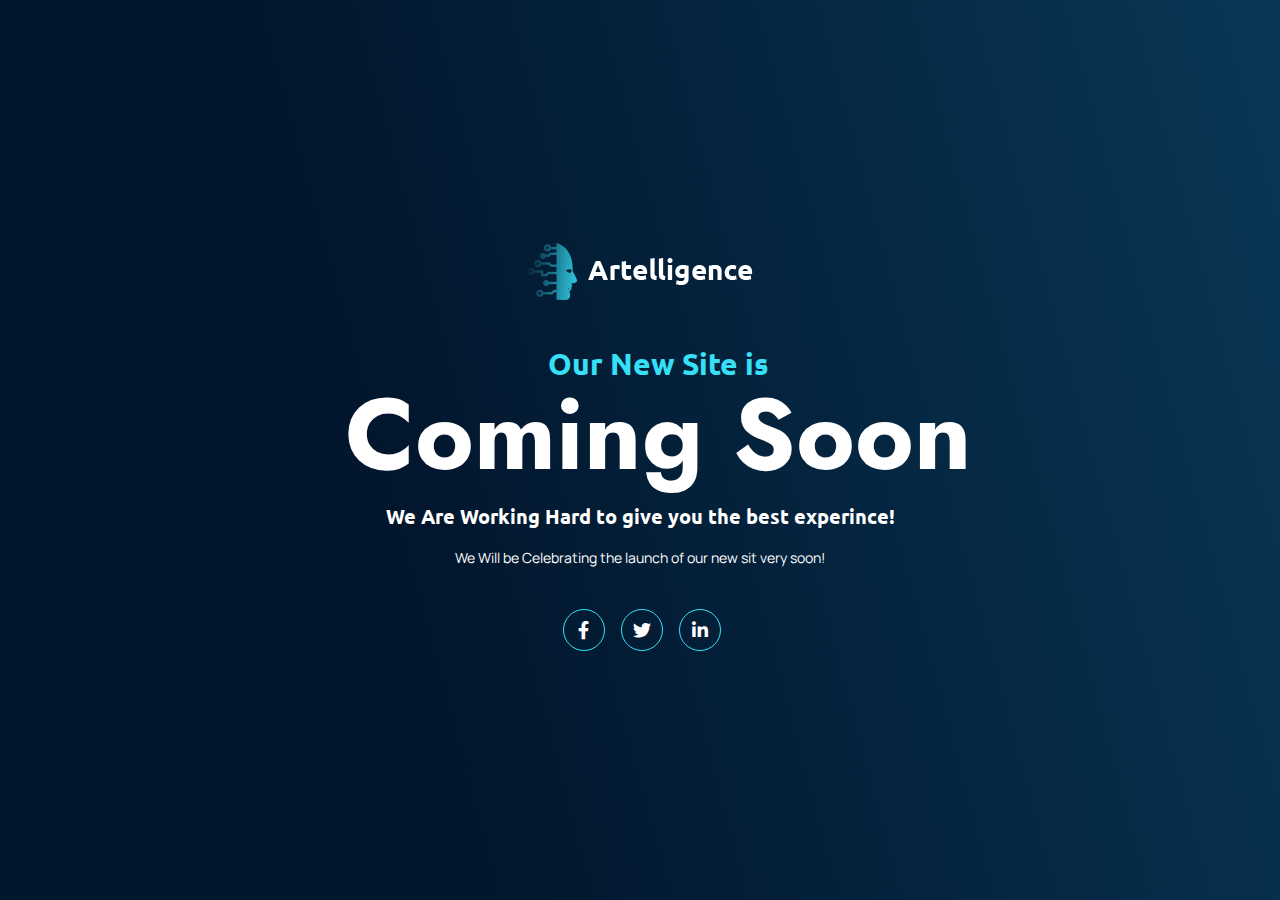
<file: comming-soon/index.html>
<!DOCTYPE html>
<html lang="en-US">

<!-- Mirrored from elementorpress.com/templatekit-pro/layout69/comming-soon/ by HTTrack Website Copier/3.x [XR&CO'2014], Mon, 02 Jan 2023 07:14:10 GMT -->
<!-- Added by HTTrack --><meta http-equiv="content-type" content="text/html;charset=UTF-8" /><!-- /Added by HTTrack -->
<head>
	<meta charset="UTF-8">
		<title>Coming Soon &#8211; Artelligence</title>
<meta name='robots' content='max-image-preview:large' />
<link rel="alternate" type="application/rss+xml" title="Artelligence &raquo; Feed" href="../feed/index.html" />
<link rel="alternate" type="application/rss+xml" title="Artelligence &raquo; Comments Feed" href="../comments/feed/index.html" />
<script>
window._wpemojiSettings = {"baseUrl":"https:\/\/s.w.org\/images\/core\/emoji\/14.0.0\/72x72\/","ext":".png","svgUrl":"https:\/\/s.w.org\/images\/core\/emoji\/14.0.0\/svg\/","svgExt":".svg","source":{"concatemoji":"http:\/\/elementorpress.com\/templatekit-pro\/layout69\/wp-includes\/js\/wp-emoji-release.min.js?ver=6.1.1"}};
/*! This file is auto-generated */
!function(e,a,t){var n,r,o,i=a.createElement("canvas"),p=i.getContext&&i.getContext("2d");function s(e,t){var a=String.fromCharCode,e=(p.clearRect(0,0,i.width,i.height),p.fillText(a.apply(this,e),0,0),i.toDataURL());return p.clearRect(0,0,i.width,i.height),p.fillText(a.apply(this,t),0,0),e===i.toDataURL()}function c(e){var t=a.createElement("script");t.src=e,t.defer=t.type="text/javascript",a.getElementsByTagName("head")[0].appendChild(t)}for(o=Array("flag","emoji"),t.supports={everything:!0,everythingExceptFlag:!0},r=0;r<o.length;r++)t.supports[o[r]]=function(e){if(p&&p.fillText)switch(p.textBaseline="top",p.font="600 32px Arial",e){case"flag":return s([127987,65039,8205,9895,65039],[127987,65039,8203,9895,65039])?!1:!s([55356,56826,55356,56819],[55356,56826,8203,55356,56819])&&!s([55356,57332,56128,56423,56128,56418,56128,56421,56128,56430,56128,56423,56128,56447],[55356,57332,8203,56128,56423,8203,56128,56418,8203,56128,56421,8203,56128,56430,8203,56128,56423,8203,56128,56447]);case"emoji":return!s([129777,127995,8205,129778,127999],[129777,127995,8203,129778,127999])}return!1}(o[r]),t.supports.everything=t.supports.everything&&t.supports[o[r]],"flag"!==o[r]&&(t.supports.everythingExceptFlag=t.supports.everythingExceptFlag&&t.supports[o[r]]);t.supports.everythingExceptFlag=t.supports.everythingExceptFlag&&!t.supports.flag,t.DOMReady=!1,t.readyCallback=function(){t.DOMReady=!0},t.supports.everything||(n=function(){t.readyCallback()},a.addEventListener?(a.addEventListener("DOMContentLoaded",n,!1),e.addEventListener("load",n,!1)):(e.attachEvent("onload",n),a.attachEvent("onreadystatechange",function(){"complete"===a.readyState&&t.readyCallback()})),(e=t.source||{}).concatemoji?c(e.concatemoji):e.wpemoji&&e.twemoji&&(c(e.twemoji),c(e.wpemoji)))}(window,document,window._wpemojiSettings);
</script>
<style>
img.wp-smiley,
img.emoji {
	display: inline !important;
	border: none !important;
	box-shadow: none !important;
	height: 1em !important;
	width: 1em !important;
	margin: 0 0.07em !important;
	vertical-align: -0.1em !important;
	background: none !important;
	padding: 0 !important;
}
</style>
	<link rel='stylesheet' id='wp-block-library-css' href='../wp-includes/css/dist/block-library/style.min6a4d.css?ver=6.1.1' media='all' />
<link rel='stylesheet' id='classic-theme-styles-css' href='../wp-includes/css/classic-themes.min68b3.css?ver=1' media='all' />
<style id='global-styles-inline-css'>
body{--wp--preset--color--black: #000000;--wp--preset--color--cyan-bluish-gray: #abb8c3;--wp--preset--color--white: #ffffff;--wp--preset--color--pale-pink: #f78da7;--wp--preset--color--vivid-red: #cf2e2e;--wp--preset--color--luminous-vivid-orange: #ff6900;--wp--preset--color--luminous-vivid-amber: #fcb900;--wp--preset--color--light-green-cyan: #7bdcb5;--wp--preset--color--vivid-green-cyan: #00d084;--wp--preset--color--pale-cyan-blue: #8ed1fc;--wp--preset--color--vivid-cyan-blue: #0693e3;--wp--preset--color--vivid-purple: #9b51e0;--wp--preset--gradient--vivid-cyan-blue-to-vivid-purple: linear-gradient(135deg,rgba(6,147,227,1) 0%,rgb(155,81,224) 100%);--wp--preset--gradient--light-green-cyan-to-vivid-green-cyan: linear-gradient(135deg,rgb(122,220,180) 0%,rgb(0,208,130) 100%);--wp--preset--gradient--luminous-vivid-amber-to-luminous-vivid-orange: linear-gradient(135deg,rgba(252,185,0,1) 0%,rgba(255,105,0,1) 100%);--wp--preset--gradient--luminous-vivid-orange-to-vivid-red: linear-gradient(135deg,rgba(255,105,0,1) 0%,rgb(207,46,46) 100%);--wp--preset--gradient--very-light-gray-to-cyan-bluish-gray: linear-gradient(135deg,rgb(238,238,238) 0%,rgb(169,184,195) 100%);--wp--preset--gradient--cool-to-warm-spectrum: linear-gradient(135deg,rgb(74,234,220) 0%,rgb(151,120,209) 20%,rgb(207,42,186) 40%,rgb(238,44,130) 60%,rgb(251,105,98) 80%,rgb(254,248,76) 100%);--wp--preset--gradient--blush-light-purple: linear-gradient(135deg,rgb(255,206,236) 0%,rgb(152,150,240) 100%);--wp--preset--gradient--blush-bordeaux: linear-gradient(135deg,rgb(254,205,165) 0%,rgb(254,45,45) 50%,rgb(107,0,62) 100%);--wp--preset--gradient--luminous-dusk: linear-gradient(135deg,rgb(255,203,112) 0%,rgb(199,81,192) 50%,rgb(65,88,208) 100%);--wp--preset--gradient--pale-ocean: linear-gradient(135deg,rgb(255,245,203) 0%,rgb(182,227,212) 50%,rgb(51,167,181) 100%);--wp--preset--gradient--electric-grass: linear-gradient(135deg,rgb(202,248,128) 0%,rgb(113,206,126) 100%);--wp--preset--gradient--midnight: linear-gradient(135deg,rgb(2,3,129) 0%,rgb(40,116,252) 100%);--wp--preset--duotone--dark-grayscale: url('#wp-duotone-dark-grayscale');--wp--preset--duotone--grayscale: url('#wp-duotone-grayscale');--wp--preset--duotone--purple-yellow: url('#wp-duotone-purple-yellow');--wp--preset--duotone--blue-red: url('#wp-duotone-blue-red');--wp--preset--duotone--midnight: url('#wp-duotone-midnight');--wp--preset--duotone--magenta-yellow: url('#wp-duotone-magenta-yellow');--wp--preset--duotone--purple-green: url('#wp-duotone-purple-green');--wp--preset--duotone--blue-orange: url('#wp-duotone-blue-orange');--wp--preset--font-size--small: 13px;--wp--preset--font-size--medium: 20px;--wp--preset--font-size--large: 36px;--wp--preset--font-size--x-large: 42px;--wp--preset--spacing--20: 0.44rem;--wp--preset--spacing--30: 0.67rem;--wp--preset--spacing--40: 1rem;--wp--preset--spacing--50: 1.5rem;--wp--preset--spacing--60: 2.25rem;--wp--preset--spacing--70: 3.38rem;--wp--preset--spacing--80: 5.06rem;}:where(.is-layout-flex){gap: 0.5em;}body .is-layout-flow > .alignleft{float: left;margin-inline-start: 0;margin-inline-end: 2em;}body .is-layout-flow > .alignright{float: right;margin-inline-start: 2em;margin-inline-end: 0;}body .is-layout-flow > .aligncenter{margin-left: auto !important;margin-right: auto !important;}body .is-layout-constrained > .alignleft{float: left;margin-inline-start: 0;margin-inline-end: 2em;}body .is-layout-constrained > .alignright{float: right;margin-inline-start: 2em;margin-inline-end: 0;}body .is-layout-constrained > .aligncenter{margin-left: auto !important;margin-right: auto !important;}body .is-layout-constrained > :where(:not(.alignleft):not(.alignright):not(.alignfull)){max-width: var(--wp--style--global--content-size);margin-left: auto !important;margin-right: auto !important;}body .is-layout-constrained > .alignwide{max-width: var(--wp--style--global--wide-size);}body .is-layout-flex{display: flex;}body .is-layout-flex{flex-wrap: wrap;align-items: center;}body .is-layout-flex > *{margin: 0;}:where(.wp-block-columns.is-layout-flex){gap: 2em;}.has-black-color{color: var(--wp--preset--color--black) !important;}.has-cyan-bluish-gray-color{color: var(--wp--preset--color--cyan-bluish-gray) !important;}.has-white-color{color: var(--wp--preset--color--white) !important;}.has-pale-pink-color{color: var(--wp--preset--color--pale-pink) !important;}.has-vivid-red-color{color: var(--wp--preset--color--vivid-red) !important;}.has-luminous-vivid-orange-color{color: var(--wp--preset--color--luminous-vivid-orange) !important;}.has-luminous-vivid-amber-color{color: var(--wp--preset--color--luminous-vivid-amber) !important;}.has-light-green-cyan-color{color: var(--wp--preset--color--light-green-cyan) !important;}.has-vivid-green-cyan-color{color: var(--wp--preset--color--vivid-green-cyan) !important;}.has-pale-cyan-blue-color{color: var(--wp--preset--color--pale-cyan-blue) !important;}.has-vivid-cyan-blue-color{color: var(--wp--preset--color--vivid-cyan-blue) !important;}.has-vivid-purple-color{color: var(--wp--preset--color--vivid-purple) !important;}.has-black-background-color{background-color: var(--wp--preset--color--black) !important;}.has-cyan-bluish-gray-background-color{background-color: var(--wp--preset--color--cyan-bluish-gray) !important;}.has-white-background-color{background-color: var(--wp--preset--color--white) !important;}.has-pale-pink-background-color{background-color: var(--wp--preset--color--pale-pink) !important;}.has-vivid-red-background-color{background-color: var(--wp--preset--color--vivid-red) !important;}.has-luminous-vivid-orange-background-color{background-color: var(--wp--preset--color--luminous-vivid-orange) !important;}.has-luminous-vivid-amber-background-color{background-color: var(--wp--preset--color--luminous-vivid-amber) !important;}.has-light-green-cyan-background-color{background-color: var(--wp--preset--color--light-green-cyan) !important;}.has-vivid-green-cyan-background-color{background-color: var(--wp--preset--color--vivid-green-cyan) !important;}.has-pale-cyan-blue-background-color{background-color: var(--wp--preset--color--pale-cyan-blue) !important;}.has-vivid-cyan-blue-background-color{background-color: var(--wp--preset--color--vivid-cyan-blue) !important;}.has-vivid-purple-background-color{background-color: var(--wp--preset--color--vivid-purple) !important;}.has-black-border-color{border-color: var(--wp--preset--color--black) !important;}.has-cyan-bluish-gray-border-color{border-color: var(--wp--preset--color--cyan-bluish-gray) !important;}.has-white-border-color{border-color: var(--wp--preset--color--white) !important;}.has-pale-pink-border-color{border-color: var(--wp--preset--color--pale-pink) !important;}.has-vivid-red-border-color{border-color: var(--wp--preset--color--vivid-red) !important;}.has-luminous-vivid-orange-border-color{border-color: var(--wp--preset--color--luminous-vivid-orange) !important;}.has-luminous-vivid-amber-border-color{border-color: var(--wp--preset--color--luminous-vivid-amber) !important;}.has-light-green-cyan-border-color{border-color: var(--wp--preset--color--light-green-cyan) !important;}.has-vivid-green-cyan-border-color{border-color: var(--wp--preset--color--vivid-green-cyan) !important;}.has-pale-cyan-blue-border-color{border-color: var(--wp--preset--color--pale-cyan-blue) !important;}.has-vivid-cyan-blue-border-color{border-color: var(--wp--preset--color--vivid-cyan-blue) !important;}.has-vivid-purple-border-color{border-color: var(--wp--preset--color--vivid-purple) !important;}.has-vivid-cyan-blue-to-vivid-purple-gradient-background{background: var(--wp--preset--gradient--vivid-cyan-blue-to-vivid-purple) !important;}.has-light-green-cyan-to-vivid-green-cyan-gradient-background{background: var(--wp--preset--gradient--light-green-cyan-to-vivid-green-cyan) !important;}.has-luminous-vivid-amber-to-luminous-vivid-orange-gradient-background{background: var(--wp--preset--gradient--luminous-vivid-amber-to-luminous-vivid-orange) !important;}.has-luminous-vivid-orange-to-vivid-red-gradient-background{background: var(--wp--preset--gradient--luminous-vivid-orange-to-vivid-red) !important;}.has-very-light-gray-to-cyan-bluish-gray-gradient-background{background: var(--wp--preset--gradient--very-light-gray-to-cyan-bluish-gray) !important;}.has-cool-to-warm-spectrum-gradient-background{background: var(--wp--preset--gradient--cool-to-warm-spectrum) !important;}.has-blush-light-purple-gradient-background{background: var(--wp--preset--gradient--blush-light-purple) !important;}.has-blush-bordeaux-gradient-background{background: var(--wp--preset--gradient--blush-bordeaux) !important;}.has-luminous-dusk-gradient-background{background: var(--wp--preset--gradient--luminous-dusk) !important;}.has-pale-ocean-gradient-background{background: var(--wp--preset--gradient--pale-ocean) !important;}.has-electric-grass-gradient-background{background: var(--wp--preset--gradient--electric-grass) !important;}.has-midnight-gradient-background{background: var(--wp--preset--gradient--midnight) !important;}.has-small-font-size{font-size: var(--wp--preset--font-size--small) !important;}.has-medium-font-size{font-size: var(--wp--preset--font-size--medium) !important;}.has-large-font-size{font-size: var(--wp--preset--font-size--large) !important;}.has-x-large-font-size{font-size: var(--wp--preset--font-size--x-large) !important;}
.wp-block-navigation a:where(:not(.wp-element-button)){color: inherit;}
:where(.wp-block-columns.is-layout-flex){gap: 2em;}
.wp-block-pullquote{font-size: 1.5em;line-height: 1.6;}
</style>
<link rel='stylesheet' id='template-kit-export-css' href='../wp-content/plugins/template-kit-export/public/assets/css/template-kit-export-public.min365c.css?ver=1.0.21' media='all' />
<link rel='stylesheet' id='hello-elementor-css' href='../wp-content/themes/hello-elementor/style.minc141.css?ver=2.6.1' media='all' />
<link rel='stylesheet' id='hello-elementor-theme-style-css' href='../wp-content/themes/hello-elementor/theme.minc141.css?ver=2.6.1' media='all' />
<link rel='stylesheet' id='elementor-frontend-css' href='../wp-content/uploads/elementor/css/custom-frontend-lite.min24ac.css?ver=1671538970' media='all' />
<link rel='stylesheet' id='elementor-post-5-css' href='../wp-content/uploads/elementor/css/post-524ac.css?ver=1671538970' media='all' />
<link rel='stylesheet' id='elementor-icons-ekiticons-css' href='../wp-content/plugins/elementskit-lite/modules/elementskit-icon-pack/assets/css/ekiticonsf71b.css?ver=2.8.0' media='all' />
<link rel='stylesheet' id='elementor-icons-css' href='../wp-content/plugins/elementor/assets/lib/eicons/css/elementor-icons.min91ce.css?ver=5.16.0' media='all' />
<link rel='stylesheet' id='elementor-global-css' href='../wp-content/uploads/elementor/css/global08cc.css?ver=1671538971' media='all' />
<link rel='stylesheet' id='elementor-post-81-css' href='../wp-content/uploads/elementor/css/post-81692c.css?ver=1671539018' media='all' />
<link rel='stylesheet' id='font-awesome-5-all-css' href='../wp-content/plugins/elementor/assets/lib/font-awesome/css/all.mina560.css?ver=3.9.1' media='all' />
<link rel='stylesheet' id='font-awesome-4-shim-css' href='../wp-content/plugins/elementor/assets/lib/font-awesome/css/v4-shims.mina560.css?ver=3.9.1' media='all' />
<link rel='stylesheet' id='ekit-widget-styles-css' href='../wp-content/plugins/elementskit-lite/widgets/init/assets/css/widget-stylesf71b.css?ver=2.8.0' media='all' />
<link rel='stylesheet' id='ekit-responsive-css' href='../wp-content/plugins/elementskit-lite/widgets/init/assets/css/responsivef71b.css?ver=2.8.0' media='all' />
<link rel='stylesheet' id='google-fonts-1-css' href='https://fonts.googleapis.com/css?family=Ubuntu%3A100%2C100italic%2C200%2C200italic%2C300%2C300italic%2C400%2C400italic%2C500%2C500italic%2C600%2C600italic%2C700%2C700italic%2C800%2C800italic%2C900%2C900italic%7CManrope%3A100%2C100italic%2C200%2C200italic%2C300%2C300italic%2C400%2C400italic%2C500%2C500italic%2C600%2C600italic%2C700%2C700italic%2C800%2C800italic%2C900%2C900italic%7CJost%3A100%2C100italic%2C200%2C200italic%2C300%2C300italic%2C400%2C400italic%2C500%2C500italic%2C600%2C600italic%2C700%2C700italic%2C800%2C800italic%2C900%2C900italic&amp;display=swap&amp;ver=6.1.1' media='all' />
<link rel='stylesheet' id='elementor-icons-shared-0-css' href='../wp-content/plugins/elementor/assets/lib/font-awesome/css/fontawesome.min52d5.css?ver=5.15.3' media='all' />
<link rel='stylesheet' id='elementor-icons-fa-brands-css' href='../wp-content/plugins/elementor/assets/lib/font-awesome/css/brands.min52d5.css?ver=5.15.3' media='all' />
<link rel="preconnect" href="https://fonts.gstatic.com/" crossorigin><script src='../wp-includes/js/jquery/jquery.mina7a0.js?ver=3.6.1' id='jquery-core-js'></script>
<script src='../wp-includes/js/jquery/jquery-migrate.mind617.js?ver=3.3.2' id='jquery-migrate-js'></script>
<script src='../wp-content/plugins/template-kit-export/public/assets/js/template-kit-export-public.min365c.js?ver=1.0.21' id='template-kit-export-js'></script>
<script src='../wp-content/plugins/elementor/assets/lib/font-awesome/js/v4-shims.mina560.js?ver=3.9.1' id='font-awesome-4-shim-js'></script>
<link rel="https://api.w.org/" href="../wp-json/index.html" /><link rel="alternate" type="application/json" href="../wp-json/wp/v2/pages/81.json" /><link rel="EditURI" type="application/rsd+xml" title="RSD" href="../xmlrpc0db0.php?rsd" />
<link rel="wlwmanifest" type="application/wlwmanifest+xml" href="../wp-includes/wlwmanifest.xml" />
<meta name="generator" content="WordPress 6.1.1" />
<link rel="canonical" href="index.html" />
<link rel='shortlink' href='../index44d0.html?p=81' />
<link rel="alternate" type="application/json+oembed" href="../wp-json/oembed/1.0/embed9ea8.json?url=http%3A%2F%2Felementorpress.com%2Ftemplatekit-pro%2Flayout69%2Fcomming-soon%2F" />
<link rel="alternate" type="text/xml+oembed" href="../wp-json/oembed/1.0/embed4ca5?url=http%3A%2F%2Felementorpress.com%2Ftemplatekit-pro%2Flayout69%2Fcomming-soon%2F&amp;format=xml" />
	<meta name="viewport" content="width=device-width, initial-scale=1.0, viewport-fit=cover" /></head>
<body class="page-template page-template-elementor_canvas page page-id-81 elementor-default elementor-template-canvas elementor-kit-5 elementor-page elementor-page-81">
	<svg xmlns="http://www.w3.org/2000/svg" viewBox="0 0 0 0" width="0" height="0" focusable="false" role="none" style="visibility: hidden; position: absolute; left: -9999px; overflow: hidden;" ><defs><filter id="wp-duotone-dark-grayscale"><feColorMatrix color-interpolation-filters="sRGB" type="matrix" values=" .299 .587 .114 0 0 .299 .587 .114 0 0 .299 .587 .114 0 0 .299 .587 .114 0 0 " /><feComponentTransfer color-interpolation-filters="sRGB" ><feFuncR type="table" tableValues="0 0.49803921568627" /><feFuncG type="table" tableValues="0 0.49803921568627" /><feFuncB type="table" tableValues="0 0.49803921568627" /><feFuncA type="table" tableValues="1 1" /></feComponentTransfer><feComposite in2="SourceGraphic" operator="in" /></filter></defs></svg><svg xmlns="http://www.w3.org/2000/svg" viewBox="0 0 0 0" width="0" height="0" focusable="false" role="none" style="visibility: hidden; position: absolute; left: -9999px; overflow: hidden;" ><defs><filter id="wp-duotone-grayscale"><feColorMatrix color-interpolation-filters="sRGB" type="matrix" values=" .299 .587 .114 0 0 .299 .587 .114 0 0 .299 .587 .114 0 0 .299 .587 .114 0 0 " /><feComponentTransfer color-interpolation-filters="sRGB" ><feFuncR type="table" tableValues="0 1" /><feFuncG type="table" tableValues="0 1" /><feFuncB type="table" tableValues="0 1" /><feFuncA type="table" tableValues="1 1" /></feComponentTransfer><feComposite in2="SourceGraphic" operator="in" /></filter></defs></svg><svg xmlns="http://www.w3.org/2000/svg" viewBox="0 0 0 0" width="0" height="0" focusable="false" role="none" style="visibility: hidden; position: absolute; left: -9999px; overflow: hidden;" ><defs><filter id="wp-duotone-purple-yellow"><feColorMatrix color-interpolation-filters="sRGB" type="matrix" values=" .299 .587 .114 0 0 .299 .587 .114 0 0 .299 .587 .114 0 0 .299 .587 .114 0 0 " /><feComponentTransfer color-interpolation-filters="sRGB" ><feFuncR type="table" tableValues="0.54901960784314 0.98823529411765" /><feFuncG type="table" tableValues="0 1" /><feFuncB type="table" tableValues="0.71764705882353 0.25490196078431" /><feFuncA type="table" tableValues="1 1" /></feComponentTransfer><feComposite in2="SourceGraphic" operator="in" /></filter></defs></svg><svg xmlns="http://www.w3.org/2000/svg" viewBox="0 0 0 0" width="0" height="0" focusable="false" role="none" style="visibility: hidden; position: absolute; left: -9999px; overflow: hidden;" ><defs><filter id="wp-duotone-blue-red"><feColorMatrix color-interpolation-filters="sRGB" type="matrix" values=" .299 .587 .114 0 0 .299 .587 .114 0 0 .299 .587 .114 0 0 .299 .587 .114 0 0 " /><feComponentTransfer color-interpolation-filters="sRGB" ><feFuncR type="table" tableValues="0 1" /><feFuncG type="table" tableValues="0 0.27843137254902" /><feFuncB type="table" tableValues="0.5921568627451 0.27843137254902" /><feFuncA type="table" tableValues="1 1" /></feComponentTransfer><feComposite in2="SourceGraphic" operator="in" /></filter></defs></svg><svg xmlns="http://www.w3.org/2000/svg" viewBox="0 0 0 0" width="0" height="0" focusable="false" role="none" style="visibility: hidden; position: absolute; left: -9999px; overflow: hidden;" ><defs><filter id="wp-duotone-midnight"><feColorMatrix color-interpolation-filters="sRGB" type="matrix" values=" .299 .587 .114 0 0 .299 .587 .114 0 0 .299 .587 .114 0 0 .299 .587 .114 0 0 " /><feComponentTransfer color-interpolation-filters="sRGB" ><feFuncR type="table" tableValues="0 0" /><feFuncG type="table" tableValues="0 0.64705882352941" /><feFuncB type="table" tableValues="0 1" /><feFuncA type="table" tableValues="1 1" /></feComponentTransfer><feComposite in2="SourceGraphic" operator="in" /></filter></defs></svg><svg xmlns="http://www.w3.org/2000/svg" viewBox="0 0 0 0" width="0" height="0" focusable="false" role="none" style="visibility: hidden; position: absolute; left: -9999px; overflow: hidden;" ><defs><filter id="wp-duotone-magenta-yellow"><feColorMatrix color-interpolation-filters="sRGB" type="matrix" values=" .299 .587 .114 0 0 .299 .587 .114 0 0 .299 .587 .114 0 0 .299 .587 .114 0 0 " /><feComponentTransfer color-interpolation-filters="sRGB" ><feFuncR type="table" tableValues="0.78039215686275 1" /><feFuncG type="table" tableValues="0 0.94901960784314" /><feFuncB type="table" tableValues="0.35294117647059 0.47058823529412" /><feFuncA type="table" tableValues="1 1" /></feComponentTransfer><feComposite in2="SourceGraphic" operator="in" /></filter></defs></svg><svg xmlns="http://www.w3.org/2000/svg" viewBox="0 0 0 0" width="0" height="0" focusable="false" role="none" style="visibility: hidden; position: absolute; left: -9999px; overflow: hidden;" ><defs><filter id="wp-duotone-purple-green"><feColorMatrix color-interpolation-filters="sRGB" type="matrix" values=" .299 .587 .114 0 0 .299 .587 .114 0 0 .299 .587 .114 0 0 .299 .587 .114 0 0 " /><feComponentTransfer color-interpolation-filters="sRGB" ><feFuncR type="table" tableValues="0.65098039215686 0.40392156862745" /><feFuncG type="table" tableValues="0 1" /><feFuncB type="table" tableValues="0.44705882352941 0.4" /><feFuncA type="table" tableValues="1 1" /></feComponentTransfer><feComposite in2="SourceGraphic" operator="in" /></filter></defs></svg><svg xmlns="http://www.w3.org/2000/svg" viewBox="0 0 0 0" width="0" height="0" focusable="false" role="none" style="visibility: hidden; position: absolute; left: -9999px; overflow: hidden;" ><defs><filter id="wp-duotone-blue-orange"><feColorMatrix color-interpolation-filters="sRGB" type="matrix" values=" .299 .587 .114 0 0 .299 .587 .114 0 0 .299 .587 .114 0 0 .299 .587 .114 0 0 " /><feComponentTransfer color-interpolation-filters="sRGB" ><feFuncR type="table" tableValues="0.098039215686275 1" /><feFuncG type="table" tableValues="0 0.66274509803922" /><feFuncB type="table" tableValues="0.84705882352941 0.41960784313725" /><feFuncA type="table" tableValues="1 1" /></feComponentTransfer><feComposite in2="SourceGraphic" operator="in" /></filter></defs></svg>		<div data-elementor-type="wp-page" data-elementor-id="81" class="elementor elementor-81">
									<section class="elementor-section elementor-top-section elementor-element elementor-element-23864de elementor-section-height-min-height elementor-section-boxed elementor-section-height-default elementor-section-items-middle" data-id="23864de" data-element_type="section" data-settings="{&quot;background_background&quot;:&quot;gradient&quot;}">
							<div class="elementor-background-overlay"></div>
							<div class="elementor-container elementor-column-gap-default">
					<div class="elementor-column elementor-col-100 elementor-top-column elementor-element elementor-element-b90e36e" data-id="b90e36e" data-element_type="column">
			<div class="elementor-widget-wrap elementor-element-populated">
								<div class="elementor-element elementor-element-de2b3c8 elementor-invisible elementor-widget elementor-widget-image" data-id="de2b3c8" data-element_type="widget" data-settings="{&quot;_animation&quot;:&quot;zoomIn&quot;}" data-widget_type="image.default">
				<div class="elementor-widget-container">
			<style>/*! elementor - v3.9.1 - 14-12-2022 */
.elementor-widget-image{text-align:center}.elementor-widget-image a{display:inline-block}.elementor-widget-image a img[src$=".svg"]{width:48px}.elementor-widget-image img{vertical-align:middle;display:inline-block}</style>												<img decoding="async" width="226" height="57" src="../wp-content/uploads/2022/11/artelligence-banner-image-loge.png" class="attachment-full size-full wp-image-20" alt="" loading="lazy" />															</div>
				</div>
				<section class="elementor-section elementor-inner-section elementor-element elementor-element-0f2fcc8 elementor-section-boxed elementor-section-height-default elementor-section-height-default" data-id="0f2fcc8" data-element_type="section">
						<div class="elementor-container elementor-column-gap-no">
					<div class="elementor-column elementor-col-100 elementor-inner-column elementor-element elementor-element-f99674e" data-id="f99674e" data-element_type="column" data-settings="{&quot;animation&quot;:&quot;none&quot;}">
			<div class="elementor-widget-wrap elementor-element-populated">
								<div class="elementor-element elementor-element-62903f2 elementor-invisible elementor-widget elementor-widget-heading" data-id="62903f2" data-element_type="widget" data-settings="{&quot;_animation&quot;:&quot;fadeInRight&quot;}" data-widget_type="heading.default">
				<div class="elementor-widget-container">
			<style>/*! elementor - v3.9.1 - 14-12-2022 */
.elementor-heading-title{padding:0;margin:0;line-height:1}.elementor-widget-heading .elementor-heading-title[class*=elementor-size-]>a{color:inherit;font-size:inherit;line-height:inherit}.elementor-widget-heading .elementor-heading-title.elementor-size-small{font-size:15px}.elementor-widget-heading .elementor-heading-title.elementor-size-medium{font-size:19px}.elementor-widget-heading .elementor-heading-title.elementor-size-large{font-size:29px}.elementor-widget-heading .elementor-heading-title.elementor-size-xl{font-size:39px}.elementor-widget-heading .elementor-heading-title.elementor-size-xxl{font-size:59px}</style><h3 class="elementor-heading-title elementor-size-default">Our New Site is </h3>		</div>
				</div>
				<div class="elementor-element elementor-element-e38d4ef animated-slow elementor-invisible elementor-widget elementor-widget-heading" data-id="e38d4ef" data-element_type="widget" data-settings="{&quot;_animation&quot;:&quot;zoomInDown&quot;}" data-widget_type="heading.default">
				<div class="elementor-widget-container">
			<h1 class="elementor-heading-title elementor-size-default">Coming Soon </h1>		</div>
				</div>
					</div>
		</div>
							</div>
		</section>
				<div class="elementor-element elementor-element-de55928 elementor-invisible elementor-widget elementor-widget-heading" data-id="de55928" data-element_type="widget" data-settings="{&quot;_animation&quot;:&quot;slideInDown&quot;}" data-widget_type="heading.default">
				<div class="elementor-widget-container">
			<h4 class="elementor-heading-title elementor-size-default">We Are Working Hard to give you the best experince!</h4>		</div>
				</div>
				<div class="elementor-element elementor-element-6aaf7d9 elementor-invisible elementor-widget elementor-widget-text-editor" data-id="6aaf7d9" data-element_type="widget" data-settings="{&quot;_animation&quot;:&quot;pulse&quot;}" data-widget_type="text-editor.default">
				<div class="elementor-widget-container">
			<style>/*! elementor - v3.9.1 - 14-12-2022 */
.elementor-widget-text-editor.elementor-drop-cap-view-stacked .elementor-drop-cap{background-color:#818a91;color:#fff}.elementor-widget-text-editor.elementor-drop-cap-view-framed .elementor-drop-cap{color:#818a91;border:3px solid;background-color:transparent}.elementor-widget-text-editor:not(.elementor-drop-cap-view-default) .elementor-drop-cap{margin-top:8px}.elementor-widget-text-editor:not(.elementor-drop-cap-view-default) .elementor-drop-cap-letter{width:1em;height:1em}.elementor-widget-text-editor .elementor-drop-cap{float:left;text-align:center;line-height:1;font-size:50px}.elementor-widget-text-editor .elementor-drop-cap-letter{display:inline-block}</style>				<p>We Will be Celebrating the launch of our new sit very soon!</p>						</div>
				</div>
				<div class="elementor-element elementor-element-733a981 elementor-invisible elementor-widget elementor-widget-elementskit-social-media" data-id="733a981" data-element_type="widget" data-settings="{&quot;_animation&quot;:&quot;pulse&quot;}" data-widget_type="elementskit-social-media.default">
				<div class="elementor-widget-container">
			<div class="ekit-wid-con" >			 <ul class="ekit_social_media">
														<li class="elementor-repeater-item-768c1d1">
					    <a
						href="https://facebook.com/" class="f" >
														
							<i aria-hidden="true" class="fab fa-facebook-f"></i>									
                                                                                                            </a>
                    </li>
                    														<li class="elementor-repeater-item-b49ee99">
					    <a
						href="https://facebook.com/" class="twitter" >
														
							<i aria-hidden="true" class="fab fa-twitter"></i>									
                                                                                                            </a>
                    </li>
                    														<li class="elementor-repeater-item-7939737">
					    <a
						href="https://facebook.com/" class="in" >
														
							<i aria-hidden="true" class="fab fa-linkedin-in"></i>									
                                                                                                            </a>
                    </li>
                    							</ul>
		</div>		</div>
				</div>
					</div>
		</div>
							</div>
		</section>
							</div>
		<link rel='stylesheet' id='e-animations-css' href='../wp-content/plugins/elementor/assets/lib/animations/animations.mina560.css?ver=3.9.1' media='all' />
<script src='../wp-content/themes/hello-elementor/assets/js/hello-frontend.min8a54.js?ver=1.0.0' id='hello-theme-frontend-js'></script>
<script src='../wp-content/plugins/elementskit-lite/libs/framework/assets/js/frontend-scriptf71b.js?ver=2.8.0' id='elementskit-framework-js-frontend-js'></script>
<script id='elementskit-framework-js-frontend-js-after'>
		var elementskit = {
			resturl: 'http://elementorpress.com/templatekit-pro/layout69/wp-json/elementskit/v1/',
		}

		
</script>
<script src='../wp-content/plugins/elementskit-lite/widgets/init/assets/js/widget-scriptsf71b.js?ver=2.8.0' id='ekit-widget-scripts-js'></script>
<script src='../wp-content/plugins/elementor/assets/js/webpack.runtime.mina560.js?ver=3.9.1' id='elementor-webpack-runtime-js'></script>
<script src='../wp-content/plugins/elementor/assets/js/frontend-modules.mina560.js?ver=3.9.1' id='elementor-frontend-modules-js'></script>
<script src='../wp-content/plugins/elementor/assets/lib/waypoints/waypoints.min05da.js?ver=4.0.2' id='elementor-waypoints-js'></script>
<script src='../wp-includes/js/jquery/ui/core.min3f14.js?ver=1.13.2' id='jquery-ui-core-js'></script>
<script id='elementor-frontend-js-before'>
var elementorFrontendConfig = {"environmentMode":{"edit":false,"wpPreview":false,"isScriptDebug":false},"i18n":{"shareOnFacebook":"Share on Facebook","shareOnTwitter":"Share on Twitter","pinIt":"Pin it","download":"Download","downloadImage":"Download image","fullscreen":"Fullscreen","zoom":"Zoom","share":"Share","playVideo":"Play Video","previous":"Previous","next":"Next","close":"Close"},"is_rtl":false,"breakpoints":{"xs":0,"sm":480,"md":768,"lg":1025,"xl":1440,"xxl":1600},"responsive":{"breakpoints":{"mobile":{"label":"Mobile","value":767,"default_value":767,"direction":"max","is_enabled":true},"mobile_extra":{"label":"Mobile Extra","value":880,"default_value":880,"direction":"max","is_enabled":false},"tablet":{"label":"Tablet","value":1024,"default_value":1024,"direction":"max","is_enabled":true},"tablet_extra":{"label":"Tablet Extra","value":1200,"default_value":1200,"direction":"max","is_enabled":false},"laptop":{"label":"Laptop","value":1366,"default_value":1366,"direction":"max","is_enabled":true},"widescreen":{"label":"Widescreen","value":2400,"default_value":2400,"direction":"min","is_enabled":false}}},"version":"3.9.1","is_static":false,"experimentalFeatures":{"e_dom_optimization":true,"e_optimized_assets_loading":true,"e_optimized_css_loading":true,"a11y_improvements":true,"additional_custom_breakpoints":true,"e_import_export":true,"e_hidden_wordpress_widgets":true,"hello-theme-header-footer":true,"landing-pages":true,"elements-color-picker":true,"favorite-widgets":true,"admin-top-bar":true,"kit-elements-defaults":true},"urls":{"assets":"http:\/\/elementorpress.com\/templatekit-pro\/layout69\/wp-content\/plugins\/elementor\/assets\/"},"settings":{"page":[],"editorPreferences":[]},"kit":{"active_breakpoints":["viewport_mobile","viewport_tablet","viewport_laptop"],"global_image_lightbox":"yes","lightbox_enable_counter":"yes","lightbox_enable_fullscreen":"yes","lightbox_enable_zoom":"yes","lightbox_enable_share":"yes","lightbox_title_src":"title","lightbox_description_src":"description","hello_header_logo_type":"title","hello_header_menu_layout":"horizontal","hello_footer_logo_type":"logo"},"post":{"id":81,"title":"Coming%20Soon%20%E2%80%93%20Artelligence","excerpt":"","featuredImage":false}};
</script>
<script src='../wp-content/plugins/elementor/assets/js/frontend.mina560.js?ver=3.9.1' id='elementor-frontend-js'></script>
<script src='../wp-content/plugins/elementskit-lite/widgets/init/assets/js/animate-circlef71b.js?ver=2.8.0' id='animate-circle-js'></script>
<script id='elementskit-elementor-js-extra'>
var ekit_config = {"ajaxurl":"http:\/\/elementorpress.com\/templatekit-pro\/layout69\/wp-admin\/admin-ajax.php","nonce":"b8ec865d8a"};
</script>
<script src='../wp-content/plugins/elementskit-lite/widgets/init/assets/js/elementorf71b.js?ver=2.8.0' id='elementskit-elementor-js'></script>
<script src='../wp-content/plugins/elementor/assets/lib/swiper/swiper.minf71b.js?ver=2.8.0' id='swiper-js'></script>
	</body>

<!-- Mirrored from elementorpress.com/templatekit-pro/layout69/comming-soon/ by HTTrack Website Copier/3.x [XR&CO'2014], Mon, 02 Jan 2023 07:14:14 GMT -->
</html>
</file>
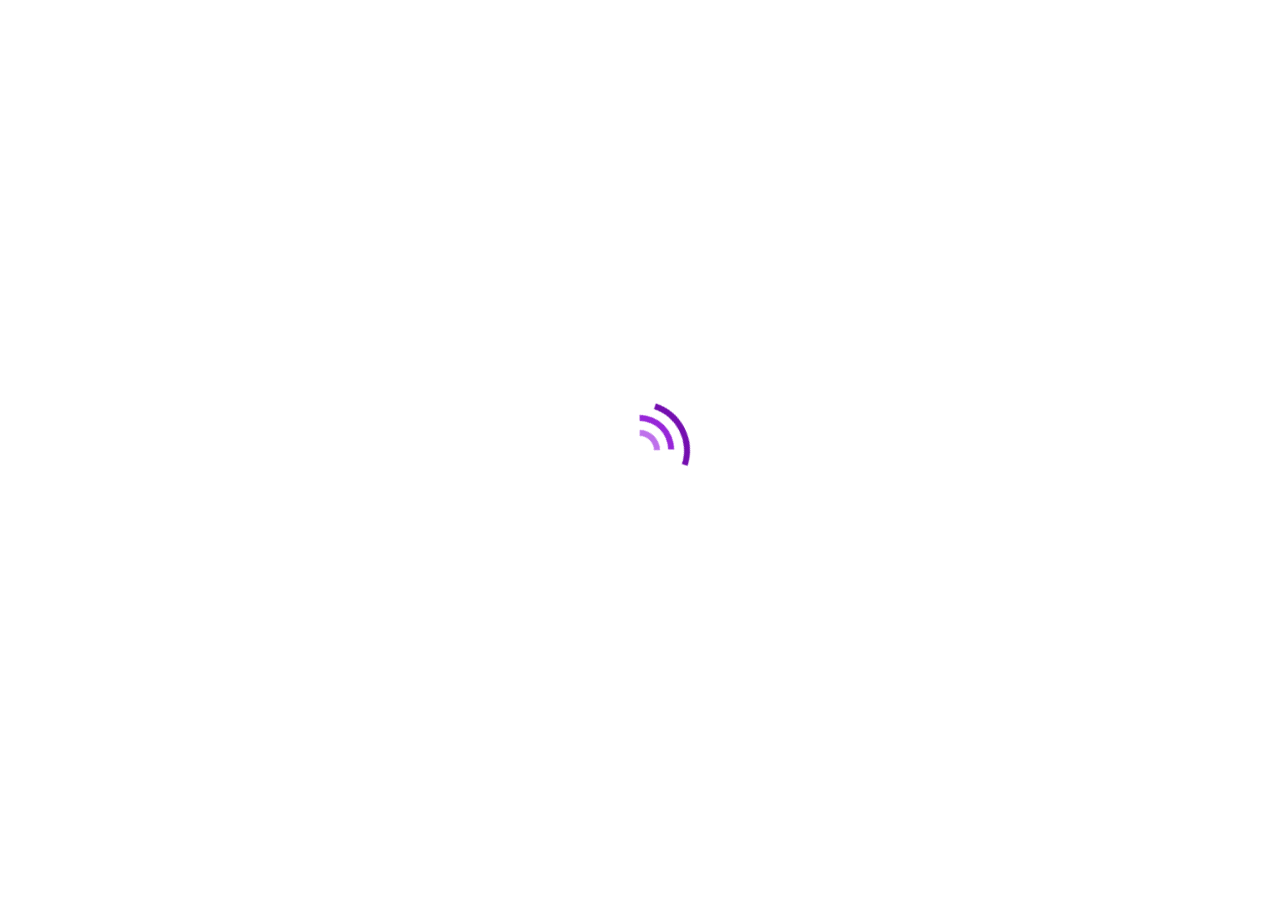
<file: login/login1/index.html>
<html xmlns="http://www.w3.org/1999/xhtml" lang="en">

<head>
	<meta http-equiv="Content-Type" content="text/html; charset=utf-8" />
	<meta name="description" content="HTTrack is an easy-to-use website mirror utility. It allows you to download a World Wide website from the Internet to a local directory,building recursively all structures, getting html, images, and other files from the server to your computer. Links are rebuiltrelatively so that you can freely browse to the local site (works with any browser). You can mirror several sites together so that you can jump from one toanother. You can, also, update an existing mirror site, or resume an interrupted download. The robot is fully configurable, with an integrated help" />
	<meta name="keywords" content="httrack, HTTRACK, HTTrack, winhttrack, WINHTTRACK, WinHTTrack, offline browser, web mirror utility, aspirateur web, surf offline, web capture, www mirror utility, browse offline, local  site builder, website mirroring, aspirateur www, internet grabber, capture de site web, internet tool, hors connexion, unix, dos, windows 95, windows 98, solaris, ibm580, AIX 4.0, HTS, HTGet, web aspirator, web aspirateur, libre, GPL, GNU, free software" />
	<title>Local index - HTTrack Website Copier</title>
  <!-- Mirror and index made by HTTrack Website Copier/3.49-2 [XR&CO'2014] -->
	<style type="text/css">
	<!--

body {
	margin: 0;  padding: 0;  margin-bottom: 15px;  margin-top: 8px;
	background: #77b;
}
body, td {
	font: 14px "Trebuchet MS", Verdana, Arial, Helvetica, sans-serif;
	}

#subTitle {
	background: #000;  color: #fff;  padding: 4px;  font-weight: bold; 
	}

#siteNavigation a, #siteNavigation .current {
	font-weight: bold;  color: #448;
	}
#siteNavigation a:link    { text-decoration: none; }
#siteNavigation a:visited { text-decoration: none; }

#siteNavigation .current { background-color: #ccd; }

#siteNavigation a:hover   { text-decoration: none;  background-color: #fff;  color: #000; }
#siteNavigation a:active  { text-decoration: none;  background-color: #ccc; }


a:link    { text-decoration: underline;  color: #00f; }
a:visited { text-decoration: underline;  color: #000; }
a:hover   { text-decoration: underline;  color: #c00; }
a:active  { text-decoration: underline; }

#pageContent {
	clear: both;
	border-bottom: 6px solid #000;
	padding: 10px;  padding-top: 20px;
	line-height: 1.65em;
	background-image: url(backblue.gif);
	background-repeat: no-repeat;
	background-position: top right;
	}

#pageContent, #siteNavigation {
	background-color: #ccd;
	}


.imgLeft  { float: left;   margin-right: 10px;  margin-bottom: 10px; }
.imgRight { float: right;  margin-left: 10px;   margin-bottom: 10px; }

hr { height: 1px;  color: #000;  background-color: #000;  margin-bottom: 15px; }

h1 { margin: 0;  font-weight: bold;  font-size: 2em; }
h2 { margin: 0;  font-weight: bold;  font-size: 1.6em; }
h3 { margin: 0;  font-weight: bold;  font-size: 1.3em; }
h4 { margin: 0;  font-weight: bold;  font-size: 1.18em; }

.blak { background-color: #000; }
.hide { display: none; }
.tableWidth { min-width: 400px; }

.tblRegular       { border-collapse: collapse; }
.tblRegular td    { padding: 6px;  background-image: url(fade.gif);  border: 2px solid #99c; }
.tblHeaderColor, .tblHeaderColor td { background: #99c; }
.tblNoBorder td   { border: 0; }


// -->
</style>

</head>

<table width="76%" border="0" align="center" cellspacing="0" cellpadding="3" class="tableWidth">
	<tr>
	<td id="subTitle">HTTrack Website Copier - Open Source offline browser</td>
	</tr>
</table>
<table width="76%" border="0" align="center" cellspacing="0" cellpadding="0" class="tableWidth">
<tr class="blak">
<td>
	<table width="100%" border="0" align="center" cellspacing="1" cellpadding="0">
	<tr>
	<td colspan="6"> 
		<table width="100%" border="0" align="center" cellspacing="0" cellpadding="10">
		<tr> 
		<td id="pageContent"> 
<!-- ==================== End prologue ==================== -->

	<meta name="generator" content="HTTrack Website Copier/3.x">
	<TITLE>Local index - HTTrack</TITLE>
</HEAD>
<BODY>
<H1 ALIGN=Center>Index of locally available sites:</H1>
	<TABLE BORDER="0" WIDTH="100%" CELLSPACING="1" CELLPADDING="0">
		<TR>
			<TD BACKGROUND="fade.gif">
				&middot;
					<A HREF="affixtheme.com/html/xmee/demo/login-33.html">
						Xmee | Login and Register Form Html Templates
					</A>		
			</TD>
		</TR>
	</TABLE>
	<BR>
	<BR>
	<BR>
  	<H6 ALIGN="RIGHT">
	<I>Mirror and index made by HTTrack Website Copier [XR&amp;CO'2008]</I>
	</H6>
	<!-- Mirror and index made by HTTrack Website Copier/3.49-2 [XR&CO'2014] -->
	<!-- Thanks for using HTTrack Website Copier! -->
	<meta HTTP-EQUIV="Refresh" CONTENT="0; URL=affixtheme.com/html/xmee/demo/login-33.html">


<!-- ==================== Start epilogue ==================== -->
		</td>
		</tr>
		</table>
	</td>
	</tr>
	</table>
</td>
</tr>
</table>

<table width="76%" border="0" align="center" valign="bottom" cellspacing="0" cellpadding="0">
	<tr>
	<td id="footer"><small>&copy; 2008 Xavier Roche & other contributors - Web Design: Leto Kauler.</small></td>
	</tr>
</table>

</body>

</html>
</file>
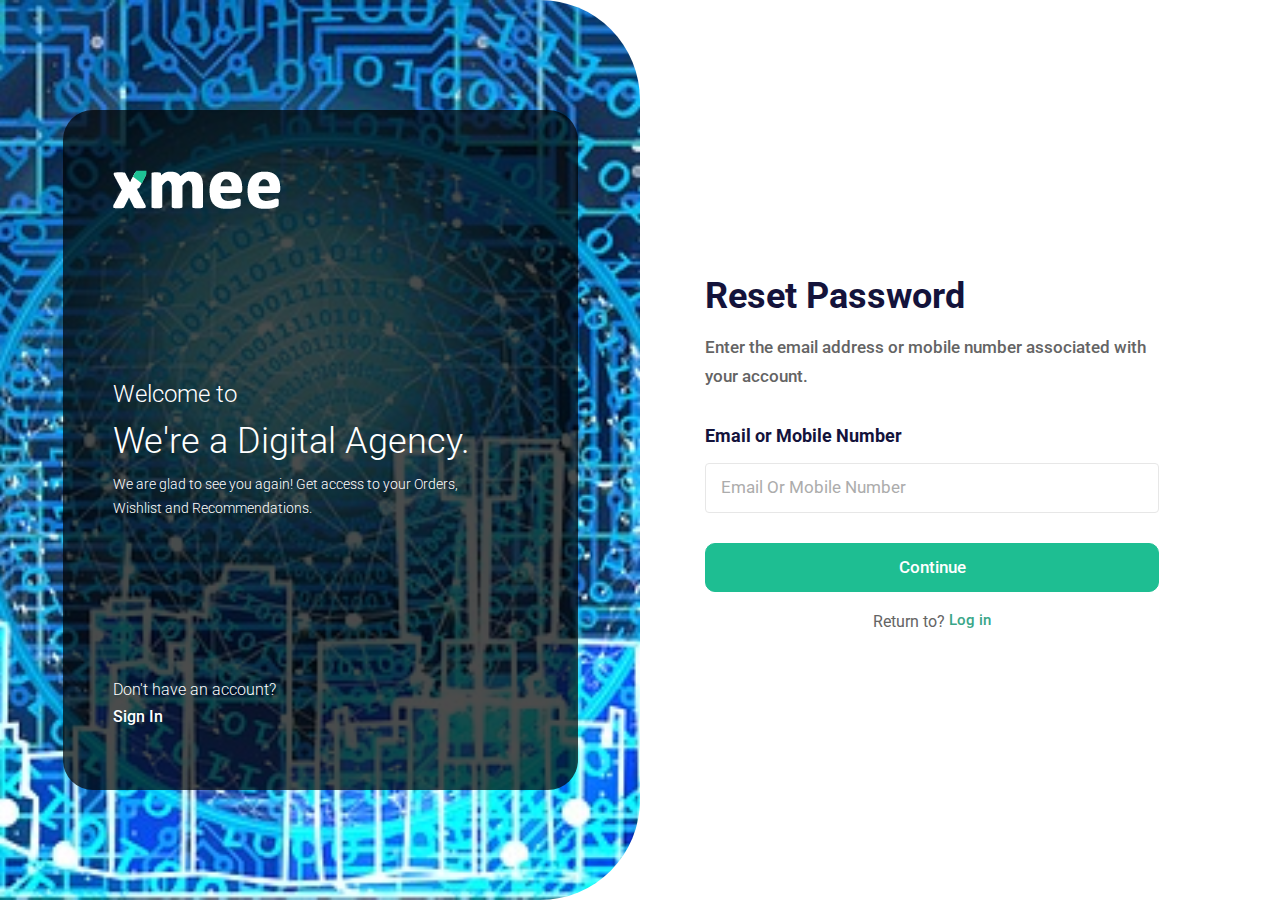
<file: login/login1/affixtheme.com/html/xmee/demo/forgot-password-33.html>
<!doctype html>
<html class="no-js" lang="">


<!-- Mirrored from affixtheme.com/html/xmee/demo/forgot-password-33.html by HTTrack Website Copier/3.x [XR&CO'2014], Thu, 05 Jan 2023 07:17:02 GMT -->
<head>
    <meta charset="utf-8">
    <meta http-equiv="x-ua-compatible" content="ie=edge">
    <title>Xmee | Login and Register Form Html Templates</title>
    <meta name="description" content="">
    <meta name="viewport" content="width=device-width, initial-scale=1">
    <!-- Favicon -->
    <link rel="shortcut icon" type="image/x-icon" href="img/favicon.png">
    <!-- Bootstrap CSS -->
    <link rel="stylesheet" href="css/bootstrap.min.css">
    <!-- Fontawesome CSS -->
    <link rel="stylesheet" href="css/fontawesome-all.min.css">
    <!-- Flaticon CSS -->
    <link rel="stylesheet" href="font/flaticon.css">
    <!-- Google Web Fonts -->
    <link href="https://fonts.googleapis.com/css?family=Roboto:300,400,500,700&amp;display=swap" rel="stylesheet">
    <!-- Custom CSS -->
    <link rel="stylesheet" href="style.css">
</head>

<body>
    <!--[if lt IE 8]>
        <p class="browserupgrade">You are using an <strong>outdated</strong> browser. Please <a href="http://browsehappy.com/">upgrade your browser</a> to improve your experience.</p>
    <![endif]-->
    <div id="preloader" class="preloader">
        <div class='inner'>
            <div class='line1'></div>
            <div class='line2'></div>
            <div class='line3'></div>
        </div>
    </div>
    <section class="fxt-template-animation fxt-template-layout33">
        <div class="fxt-content-wrap">
            <div class="fxt-heading-content">
                <div class="fxt-inner-wrap fxt-transformX-R-50 fxt-transition-delay-3">
                    <div class="fxt-transformX-R-50 fxt-transition-delay-10">
                        <a href="login-33.html" class="fxt-logo"><img src="img/logo-33.png" alt="Logo"></a>
                    </div>
                    <div class="fxt-transformX-R-50 fxt-transition-delay-10">
                        <div class="fxt-middle-content">
                            <div class="fxt-sub-title">Welcome to</div>
                            <h1 class="fxt-main-title">We're a Digital Agency.</h1>
                            <p class="fxt-description">We are glad to see you again! Get access to your Orders, Wishlist and Recommendations.</p>
                        </div>
                    </div>
                    <div class="fxt-transformX-R-50 fxt-transition-delay-10">
                        <div class="fxt-switcher-description">Don't have an account?<a href="login-33.html" class="fxt-switcher-text">Sign In</a></div>
                    </div>
                </div>
            </div>
            <div class="fxt-form-content">
                <div class="fxt-main-form">
                    <div class="fxt-inner-wrap fxt-opacity fxt-transition-delay-13">
                        <h2 class="fxt-page-title">Reset Password</h2>
                        <p class="fxt-description">Enter the email address or mobile number associated with your account.</p>
                        <form method="POST">
                            <div class="form-group">
                                <label for="email" class="fxt-label">Email or Mobile Number</label>
                                <input type="email" id="email" class="form-control" name="email" placeholder="Email Or Mobile Number" required="required">
                            </div>
                            <div class="form-group mb-3">
                                <button type="submit" class="fxt-btn-fill">Continue</button>
                            </div>
                        </form>
                        <div class="fxt-switcher-description">Return to?<a href="login-33.html" class="fxt-switcher-text ms-1">Log in</a></div>
                    </div>
                </div>
            </div>
        </div>
    </section>
    <!-- jquery-->
    <script src="js/jquery-3.5.0.min.js"></script>
    <!-- Bootstrap js -->
    <script src="js/bootstrap.min.js"></script>
    <!-- Imagesloaded js -->
    <script src="js/imagesloaded.pkgd.min.js"></script>
    <!-- Validator js -->
    <script src="js/validator.min.js"></script>
    <!-- Custom Js -->
    <script src="js/main.js"></script>

</body>


<!-- Mirrored from affixtheme.com/html/xmee/demo/forgot-password-33.html by HTTrack Website Copier/3.x [XR&CO'2014], Thu, 05 Jan 2023 07:17:02 GMT -->
</html>
</file>
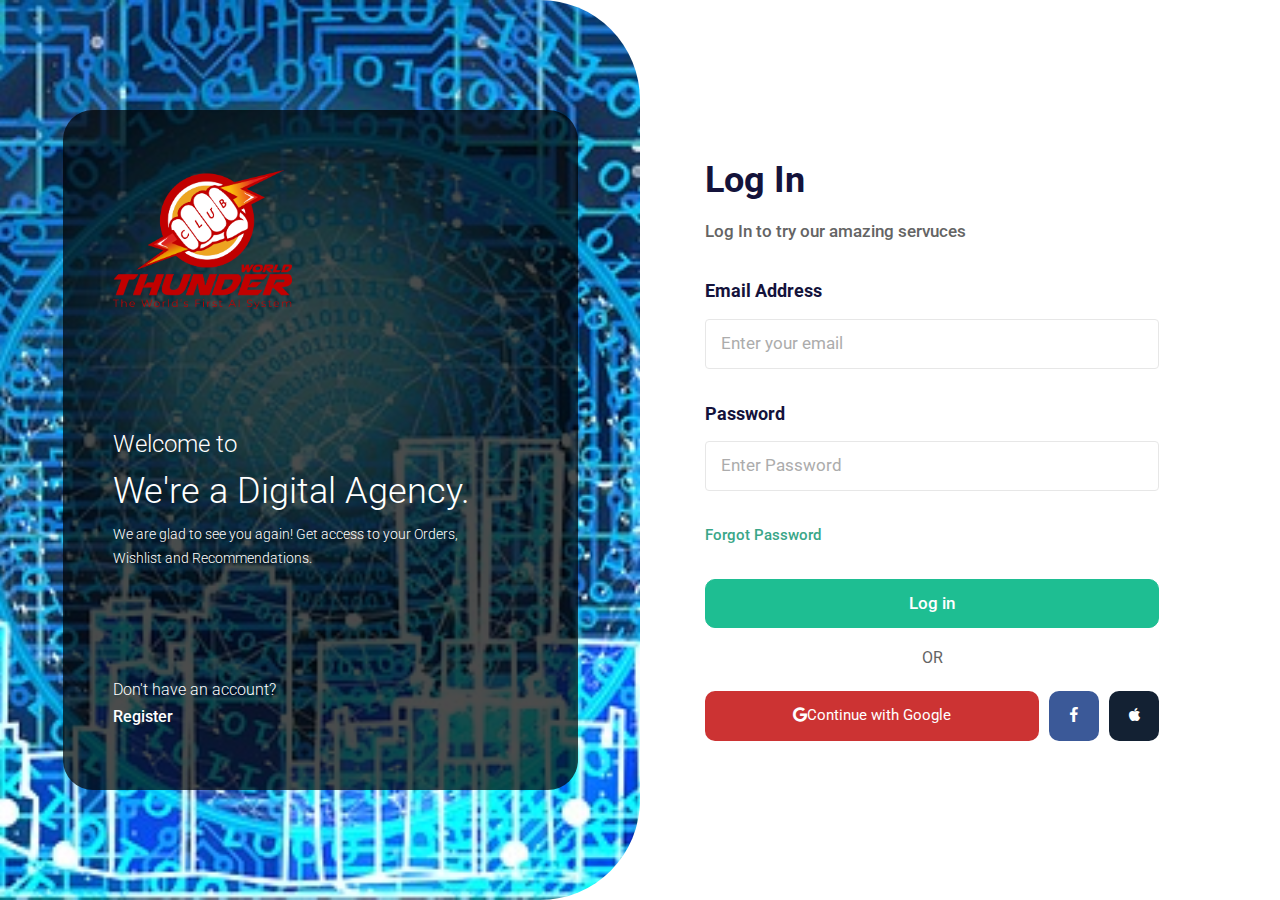
<file: login/login1/affixtheme.com/html/xmee/demo/login-33.html>
<!doctype html>
<html class="no-js" lang="">


<!-- Mirrored from affixtheme.com/html/xmee/demo/login-33.html by HTTrack Website Copier/3.x [XR&CO'2014], Thu, 05 Jan 2023 07:16:50 GMT -->
<head>
    <meta charset="utf-8">
    <meta http-equiv="x-ua-compatible" content="ie=edge">
    <title>Xmee | Login and Register Form Html Templates</title>
    <meta name="description" content="">
    <meta name="viewport" content="width=device-width, initial-scale=1">
    <!-- Favicon -->
    <link rel="shortcut icon" type="image/x-icon" href="img/favicon.png">
    <!-- Bootstrap CSS -->
    <link rel="stylesheet" href="css/bootstrap.min.css">
    <!-- Fontawesome CSS -->
    <link rel="stylesheet" href="css/fontawesome-all.min.css">
    <!-- Flaticon CSS -->
    <link rel="stylesheet" href="font/flaticon.css">
    <!-- Google Web Fonts -->
    <link href="https://fonts.googleapis.com/css?family=Roboto:300,400,500,700&amp;display=swap" rel="stylesheet">
    <!-- Custom CSS -->
    <link rel="stylesheet" href="style.css">
</head>

<body>
    <!--[if lt IE 8]>
        <p class="browserupgrade">You are using an <strong>outdated</strong> browser. Please <a href="http://browsehappy.com/">upgrade your browser</a> to improve your experience.</p>
    <![endif]-->
    <div id="preloader" class="preloader">
        <div class='inner'>
            <div class='line1'></div>
            <div class='line2'></div>
            <div class='line3'></div>
        </div>
    </div>
    <section class="fxt-template-animation fxt-template-layout33">
        <div class="fxt-content-wrap">
            <div class="fxt-heading-content">
                <div class="fxt-inner-wrap fxt-transformX-R-50 fxt-transition-delay-3">
                    <div class="fxt-transformX-R-50 fxt-transition-delay-10">
                        <a href="login-33.html" class="fxt-logo"><img  style="height: 139px;" src="img/08.png" alt="Logo"></a>
                    </div>
                    <div class="fxt-transformX-R-50 fxt-transition-delay-10">
                        <div class="fxt-middle-content">
                            <div class="fxt-sub-title">Welcome to</div>
                            <h1 class="fxt-main-title">We're a Digital Agency.</h1>
                            <p class="fxt-description">We are glad to see you again! Get access to your Orders, Wishlist and Recommendations.</p>
                        </div>
                    </div>
                    <div class="fxt-transformX-R-50 fxt-transition-delay-10">
                        <div class="fxt-switcher-description">Don't have an account?<a href="register-33.html" class="fxt-switcher-text">Register</a></div>
                    </div>
                </div>
            </div>
            <div class="fxt-form-content">
                <div class="fxt-main-form">
                    <div class="fxt-inner-wrap fxt-opacity fxt-transition-delay-13">
                        <h2 class="fxt-page-title">Log In</h2>
                        <p class="fxt-description">Log In to try our amazing servuces</p>
                        <form method="POST">
                            <div class="form-group">
                                <label for="email" class="fxt-label">Email Address</label>
                                <input type="email" id="email" class="form-control" name="email" placeholder="Enter your email" required="required">
                            </div>
                            <div class="form-group">
                                <label for="password" class="fxt-label">Password</label>
                                <input id="password" type="password" class="form-control" name="password" placeholder="Enter Password" required="required">
                            </div>
                            <div class="form-group">
                                <a href="forgot-password-33.html" class="fxt-switcher-text">Forgot Password</a>
                            </div>
                            <div class="form-group mb-3">
                                <button type="submit" class="fxt-btn-fill">Log in</button>
                            </div>
                        </form>
                        <div class="fxt-divider-text">OR</div>
                        <div id="fxt-login-option" class="fxt-login-option">
                            <ul>
                                <li class="fxt-google active">
                                    <a href="#">
                                        <span class="fxt-option-icon"><i class="fab fa-google"></i></span>
                                        <span class="fxt-option-text ml-2">Continue with Google</span>
                                    </a>
                                </li>
                                <li class="fxt-facebook">
                                    <a href="#">
                                        <span class="fxt-option-icon"><i class="fab fa-facebook-f"></i></span>
                                        <span class="fxt-option-text ml-2">Continue with Facebook</span>
                                    </a>
                                </li>
                                <li class="fxt-apple">
                                    <a href="#">
                                        <span class="fxt-option-icon"><i class="fab fa-apple"></i></span>
                                        <span class="fxt-option-text ml-2">Continue with Apple</span>
                                    </a>
                                </li>
                            </ul>
                        </div>
                    </div>
                </div>
            </div>
        </div>
    </section>
    <!-- jquery-->
    <script src="js/jquery-3.5.0.min.js"></script>
    <!-- Bootstrap js -->
    <script src="js/bootstrap.min.js"></script>
    <!-- Imagesloaded js -->
    <script src="js/imagesloaded.pkgd.min.js"></script>
    <!-- Validator js -->
    <script src="js/validator.min.js"></script>
    <!-- Custom Js -->
    <script src="js/main.js"></script>

</body>


<!-- Mirrored from affixtheme.com/html/xmee/demo/login-33.html by HTTrack Website Copier/3.x [XR&CO'2014], Thu, 05 Jan 2023 07:16:54 GMT -->
</html>
</file>
<file: wp-includes/css/dist/block-library/style.min6a4d.css>
@charset "UTF-8";.wp-block-archives-dropdown label{display:block}.wp-block-avatar{box-sizing:border-box}.wp-block-avatar.aligncenter{text-align:center}.wp-block-audio{box-sizing:border-box}.wp-block-audio figcaption{margin-top:.5em;margin-bottom:1em}.wp-block-audio audio{width:100%;min-width:300px}.wp-block-button__link{cursor:pointer;display:inline-block;text-align:center;word-break:break-word;box-sizing:border-box}.wp-block-button__link.aligncenter{text-align:center}.wp-block-button__link.alignright{text-align:right}:where(.wp-block-button__link){box-shadow:none;text-decoration:none;border-radius:9999px;padding:calc(.667em + 2px) calc(1.333em + 2px)}.wp-block-button[style*=text-decoration] .wp-block-button__link{text-decoration:inherit}.wp-block-buttons>.wp-block-button.has-custom-width{max-width:none}.wp-block-buttons>.wp-block-button.has-custom-width .wp-block-button__link{width:100%}.wp-block-buttons>.wp-block-button.has-custom-font-size .wp-block-button__link{font-size:inherit}.wp-block-buttons>.wp-block-button.wp-block-button__width-25{width:calc(25% - var(--wp--style--block-gap, .5em)*0.75)}.wp-block-buttons>.wp-block-button.wp-block-button__width-50{width:calc(50% - var(--wp--style--block-gap, .5em)*0.5)}.wp-block-buttons>.wp-block-button.wp-block-button__width-75{width:calc(75% - var(--wp--style--block-gap, .5em)*0.25)}.wp-block-buttons>.wp-block-button.wp-block-button__width-100{width:100%;flex-basis:100%}.wp-block-buttons.is-vertical>.wp-block-button.wp-block-button__width-25{width:25%}.wp-block-buttons.is-vertical>.wp-block-button.wp-block-button__width-50{width:50%}.wp-block-buttons.is-vertical>.wp-block-button.wp-block-button__width-75{width:75%}.wp-block-button.is-style-squared,.wp-block-button__link.wp-block-button.is-style-squared{border-radius:0}.wp-block-button.no-border-radius,.wp-block-button__link.no-border-radius{border-radius:0!important}.wp-block-button.is-style-outline>.wp-block-button__link,.wp-block-button .wp-block-button__link.is-style-outline{border:2px solid;padding:.667em 1.333em}.wp-block-button.is-style-outline>.wp-block-button__link:not(.has-text-color),.wp-block-button .wp-block-button__link.is-style-outline:not(.has-text-color){color:currentColor}.wp-block-button.is-style-outline>.wp-block-button__link:not(.has-background),.wp-block-button .wp-block-button__link.is-style-outline:not(.has-background){background-color:transparent;background-image:none}.wp-block-buttons.is-vertical{flex-direction:column}.wp-block-buttons.is-vertical>.wp-block-button:last-child{margin-bottom:0}.wp-block-buttons>.wp-block-button{display:inline-block;margin:0}.wp-block-buttons.is-content-justification-left{justify-content:flex-start}.wp-block-buttons.is-content-justification-left.is-vertical{align-items:flex-start}.wp-block-buttons.is-content-justification-center{justify-content:center}.wp-block-buttons.is-content-justification-center.is-vertical{align-items:center}.wp-block-buttons.is-content-justification-right{justify-content:flex-end}.wp-block-buttons.is-content-justification-right.is-vertical{align-items:flex-end}.wp-block-buttons.is-content-justification-space-between{justify-content:space-between}.wp-block-buttons.aligncenter{text-align:center}.wp-block-buttons:not(.is-content-justification-space-between,.is-content-justification-right,.is-content-justification-left,.is-content-justification-center) .wp-block-button.aligncenter{margin-left:auto;margin-right:auto;width:100%}.wp-block-buttons[style*=text-decoration] .wp-block-button,.wp-block-buttons[style*=text-decoration] .wp-block-button__link{text-decoration:inherit}.wp-block-buttons.has-custom-font-size .wp-block-button__link{font-size:inherit}.wp-block-button.aligncenter,.wp-block-calendar{text-align:center}.wp-block-calendar tbody td,.wp-block-calendar th{padding:.25em;border:1px solid #ddd}.wp-block-calendar tfoot td{border:none}.wp-block-calendar table{width:100%;border-collapse:collapse}.wp-block-calendar table th{font-weight:400;background:#ddd}.wp-block-calendar a{text-decoration:underline}.wp-block-calendar table caption,.wp-block-calendar table tbody{color:#40464d}.wp-block-categories{box-sizing:border-box}.wp-block-categories.alignleft{margin-right:2em}.wp-block-categories.alignright{margin-left:2em}.wp-block-code{box-sizing:border-box}.wp-block-code code{display:block;font-family:inherit;overflow-wrap:break-word;white-space:pre-wrap}.wp-block-columns{display:flex;margin-bottom:1.75em;box-sizing:border-box;flex-wrap:wrap!important;align-items:normal!important}@media (min-width:782px){.wp-block-columns{flex-wrap:nowrap!important}}.wp-block-columns.are-vertically-aligned-top{align-items:flex-start}.wp-block-columns.are-vertically-aligned-center{align-items:center}.wp-block-columns.are-vertically-aligned-bottom{align-items:flex-end}@media (max-width:781px){.wp-block-columns:not(.is-not-stacked-on-mobile)>.wp-block-column{flex-basis:100%!important}}@media (min-width:782px){.wp-block-columns:not(.is-not-stacked-on-mobile)>.wp-block-column{flex-basis:0;flex-grow:1}.wp-block-columns:not(.is-not-stacked-on-mobile)>.wp-block-column[style*=flex-basis]{flex-grow:0}}.wp-block-columns.is-not-stacked-on-mobile{flex-wrap:nowrap!important}.wp-block-columns.is-not-stacked-on-mobile>.wp-block-column{flex-basis:0;flex-grow:1}.wp-block-columns.is-not-stacked-on-mobile>.wp-block-column[style*=flex-basis]{flex-grow:0}:where(.wp-block-columns.has-background){padding:1.25em 2.375em}.wp-block-column{flex-grow:1;min-width:0;word-break:break-word;overflow-wrap:break-word}.wp-block-column.is-vertically-aligned-top{align-self:flex-start}.wp-block-column.is-vertically-aligned-center{align-self:center}.wp-block-column.is-vertically-aligned-bottom{align-self:flex-end}.wp-block-column.is-vertically-aligned-bottom,.wp-block-column.is-vertically-aligned-center,.wp-block-column.is-vertically-aligned-top{width:100%}.wp-block-post-comments .alignleft{float:left}.wp-block-post-comments .alignright{float:right}.wp-block-post-comments .navigation:after{content:"";display:table;clear:both}.wp-block-post-comments .commentlist{clear:both;list-style:none;margin:0;padding:0}.wp-block-post-comments .commentlist .comment{min-height:2.25em;padding-left:3.25em}.wp-block-post-comments .commentlist .comment p{font-size:1em;line-height:1.8;margin:1em 0}.wp-block-post-comments .commentlist .children{list-style:none;margin:0;padding:0}.wp-block-post-comments .comment-author{line-height:1.5}.wp-block-post-comments .comment-author .avatar{border-radius:1.5em;display:block;float:left;height:2.5em;margin-top:.5em;margin-right:.75em;width:2.5em}.wp-block-post-comments .comment-author cite{font-style:normal}.wp-block-post-comments .comment-meta{font-size:.875em;line-height:1.5}.wp-block-post-comments .comment-meta b{font-weight:400}.wp-block-post-comments .comment-meta .comment-awaiting-moderation{margin-top:1em;margin-bottom:1em;display:block}.wp-block-post-comments .comment-body .commentmetadata{font-size:.875em}.wp-block-post-comments .comment-form-author label,.wp-block-post-comments .comment-form-comment label,.wp-block-post-comments .comment-form-email label,.wp-block-post-comments .comment-form-url label{display:block;margin-bottom:.25em}.wp-block-post-comments .comment-form input:not([type=submit]):not([type=checkbox]),.wp-block-post-comments .comment-form textarea{display:block;box-sizing:border-box;width:100%}.wp-block-post-comments .comment-form-cookies-consent{display:flex;gap:.25em}.wp-block-post-comments .comment-form-cookies-consent #wp-comment-cookies-consent{margin-top:.35em}.wp-block-post-comments .comment-reply-title{margin-bottom:0}.wp-block-post-comments .comment-reply-title :where(small){font-size:var(--wp--preset--font-size--medium,smaller);margin-left:.5em}.wp-block-post-comments .reply{font-size:.875em;margin-bottom:1.4em}.wp-block-post-comments input:not([type=submit]),.wp-block-post-comments textarea{border:1px solid #949494;font-size:1em;font-family:inherit}.wp-block-post-comments input:not([type=submit]):not([type=checkbox]),.wp-block-post-comments textarea{padding:calc(.667em + 2px)}:where(.wp-block-post-comments input[type=submit]){border:none}.wp-block-comments-pagination>.wp-block-comments-pagination-next,.wp-block-comments-pagination>.wp-block-comments-pagination-numbers,.wp-block-comments-pagination>.wp-block-comments-pagination-previous{margin-right:.5em;margin-bottom:.5em}.wp-block-comments-pagination>.wp-block-comments-pagination-next:last-child,.wp-block-comments-pagination>.wp-block-comments-pagination-numbers:last-child,.wp-block-comments-pagination>.wp-block-comments-pagination-previous:last-child{margin-right:0}.wp-block-comments-pagination .wp-block-comments-pagination-previous-arrow{margin-right:1ch;display:inline-block}.wp-block-comments-pagination .wp-block-comments-pagination-previous-arrow:not(.is-arrow-chevron){transform:scaleX(1)}.wp-block-comments-pagination .wp-block-comments-pagination-next-arrow{margin-left:1ch;display:inline-block}.wp-block-comments-pagination .wp-block-comments-pagination-next-arrow:not(.is-arrow-chevron){transform:scaleX(1)}.wp-block-comments-pagination.aligncenter{justify-content:center}.wp-block-comment-template{margin-bottom:0;max-width:100%;list-style:none;padding:0}.wp-block-comment-template li{clear:both}.wp-block-comment-template ol{margin-bottom:0;max-width:100%;list-style:none;padding-left:2rem}.wp-block-comment-template.alignleft{float:left}.wp-block-comment-template.aligncenter{margin-left:auto;margin-right:auto;width:-moz-fit-content;width:fit-content}.wp-block-comment-template.alignright{float:right}.wp-block-cover,.wp-block-cover-image{position:relative;background-position:50%;min-height:430px;display:flex;justify-content:center;align-items:center;padding:1em;box-sizing:border-box}.wp-block-cover-image.has-background-dim:not([class*=-background-color]),.wp-block-cover-image .has-background-dim:not([class*=-background-color]),.wp-block-cover.has-background-dim:not([class*=-background-color]),.wp-block-cover .has-background-dim:not([class*=-background-color]){background-color:#000}.wp-block-cover-image .has-background-dim.has-background-gradient,.wp-block-cover .has-background-dim.has-background-gradient{background-color:transparent}.wp-block-cover-image.has-background-dim:before,.wp-block-cover.has-background-dim:before{content:"";background-color:inherit}.wp-block-cover-image.has-background-dim:not(.has-background-gradient):before,.wp-block-cover-image .wp-block-cover__background,.wp-block-cover-image .wp-block-cover__gradient-background,.wp-block-cover.has-background-dim:not(.has-background-gradient):before,.wp-block-cover .wp-block-cover__background,.wp-block-cover .wp-block-cover__gradient-background{position:absolute;top:0;left:0;bottom:0;right:0;z-index:1;opacity:.5}.wp-block-cover-image.has-background-dim.has-background-dim-10 .wp-block-cover__background,.wp-block-cover-image.has-background-dim.has-background-dim-10 .wp-block-cover__gradient-background,.wp-block-cover-image.has-background-dim.has-background-dim-10:not(.has-background-gradient):before,.wp-block-cover.has-background-dim.has-background-dim-10 .wp-block-cover__background,.wp-block-cover.has-background-dim.has-background-dim-10 .wp-block-cover__gradient-background,.wp-block-cover.has-background-dim.has-background-dim-10:not(.has-background-gradient):before{opacity:.1}.wp-block-cover-image.has-background-dim.has-background-dim-20 .wp-block-cover__background,.wp-block-cover-image.has-background-dim.has-background-dim-20 .wp-block-cover__gradient-background,.wp-block-cover-image.has-background-dim.has-background-dim-20:not(.has-background-gradient):before,.wp-block-cover.has-background-dim.has-background-dim-20 .wp-block-cover__background,.wp-block-cover.has-background-dim.has-background-dim-20 .wp-block-cover__gradient-background,.wp-block-cover.has-background-dim.has-background-dim-20:not(.has-background-gradient):before{opacity:.2}.wp-block-cover-image.has-background-dim.has-background-dim-30 .wp-block-cover__background,.wp-block-cover-image.has-background-dim.has-background-dim-30 .wp-block-cover__gradient-background,.wp-block-cover-image.has-background-dim.has-background-dim-30:not(.has-background-gradient):before,.wp-block-cover.has-background-dim.has-background-dim-30 .wp-block-cover__background,.wp-block-cover.has-background-dim.has-background-dim-30 .wp-block-cover__gradient-background,.wp-block-cover.has-background-dim.has-background-dim-30:not(.has-background-gradient):before{opacity:.3}.wp-block-cover-image.has-background-dim.has-background-dim-40 .wp-block-cover__background,.wp-block-cover-image.has-background-dim.has-background-dim-40 .wp-block-cover__gradient-background,.wp-block-cover-image.has-background-dim.has-background-dim-40:not(.has-background-gradient):before,.wp-block-cover.has-background-dim.has-background-dim-40 .wp-block-cover__background,.wp-block-cover.has-background-dim.has-background-dim-40 .wp-block-cover__gradient-background,.wp-block-cover.has-background-dim.has-background-dim-40:not(.has-background-gradient):before{opacity:.4}.wp-block-cover-image.has-background-dim.has-background-dim-50 .wp-block-cover__background,.wp-block-cover-image.has-background-dim.has-background-dim-50 .wp-block-cover__gradient-background,.wp-block-cover-image.has-background-dim.has-background-dim-50:not(.has-background-gradient):before,.wp-block-cover.has-background-dim.has-background-dim-50 .wp-block-cover__background,.wp-block-cover.has-background-dim.has-background-dim-50 .wp-block-cover__gradient-background,.wp-block-cover.has-background-dim.has-background-dim-50:not(.has-background-gradient):before{opacity:.5}.wp-block-cover-image.has-background-dim.has-background-dim-60 .wp-block-cover__background,.wp-block-cover-image.has-background-dim.has-background-dim-60 .wp-block-cover__gradient-background,.wp-block-cover-image.has-background-dim.has-background-dim-60:not(.has-background-gradient):before,.wp-block-cover.has-background-dim.has-background-dim-60 .wp-block-cover__background,.wp-block-cover.has-background-dim.has-background-dim-60 .wp-block-cover__gradient-background,.wp-block-cover.has-background-dim.has-background-dim-60:not(.has-background-gradient):before{opacity:.6}.wp-block-cover-image.has-background-dim.has-background-dim-70 .wp-block-cover__background,.wp-block-cover-image.has-background-dim.has-background-dim-70 .wp-block-cover__gradient-background,.wp-block-cover-image.has-background-dim.has-background-dim-70:not(.has-background-gradient):before,.wp-block-cover.has-background-dim.has-background-dim-70 .wp-block-cover__background,.wp-block-cover.has-background-dim.has-background-dim-70 .wp-block-cover__gradient-background,.wp-block-cover.has-background-dim.has-background-dim-70:not(.has-background-gradient):before{opacity:.7}.wp-block-cover-image.has-background-dim.has-background-dim-80 .wp-block-cover__background,.wp-block-cover-image.has-background-dim.has-background-dim-80 .wp-block-cover__gradient-background,.wp-block-cover-image.has-background-dim.has-background-dim-80:not(.has-background-gradient):before,.wp-block-cover.has-background-dim.has-background-dim-80 .wp-block-cover__background,.wp-block-cover.has-background-dim.has-background-dim-80 .wp-block-cover__gradient-background,.wp-block-cover.has-background-dim.has-background-dim-80:not(.has-background-gradient):before{opacity:.8}.wp-block-cover-image.has-background-dim.has-background-dim-90 .wp-block-cover__background,.wp-block-cover-image.has-background-dim.has-background-dim-90 .wp-block-cover__gradient-background,.wp-block-cover-image.has-background-dim.has-background-dim-90:not(.has-background-gradient):before,.wp-block-cover.has-background-dim.has-background-dim-90 .wp-block-cover__background,.wp-block-cover.has-background-dim.has-background-dim-90 .wp-block-cover__gradient-background,.wp-block-cover.has-background-dim.has-background-dim-90:not(.has-background-gradient):before{opacity:.9}.wp-block-cover-image.has-background-dim.has-background-dim-100 .wp-block-cover__background,.wp-block-cover-image.has-background-dim.has-background-dim-100 .wp-block-cover__gradient-background,.wp-block-cover-image.has-background-dim.has-background-dim-100:not(.has-background-gradient):before,.wp-block-cover.has-background-dim.has-background-dim-100 .wp-block-cover__background,.wp-block-cover.has-background-dim.has-background-dim-100 .wp-block-cover__gradient-background,.wp-block-cover.has-background-dim.has-background-dim-100:not(.has-background-gradient):before{opacity:1}.wp-block-cover-image .wp-block-cover__background.has-background-dim.has-background-dim-0,.wp-block-cover-image .wp-block-cover__gradient-background.has-background-dim.has-background-dim-0,.wp-block-cover .wp-block-cover__background.has-background-dim.has-background-dim-0,.wp-block-cover .wp-block-cover__gradient-background.has-background-dim.has-background-dim-0{opacity:0}.wp-block-cover-image .wp-block-cover__background.has-background-dim.has-background-dim-10,.wp-block-cover-image .wp-block-cover__gradient-background.has-background-dim.has-background-dim-10,.wp-block-cover .wp-block-cover__background.has-background-dim.has-background-dim-10,.wp-block-cover .wp-block-cover__gradient-background.has-background-dim.has-background-dim-10{opacity:.1}.wp-block-cover-image .wp-block-cover__background.has-background-dim.has-background-dim-20,.wp-block-cover-image .wp-block-cover__gradient-background.has-background-dim.has-background-dim-20,.wp-block-cover .wp-block-cover__background.has-background-dim.has-background-dim-20,.wp-block-cover .wp-block-cover__gradient-background.has-background-dim.has-background-dim-20{opacity:.2}.wp-block-cover-image .wp-block-cover__background.has-background-dim.has-background-dim-30,.wp-block-cover-image .wp-block-cover__gradient-background.has-background-dim.has-background-dim-30,.wp-block-cover .wp-block-cover__background.has-background-dim.has-background-dim-30,.wp-block-cover .wp-block-cover__gradient-background.has-background-dim.has-background-dim-30{opacity:.3}.wp-block-cover-image .wp-block-cover__background.has-background-dim.has-background-dim-40,.wp-block-cover-image .wp-block-cover__gradient-background.has-background-dim.has-background-dim-40,.wp-block-cover .wp-block-cover__background.has-background-dim.has-background-dim-40,.wp-block-cover .wp-block-cover__gradient-background.has-background-dim.has-background-dim-40{opacity:.4}.wp-block-cover-image .wp-block-cover__background.has-background-dim.has-background-dim-50,.wp-block-cover-image .wp-block-cover__gradient-background.has-background-dim.has-background-dim-50,.wp-block-cover .wp-block-cover__background.has-background-dim.has-background-dim-50,.wp-block-cover .wp-block-cover__gradient-background.has-background-dim.has-background-dim-50{opacity:.5}.wp-block-cover-image .wp-block-cover__background.has-background-dim.has-background-dim-60,.wp-block-cover-image .wp-block-cover__gradient-background.has-background-dim.has-background-dim-60,.wp-block-cover .wp-block-cover__background.has-background-dim.has-background-dim-60,.wp-block-cover .wp-block-cover__gradient-background.has-background-dim.has-background-dim-60{opacity:.6}.wp-block-cover-image .wp-block-cover__background.has-background-dim.has-background-dim-70,.wp-block-cover-image .wp-block-cover__gradient-background.has-background-dim.has-background-dim-70,.wp-block-cover .wp-block-cover__background.has-background-dim.has-background-dim-70,.wp-block-cover .wp-block-cover__gradient-background.has-background-dim.has-background-dim-70{opacity:.7}.wp-block-cover-image .wp-block-cover__background.has-background-dim.has-background-dim-80,.wp-block-cover-image .wp-block-cover__gradient-background.has-background-dim.has-background-dim-80,.wp-block-cover .wp-block-cover__background.has-background-dim.has-background-dim-80,.wp-block-cover .wp-block-cover__gradient-background.has-background-dim.has-background-dim-80{opacity:.8}.wp-block-cover-image .wp-block-cover__background.has-background-dim.has-background-dim-90,.wp-block-cover-image .wp-block-cover__gradient-background.has-background-dim.has-background-dim-90,.wp-block-cover .wp-block-cover__background.has-background-dim.has-background-dim-90,.wp-block-cover .wp-block-cover__gradient-background.has-background-dim.has-background-dim-90{opacity:.9}.wp-block-cover-image .wp-block-cover__background.has-background-dim.has-background-dim-100,.wp-block-cover-image .wp-block-cover__gradient-background.has-background-dim.has-background-dim-100,.wp-block-cover .wp-block-cover__background.has-background-dim.has-background-dim-100,.wp-block-cover .wp-block-cover__gradient-background.has-background-dim.has-background-dim-100{opacity:1}.wp-block-cover-image.alignleft,.wp-block-cover-image.alignright,.wp-block-cover.alignleft,.wp-block-cover.alignright{max-width:420px;width:100%}.wp-block-cover-image:after,.wp-block-cover:after{display:block;content:"";font-size:0;min-height:inherit}@supports (position:sticky){.wp-block-cover-image:after,.wp-block-cover:after{content:none}}.wp-block-cover-image.aligncenter,.wp-block-cover-image.alignleft,.wp-block-cover-image.alignright,.wp-block-cover.aligncenter,.wp-block-cover.alignleft,.wp-block-cover.alignright{display:flex}.wp-block-cover-image .wp-block-cover__inner-container,.wp-block-cover .wp-block-cover__inner-container{width:100%;z-index:1;color:#fff}.wp-block-cover-image.is-light .wp-block-cover__inner-container,.wp-block-cover.is-light .wp-block-cover__inner-container{color:#000}.wp-block-cover-image h1:not(.has-text-color),.wp-block-cover-image h2:not(.has-text-color),.wp-block-cover-image h3:not(.has-text-color),.wp-block-cover-image h4:not(.has-text-color),.wp-block-cover-image h5:not(.has-text-color),.wp-block-cover-image h6:not(.has-text-color),.wp-block-cover-image p:not(.has-text-color),.wp-block-cover h1:not(.has-text-color),.wp-block-cover h2:not(.has-text-color),.wp-block-cover h3:not(.has-text-color),.wp-block-cover h4:not(.has-text-color),.wp-block-cover h5:not(.has-text-color),.wp-block-cover h6:not(.has-text-color),.wp-block-cover p:not(.has-text-color){color:inherit}.wp-block-cover-image.is-position-top-left,.wp-block-cover.is-position-top-left{align-items:flex-start;justify-content:flex-start}.wp-block-cover-image.is-position-top-center,.wp-block-cover.is-position-top-center{align-items:flex-start;justify-content:center}.wp-block-cover-image.is-position-top-right,.wp-block-cover.is-position-top-right{align-items:flex-start;justify-content:flex-end}.wp-block-cover-image.is-position-center-left,.wp-block-cover.is-position-center-left{align-items:center;justify-content:flex-start}.wp-block-cover-image.is-position-center-center,.wp-block-cover.is-position-center-center{align-items:center;justify-content:center}.wp-block-cover-image.is-position-center-right,.wp-block-cover.is-position-center-right{align-items:center;justify-content:flex-end}.wp-block-cover-image.is-position-bottom-left,.wp-block-cover.is-position-bottom-left{align-items:flex-end;justify-content:flex-start}.wp-block-cover-image.is-position-bottom-center,.wp-block-cover.is-position-bottom-center{align-items:flex-end;justify-content:center}.wp-block-cover-image.is-position-bottom-right,.wp-block-cover.is-position-bottom-right{align-items:flex-end;justify-content:flex-end}.wp-block-cover-image.has-custom-content-position.has-custom-content-position .wp-block-cover__inner-container,.wp-block-cover.has-custom-content-position.has-custom-content-position .wp-block-cover__inner-container{margin:0;width:auto}.wp-block-cover-image .wp-block-cover__image-background,.wp-block-cover-image video.wp-block-cover__video-background,.wp-block-cover .wp-block-cover__image-background,.wp-block-cover video.wp-block-cover__video-background{position:absolute;top:0;left:0;right:0;bottom:0;margin:0;padding:0;width:100%;height:100%;max-width:none;max-height:none;object-fit:cover;outline:none;border:none;box-shadow:none}.wp-block-cover-image.has-parallax,.wp-block-cover.has-parallax,.wp-block-cover__image-background.has-parallax,video.wp-block-cover__video-background.has-parallax{background-attachment:fixed;background-size:cover;background-repeat:no-repeat}@supports (-webkit-overflow-scrolling:touch){.wp-block-cover-image.has-parallax,.wp-block-cover.has-parallax,.wp-block-cover__image-background.has-parallax,video.wp-block-cover__video-background.has-parallax{background-attachment:scroll}}@media (prefers-reduced-motion:reduce){.wp-block-cover-image.has-parallax,.wp-block-cover.has-parallax,.wp-block-cover__image-background.has-parallax,video.wp-block-cover__video-background.has-parallax{background-attachment:scroll}}.wp-block-cover-image.is-repeated,.wp-block-cover.is-repeated,.wp-block-cover__image-background.is-repeated,video.wp-block-cover__video-background.is-repeated{background-repeat:repeat;background-size:auto}.wp-block-cover__image-background,.wp-block-cover__video-background{z-index:0}.wp-block-cover-image-text,.wp-block-cover-image-text a,.wp-block-cover-image-text a:active,.wp-block-cover-image-text a:focus,.wp-block-cover-image-text a:hover,.wp-block-cover-text,.wp-block-cover-text a,.wp-block-cover-text a:active,.wp-block-cover-text a:focus,.wp-block-cover-text a:hover,section.wp-block-cover-image h2,section.wp-block-cover-image h2 a,section.wp-block-cover-image h2 a:active,section.wp-block-cover-image h2 a:focus,section.wp-block-cover-image h2 a:hover{color:#fff}.wp-block-cover-image .wp-block-cover.has-left-content{justify-content:flex-start}.wp-block-cover-image .wp-block-cover.has-right-content{justify-content:flex-end}.wp-block-cover-image.has-left-content .wp-block-cover-image-text,.wp-block-cover.has-left-content .wp-block-cover-text,section.wp-block-cover-image.has-left-content>h2{margin-left:0;text-align:left}.wp-block-cover-image.has-right-content .wp-block-cover-image-text,.wp-block-cover.has-right-content .wp-block-cover-text,section.wp-block-cover-image.has-right-content>h2{margin-right:0;text-align:right}.wp-block-cover-image .wp-block-cover-image-text,.wp-block-cover .wp-block-cover-text,section.wp-block-cover-image>h2{font-size:2em;line-height:1.25;z-index:1;margin-bottom:0;max-width:840px;padding:.44em;text-align:center}.wp-block-embed.alignleft,.wp-block-embed.alignright,.wp-block[data-align=left]>[data-type="core/embed"],.wp-block[data-align=right]>[data-type="core/embed"]{max-width:360px;width:100%}.wp-block-embed.alignleft .wp-block-embed__wrapper,.wp-block-embed.alignright .wp-block-embed__wrapper,.wp-block[data-align=left]>[data-type="core/embed"] .wp-block-embed__wrapper,.wp-block[data-align=right]>[data-type="core/embed"] .wp-block-embed__wrapper{min-width:280px}.wp-block-cover .wp-block-embed{min-width:320px;min-height:240px}.wp-block-embed{overflow-wrap:break-word}.wp-block-embed figcaption{margin-top:.5em;margin-bottom:1em}.wp-block-embed iframe{max-width:100%}.wp-block-embed__wrapper{position:relative}.wp-embed-responsive .wp-has-aspect-ratio .wp-block-embed__wrapper:before{content:"";display:block;padding-top:50%}.wp-embed-responsive .wp-has-aspect-ratio iframe{position:absolute;top:0;right:0;bottom:0;left:0;height:100%;width:100%}.wp-embed-responsive .wp-embed-aspect-21-9 .wp-block-embed__wrapper:before{padding-top:42.85%}.wp-embed-responsive .wp-embed-aspect-18-9 .wp-block-embed__wrapper:before{padding-top:50%}.wp-embed-responsive .wp-embed-aspect-16-9 .wp-block-embed__wrapper:before{padding-top:56.25%}.wp-embed-responsive .wp-embed-aspect-4-3 .wp-block-embed__wrapper:before{padding-top:75%}.wp-embed-responsive .wp-embed-aspect-1-1 .wp-block-embed__wrapper:before{padding-top:100%}.wp-embed-responsive .wp-embed-aspect-9-16 .wp-block-embed__wrapper:before{padding-top:177.77%}.wp-embed-responsive .wp-embed-aspect-1-2 .wp-block-embed__wrapper:before{padding-top:200%}.wp-block-file{margin-bottom:1.5em}.wp-block-file:not(.wp-element-button){font-size:.8em}.wp-block-file.aligncenter{text-align:center}.wp-block-file.alignright{text-align:right}.wp-block-file *+.wp-block-file__button{margin-left:.75em}.wp-block-file__embed{margin-bottom:1em}:where(.wp-block-file__button){border-radius:2em;padding:.5em 1em}:where(.wp-block-file__button):is(a):active,:where(.wp-block-file__button):is(a):focus,:where(.wp-block-file__button):is(a):hover,:where(.wp-block-file__button):is(a):visited{box-shadow:none;color:#fff;opacity:.85;text-decoration:none}.blocks-gallery-grid:not(.has-nested-images),.wp-block-gallery:not(.has-nested-images){display:flex;flex-wrap:wrap;list-style-type:none;padding:0;margin:0}.blocks-gallery-grid:not(.has-nested-images) .blocks-gallery-image,.blocks-gallery-grid:not(.has-nested-images) .blocks-gallery-item,.wp-block-gallery:not(.has-nested-images) .blocks-gallery-image,.wp-block-gallery:not(.has-nested-images) .blocks-gallery-item{margin:0 1em 1em 0;display:flex;flex-grow:1;flex-direction:column;justify-content:center;position:relative;width:calc(50% - 1em)}.blocks-gallery-grid:not(.has-nested-images) .blocks-gallery-image:nth-of-type(2n),.blocks-gallery-grid:not(.has-nested-images) .blocks-gallery-item:nth-of-type(2n),.wp-block-gallery:not(.has-nested-images) .blocks-gallery-image:nth-of-type(2n),.wp-block-gallery:not(.has-nested-images) .blocks-gallery-item:nth-of-type(2n){margin-right:0}.blocks-gallery-grid:not(.has-nested-images) .blocks-gallery-image figure,.blocks-gallery-grid:not(.has-nested-images) .blocks-gallery-item figure,.wp-block-gallery:not(.has-nested-images) .blocks-gallery-image figure,.wp-block-gallery:not(.has-nested-images) .blocks-gallery-item figure{margin:0;height:100%;display:flex;align-items:flex-end;justify-content:flex-start}.blocks-gallery-grid:not(.has-nested-images) .blocks-gallery-image img,.blocks-gallery-grid:not(.has-nested-images) .blocks-gallery-item img,.wp-block-gallery:not(.has-nested-images) .blocks-gallery-image img,.wp-block-gallery:not(.has-nested-images) .blocks-gallery-item img{display:block;max-width:100%;height:auto;width:auto}.blocks-gallery-grid:not(.has-nested-images) .blocks-gallery-image figcaption,.blocks-gallery-grid:not(.has-nested-images) .blocks-gallery-item figcaption,.wp-block-gallery:not(.has-nested-images) .blocks-gallery-image figcaption,.wp-block-gallery:not(.has-nested-images) .blocks-gallery-item figcaption{position:absolute;bottom:0;width:100%;max-height:100%;overflow:auto;padding:3em .77em .7em;color:#fff;text-align:center;font-size:.8em;background:linear-gradient(0deg,rgba(0,0,0,.7),rgba(0,0,0,.3) 70%,transparent);box-sizing:border-box;margin:0;z-index:2}.blocks-gallery-grid:not(.has-nested-images) .blocks-gallery-image figcaption img,.blocks-gallery-grid:not(.has-nested-images) .blocks-gallery-item figcaption img,.wp-block-gallery:not(.has-nested-images) .blocks-gallery-image figcaption img,.wp-block-gallery:not(.has-nested-images) .blocks-gallery-item figcaption img{display:inline}.blocks-gallery-grid:not(.has-nested-images) figcaption,.wp-block-gallery:not(.has-nested-images) figcaption{flex-grow:1}.blocks-gallery-grid:not(.has-nested-images).is-cropped .blocks-gallery-image a,.blocks-gallery-grid:not(.has-nested-images).is-cropped .blocks-gallery-image img,.blocks-gallery-grid:not(.has-nested-images).is-cropped .blocks-gallery-item a,.blocks-gallery-grid:not(.has-nested-images).is-cropped .blocks-gallery-item img,.wp-block-gallery:not(.has-nested-images).is-cropped .blocks-gallery-image a,.wp-block-gallery:not(.has-nested-images).is-cropped .blocks-gallery-image img,.wp-block-gallery:not(.has-nested-images).is-cropped .blocks-gallery-item a,.wp-block-gallery:not(.has-nested-images).is-cropped .blocks-gallery-item img{width:100%;height:100%;flex:1;object-fit:cover}.blocks-gallery-grid:not(.has-nested-images).columns-1 .blocks-gallery-image,.blocks-gallery-grid:not(.has-nested-images).columns-1 .blocks-gallery-item,.wp-block-gallery:not(.has-nested-images).columns-1 .blocks-gallery-image,.wp-block-gallery:not(.has-nested-images).columns-1 .blocks-gallery-item{width:100%;margin-right:0}@media (min-width:600px){.blocks-gallery-grid:not(.has-nested-images).columns-3 .blocks-gallery-image,.blocks-gallery-grid:not(.has-nested-images).columns-3 .blocks-gallery-item,.wp-block-gallery:not(.has-nested-images).columns-3 .blocks-gallery-image,.wp-block-gallery:not(.has-nested-images).columns-3 .blocks-gallery-item{width:calc(33.33333% - .66667em);margin-right:1em}.blocks-gallery-grid:not(.has-nested-images).columns-4 .blocks-gallery-image,.blocks-gallery-grid:not(.has-nested-images).columns-4 .blocks-gallery-item,.wp-block-gallery:not(.has-nested-images).columns-4 .blocks-gallery-image,.wp-block-gallery:not(.has-nested-images).columns-4 .blocks-gallery-item{width:calc(25% - .75em);margin-right:1em}.blocks-gallery-grid:not(.has-nested-images).columns-5 .blocks-gallery-image,.blocks-gallery-grid:not(.has-nested-images).columns-5 .blocks-gallery-item,.wp-block-gallery:not(.has-nested-images).columns-5 .blocks-gallery-image,.wp-block-gallery:not(.has-nested-images).columns-5 .blocks-gallery-item{width:calc(20% - .8em);margin-right:1em}.blocks-gallery-grid:not(.has-nested-images).columns-6 .blocks-gallery-image,.blocks-gallery-grid:not(.has-nested-images).columns-6 .blocks-gallery-item,.wp-block-gallery:not(.has-nested-images).columns-6 .blocks-gallery-image,.wp-block-gallery:not(.has-nested-images).columns-6 .blocks-gallery-item{width:calc(16.66667% - .83333em);margin-right:1em}.blocks-gallery-grid:not(.has-nested-images).columns-7 .blocks-gallery-image,.blocks-gallery-grid:not(.has-nested-images).columns-7 .blocks-gallery-item,.wp-block-gallery:not(.has-nested-images).columns-7 .blocks-gallery-image,.wp-block-gallery:not(.has-nested-images).columns-7 .blocks-gallery-item{width:calc(14.28571% - .85714em);margin-right:1em}.blocks-gallery-grid:not(.has-nested-images).columns-8 .blocks-gallery-image,.blocks-gallery-grid:not(.has-nested-images).columns-8 .blocks-gallery-item,.wp-block-gallery:not(.has-nested-images).columns-8 .blocks-gallery-image,.wp-block-gallery:not(.has-nested-images).columns-8 .blocks-gallery-item{width:calc(12.5% - .875em);margin-right:1em}.blocks-gallery-grid:not(.has-nested-images).columns-1 .blocks-gallery-image:nth-of-type(1n),.blocks-gallery-grid:not(.has-nested-images).columns-1 .blocks-gallery-item:nth-of-type(1n),.blocks-gallery-grid:not(.has-nested-images).columns-2 .blocks-gallery-image:nth-of-type(2n),.blocks-gallery-grid:not(.has-nested-images).columns-2 .blocks-gallery-item:nth-of-type(2n),.blocks-gallery-grid:not(.has-nested-images).columns-3 .blocks-gallery-image:nth-of-type(3n),.blocks-gallery-grid:not(.has-nested-images).columns-3 .blocks-gallery-item:nth-of-type(3n),.blocks-gallery-grid:not(.has-nested-images).columns-4 .blocks-gallery-image:nth-of-type(4n),.blocks-gallery-grid:not(.has-nested-images).columns-4 .blocks-gallery-item:nth-of-type(4n),.blocks-gallery-grid:not(.has-nested-images).columns-5 .blocks-gallery-image:nth-of-type(5n),.blocks-gallery-grid:not(.has-nested-images).columns-5 .blocks-gallery-item:nth-of-type(5n),.blocks-gallery-grid:not(.has-nested-images).columns-6 .blocks-gallery-image:nth-of-type(6n),.blocks-gallery-grid:not(.has-nested-images).columns-6 .blocks-gallery-item:nth-of-type(6n),.blocks-gallery-grid:not(.has-nested-images).columns-7 .blocks-gallery-image:nth-of-type(7n),.blocks-gallery-grid:not(.has-nested-images).columns-7 .blocks-gallery-item:nth-of-type(7n),.blocks-gallery-grid:not(.has-nested-images).columns-8 .blocks-gallery-image:nth-of-type(8n),.blocks-gallery-grid:not(.has-nested-images).columns-8 .blocks-gallery-item:nth-of-type(8n),.wp-block-gallery:not(.has-nested-images).columns-1 .blocks-gallery-image:nth-of-type(1n),.wp-block-gallery:not(.has-nested-images).columns-1 .blocks-gallery-item:nth-of-type(1n),.wp-block-gallery:not(.has-nested-images).columns-2 .blocks-gallery-image:nth-of-type(2n),.wp-block-gallery:not(.has-nested-images).columns-2 .blocks-gallery-item:nth-of-type(2n),.wp-block-gallery:not(.has-nested-images).columns-3 .blocks-gallery-image:nth-of-type(3n),.wp-block-gallery:not(.has-nested-images).columns-3 .blocks-gallery-item:nth-of-type(3n),.wp-block-gallery:not(.has-nested-images).columns-4 .blocks-gallery-image:nth-of-type(4n),.wp-block-gallery:not(.has-nested-images).columns-4 .blocks-gallery-item:nth-of-type(4n),.wp-block-gallery:not(.has-nested-images).columns-5 .blocks-gallery-image:nth-of-type(5n),.wp-block-gallery:not(.has-nested-images).columns-5 .blocks-gallery-item:nth-of-type(5n),.wp-block-gallery:not(.has-nested-images).columns-6 .blocks-gallery-image:nth-of-type(6n),.wp-block-gallery:not(.has-nested-images).columns-6 .blocks-gallery-item:nth-of-type(6n),.wp-block-gallery:not(.has-nested-images).columns-7 .blocks-gallery-image:nth-of-type(7n),.wp-block-gallery:not(.has-nested-images).columns-7 .blocks-gallery-item:nth-of-type(7n),.wp-block-gallery:not(.has-nested-images).columns-8 .blocks-gallery-image:nth-of-type(8n),.wp-block-gallery:not(.has-nested-images).columns-8 .blocks-gallery-item:nth-of-type(8n){margin-right:0}}.blocks-gallery-grid:not(.has-nested-images) .blocks-gallery-image:last-child,.blocks-gallery-grid:not(.has-nested-images) .blocks-gallery-item:last-child,.wp-block-gallery:not(.has-nested-images) .blocks-gallery-image:last-child,.wp-block-gallery:not(.has-nested-images) .blocks-gallery-item:last-child{margin-right:0}.blocks-gallery-grid:not(.has-nested-images).alignleft,.blocks-gallery-grid:not(.has-nested-images).alignright,.wp-block-gallery:not(.has-nested-images).alignleft,.wp-block-gallery:not(.has-nested-images).alignright{max-width:420px;width:100%}.blocks-gallery-grid:not(.has-nested-images).aligncenter .blocks-gallery-item figure,.wp-block-gallery:not(.has-nested-images).aligncenter .blocks-gallery-item figure{justify-content:center}.wp-block-gallery:not(.is-cropped) .blocks-gallery-item{align-self:flex-start}figure.wp-block-gallery.has-nested-images{align-items:normal}.wp-block-gallery.has-nested-images figure.wp-block-image:not(#individual-image){width:calc(50% - var(--wp--style--unstable-gallery-gap, 16px)/2);margin:0}.wp-block-gallery.has-nested-images figure.wp-block-image{display:flex;flex-grow:1;justify-content:center;position:relative;flex-direction:column;max-width:100%;box-sizing:border-box}.wp-block-gallery.has-nested-images figure.wp-block-image>a,.wp-block-gallery.has-nested-images figure.wp-block-image>div{margin:0;flex-direction:column;flex-grow:1}.wp-block-gallery.has-nested-images figure.wp-block-image img{display:block;height:auto;max-width:100%!important;width:auto}.wp-block-gallery.has-nested-images figure.wp-block-image figcaption{background:linear-gradient(0deg,rgba(0,0,0,.7),rgba(0,0,0,.3) 70%,transparent);bottom:0;color:#fff;font-size:13px;left:0;margin-bottom:0;max-height:60%;overflow:auto;padding:0 8px 8px;position:absolute;text-align:center;width:100%;box-sizing:border-box}.wp-block-gallery.has-nested-images figure.wp-block-image figcaption img{display:inline}.wp-block-gallery.has-nested-images figure.wp-block-image figcaption a{color:inherit}.wp-block-gallery.has-nested-images figure.wp-block-image.has-custom-border img{box-sizing:border-box}.wp-block-gallery.has-nested-images figure.wp-block-image.has-custom-border>a,.wp-block-gallery.has-nested-images figure.wp-block-image.has-custom-border>div,.wp-block-gallery.has-nested-images figure.wp-block-image.is-style-rounded>a,.wp-block-gallery.has-nested-images figure.wp-block-image.is-style-rounded>div{flex:1 1 auto}.wp-block-gallery.has-nested-images figure.wp-block-image.has-custom-border figcaption,.wp-block-gallery.has-nested-images figure.wp-block-image.is-style-rounded figcaption{flex:initial;background:none;color:inherit;margin:0;padding:10px 10px 9px;position:relative}.wp-block-gallery.has-nested-images figcaption{flex-grow:1;flex-basis:100%;text-align:center}.wp-block-gallery.has-nested-images:not(.is-cropped) figure.wp-block-image:not(#individual-image){margin-top:0;margin-bottom:auto}.wp-block-gallery.has-nested-images.is-cropped figure.wp-block-image:not(#individual-image){align-self:inherit}.wp-block-gallery.has-nested-images.is-cropped figure.wp-block-image:not(#individual-image)>a,.wp-block-gallery.has-nested-images.is-cropped figure.wp-block-image:not(#individual-image)>div:not(.components-drop-zone){display:flex}.wp-block-gallery.has-nested-images.is-cropped figure.wp-block-image:not(#individual-image) a,.wp-block-gallery.has-nested-images.is-cropped figure.wp-block-image:not(#individual-image) img{width:100%;flex:1 0 0%;height:100%;object-fit:cover}.wp-block-gallery.has-nested-images.columns-1 figure.wp-block-image:not(#individual-image){width:100%}@media (min-width:600px){.wp-block-gallery.has-nested-images.columns-3 figure.wp-block-image:not(#individual-image){width:calc(33.33333% - var(--wp--style--unstable-gallery-gap, 16px)*0.66667)}.wp-block-gallery.has-nested-images.columns-4 figure.wp-block-image:not(#individual-image){width:calc(25% - var(--wp--style--unstable-gallery-gap, 16px)*0.75)}.wp-block-gallery.has-nested-images.columns-5 figure.wp-block-image:not(#individual-image){width:calc(20% - var(--wp--style--unstable-gallery-gap, 16px)*0.8)}.wp-block-gallery.has-nested-images.columns-6 figure.wp-block-image:not(#individual-image){width:calc(16.66667% - var(--wp--style--unstable-gallery-gap, 16px)*0.83333)}.wp-block-gallery.has-nested-images.columns-7 figure.wp-block-image:not(#individual-image){width:calc(14.28571% - var(--wp--style--unstable-gallery-gap, 16px)*0.85714)}.wp-block-gallery.has-nested-images.columns-8 figure.wp-block-image:not(#individual-image){width:calc(12.5% - var(--wp--style--unstable-gallery-gap, 16px)*0.875)}.wp-block-gallery.has-nested-images.columns-default figure.wp-block-image:not(#individual-image){width:calc(33.33% - var(--wp--style--unstable-gallery-gap, 16px)*0.66667)}.wp-block-gallery.has-nested-images.columns-default figure.wp-block-image:not(#individual-image):first-child:nth-last-child(2),.wp-block-gallery.has-nested-images.columns-default figure.wp-block-image:not(#individual-image):first-child:nth-last-child(2)~figure.wp-block-image:not(#individual-image){width:calc(50% - var(--wp--style--unstable-gallery-gap, 16px)*0.5)}.wp-block-gallery.has-nested-images.columns-default figure.wp-block-image:not(#individual-image):first-child:last-child{width:100%}}.wp-block-gallery.has-nested-images.alignleft,.wp-block-gallery.has-nested-images.alignright{max-width:420px;width:100%}.wp-block-gallery.has-nested-images.aligncenter{justify-content:center}.wp-block-group{box-sizing:border-box}h1.has-background,h2.has-background,h3.has-background,h4.has-background,h5.has-background,h6.has-background{padding:1.25em 2.375em}.wp-block-image img{height:auto;max-width:100%;vertical-align:bottom}.wp-block-image.has-custom-border img,.wp-block-image img{box-sizing:border-box}.wp-block-image.aligncenter{text-align:center}.wp-block-image.alignfull img,.wp-block-image.alignwide img{height:auto;width:100%}.wp-block-image.aligncenter,.wp-block-image .aligncenter,.wp-block-image.alignleft,.wp-block-image .alignleft,.wp-block-image.alignright,.wp-block-image .alignright{display:table}.wp-block-image.aligncenter>figcaption,.wp-block-image .aligncenter>figcaption,.wp-block-image.alignleft>figcaption,.wp-block-image .alignleft>figcaption,.wp-block-image.alignright>figcaption,.wp-block-image .alignright>figcaption{display:table-caption;caption-side:bottom}.wp-block-image .alignleft{float:left;margin:.5em 1em .5em 0}.wp-block-image .alignright{float:right;margin:.5em 0 .5em 1em}.wp-block-image .aligncenter{margin-left:auto;margin-right:auto}.wp-block-image figcaption{margin-top:.5em;margin-bottom:1em}.wp-block-image.is-style-circle-mask img,.wp-block-image.is-style-rounded img,.wp-block-image .is-style-rounded img{border-radius:9999px}@supports ((-webkit-mask-image:none) or (mask-image:none)) or (-webkit-mask-image:none){.wp-block-image.is-style-circle-mask img{-webkit-mask-image:url('data:image/svg+xml;utf8,<svg viewBox="0 0 100 100" xmlns="http://www.w3.org/2000/svg"><circle cx="50" cy="50" r="50"/></svg>');mask-image:url('data:image/svg+xml;utf8,<svg viewBox="0 0 100 100" xmlns="http://www.w3.org/2000/svg"><circle cx="50" cy="50" r="50"/></svg>');mask-mode:alpha;-webkit-mask-repeat:no-repeat;mask-repeat:no-repeat;-webkit-mask-size:contain;mask-size:contain;-webkit-mask-position:center;mask-position:center;border-radius:0}}.wp-block-image :where(.has-border-color){border-style:solid}.wp-block-image :where([style*=border-top-color]){border-top-style:solid}.wp-block-image :where([style*=border-right-color]){border-right-style:solid}.wp-block-image :where([style*=border-bottom-color]){border-bottom-style:solid}.wp-block-image :where([style*=border-left-color]){border-left-style:solid}.wp-block-image :where([style*=border-width]){border-style:solid}.wp-block-image :where([style*=border-top-width]){border-top-style:solid}.wp-block-image :where([style*=border-right-width]){border-right-style:solid}.wp-block-image :where([style*=border-bottom-width]){border-bottom-style:solid}.wp-block-image :where([style*=border-left-width]){border-left-style:solid}.wp-block-image figure{margin:0}ol.wp-block-latest-comments{margin-left:0}.wp-block-latest-comments .wp-block-latest-comments{padding-left:0}.wp-block-latest-comments__comment{line-height:1.1;list-style:none;margin-bottom:1em}.has-avatars .wp-block-latest-comments__comment{min-height:2.25em;list-style:none}.has-avatars .wp-block-latest-comments__comment .wp-block-latest-comments__comment-excerpt,.has-avatars .wp-block-latest-comments__comment .wp-block-latest-comments__comment-meta{margin-left:3.25em}.has-dates .wp-block-latest-comments__comment,.has-excerpts .wp-block-latest-comments__comment{line-height:1.5}.wp-block-latest-comments__comment-excerpt p{font-size:.875em;line-height:1.8;margin:.36em 0 1.4em}.wp-block-latest-comments__comment-date{display:block;font-size:.75em}.wp-block-latest-comments .avatar,.wp-block-latest-comments__comment-avatar{border-radius:1.5em;display:block;float:left;height:2.5em;margin-right:.75em;width:2.5em}.wp-block-latest-posts.alignleft{margin-right:2em}.wp-block-latest-posts.alignright{margin-left:2em}.wp-block-latest-posts.wp-block-latest-posts__list{list-style:none;padding-left:0}.wp-block-latest-posts.wp-block-latest-posts__list li{clear:both}.wp-block-latest-posts.is-grid{display:flex;flex-wrap:wrap;padding:0}.wp-block-latest-posts.is-grid li{margin:0 1.25em 1.25em 0;width:100%}@media (min-width:600px){.wp-block-latest-posts.columns-2 li{width:calc(50% - .625em)}.wp-block-latest-posts.columns-2 li:nth-child(2n){margin-right:0}.wp-block-latest-posts.columns-3 li{width:calc(33.33333% - .83333em)}.wp-block-latest-posts.columns-3 li:nth-child(3n){margin-right:0}.wp-block-latest-posts.columns-4 li{width:calc(25% - .9375em)}.wp-block-latest-posts.columns-4 li:nth-child(4n){margin-right:0}.wp-block-latest-posts.columns-5 li{width:calc(20% - 1em)}.wp-block-latest-posts.columns-5 li:nth-child(5n){margin-right:0}.wp-block-latest-posts.columns-6 li{width:calc(16.66667% - 1.04167em)}.wp-block-latest-posts.columns-6 li:nth-child(6n){margin-right:0}}.wp-block-latest-posts__post-author,.wp-block-latest-posts__post-date{display:block;font-size:.8125em}.wp-block-latest-posts__post-excerpt{margin-top:.5em;margin-bottom:1em}.wp-block-latest-posts__featured-image a{display:inline-block}.wp-block-latest-posts__featured-image img{height:auto;width:auto;max-width:100%}.wp-block-latest-posts__featured-image.alignleft{margin-right:1em;float:left}.wp-block-latest-posts__featured-image.alignright{margin-left:1em;float:right}.wp-block-latest-posts__featured-image.aligncenter{margin-bottom:1em;text-align:center}ol,ul{box-sizing:border-box}ol.has-background,ul.has-background{padding:1.25em 2.375em}.wp-block-media-text{
  /*!rtl:begin:ignore*/direction:ltr;
  /*!rtl:end:ignore*/display:grid;grid-template-columns:50% 1fr;grid-template-rows:auto;box-sizing:border-box}.wp-block-media-text.has-media-on-the-right{grid-template-columns:1fr 50%}.wp-block-media-text.is-vertically-aligned-top .wp-block-media-text__content,.wp-block-media-text.is-vertically-aligned-top .wp-block-media-text__media{align-self:start}.wp-block-media-text.is-vertically-aligned-center .wp-block-media-text__content,.wp-block-media-text.is-vertically-aligned-center .wp-block-media-text__media,.wp-block-media-text .wp-block-media-text__content,.wp-block-media-text .wp-block-media-text__media{align-self:center}.wp-block-media-text.is-vertically-aligned-bottom .wp-block-media-text__content,.wp-block-media-text.is-vertically-aligned-bottom .wp-block-media-text__media{align-self:end}.wp-block-media-text .wp-block-media-text__media{
  /*!rtl:begin:ignore*/grid-column:1;grid-row:1;
  /*!rtl:end:ignore*/margin:0}.wp-block-media-text .wp-block-media-text__content{direction:ltr;
  /*!rtl:begin:ignore*/grid-column:2;grid-row:1;
  /*!rtl:end:ignore*/padding:0 8%;word-break:break-word}.wp-block-media-text.has-media-on-the-right .wp-block-media-text__media{
  /*!rtl:begin:ignore*/grid-column:2;grid-row:1
  /*!rtl:end:ignore*/}.wp-block-media-text.has-media-on-the-right .wp-block-media-text__content{
  /*!rtl:begin:ignore*/grid-column:1;grid-row:1
  /*!rtl:end:ignore*/}.wp-block-media-text__media img,.wp-block-media-text__media video{height:auto;max-width:unset;width:100%;vertical-align:middle}.wp-block-media-text.is-image-fill .wp-block-media-text__media{height:100%;min-height:250px;background-size:cover}.wp-block-media-text.is-image-fill .wp-block-media-text__media>a{display:block;height:100%}.wp-block-media-text.is-image-fill .wp-block-media-text__media img{position:absolute;width:1px;height:1px;padding:0;margin:-1px;overflow:hidden;clip:rect(0,0,0,0);border:0}@media (max-width:600px){.wp-block-media-text.is-stacked-on-mobile{grid-template-columns:100%!important}.wp-block-media-text.is-stacked-on-mobile .wp-block-media-text__media{grid-column:1;grid-row:1}.wp-block-media-text.is-stacked-on-mobile .wp-block-media-text__content{grid-column:1;grid-row:2}}.wp-block-navigation{position:relative;--navigation-layout-justification-setting:flex-start;--navigation-layout-direction:row;--navigation-layout-wrap:wrap;--navigation-layout-justify:flex-start;--navigation-layout-align:center}.wp-block-navigation ul{margin-top:0;margin-bottom:0;margin-left:0;padding-left:0}.wp-block-navigation ul,.wp-block-navigation ul li{list-style:none;padding:0}.wp-block-navigation .wp-block-navigation-item{display:flex;align-items:center;position:relative}.wp-block-navigation .wp-block-navigation-item .wp-block-navigation__submenu-container:empty{display:none}.wp-block-navigation .wp-block-navigation-item__content{display:block}.wp-block-navigation.has-text-decoration-underline .wp-block-navigation-item__content,.wp-block-navigation.has-text-decoration-underline .wp-block-navigation-item__content:active,.wp-block-navigation.has-text-decoration-underline .wp-block-navigation-item__content:focus{text-decoration:underline}.wp-block-navigation.has-text-decoration-line-through .wp-block-navigation-item__content,.wp-block-navigation.has-text-decoration-line-through .wp-block-navigation-item__content:active,.wp-block-navigation.has-text-decoration-line-through .wp-block-navigation-item__content:focus{text-decoration:line-through}.wp-block-navigation:where(:not([class*=has-text-decoration])) a,.wp-block-navigation:where(:not([class*=has-text-decoration])) a:active,.wp-block-navigation:where(:not([class*=has-text-decoration])) a:focus{text-decoration:none}.wp-block-navigation .wp-block-navigation__submenu-icon{align-self:center;line-height:0;display:inline-block;font-size:inherit;padding:0;background-color:inherit;color:currentColor;border:none;width:.6em;height:.6em;margin-left:.25em}.wp-block-navigation .wp-block-navigation__submenu-icon svg{display:inline-block;stroke:currentColor;width:inherit;height:inherit;margin-top:.075em}.wp-block-navigation.is-vertical{--navigation-layout-direction:column;--navigation-layout-justify:initial;--navigation-layout-align:flex-start}.wp-block-navigation.no-wrap{--navigation-layout-wrap:nowrap}.wp-block-navigation.items-justified-center{--navigation-layout-justification-setting:center;--navigation-layout-justify:center}.wp-block-navigation.items-justified-center.is-vertical{--navigation-layout-align:center}.wp-block-navigation.items-justified-right{--navigation-layout-justification-setting:flex-end;--navigation-layout-justify:flex-end}.wp-block-navigation.items-justified-right.is-vertical{--navigation-layout-align:flex-end}.wp-block-navigation.items-justified-space-between{--navigation-layout-justification-setting:space-between;--navigation-layout-justify:space-between}.wp-block-navigation .has-child .wp-block-navigation__submenu-container{background-color:inherit;color:inherit;position:absolute;z-index:2;display:flex;flex-direction:column;align-items:normal;opacity:0;transition:opacity .1s linear;visibility:hidden;width:0;height:0;overflow:hidden;left:-1px;top:100%}.wp-block-navigation .has-child .wp-block-navigation__submenu-container>.wp-block-navigation-item>.wp-block-navigation-item__content{display:flex;flex-grow:1}.wp-block-navigation .has-child .wp-block-navigation__submenu-container>.wp-block-navigation-item>.wp-block-navigation-item__content .wp-block-navigation__submenu-icon{margin-right:0;margin-left:auto}.wp-block-navigation .has-child .wp-block-navigation__submenu-container .wp-block-navigation-item__content{margin:0}@media (min-width:782px){.wp-block-navigation .has-child .wp-block-navigation__submenu-container .wp-block-navigation__submenu-container{left:100%;top:-1px}.wp-block-navigation .has-child .wp-block-navigation__submenu-container .wp-block-navigation__submenu-container:before{content:"";position:absolute;right:100%;height:100%;display:block;width:.5em;background:transparent}.wp-block-navigation .has-child .wp-block-navigation__submenu-container .wp-block-navigation__submenu-icon{margin-right:.25em}.wp-block-navigation .has-child .wp-block-navigation__submenu-container .wp-block-navigation__submenu-icon svg{transform:rotate(-90deg)}}.wp-block-navigation .has-child:not(.open-on-click):hover>.wp-block-navigation__submenu-container{visibility:visible;overflow:visible;opacity:1;width:auto;height:auto;min-width:200px}.wp-block-navigation .has-child:not(.open-on-click):not(.open-on-hover-click):focus-within>.wp-block-navigation__submenu-container{visibility:visible;overflow:visible;opacity:1;width:auto;height:auto;min-width:200px}.wp-block-navigation .has-child .wp-block-navigation-submenu__toggle[aria-expanded=true]~.wp-block-navigation__submenu-container{visibility:visible;overflow:visible;opacity:1;width:auto;height:auto;min-width:200px}.wp-block-navigation.has-background .has-child .wp-block-navigation__submenu-container{left:0;top:100%}@media (min-width:782px){.wp-block-navigation.has-background .has-child .wp-block-navigation__submenu-container .wp-block-navigation__submenu-container{left:100%;top:0}}.wp-block-navigation-submenu{position:relative;display:flex}.wp-block-navigation-submenu .wp-block-navigation__submenu-icon svg{stroke:currentColor}button.wp-block-navigation-item__content{background-color:transparent;border:none;color:currentColor;font-size:inherit;font-family:inherit;line-height:inherit;font-style:inherit;font-weight:inherit;text-transform:inherit;text-align:left}.wp-block-navigation-submenu__toggle{cursor:pointer}.wp-block-navigation-item.open-on-click .wp-block-navigation-submenu__toggle{padding-right:.85em}.wp-block-navigation-item.open-on-click .wp-block-navigation-submenu__toggle+.wp-block-navigation__submenu-icon{margin-left:-.6em;pointer-events:none}.wp-block-navigation .wp-block-page-list,.wp-block-navigation__container,.wp-block-navigation__responsive-close,.wp-block-navigation__responsive-container,.wp-block-navigation__responsive-container-content,.wp-block-navigation__responsive-dialog{gap:inherit}:where(.wp-block-navigation.has-background .wp-block-navigation-item a:not(.wp-element-button)),:where(.wp-block-navigation.has-background .wp-block-navigation-submenu a:not(.wp-element-button)),:where(.wp-block-navigation .wp-block-navigation__submenu-container .wp-block-navigation-item a:not(.wp-element-button)),:where(.wp-block-navigation .wp-block-navigation__submenu-container .wp-block-navigation-submenu a:not(.wp-element-button)){padding:.5em 1em}.wp-block-navigation.items-justified-right .wp-block-navigation__container .has-child .wp-block-navigation__submenu-container,.wp-block-navigation.items-justified-right .wp-block-page-list>.has-child .wp-block-navigation__submenu-container,.wp-block-navigation.items-justified-space-between .wp-block-page-list>.has-child:last-child .wp-block-navigation__submenu-container,.wp-block-navigation.items-justified-space-between>.wp-block-navigation__container>.has-child:last-child .wp-block-navigation__submenu-container{left:auto;right:0}.wp-block-navigation.items-justified-right .wp-block-navigation__container .has-child .wp-block-navigation__submenu-container .wp-block-navigation__submenu-container,.wp-block-navigation.items-justified-right .wp-block-page-list>.has-child .wp-block-navigation__submenu-container .wp-block-navigation__submenu-container,.wp-block-navigation.items-justified-space-between .wp-block-page-list>.has-child:last-child .wp-block-navigation__submenu-container .wp-block-navigation__submenu-container,.wp-block-navigation.items-justified-space-between>.wp-block-navigation__container>.has-child:last-child .wp-block-navigation__submenu-container .wp-block-navigation__submenu-container{left:-1px;right:-1px}@media (min-width:782px){.wp-block-navigation.items-justified-right .wp-block-navigation__container .has-child .wp-block-navigation__submenu-container .wp-block-navigation__submenu-container,.wp-block-navigation.items-justified-right .wp-block-page-list>.has-child .wp-block-navigation__submenu-container .wp-block-navigation__submenu-container,.wp-block-navigation.items-justified-space-between .wp-block-page-list>.has-child:last-child .wp-block-navigation__submenu-container .wp-block-navigation__submenu-container,.wp-block-navigation.items-justified-space-between>.wp-block-navigation__container>.has-child:last-child .wp-block-navigation__submenu-container .wp-block-navigation__submenu-container{left:auto;right:100%}}.wp-block-navigation:not(.has-background) .wp-block-navigation__submenu-container{background-color:#fff;color:#000;border:1px solid rgba(0,0,0,.15)}.wp-block-navigation__container{display:flex;flex-wrap:var(--navigation-layout-wrap,wrap);flex-direction:var(--navigation-layout-direction,initial);justify-content:var(--navigation-layout-justify,initial);align-items:var(--navigation-layout-align,initial);list-style:none;margin:0;padding-left:0}.wp-block-navigation__container .is-responsive{display:none}.wp-block-navigation__container:only-child,.wp-block-page-list:only-child{flex-grow:1}@keyframes overlay-menu__fade-in-animation{0%{opacity:0;transform:translateY(.5em)}to{opacity:1;transform:translateY(0)}}.wp-block-navigation__responsive-container{display:none;position:fixed;top:0;left:0;right:0;bottom:0}.wp-block-navigation__responsive-container .wp-block-navigation-link a{color:inherit}.wp-block-navigation__responsive-container .wp-block-navigation__responsive-container-content{display:flex;flex-wrap:var(--navigation-layout-wrap,wrap);flex-direction:var(--navigation-layout-direction,initial);justify-content:var(--navigation-layout-justify,initial);align-items:var(--navigation-layout-align,initial)}.wp-block-navigation__responsive-container:not(.is-menu-open.is-menu-open){color:inherit!important;background-color:inherit!important}.wp-block-navigation__responsive-container.is-menu-open{display:flex;flex-direction:column;background-color:inherit;animation:overlay-menu__fade-in-animation .1s ease-out;animation-fill-mode:forwards;padding:var(--wp--style--root--padding-top,2rem) var(--wp--style--root--padding-right,2rem) var(--wp--style--root--padding-bottom,2rem) var(--wp--style--root--padding-left,2rem);overflow:auto;z-index:100000}@media (prefers-reduced-motion:reduce){.wp-block-navigation__responsive-container.is-menu-open{animation-duration:1ms;animation-delay:0s}}.wp-block-navigation__responsive-container.is-menu-open .wp-block-navigation__responsive-container-content{padding-top:calc(2rem + 24px);overflow:visible;display:flex;flex-direction:column;flex-wrap:nowrap;align-items:var(--navigation-layout-justification-setting,inherit)}.wp-block-navigation__responsive-container.is-menu-open .wp-block-navigation__responsive-container-content,.wp-block-navigation__responsive-container.is-menu-open .wp-block-navigation__responsive-container-content .wp-block-navigation__container,.wp-block-navigation__responsive-container.is-menu-open .wp-block-navigation__responsive-container-content .wp-block-page-list{justify-content:flex-start}.wp-block-navigation__responsive-container.is-menu-open .wp-block-navigation__responsive-container-content .wp-block-navigation__submenu-icon{display:none}.wp-block-navigation__responsive-container.is-menu-open .wp-block-navigation__responsive-container-content .has-child .submenu-container,.wp-block-navigation__responsive-container.is-menu-open .wp-block-navigation__responsive-container-content .has-child .wp-block-navigation__submenu-container{opacity:1;visibility:visible;height:auto;width:auto;overflow:initial;min-width:200px;position:static;border:none;padding-left:2rem;padding-right:2rem}.wp-block-navigation__responsive-container.is-menu-open .wp-block-navigation__responsive-container-content .wp-block-navigation__container,.wp-block-navigation__responsive-container.is-menu-open .wp-block-navigation__responsive-container-content .wp-block-navigation__submenu-container{gap:inherit}.wp-block-navigation__responsive-container.is-menu-open .wp-block-navigation__responsive-container-content .wp-block-navigation__submenu-container{padding-top:var(--wp--style--block-gap,2em)}.wp-block-navigation__responsive-container.is-menu-open .wp-block-navigation__responsive-container-content .wp-block-navigation-item__content{padding:0}.wp-block-navigation__responsive-container.is-menu-open .wp-block-navigation__responsive-container-content .wp-block-navigation-item,.wp-block-navigation__responsive-container.is-menu-open .wp-block-navigation__responsive-container-content .wp-block-navigation__container,.wp-block-navigation__responsive-container.is-menu-open .wp-block-navigation__responsive-container-content .wp-block-page-list{display:flex;flex-direction:column;align-items:var(--navigation-layout-justification-setting,initial)}.wp-block-navigation__responsive-container.is-menu-open .wp-block-navigation-item,.wp-block-navigation__responsive-container.is-menu-open .wp-block-navigation-item .wp-block-navigation__submenu-container,.wp-block-navigation__responsive-container.is-menu-open .wp-block-page-list{color:inherit!important;background:transparent!important}.wp-block-navigation__responsive-container.is-menu-open .wp-block-navigation__submenu-container.wp-block-navigation__submenu-container.wp-block-navigation__submenu-container.wp-block-navigation__submenu-container{right:auto;left:auto}@media (min-width:600px){.wp-block-navigation__responsive-container:not(.hidden-by-default):not(.is-menu-open){display:block;width:100%;position:relative;z-index:auto;background-color:inherit}.wp-block-navigation__responsive-container:not(.hidden-by-default):not(.is-menu-open) .wp-block-navigation__responsive-container-close{display:none}.wp-block-navigation__responsive-container.is-menu-open .wp-block-navigation__submenu-container.wp-block-navigation__submenu-container.wp-block-navigation__submenu-container.wp-block-navigation__submenu-container{left:0}}.wp-block-navigation:not(.has-background) .wp-block-navigation__responsive-container.is-menu-open{background-color:#fff;color:#000}.wp-block-navigation__toggle_button_label{font-size:1rem;font-weight:700}.wp-block-navigation__responsive-container-close,.wp-block-navigation__responsive-container-open{vertical-align:middle;cursor:pointer;color:currentColor;background:transparent;border:none;margin:0;padding:0;text-transform:inherit}.wp-block-navigation__responsive-container-close svg,.wp-block-navigation__responsive-container-open svg{fill:currentColor;pointer-events:none;display:block;width:24px;height:24px}.wp-block-navigation__responsive-container-open{display:flex}@media (min-width:600px){.wp-block-navigation__responsive-container-open:not(.always-shown){display:none}}.wp-block-navigation__responsive-container-close{position:absolute;top:0;right:0;z-index:2}.wp-block-navigation__responsive-close{width:100%;max-width:var(--wp--style--global--wide-size,100%);margin-left:auto;margin-right:auto}.wp-block-navigation__responsive-close:focus{outline:none}.is-menu-open .wp-block-navigation__responsive-close,.is-menu-open .wp-block-navigation__responsive-container-content,.is-menu-open .wp-block-navigation__responsive-dialog{box-sizing:border-box}.wp-block-navigation__responsive-dialog{position:relative}.has-modal-open .admin-bar .is-menu-open .wp-block-navigation__responsive-dialog{margin-top:46px}@media (min-width:782px){.has-modal-open .admin-bar .is-menu-open .wp-block-navigation__responsive-dialog{margin-top:32px}}html.has-modal-open{overflow:hidden}.wp-block-navigation .wp-block-navigation-item__label{word-break:normal;overflow-wrap:break-word}.wp-block-navigation .wp-block-navigation-item__description{display:none}.wp-block-navigation .wp-block-page-list{display:flex;flex-direction:var(--navigation-layout-direction,initial);justify-content:var(--navigation-layout-justify,initial);align-items:var(--navigation-layout-align,initial);flex-wrap:var(--navigation-layout-wrap,wrap);background-color:inherit}.wp-block-navigation .wp-block-navigation-item{background-color:inherit}.is-small-text{font-size:.875em}.is-regular-text{font-size:1em}.is-large-text{font-size:2.25em}.is-larger-text{font-size:3em}.has-drop-cap:not(:focus):first-letter{float:left;font-size:8.4em;line-height:.68;font-weight:100;margin:.05em .1em 0 0;text-transform:uppercase;font-style:normal}p.has-drop-cap.has-background{overflow:hidden}p.has-background{padding:1.25em 2.375em}:where(p.has-text-color:not(.has-link-color)) a{color:inherit}.wp-block-post-author{display:flex;flex-wrap:wrap}.wp-block-post-author__byline{width:100%;margin-top:0;margin-bottom:0;font-size:.5em}.wp-block-post-author__avatar{margin-right:1em}.wp-block-post-author__bio{margin-bottom:.7em;font-size:.7em}.wp-block-post-author__content{flex-grow:1;flex-basis:0}.wp-block-post-author__name{margin:0}.wp-block-post-comments-form[style*=font-weight] :where(.comment-reply-title){font-weight:inherit}.wp-block-post-comments-form[style*=font-family] :where(.comment-reply-title){font-family:inherit}.wp-block-post-comments-form[class*=-font-size] :where(.comment-reply-title),.wp-block-post-comments-form[style*=font-size] :where(.comment-reply-title){font-size:inherit}.wp-block-post-comments-form[style*=line-height] :where(.comment-reply-title){line-height:inherit}.wp-block-post-comments-form[style*=font-style] :where(.comment-reply-title){font-style:inherit}.wp-block-post-comments-form[style*=letter-spacing] :where(.comment-reply-title){letter-spacing:inherit}.wp-block-post-comments-form input[type=submit]{box-shadow:none;cursor:pointer;display:inline-block;text-align:center;overflow-wrap:break-word}.wp-block-post-comments-form input:not([type=submit]),.wp-block-post-comments-form textarea{border:1px solid #949494;font-size:1em;font-family:inherit}.wp-block-post-comments-form input:not([type=submit]):not([type=checkbox]),.wp-block-post-comments-form textarea{padding:calc(.667em + 2px)}.wp-block-post-comments-form .comment-form input:not([type=submit]):not([type=checkbox]),.wp-block-post-comments-form .comment-form textarea{display:block;box-sizing:border-box;width:100%}.wp-block-post-comments-form .comment-form-author label,.wp-block-post-comments-form .comment-form-email label,.wp-block-post-comments-form .comment-form-url label{display:block;margin-bottom:.25em}.wp-block-post-comments-form .comment-form-cookies-consent{display:flex;gap:.25em}.wp-block-post-comments-form .comment-form-cookies-consent #wp-comment-cookies-consent{margin-top:.35em}.wp-block-post-comments-form .comment-reply-title{margin-bottom:0}.wp-block-post-comments-form .comment-reply-title :where(small){font-size:var(--wp--preset--font-size--medium,smaller);margin-left:.5em}.wp-block-post-date{box-sizing:border-box}.wp-block-post-excerpt__more-link{display:inline-block}.wp-block-post-featured-image{margin-left:0;margin-right:0}.wp-block-post-featured-image a{display:block}.wp-block-post-featured-image img{max-width:100%;width:100%;height:auto;vertical-align:bottom;box-sizing:border-box}.wp-block-post-featured-image.alignfull img,.wp-block-post-featured-image.alignwide img{width:100%}.wp-block-post-featured-image .wp-block-post-featured-image__overlay.has-background-dim{position:absolute;inset:0;background-color:#000}.wp-block-post-featured-image{position:relative}.wp-block-post-featured-image .wp-block-post-featured-image__overlay.has-background-gradient{background-color:transparent}.wp-block-post-featured-image .wp-block-post-featured-image__overlay.has-background-dim-0{opacity:0}.wp-block-post-featured-image .wp-block-post-featured-image__overlay.has-background-dim-10{opacity:.1}.wp-block-post-featured-image .wp-block-post-featured-image__overlay.has-background-dim-20{opacity:.2}.wp-block-post-featured-image .wp-block-post-featured-image__overlay.has-background-dim-30{opacity:.3}.wp-block-post-featured-image .wp-block-post-featured-image__overlay.has-background-dim-40{opacity:.4}.wp-block-post-featured-image .wp-block-post-featured-image__overlay.has-background-dim-50{opacity:.5}.wp-block-post-featured-image .wp-block-post-featured-image__overlay.has-background-dim-60{opacity:.6}.wp-block-post-featured-image .wp-block-post-featured-image__overlay.has-background-dim-70{opacity:.7}.wp-block-post-featured-image .wp-block-post-featured-image__overlay.has-background-dim-80{opacity:.8}.wp-block-post-featured-image .wp-block-post-featured-image__overlay.has-background-dim-90{opacity:.9}.wp-block-post-featured-image .wp-block-post-featured-image__overlay.has-background-dim-100{opacity:1}.wp-block-post-terms__separator{white-space:pre-wrap}.wp-block-post-title{word-break:break-word;box-sizing:border-box}.wp-block-post-title a{display:inline-block}.wp-block-preformatted{white-space:pre-wrap}.wp-block-preformatted.has-background{padding:1.25em 2.375em}.wp-block-pullquote{margin:0 0 1em;padding:3em 0;text-align:center;overflow-wrap:break-word;box-sizing:border-box}.wp-block-pullquote blockquote,.wp-block-pullquote cite,.wp-block-pullquote p{color:inherit}.wp-block-pullquote.alignleft,.wp-block-pullquote.alignright{max-width:420px}.wp-block-pullquote cite,.wp-block-pullquote footer{position:relative}.wp-block-pullquote .has-text-color a{color:inherit}.wp-block-pullquote.has-text-align-left blockquote{text-align:left}.wp-block-pullquote.has-text-align-right blockquote{text-align:right}.wp-block-pullquote.is-style-solid-color{border:none}.wp-block-pullquote.is-style-solid-color blockquote{margin-left:auto;margin-right:auto;max-width:60%}.wp-block-pullquote.is-style-solid-color blockquote p{margin-top:0;margin-bottom:0;font-size:2em}.wp-block-pullquote.is-style-solid-color blockquote cite{text-transform:none;font-style:normal}.wp-block-pullquote cite{color:inherit}.wp-block-post-template{margin-top:0;margin-bottom:0;max-width:100%;list-style:none;padding:0}.wp-block-post-template.wp-block-post-template{background:none}.wp-block-post-template.is-flex-container{flex-direction:row;display:flex;flex-wrap:wrap;gap:1.25em}.wp-block-post-template.is-flex-container li{margin:0;width:100%}@media (min-width:600px){.wp-block-post-template.is-flex-container.is-flex-container.columns-2>li{width:calc(50% - .625em)}.wp-block-post-template.is-flex-container.is-flex-container.columns-3>li{width:calc(33.33333% - .83333em)}.wp-block-post-template.is-flex-container.is-flex-container.columns-4>li{width:calc(25% - .9375em)}.wp-block-post-template.is-flex-container.is-flex-container.columns-5>li{width:calc(20% - 1em)}.wp-block-post-template.is-flex-container.is-flex-container.columns-6>li{width:calc(16.66667% - 1.04167em)}}.wp-block-query-pagination>.wp-block-query-pagination-next,.wp-block-query-pagination>.wp-block-query-pagination-numbers,.wp-block-query-pagination>.wp-block-query-pagination-previous{margin-right:.5em;margin-bottom:.5em}.wp-block-query-pagination>.wp-block-query-pagination-next:last-child,.wp-block-query-pagination>.wp-block-query-pagination-numbers:last-child,.wp-block-query-pagination>.wp-block-query-pagination-previous:last-child{margin-right:0}.wp-block-query-pagination.is-content-justification-space-between>.wp-block-query-pagination-next:last-child{margin-inline-start:auto}.wp-block-query-pagination.is-content-justification-space-between>.wp-block-query-pagination-previous:first-child{margin-inline-end:auto}.wp-block-query-pagination .wp-block-query-pagination-previous-arrow{margin-right:1ch;display:inline-block}.wp-block-query-pagination .wp-block-query-pagination-previous-arrow:not(.is-arrow-chevron){transform:scaleX(1)}.wp-block-query-pagination .wp-block-query-pagination-next-arrow{margin-left:1ch;display:inline-block}.wp-block-query-pagination .wp-block-query-pagination-next-arrow:not(.is-arrow-chevron){transform:scaleX(1)}.wp-block-query-pagination.aligncenter{justify-content:center}.wp-block-query-title,.wp-block-quote{box-sizing:border-box}.wp-block-quote{overflow-wrap:break-word}.wp-block-quote.is-large:not(.is-style-plain),.wp-block-quote.is-style-large:not(.is-style-plain){margin-bottom:1em;padding:0 1em}.wp-block-quote.is-large:not(.is-style-plain) p,.wp-block-quote.is-style-large:not(.is-style-plain) p{font-size:1.5em;font-style:italic;line-height:1.6}.wp-block-quote.is-large:not(.is-style-plain) cite,.wp-block-quote.is-large:not(.is-style-plain) footer,.wp-block-quote.is-style-large:not(.is-style-plain) cite,.wp-block-quote.is-style-large:not(.is-style-plain) footer{font-size:1.125em;text-align:right}.wp-block-read-more{display:block;width:-moz-fit-content;width:fit-content}.wp-block-read-more:not([style*=text-decoration]),.wp-block-read-more:not([style*=text-decoration]):active,.wp-block-read-more:not([style*=text-decoration]):focus{text-decoration:none}ul.wp-block-rss{list-style:none;padding:0}ul.wp-block-rss.wp-block-rss{box-sizing:border-box}ul.wp-block-rss.alignleft{margin-right:2em}ul.wp-block-rss.alignright{margin-left:2em}ul.wp-block-rss.is-grid{display:flex;flex-wrap:wrap;padding:0;list-style:none}ul.wp-block-rss.is-grid li{margin:0 1em 1em 0;width:100%}@media (min-width:600px){ul.wp-block-rss.columns-2 li{width:calc(50% - 1em)}ul.wp-block-rss.columns-3 li{width:calc(33.33333% - 1em)}ul.wp-block-rss.columns-4 li{width:calc(25% - 1em)}ul.wp-block-rss.columns-5 li{width:calc(20% - 1em)}ul.wp-block-rss.columns-6 li{width:calc(16.66667% - 1em)}}.wp-block-rss__item-author,.wp-block-rss__item-publish-date{display:block;font-size:.8125em}.wp-block-search__button{margin-left:.625em;word-break:normal}.wp-block-search__button.has-icon{line-height:0}.wp-block-search__button svg{min-width:1.5em;min-height:1.5em;fill:currentColor;vertical-align:text-bottom}:where(.wp-block-search__button){border:1px solid #ccc;padding:.375em .625em}.wp-block-search__inside-wrapper{display:flex;flex:auto;flex-wrap:nowrap;max-width:100%}.wp-block-search__label{width:100%}.wp-block-search__input{padding:8px;flex-grow:1;margin-left:0;margin-right:0;min-width:3em;border:1px solid #949494;text-decoration:unset!important}.wp-block-search.wp-block-search__button-only .wp-block-search__button{margin-left:0}:where(.wp-block-search__button-inside .wp-block-search__inside-wrapper){padding:4px;border:1px solid #949494}:where(.wp-block-search__button-inside .wp-block-search__inside-wrapper) .wp-block-search__input{border-radius:0;border:none;padding:0 0 0 .25em}:where(.wp-block-search__button-inside .wp-block-search__inside-wrapper) .wp-block-search__input:focus{outline:none}:where(.wp-block-search__button-inside .wp-block-search__inside-wrapper) :where(.wp-block-search__button){padding:.125em .5em}.wp-block-search.aligncenter .wp-block-search__inside-wrapper{margin:auto}.wp-block-separator{border:1px solid;border-right:none;border-left:none}.wp-block-separator.is-style-dots{background:none!important;border:none;text-align:center;line-height:1;height:auto}.wp-block-separator.is-style-dots:before{content:"···";color:currentColor;font-size:1.5em;letter-spacing:2em;padding-left:2em;font-family:serif}.wp-block-site-logo{box-sizing:border-box;line-height:0}.wp-block-site-logo a{display:inline-block}.wp-block-site-logo.is-default-size img{width:120px;height:auto}.wp-block-site-logo img{height:auto;max-width:100%}.wp-block-site-logo a,.wp-block-site-logo img{border-radius:inherit}.wp-block-site-logo.aligncenter{margin-left:auto;margin-right:auto;text-align:center}.wp-block-site-logo.is-style-rounded{border-radius:9999px}.wp-block-social-links{box-sizing:border-box;padding-left:0;padding-right:0;text-indent:0;margin-left:0;background:none}.wp-block-social-links .wp-social-link a,.wp-block-social-links .wp-social-link a:hover{text-decoration:none;border-bottom:0;box-shadow:none}.wp-block-social-links .wp-social-link a{padding:.25em}.wp-block-social-links .wp-social-link svg{width:1em;height:1em}.wp-block-social-links .wp-social-link span:not(.screen-reader-text){margin-left:.5em;margin-right:.5em;font-size:.65em}.wp-block-social-links.has-small-icon-size{font-size:16px}.wp-block-social-links,.wp-block-social-links.has-normal-icon-size{font-size:24px}.wp-block-social-links.has-large-icon-size{font-size:36px}.wp-block-social-links.has-huge-icon-size{font-size:48px}.wp-block-social-links.aligncenter{justify-content:center;display:flex}.wp-block-social-links.alignright{justify-content:flex-end}.wp-block-social-link{display:block;border-radius:9999px;transition:transform .1s ease;height:auto}@media (prefers-reduced-motion:reduce){.wp-block-social-link{transition-duration:0s;transition-delay:0s}}.wp-block-social-link a{align-items:center;display:flex;line-height:0;transition:transform .1s ease}.wp-block-social-link:hover{transform:scale(1.1)}.wp-block-social-links .wp-block-social-link .wp-block-social-link-anchor,.wp-block-social-links .wp-block-social-link .wp-block-social-link-anchor:active,.wp-block-social-links .wp-block-social-link .wp-block-social-link-anchor:hover,.wp-block-social-links .wp-block-social-link .wp-block-social-link-anchor:visited,.wp-block-social-links .wp-block-social-link .wp-block-social-link-anchor svg{color:currentColor;fill:currentColor}.wp-block-social-links:not(.is-style-logos-only) .wp-social-link{background-color:#f0f0f0;color:#444}.wp-block-social-links:not(.is-style-logos-only) .wp-social-link-amazon{background-color:#f90;color:#fff}.wp-block-social-links:not(.is-style-logos-only) .wp-social-link-bandcamp{background-color:#1ea0c3;color:#fff}.wp-block-social-links:not(.is-style-logos-only) .wp-social-link-behance{background-color:#0757fe;color:#fff}.wp-block-social-links:not(.is-style-logos-only) .wp-social-link-codepen{background-color:#1e1f26;color:#fff}.wp-block-social-links:not(.is-style-logos-only) .wp-social-link-deviantart{background-color:#02e49b;color:#fff}.wp-block-social-links:not(.is-style-logos-only) .wp-social-link-dribbble{background-color:#e94c89;color:#fff}.wp-block-social-links:not(.is-style-logos-only) .wp-social-link-dropbox{background-color:#4280ff;color:#fff}.wp-block-social-links:not(.is-style-logos-only) .wp-social-link-etsy{background-color:#f45800;color:#fff}.wp-block-social-links:not(.is-style-logos-only) .wp-social-link-facebook{background-color:#1778f2;color:#fff}.wp-block-social-links:not(.is-style-logos-only) .wp-social-link-fivehundredpx{background-color:#000;color:#fff}.wp-block-social-links:not(.is-style-logos-only) .wp-social-link-flickr{background-color:#0461dd;color:#fff}.wp-block-social-links:not(.is-style-logos-only) .wp-social-link-foursquare{background-color:#e65678;color:#fff}.wp-block-social-links:not(.is-style-logos-only) .wp-social-link-github{background-color:#24292d;color:#fff}.wp-block-social-links:not(.is-style-logos-only) .wp-social-link-goodreads{background-color:#eceadd;color:#382110}.wp-block-social-links:not(.is-style-logos-only) .wp-social-link-google{background-color:#ea4434;color:#fff}.wp-block-social-links:not(.is-style-logos-only) .wp-social-link-instagram{background-color:#f00075;color:#fff}.wp-block-social-links:not(.is-style-logos-only) .wp-social-link-lastfm{background-color:#e21b24;color:#fff}.wp-block-social-links:not(.is-style-logos-only) .wp-social-link-linkedin{background-color:#0d66c2;color:#fff}.wp-block-social-links:not(.is-style-logos-only) .wp-social-link-mastodon{background-color:#3288d4;color:#fff}.wp-block-social-links:not(.is-style-logos-only) .wp-social-link-medium{background-color:#02ab6c;color:#fff}.wp-block-social-links:not(.is-style-logos-only) .wp-social-link-meetup{background-color:#f6405f;color:#fff}.wp-block-social-links:not(.is-style-logos-only) .wp-social-link-patreon{background-color:#ff424d;color:#fff}.wp-block-social-links:not(.is-style-logos-only) .wp-social-link-pinterest{background-color:#e60122;color:#fff}.wp-block-social-links:not(.is-style-logos-only) .wp-social-link-pocket{background-color:#ef4155;color:#fff}.wp-block-social-links:not(.is-style-logos-only) .wp-social-link-reddit{background-color:#ff4500;color:#fff}.wp-block-social-links:not(.is-style-logos-only) .wp-social-link-skype{background-color:#0478d7;color:#fff}.wp-block-social-links:not(.is-style-logos-only) .wp-social-link-snapchat{background-color:#fefc00;color:#fff;stroke:#000}.wp-block-social-links:not(.is-style-logos-only) .wp-social-link-soundcloud{background-color:#ff5600;color:#fff}.wp-block-social-links:not(.is-style-logos-only) .wp-social-link-spotify{background-color:#1bd760;color:#fff}.wp-block-social-links:not(.is-style-logos-only) .wp-social-link-telegram{background-color:#2aabee;color:#fff}.wp-block-social-links:not(.is-style-logos-only) .wp-social-link-tiktok{background-color:#000;color:#fff}.wp-block-social-links:not(.is-style-logos-only) .wp-social-link-tumblr{background-color:#011835;color:#fff}.wp-block-social-links:not(.is-style-logos-only) .wp-social-link-twitch{background-color:#6440a4;color:#fff}.wp-block-social-links:not(.is-style-logos-only) .wp-social-link-twitter{background-color:#1da1f2;color:#fff}.wp-block-social-links:not(.is-style-logos-only) .wp-social-link-vimeo{background-color:#1eb7ea;color:#fff}.wp-block-social-links:not(.is-style-logos-only) .wp-social-link-vk{background-color:#4680c2;color:#fff}.wp-block-social-links:not(.is-style-logos-only) .wp-social-link-wordpress{background-color:#3499cd;color:#fff}.wp-block-social-links:not(.is-style-logos-only) .wp-social-link-whatsapp{background-color:#25d366;color:#fff}.wp-block-social-links:not(.is-style-logos-only) .wp-social-link-yelp{background-color:#d32422;color:#fff}.wp-block-social-links:not(.is-style-logos-only) .wp-social-link-youtube{background-color:red;color:#fff}.wp-block-social-links.is-style-logos-only .wp-social-link{background:none}.wp-block-social-links.is-style-logos-only .wp-social-link a{padding:0}.wp-block-social-links.is-style-logos-only .wp-social-link svg{width:1.25em;height:1.25em}.wp-block-social-links.is-style-logos-only .wp-social-link-amazon{color:#f90}.wp-block-social-links.is-style-logos-only .wp-social-link-bandcamp{color:#1ea0c3}.wp-block-social-links.is-style-logos-only .wp-social-link-behance{color:#0757fe}.wp-block-social-links.is-style-logos-only .wp-social-link-codepen{color:#1e1f26}.wp-block-social-links.is-style-logos-only .wp-social-link-deviantart{color:#02e49b}.wp-block-social-links.is-style-logos-only .wp-social-link-dribbble{color:#e94c89}.wp-block-social-links.is-style-logos-only .wp-social-link-dropbox{color:#4280ff}.wp-block-social-links.is-style-logos-only .wp-social-link-etsy{color:#f45800}.wp-block-social-links.is-style-logos-only .wp-social-link-facebook{color:#1778f2}.wp-block-social-links.is-style-logos-only .wp-social-link-fivehundredpx{color:#000}.wp-block-social-links.is-style-logos-only .wp-social-link-flickr{color:#0461dd}.wp-block-social-links.is-style-logos-only .wp-social-link-foursquare{color:#e65678}.wp-block-social-links.is-style-logos-only .wp-social-link-github{color:#24292d}.wp-block-social-links.is-style-logos-only .wp-social-link-goodreads{color:#382110}.wp-block-social-links.is-style-logos-only .wp-social-link-google{color:#ea4434}.wp-block-social-links.is-style-logos-only .wp-social-link-instagram{color:#f00075}.wp-block-social-links.is-style-logos-only .wp-social-link-lastfm{color:#e21b24}.wp-block-social-links.is-style-logos-only .wp-social-link-linkedin{color:#0d66c2}.wp-block-social-links.is-style-logos-only .wp-social-link-mastodon{color:#3288d4}.wp-block-social-links.is-style-logos-only .wp-social-link-medium{color:#02ab6c}.wp-block-social-links.is-style-logos-only .wp-social-link-meetup{color:#f6405f}.wp-block-social-links.is-style-logos-only .wp-social-link-patreon{color:#ff424d}.wp-block-social-links.is-style-logos-only .wp-social-link-pinterest{color:#e60122}.wp-block-social-links.is-style-logos-only .wp-social-link-pocket{color:#ef4155}.wp-block-social-links.is-style-logos-only .wp-social-link-reddit{color:#ff4500}.wp-block-social-links.is-style-logos-only .wp-social-link-skype{color:#0478d7}.wp-block-social-links.is-style-logos-only .wp-social-link-snapchat{color:#fff;stroke:#000}.wp-block-social-links.is-style-logos-only .wp-social-link-soundcloud{color:#ff5600}.wp-block-social-links.is-style-logos-only .wp-social-link-spotify{color:#1bd760}.wp-block-social-links.is-style-logos-only .wp-social-link-telegram{color:#2aabee}.wp-block-social-links.is-style-logos-only .wp-social-link-tiktok{color:#000}.wp-block-social-links.is-style-logos-only .wp-social-link-tumblr{color:#011835}.wp-block-social-links.is-style-logos-only .wp-social-link-twitch{color:#6440a4}.wp-block-social-links.is-style-logos-only .wp-social-link-twitter{color:#1da1f2}.wp-block-social-links.is-style-logos-only .wp-social-link-vimeo{color:#1eb7ea}.wp-block-social-links.is-style-logos-only .wp-social-link-vk{color:#4680c2}.wp-block-social-links.is-style-logos-only .wp-social-link-whatsapp{color:#25d366}.wp-block-social-links.is-style-logos-only .wp-social-link-wordpress{color:#3499cd}.wp-block-social-links.is-style-logos-only .wp-social-link-yelp{color:#d32422}.wp-block-social-links.is-style-logos-only .wp-social-link-youtube{color:red}.wp-block-social-links.is-style-pill-shape .wp-social-link{width:auto}.wp-block-social-links.is-style-pill-shape .wp-social-link a{padding-left:.66667em;padding-right:.66667em}.wp-block-spacer{clear:both}.wp-block-tag-cloud.aligncenter{text-align:center;justify-content:center}.wp-block-tag-cloud.alignfull{padding-left:1em;padding-right:1em}.wp-block-tag-cloud a{display:inline-block;margin-right:5px}.wp-block-tag-cloud span{display:inline-block;margin-left:5px;text-decoration:none}.wp-block-tag-cloud.is-style-outline{display:flex;flex-wrap:wrap;gap:1ch}.wp-block-tag-cloud.is-style-outline a{border:1px solid;font-size:unset!important;margin-right:0;padding:1ch 2ch;text-decoration:none!important}.wp-block-table{overflow-x:auto}.wp-block-table table{border-collapse:collapse;width:100%}.wp-block-table td,.wp-block-table th{border:1px solid;padding:.5em}.wp-block-table .has-fixed-layout{table-layout:fixed;width:100%}.wp-block-table .has-fixed-layout td,.wp-block-table .has-fixed-layout th{word-break:break-word}.wp-block-table.aligncenter,.wp-block-table.alignleft,.wp-block-table.alignright{display:table;width:auto}.wp-block-table.aligncenter td,.wp-block-table.aligncenter th,.wp-block-table.alignleft td,.wp-block-table.alignleft th,.wp-block-table.alignright td,.wp-block-table.alignright th{word-break:break-word}.wp-block-table .has-subtle-light-gray-background-color{background-color:#f3f4f5}.wp-block-table .has-subtle-pale-green-background-color{background-color:#e9fbe5}.wp-block-table .has-subtle-pale-blue-background-color{background-color:#e7f5fe}.wp-block-table .has-subtle-pale-pink-background-color{background-color:#fcf0ef}.wp-block-table.is-style-stripes{border-spacing:0;border-collapse:inherit;background-color:transparent;border-bottom:1px solid #f0f0f0}.wp-block-table.is-style-stripes tbody tr:nth-child(odd){background-color:#f0f0f0}.wp-block-table.is-style-stripes.has-subtle-light-gray-background-color tbody tr:nth-child(odd){background-color:#f3f4f5}.wp-block-table.is-style-stripes.has-subtle-pale-green-background-color tbody tr:nth-child(odd){background-color:#e9fbe5}.wp-block-table.is-style-stripes.has-subtle-pale-blue-background-color tbody tr:nth-child(odd){background-color:#e7f5fe}.wp-block-table.is-style-stripes.has-subtle-pale-pink-background-color tbody tr:nth-child(odd){background-color:#fcf0ef}.wp-block-table.is-style-stripes td,.wp-block-table.is-style-stripes th{border-color:transparent}.wp-block-table .has-border-color>*,.wp-block-table .has-border-color td,.wp-block-table .has-border-color th,.wp-block-table .has-border-color tr{border-color:inherit}.wp-block-table table[style*=border-top-color]>*,.wp-block-table table[style*=border-top-color]>* td,.wp-block-table table[style*=border-top-color]>* th,.wp-block-table table[style*=border-top-color] tr:first-child,.wp-block-table table[style*=border-top-color] tr:first-child td,.wp-block-table table[style*=border-top-color] tr:first-child th{border-top-color:inherit}.wp-block-table table[style*=border-top-color] tr:not(:first-child){border-top-color:currentColor}.wp-block-table table[style*=border-right-color]>*,.wp-block-table table[style*=border-right-color] td:last-child,.wp-block-table table[style*=border-right-color] th,.wp-block-table table[style*=border-right-color] tr{border-right-color:inherit}.wp-block-table table[style*=border-bottom-color]>*,.wp-block-table table[style*=border-bottom-color]>* td,.wp-block-table table[style*=border-bottom-color]>* th,.wp-block-table table[style*=border-bottom-color] tr:last-child,.wp-block-table table[style*=border-bottom-color] tr:last-child td,.wp-block-table table[style*=border-bottom-color] tr:last-child th{border-bottom-color:inherit}.wp-block-table table[style*=border-bottom-color] tr:not(:last-child){border-bottom-color:currentColor}.wp-block-table table[style*=border-left-color]>*,.wp-block-table table[style*=border-left-color] td:first-child,.wp-block-table table[style*=border-left-color] th,.wp-block-table table[style*=border-left-color] tr{border-left-color:inherit}.wp-block-table table[style*=border-style]>*,.wp-block-table table[style*=border-style] td,.wp-block-table table[style*=border-style] th,.wp-block-table table[style*=border-style] tr{border-style:inherit}.wp-block-table table[style*=border-width]>*,.wp-block-table table[style*=border-width] td,.wp-block-table table[style*=border-width] th,.wp-block-table table[style*=border-width] tr{border-width:inherit;border-style:inherit}.wp-block-text-columns,.wp-block-text-columns.aligncenter{display:flex}.wp-block-text-columns .wp-block-column{margin:0 1em;padding:0}.wp-block-text-columns .wp-block-column:first-child{margin-left:0}.wp-block-text-columns .wp-block-column:last-child{margin-right:0}.wp-block-text-columns.columns-2 .wp-block-column{width:50%}.wp-block-text-columns.columns-3 .wp-block-column{width:33.33333%}.wp-block-text-columns.columns-4 .wp-block-column{width:25%}pre.wp-block-verse{font-family:inherit;overflow:auto;white-space:pre-wrap}.wp-block-video{box-sizing:border-box}.wp-block-video video{width:100%}@supports (position:sticky){.wp-block-video [poster]{object-fit:cover}}.wp-block-video.aligncenter{text-align:center}.wp-block-video figcaption{margin-top:.5em;margin-bottom:1em}.wp-element-button{cursor:pointer}:root{--wp--preset--font-size--normal:16px;--wp--preset--font-size--huge:42px}:root .has-very-light-gray-background-color{background-color:#eee}:root .has-very-dark-gray-background-color{background-color:#313131}:root .has-very-light-gray-color{color:#eee}:root .has-very-dark-gray-color{color:#313131}:root .has-vivid-green-cyan-to-vivid-cyan-blue-gradient-background{background:linear-gradient(135deg,#00d084,#0693e3)}:root .has-purple-crush-gradient-background{background:linear-gradient(135deg,#34e2e4,#4721fb 50%,#ab1dfe)}:root .has-hazy-dawn-gradient-background{background:linear-gradient(135deg,#faaca8,#dad0ec)}:root .has-subdued-olive-gradient-background{background:linear-gradient(135deg,#fafae1,#67a671)}:root .has-atomic-cream-gradient-background{background:linear-gradient(135deg,#fdd79a,#004a59)}:root .has-nightshade-gradient-background{background:linear-gradient(135deg,#330968,#31cdcf)}:root .has-midnight-gradient-background{background:linear-gradient(135deg,#020381,#2874fc)}.has-regular-font-size{font-size:1em}.has-larger-font-size{font-size:2.625em}.has-normal-font-size{font-size:var(--wp--preset--font-size--normal)}.has-huge-font-size{font-size:var(--wp--preset--font-size--huge)}.has-text-align-center{text-align:center}.has-text-align-left{text-align:left}.has-text-align-right{text-align:right}#end-resizable-editor-section{display:none}.aligncenter{clear:both}.items-justified-left{justify-content:flex-start}.items-justified-center{justify-content:center}.items-justified-right{justify-content:flex-end}.items-justified-space-between{justify-content:space-between}.screen-reader-text{border:0;clip:rect(1px,1px,1px,1px);clip-path:inset(50%);height:1px;margin:-1px;overflow:hidden;padding:0;position:absolute;width:1px;word-wrap:normal!important}.screen-reader-text:focus{background-color:#ddd;clip:auto!important;clip-path:none;color:#444;display:block;font-size:1em;height:auto;left:5px;line-height:normal;padding:15px 23px 14px;text-decoration:none;top:5px;width:auto;z-index:100000}html :where(.has-border-color){border-style:solid}html :where([style*=border-top-color]){border-top-style:solid}html :where([style*=border-right-color]){border-right-style:solid}html :where([style*=border-bottom-color]){border-bottom-style:solid}html :where([style*=border-left-color]){border-left-style:solid}html :where([style*=border-width]){border-style:solid}html :where([style*=border-top-width]){border-top-style:solid}html :where([style*=border-right-width]){border-right-style:solid}html :where([style*=border-bottom-width]){border-bottom-style:solid}html :where([style*=border-left-width]){border-left-style:solid}html :where(img[class*=wp-image-]){height:auto;max-width:100%}figure{margin:0 0 1em}
</file>
<file: wp-includes/css/classic-themes.min68b3.css>
/*! This file is auto-generated */
.wp-block-button__link{color:#fff;background-color:#32373c;border-radius:9999px;box-shadow:none;text-decoration:none;padding:calc(.667em + 2px) calc(1.333em + 2px);font-size:1.125em}
</file>
<file: wp-content/plugins/template-kit-export/public/assets/css/template-kit-export-public.min365c.css>
.template-kit-preview{background:#e9e9e9;color:rgba(0,0,0,0.75);font:1em/1.67 Arial,Sans-serif;margin:0;padding:.5em}
.template-kit-preview__title{font-size:2em}
.template-kit-preview__grid{-webkit-transition:all .5s ease-in-out;transition:all .5s ease-in-out;-webkit-column-gap:30px;-moz-column-gap:30px;column-gap:30px;-webkit-column-fill:initial;-moz-column-fill:initial;column-fill:initial}
.template-kit-preview__template{display:inline-block;vertical-align:top;background:#fff;padding:1em;margin:0 0 1.5em;width:100%;-webkit-box-sizing:border-box;box-sizing:border-box;-webkit-box-shadow:0 1px 1px 0 rgba(0,0,0,0.18);box-shadow:0 1px 1px 0 rgba(0,0,0,0.18);border-radius:3px;min-height:100px}
.template-kit-preview__screenshot{padding:0;margin:0;line-height:0}
.template-kit-preview__name{text-decoration:none;text-align:center;padding:10px}
@media(min-width:400px){.template-kit-preview__grid{-webkit-column-count:2;-moz-column-count:2;column-count:2}
}@media(min-width:800px){.template-kit-preview{padding:1em 2em}
.template-kit-preview__grid{-webkit-column-count:4;-moz-column-count:4;column-count:4}
}
</file>
<file: wp-content/themes/hello-elementor/style.minc141.css>
html{line-height:1.15;-webkit-text-size-adjust:100%}*,:after,:before{-webkit-box-sizing:border-box;box-sizing:border-box}body{margin:0;font-family:-apple-system,BlinkMacSystemFont,Segoe UI,Roboto,Helvetica Neue,Arial,Noto Sans,sans-serif,Apple Color Emoji,Segoe UI Emoji,Segoe UI Symbol,Noto Color Emoji;font-size:1rem;font-weight:400;line-height:1.5;color:#333;background-color:#fff;-webkit-font-smoothing:antialiased;-moz-osx-font-smoothing:grayscale}h1,h2,h3,h4,h5,h6{margin-top:.5rem;margin-bottom:1rem;font-family:inherit;font-weight:500;line-height:1.2;color:inherit}h1{font-size:2.5rem}h2{font-size:2rem}h3{font-size:1.75rem}h4{font-size:1.5rem}h5{font-size:1.25rem}h6{font-size:1rem}p{margin-top:0;margin-bottom:.9rem}hr{-webkit-box-sizing:content-box;box-sizing:content-box;height:0;overflow:visible}pre{font-family:monospace,monospace;font-size:1em;white-space:pre-wrap}a{background-color:transparent;text-decoration:none;color:#c36}a:active,a:hover{color:#336}a:not([href]):not([tabindex]),a:not([href]):not([tabindex]):focus,a:not([href]):not([tabindex]):hover{color:inherit;text-decoration:none}a:not([href]):not([tabindex]):focus{outline:0}abbr[title]{border-bottom:none;-webkit-text-decoration:underline dotted;text-decoration:underline dotted}b,strong{font-weight:bolder}code,kbd,samp{font-family:monospace,monospace;font-size:1em}small{font-size:80%}sub,sup{font-size:75%;line-height:0;position:relative;vertical-align:baseline}sub{bottom:-.25em}sup{top:-.5em}img{border-style:none;height:auto;max-width:100%}details{display:block}summary{display:list-item}figcaption{font-size:16px;color:#333;line-height:1.4;font-style:italic;font-weight:400}[hidden],template{display:none}.sr-only{position:absolute;width:1px;height:1px;padding:0;overflow:hidden;clip:rect(0,0,0,0);white-space:nowrap;border:0}@media print{*,:after,:before{background:transparent!important;color:#000!important;-webkit-box-shadow:none!important;box-shadow:none!important;text-shadow:none!important}a,a:visited{text-decoration:underline}a[href]:after{content:" (" attr(href) ")"}abbr[title]:after{content:" (" attr(title) ")"}a[href^="#"]:after,a[href^="javascript:"]:after{content:""}pre{white-space:pre-wrap!important}blockquote,pre{page-break-inside:avoid;border:1px solid #ccc}thead{display:table-header-group}img,tr{page-break-inside:avoid}h2,h3,p{orphans:3;widows:3}h2,h3{page-break-after:avoid}}label{display:inline-block;line-height:1;vertical-align:middle}button,input,optgroup,select,textarea{font-family:inherit;font-size:1rem;line-height:1.5;margin:0}input[type=date],input[type=email],input[type=number],input[type=password],input[type=search],input[type=tel],input[type=text],input[type=url],select,textarea{width:100%;border:1px solid #666;border-radius:3px;padding:.5rem 1rem;-webkit-transition:all .3s;-o-transition:all .3s;transition:all .3s}input[type=date]:focus,input[type=email]:focus,input[type=number]:focus,input[type=password]:focus,input[type=search]:focus,input[type=tel]:focus,input[type=text]:focus,input[type=url]:focus,select:focus,textarea:focus{border-color:#333}button,input{overflow:visible}button,select{text-transform:none}[type=button],[type=reset],[type=submit],button{width:auto;-webkit-appearance:button}[type=button]::-moz-focus-inner,[type=reset]::-moz-focus-inner,[type=submit]::-moz-focus-inner,button::-moz-focus-inner{border-style:none;padding:0}[type=button]:-moz-focusring,[type=reset]:-moz-focusring,[type=submit]:-moz-focusring,button:-moz-focusring{outline:1px dotted ButtonText}[type=button],[type=submit],button{display:inline-block;font-weight:400;color:#c36;text-align:center;white-space:nowrap;-webkit-user-select:none;-moz-user-select:none;-ms-user-select:none;user-select:none;background-color:transparent;border:1px solid #c36;padding:.5rem 1rem;font-size:1rem;border-radius:3px;-webkit-transition:all .3s;-o-transition:all .3s;transition:all .3s}[type=button]:focus,[type=submit]:focus,button:focus{outline:5px auto -webkit-focus-ring-color}[type=button]:focus,[type=button]:hover,[type=submit]:focus,[type=submit]:hover,button:focus,button:hover{color:#fff;background-color:#c36;text-decoration:none}[type=button]:not(:disabled),[type=submit]:not(:disabled),button:not(:disabled){cursor:pointer}fieldset{padding:.35em .75em .625em}legend{-webkit-box-sizing:border-box;box-sizing:border-box;color:inherit;display:table;max-width:100%;padding:0;white-space:normal}progress{vertical-align:baseline}textarea{overflow:auto;resize:vertical}[type=checkbox],[type=radio]{-webkit-box-sizing:border-box;box-sizing:border-box;padding:0}[type=number]::-webkit-inner-spin-button,[type=number]::-webkit-outer-spin-button{height:auto}[type=search]{-webkit-appearance:textfield;outline-offset:-2px}[type=search]::-webkit-search-decoration{-webkit-appearance:none}::-webkit-file-upload-button{-webkit-appearance:button;font:inherit}select{display:block}table{background-color:transparent;width:100%;margin-bottom:15px;font-size:.9em;border-spacing:0;border-collapse:collapse}table td,table th{padding:15px;line-height:1.5;vertical-align:top;border:1px solid hsla(0,0%,50.2%,.5019607843137255)}table th{font-weight:700}table tfoot th,table thead th{font-size:1em}table caption+thead tr:first-child td,table caption+thead tr:first-child th,table colgroup+thead tr:first-child td,table colgroup+thead tr:first-child th,table thead:first-child tr:first-child td,table thead:first-child tr:first-child th{border-top:1px solid hsla(0,0%,50.2%,.5019607843137255)}table tbody>tr:nth-child(odd)>td,table tbody>tr:nth-child(odd)>th{background-color:hsla(0,0%,50.2%,.07058823529411765)}table tbody tr:hover>td,table tbody tr:hover>th{background-color:hsla(0,0%,50.2%,.10196078431372549)}table tbody+tbody{border-top:2px solid hsla(0,0%,50.2%,.5019607843137255)}@media (max-width:767px){table table{font-size:.8em}table table td,table table th{padding:7px;line-height:1.3}table table th{font-weight:400}}dd,dl,dt,li,ol,ul{margin-top:0;margin-bottom:0;border:0;outline:0;font-size:100%;vertical-align:baseline;background:transparent}
</file>
<file: wp-content/themes/hello-elementor/theme.minc141.css>
.comments-area a,.page-content a{text-decoration:underline}.alignright{float:right;margin-left:1rem}.alignleft{float:left;margin-right:1rem}.aligncenter{clear:both;display:block;margin-left:auto;margin-right:auto}.alignwide{margin-left:-80px;margin-right:-80px}.alignfull{margin-left:calc(50% - 50vw);margin-right:calc(50% - 50vw);max-width:100vw}.alignfull,.alignfull img{width:100vw}.wp-caption{margin-bottom:1.25rem;max-width:100%}.wp-caption.alignleft{margin:5px 20px 20px 0}.wp-caption.alignright{margin:5px 0 20px 20px}.wp-caption img{display:block;margin-left:auto;margin-right:auto}.wp-caption-text{margin:0}.gallery-caption{display:block;font-size:.8125rem;line-height:1.5;margin:0;padding:.75rem}.pagination{margin:20px auto}.sticky{position:relative;display:block}.bypostauthor{font-size:inherit}.hide{display:none!important}.post-password-form p{width:100%;display:-webkit-box;display:-ms-flexbox;display:flex;-webkit-box-align:end;-ms-flex-align:end;align-items:flex-end}.post-password-form [type=submit]{margin-left:3px}.screen-reader-text{clip:rect(1px,1px,1px,1px);height:1px;overflow:hidden;position:absolute!important;width:1px;word-wrap:normal!important}.screen-reader-text:focus{background-color:#eee;clip:auto!important;-webkit-clip-path:none;clip-path:none;color:#333;display:block;font-size:1rem;height:auto;left:5px;line-height:normal;padding:15px 23px 14px;text-decoration:none;top:5px;width:auto;z-index:100000}.site-header{display:-webkit-box;display:-ms-flexbox;display:flex;-ms-flex-wrap:wrap;flex-wrap:wrap;-webkit-box-pack:justify;-ms-flex-pack:justify;justify-content:space-between;padding-top:1rem;padding-bottom:1rem;position:relative}.site-header .site-navigation{-webkit-box-pack:end;-ms-flex-pack:end;justify-content:flex-end}.site-header .site-branding{display:-webkit-box;display:-ms-flexbox;display:flex;-webkit-box-orient:vertical;-webkit-box-direction:normal;-ms-flex-direction:column;flex-direction:column;-webkit-box-pack:center;-ms-flex-pack:center;justify-content:center}.site-header .header-inner{display:-webkit-box;display:-ms-flexbox;display:flex;-ms-flex-wrap:wrap;flex-wrap:wrap;-webkit-box-pack:justify;-ms-flex-pack:justify;justify-content:space-between}.site-header .header-inner .custom-logo-link{display:block}.site-header .header-inner .site-branding .site-description,.site-header .header-inner .site-branding .site-title{margin:0}.site-header .header-inner .site-branding.show-logo .site-title,.site-header .header-inner .site-branding.show-title .site-logo{display:none!important}.site-header:not(.header-stacked) .header-inner .site-branding{max-width:30%}.site-header:not(.header-stacked) .header-inner .site-navigation{max-width:70%}.site-header.header-inverted .header-inner{-webkit-box-orient:horizontal;-webkit-box-direction:reverse;-ms-flex-direction:row-reverse;flex-direction:row-reverse}.site-header.header-inverted .header-inner .site-branding{text-align:right}.site-header.header-inverted .header-inner .site-navigation{-webkit-box-pack:start;-ms-flex-pack:start;justify-content:start}.site-header.header-stacked .header-inner{-webkit-box-align:center;-ms-flex-align:center;align-items:center;-webkit-box-orient:vertical;-webkit-box-direction:normal;-ms-flex-direction:column;flex-direction:column;text-align:center}@media (max-width:576px){.site-header .header-inner:not(.header-stacked) .site-branding{max-width:80%}}.site-footer{padding-top:1rem;padding-bottom:1rem;position:relative}.site-footer .footer-inner{display:-webkit-box;display:-ms-flexbox;display:flex;-ms-flex-wrap:wrap;flex-wrap:wrap;-webkit-box-pack:justify;-ms-flex-pack:justify;justify-content:space-between}.site-footer .footer-inner .custom-logo-link{display:block}.site-footer .footer-inner .site-navigation{-webkit-box-pack:end;-ms-flex-pack:end;justify-content:flex-end}.site-footer .footer-inner .site-branding{display:-webkit-box;display:-ms-flexbox;display:flex;-webkit-box-orient:vertical;-webkit-box-direction:normal;-ms-flex-direction:column;flex-direction:column;-webkit-box-pack:center;-ms-flex-pack:center;justify-content:center}.site-footer .footer-inner .site-branding .site-description,.site-footer .footer-inner .site-branding .site-title{margin:0}.site-footer .footer-inner .site-branding.show-logo .site-title,.site-footer .footer-inner .site-branding.show-title .site-logo{display:none!important}.site-footer .footer-inner .copyright{-webkit-box-align:center;-ms-flex-align:center;align-items:center;display:-webkit-box;display:-ms-flexbox;display:flex;-webkit-box-pack:end;-ms-flex-pack:end;justify-content:flex-end}.site-footer .footer-inner .copyright p{margin:0}.site-footer.footer-inverted .footer-inner{-webkit-box-orient:horizontal;-webkit-box-direction:reverse;-ms-flex-direction:row-reverse;flex-direction:row-reverse}.site-footer.footer-inverted .footer-inner .site-branding{text-align:right}.site-footer.footer-inverted .footer-inner .site-navigation{-webkit-box-pack:start;-ms-flex-pack:start;justify-content:flex-start}.site-footer.footer-has-copyright .footer-inner .site-navigation{-webkit-box-pack:center;-ms-flex-pack:center;justify-content:center}.site-footer.footer-stacked .footer-inner{-webkit-box-align:center;-ms-flex-align:center;align-items:center;-webkit-box-orient:vertical;-webkit-box-direction:normal;-ms-flex-direction:column;flex-direction:column;text-align:center}.site-footer.footer-stacked .footer-inner .site-branding h4.site-title{text-align:center}.site-footer.footer-stacked .footer-inner .site-navigation .menu{padding:0}.site-footer:not(.footer-stacked) .footer-inner .site-branding{max-width:20%}.site-footer:not(.footer-stacked) .footer-inner .site-navigation{max-width:60%}.site-footer:not(.footer-stacked) .footer-inner .copyright{max-width:20%}@media (max-width:576px){.site-footer:not(.footer-stacked) .footer-inner .copyright,.site-footer:not(.footer-stacked) .footer-inner .site-branding,.site-footer:not(.footer-stacked) .footer-inner .site-navigation{display:block;text-align:center;width:100%;max-width:none}.site-footer .footer-inner .site-navigation ul.menu{-webkit-box-pack:center;-ms-flex-pack:center;justify-content:center}.site-footer .footer-inner .site-navigation ul.menu li{display:inline-block}}.post .entry-title a{text-decoration:none}.post .wp-post-image{width:100%;max-height:500px;-o-object-fit:cover;object-fit:cover}@media (max-width:991px){.post .wp-post-image{max-height:400px}}@media (max-width:575px){.post .wp-post-image{max-height:300px}}#comments .comment-list{margin:0;padding:0;list-style:none;font-size:.9em}#comments .comment,#comments .pingback{position:relative}#comments .comment .comment-body,#comments .pingback .comment-body{display:-webkit-box;display:-ms-flexbox;display:flex;-webkit-box-orient:vertical;-webkit-box-direction:normal;-ms-flex-direction:column;flex-direction:column;padding:30px 0 30px 60px;border-bottom:1px solid #ccc}body.rtl #comments .comment .comment-body,body.rtl #comments .pingback .comment-body{padding:30px 60px 30px 0}#comments .comment .avatar,#comments .pingback .avatar{position:absolute;left:0;border-radius:50%;margin-right:10px}body.rtl #comments .comment .avatar,body.rtl #comments .pingback .avatar{left:auto;right:0;margin-right:0;margin-left:10px}#comments .comment-meta{display:-webkit-box;display:-ms-flexbox;display:flex;-webkit-box-pack:justify;-ms-flex-pack:justify;justify-content:space-between;margin-bottom:.9rem}#comments .comment-metadata,#comments .reply{font-size:11px;line-height:1}#comments .children{position:relative;list-style:none;margin:0;padding-left:30px}body.rtl #comments .children{padding-left:0;padding-right:30px}#comments .children li:last-child{padding-bottom:0}#comments ol.comment-list .children:before{display:inline-block;font-size:1em;font-weight:400;line-height:100%;content:"\21AA";position:absolute;top:45px;left:0;width:auto}body.rtl #comments ol.comment-list .children:before{content:"\21A9";left:auto;right:0}@media (min-width:768px){#comments .comment-author,#comments .comment-metadata{line-height:1}}@media (max-width:767px){#comments .comment .comment-body{padding:30px 0}#comments .children{padding-left:20px}#comments .comment .avatar{position:inherit;float:left}body.rtl #comments .comment .avatar{float:right}}.site-header.header-inverted .site-navigation-toggle-holder{-webkit-box-pack:start;-ms-flex-pack:start;justify-content:flex-start}.site-header.header-stacked .site-navigation-toggle-holder{-webkit-box-pack:center;-ms-flex-pack:center;justify-content:center;max-width:100%}.site-header.menu-layout-dropdown .site-navigation{display:none}.site-navigation-toggle-holder{-webkit-box-pack:end;-ms-flex-pack:end;justify-content:flex-end;-webkit-box-flex:1;-ms-flex-positive:1;flex-grow:1;max-width:20%;padding:8px 15px}.site-navigation-toggle-holder,.site-navigation-toggle-holder .site-navigation-toggle{display:-webkit-box;display:-ms-flexbox;display:flex;-webkit-box-align:center;-ms-flex-align:center;align-items:center}.site-navigation-toggle-holder .site-navigation-toggle{-webkit-box-pack:center;-ms-flex-pack:center;justify-content:center;font-size:22px;padding:.25em;cursor:pointer;border:0 solid;border-radius:3px;background-color:rgba(0,0,0,.05);color:#494c4f}.site-navigation-toggle-holder.elementor-active .site-navigation-toggle i:before{content:"\e87f"}.site-navigation{grid-area:nav-menu;display:-webkit-box;display:-ms-flexbox;display:flex;-webkit-box-align:center;-ms-flex-align:center;align-items:center;-webkit-box-flex:1;-ms-flex-positive:1;flex-grow:1}.site-navigation ul.menu,.site-navigation ul.menu ul{list-style-type:none;padding:0}.site-navigation ul.menu{display:-webkit-box;display:-ms-flexbox;display:flex;-ms-flex-wrap:wrap;flex-wrap:wrap}.site-navigation ul.menu li{position:relative;display:-webkit-box;display:-ms-flexbox;display:flex}.site-navigation ul.menu li a{display:block;padding:8px 15px}.site-navigation ul.menu li.menu-item-has-children{padding-right:15px}.site-navigation ul.menu li.menu-item-has-children:after{display:block;content:"\25BE";font-size:1.5em;-webkit-box-align:center;-ms-flex-align:center;align-items:center;color:#666;position:absolute;right:0;top:50%;-webkit-transform:translateY(-50%);-ms-transform:translateY(-50%);transform:translateY(-50%);text-decoration:none}.site-navigation ul.menu li.menu-item-has-children:focus-within>ul{display:block}.site-navigation ul.menu li ul{background:#fff;display:none;min-width:150px;position:absolute;z-index:2;left:0;top:100%}.site-navigation ul.menu li ul li{border-bottom:1px solid #eee}.site-navigation ul.menu li ul li:last-child{border-bottom:none}.site-navigation ul.menu li ul li.menu-item-has-children a{-webkit-box-flex:1;-ms-flex-positive:1;flex-grow:1}.site-navigation ul.menu li ul li.menu-item-has-children:after{-webkit-transform:translateY(-50%) rotate(-90deg);-ms-transform:translateY(-50%) rotate(-90deg);transform:translateY(-50%) rotate(-90deg)}.site-navigation ul.menu li ul ul{left:100%;top:0}.site-navigation ul.menu li:hover>ul{display:block}footer .site-navigation ul.menu li ul{top:auto;bottom:100%}footer .site-navigation ul.menu li ul ul{bottom:0}footer .site-navigation ul.menu a{padding:5px 15px}.site-navigation-dropdown{margin-top:10px;-webkit-transition:max-height .3s,-webkit-transform .3s;transition:max-height .3s,-webkit-transform .3s;-o-transition:max-height .3s,transform .3s;transition:max-height .3s,transform .3s;transition:max-height .3s,transform .3s,-webkit-transform .3s;-webkit-transform-origin:top;-ms-transform-origin:top;transform-origin:top;position:absolute;bottom:0;left:0;z-index:10000;width:100%}.site-navigation-toggle-holder:not(.elementor-active)+.site-navigation-dropdown{-webkit-transform:scaleY(0);-ms-transform:scaleY(0);transform:scaleY(0);max-height:0}.site-navigation-toggle-holder.elementor-active+.site-navigation-dropdown{-webkit-transform:scaleY(1);-ms-transform:scaleY(1);transform:scaleY(1);max-height:100vh}.site-navigation-dropdown ul{padding:0}.site-navigation-dropdown ul.menu{position:absolute;width:100%;padding:0;margin:0;background:#fff}.site-navigation-dropdown ul.menu li{display:block;width:100%;position:relative}.site-navigation-dropdown ul.menu li a{display:block;padding:20px;background:#fff;color:#55595c;-webkit-box-shadow:inset 0 -1px 0 rgba(0,0,0,.10196078431372549);box-shadow:inset 0 -1px 0 rgba(0,0,0,.10196078431372549)}.site-navigation-dropdown ul.menu li.current-menu-item a{color:#fff;background:#55595c}.site-navigation-dropdown ul.menu>li li{-webkit-transition:max-height .3s,-webkit-transform .3s;transition:max-height .3s,-webkit-transform .3s;-o-transition:max-height .3s,transform .3s;transition:max-height .3s,transform .3s;transition:max-height .3s,transform .3s,-webkit-transform .3s;-webkit-transform-origin:top;-ms-transform-origin:top;transform-origin:top;-webkit-transform:scaleY(0);-ms-transform:scaleY(0);transform:scaleY(0);max-height:0}.site-navigation-dropdown ul.menu li.elementor-active>ul>li{-webkit-transform:scaleY(1);-ms-transform:scaleY(1);transform:scaleY(1);max-height:100vh}@media (max-width:576px){.site-header.menu-dropdown-mobile:not(.menu-layout-dropdown) .site-navigation{display:none!important}}@media (min-width:768px){.site-header.menu-dropdown-mobile:not(.menu-layout-dropdown) .site-navigation-toggle-holder{display:none!important}}@media (min-width:576px) and (max-width:767px){.site-header.menu-dropdown-mobile:not(.menu-layout-dropdown) .site-navigation{display:none!important}}@media (min-width:992px){.site-header.menu-dropdown-tablet:not(.menu-layout-dropdown) .site-navigation-toggle-holder{display:none!important}}@media (max-width:992px){.site-header.menu-dropdown-tablet:not(.menu-layout-dropdown) .site-navigation{display:none!important}}.site-header.menu-dropdown-none:not(.menu-layout-dropdown) .site-navigation-toggle-holder{display:none!important}.page-header .entry-title,.site-footer .footer-inner,.site-footer:not(.dynamic-footer),.site-header .header-inner,.site-header:not(.dynamic-header),body:not([class*=elementor-page-]) .site-main{margin-right:auto;margin-left:auto;width:100%}@media (max-width:575px){.page-header .entry-title,.site-footer .footer-inner,.site-footer:not(.dynamic-footer),.site-header .header-inner,.site-header:not(.dynamic-header),body:not([class*=elementor-page-]) .site-main{padding-right:10px;padding-left:10px}}@media (min-width:576px){.page-header .entry-title,.site-footer .footer-inner,.site-footer:not(.dynamic-footer),.site-header .header-inner,.site-header:not(.dynamic-header),body:not([class*=elementor-page-]) .site-main{max-width:500px}.site-footer.footer-full-width .footer-inner,.site-header.header-full-width .header-inner{max-width:100%}}@media (min-width:768px){.page-header .entry-title,.site-footer .footer-inner,.site-footer:not(.dynamic-footer),.site-header .header-inner,.site-header:not(.dynamic-header),body:not([class*=elementor-page-]) .site-main{max-width:600px}.site-footer.footer-full-width,.site-header.header-full-width{max-width:100%}}@media (min-width:992px){.page-header .entry-title,.site-footer .footer-inner,.site-footer:not(.dynamic-footer),.site-header .header-inner,.site-header:not(.dynamic-header),body:not([class*=elementor-page-]) .site-main{max-width:800px}.site-footer.footer-full-width,.site-header.header-full-width{max-width:100%}}@media (min-width:1200px){.page-header .entry-title,.site-footer .footer-inner,.site-footer:not(.dynamic-footer),.site-header .header-inner,.site-header:not(.dynamic-header),body:not([class*=elementor-page-]) .site-main{max-width:1140px}.site-footer.footer-full-width,.site-header.header-full-width{max-width:100%}}.site-header+.elementor{min-height:calc(100vh - 320px)}
</file>
<file: wp-content/uploads/elementor/css/custom-frontend-lite.min24ac.css>
.dialog-widget-content {
    background-color: #fff;
    position: absolute;
    border-radius: 3px;
    box-shadow: 2px 8px 23px 3px rgba(0, 0, 0, .2);
    overflow: hidden
}

.dialog-message {
    font-size: 12px;
    line-height: 1.5;
    box-sizing: border-box
}

.dialog-type-lightbox {
    position: fixed;
    height: 100%;
    width: 100%;
    bottom: 0;
    left: 0;
    background-color: rgba(0, 0, 0, .8);
    z-index: 9999;
    -webkit-user-select: none;
    -moz-user-select: none;
    user-select: none
}

.dialog-type-lightbox .dialog-widget-content {
    margin: auto;
    width: 375px
}

.dialog-type-lightbox .dialog-header {
    font-size: 15px;
    color: #495157;
    padding: 30px 0 10px;
    font-weight: 500
}

.dialog-type-lightbox .dialog-message {
    padding: 0 30px 30px;
    min-height: 50px
}

.dialog-type-lightbox:not(.elementor-popup-modal) .dialog-header,
.dialog-type-lightbox:not(.elementor-popup-modal) .dialog-message {
    text-align: center
}

.dialog-type-lightbox .dialog-buttons-wrapper {
    border-top: 1px solid #e6e9ec;
    text-align: center
}

.dialog-type-lightbox .dialog-buttons-wrapper>.dialog-button {
    font-family: Roboto, Arial, Helvetica, Verdana, sans-serif;
    width: 50%;
    border: none;
    background: none;
    color: #6d7882;
    font-size: 15px;
    cursor: pointer;
    padding: 13px 0;
    outline: 0
}

.dialog-type-lightbox .dialog-buttons-wrapper>.dialog-button:hover {
    background-color: #f4f6f7
}

.dialog-type-lightbox .dialog-buttons-wrapper>.dialog-button.dialog-ok {
    color: #b01b1b
}

.dialog-type-lightbox .dialog-buttons-wrapper>.dialog-button.dialog-take_over {
    color: #39b54a
}

.dialog-type-lightbox .dialog-buttons-wrapper>.dialog-button:active {
    background-color: rgba(230, 233, 236, .5)
}

.dialog-type-lightbox .dialog-buttons-wrapper>.dialog-button::-moz-focus-inner {
    border: 0
}

.dialog-close-button {
    cursor: pointer;
    position: absolute;
    margin-top: 15px;
    right: 15px;
    font-size: 15px;
    line-height: 1
}

.dialog-close-button:not(:hover) {
    opacity: .4
}

.dialog-alert-widget .dialog-buttons-wrapper>button {
    width: 100%
}

.dialog-confirm-widget .dialog-button:first-child {
    border-right: 1px solid #e6e9ec
}

#elementor-change-exit-preference-dialog .dialog-message a {
    cursor: pointer
}

#elementor-change-exit-preference-dialog .dialog-message>div {
    margin-bottom: 10px
}

#elementor-change-exit-preference-dialog .dialog-ok {
    color: #39b54a
}

#e-experiments-dependency-dialog .dialog-confirm-header {
    font-weight: 600
}

#e-experiments-dependency-dialog .dialog-ok,
#e-kit-elements-defaults-create-dialog .dialog-ok {
    color: #39b54a
}

#e-kit-elements-defaults-create-dialog label {
    display: flex;
    align-items: center;
    justify-content: center;
    gap: 10px;
    margin-top: 20px
}

.dialog-prevent-scroll {
    overflow: hidden;
    max-height: 100vh
}

@media (min-width:1024px) {
    body.admin-bar .dialog-lightbox-widget {
        height: calc(100vh - 32px)
    }
}

@media (max-width:1024px) {
    body.admin-bar .dialog-type-lightbox {
        position: sticky;
        height: 100vh
    }
}

.elementor-aspect-ratio-219 .elementor-fit-aspect-ratio {
    padding-bottom: 42.8571%
}

.elementor-aspect-ratio-169 .elementor-fit-aspect-ratio {
    padding-bottom: 56.25%
}

.elementor-aspect-ratio-43 .elementor-fit-aspect-ratio {
    padding-bottom: 75%
}

.elementor-aspect-ratio-32 .elementor-fit-aspect-ratio {
    padding-bottom: 66.6666%
}

.elementor-aspect-ratio-11 .elementor-fit-aspect-ratio {
    padding-bottom: 100%
}

.elementor-aspect-ratio-916 .elementor-fit-aspect-ratio {
    padding-bottom: 177.8%
}

.elementor-fit-aspect-ratio {
    position: relative;
    height: 0
}

.elementor-fit-aspect-ratio iframe {
    position: absolute;
    top: 0;
    left: 0;
    height: 100%;
    width: 100%;
    border: 0;
    background-color: #000
}

.elementor-fit-aspect-ratio video {
    width: 100%
}

.flatpickr-calendar {
    width: 280px
}

.flatpickr-calendar .flatpickr-current-month span.cur-month {
    font-weight: 300
}

.flatpickr-calendar .dayContainer {
    width: 280px;
    min-width: 280px;
    max-width: 280px
}

.flatpickr-calendar .flatpickr-days {
    width: 280px
}

.flatpickr-calendar .flatpickr-day {
    max-width: 37px;
    height: 37px;
    line-height: 37px
}

.elementor-templates-modal .dialog-widget-content {
    font-family: Roboto, Arial, Helvetica, Verdana, sans-serif;
    background-color: #f1f3f5;
    width: 100%
}

@media (max-width:1439px) {
    .elementor-templates-modal .dialog-widget-content {
        max-width: 990px
    }
}

@media (min-width:1440px) {
    .elementor-templates-modal .dialog-widget-content {
        max-width: 1200px
    }
}

.elementor-templates-modal .dialog-header {
    padding: 0;
    background-color: #fff;
    box-shadow: 0 0 8px rgba(0, 0, 0, .1);
    position: relative;
    z-index: 1
}

.elementor-templates-modal .dialog-buttons-wrapper {
    background-color: #fff;
    border: none;
    display: none;
    justify-content: flex-end;
    padding: 5px;
    box-shadow: 0 0 8px rgba(0, 0, 0, .1);
    position: relative
}

.elementor-templates-modal .dialog-buttons-wrapper .elementor-button {
    height: 40px;
    margin-left: 5px
}

.elementor-templates-modal .dialog-buttons-wrapper .elementor-button-success {
    padding: 12px 36px;
    color: #fff;
    width: auto;
    font-size: 15px
}

.elementor-templates-modal .dialog-buttons-wrapper .elementor-button-success:hover {
    background-color: #39b54a
}

.elementor-templates-modal .dialog-message {
    height: 750px;
    max-height: 85vh;
    overflow-y: scroll;
    padding-top: 25px
}

.elementor-templates-modal .dialog-content {
    height: 100%
}

.elementor-templates-modal .dialog-loading {
    display: none
}

.elementor-templates-modal__header {
    display: flex;
    align-items: center;
    justify-content: space-between;
    height: 50px
}

.elementor-templates-modal__header__logo {
    line-height: 1;
    text-transform: uppercase;
    font-weight: 700;
    cursor: pointer
}

.elementor-templates-modal__header__logo-area {
    text-align: left;
    padding-left: 15px
}

.elementor-templates-modal__header__logo-area>* {
    display: flex;
    align-items: center
}

.elementor-templates-modal__header__logo__icon-wrapper {
    margin-right: 10px;
    font-size: 12px
}

.elementor-templates-modal__header__logo__title {
    padding-top: 2px
}

.elementor-templates-modal__header__items-area {
    display: flex;
    flex-direction: row-reverse
}

.elementor-templates-modal__header__item {
    position: relative;
    display: flex;
    align-items: center;
    justify-content: center;
    box-sizing: content-box
}

.elementor-templates-modal__header__item>i {
    font-size: 20px;
    transition: all .3s;
    cursor: pointer
}

.elementor-templates-modal__header__item>i:not(:hover) {
    color: #a4afb7
}

.elementor-templates-modal__header__close--normal {
    width: 47px;
    border-left: 1px solid #e6e9ec
}

.elementor-templates-modal__header__close--normal i {
    font-size: 18px
}

.elementor-templates-modal__header__close--skip {
    padding: 10px 10px 10px 20px;
    margin-right: 10px;
    color: #fff;
    background-color: #a4afb7;
    font-size: 11px;
    font-weight: 400;
    line-height: 1;
    text-transform: uppercase;
    border-radius: 2px;
    cursor: pointer
}

.elementor-templates-modal__header__close--skip>i {
    font-size: inherit;
    padding-left: 10px;
    margin-left: 15px;
    border-left: 1px solid
}

.elementor-templates-modal__header__close--skip>i:not(:hover) {
    color: #fff
}

.elementor-templates-modal__sidebar {
    flex-shrink: 0;
    width: 25%;
    background-color: hsla(0, 0%, 100%, .3)
}

.elementor-templates-modal__content {
    flex-grow: 1;
    box-shadow: inset 0 0 13px rgba(0, 0, 0, .05)
}

#wpadminbar #wp-admin-bar-elementor_edit_page .elementor-general-section+.elementor-second-section {
    border-top: 1px solid #464b50;
    margin-top: 6px
}

.elementor-hidden {
    display: none
}

.elementor-screen-only,
.screen-reader-text,
.screen-reader-text span,
.ui-helper-hidden-accessible {
    position: absolute;
    top: -10000em;
    width: 1px;
    height: 1px;
    margin: -1px;
    padding: 0;
    overflow: hidden;
    clip: rect(0, 0, 0, 0);
    border: 0
}

.elementor-clearfix:after {
    content: "";
    display: block;
    clear: both;
    width: 0;
    height: 0
}

.e-logo-wrapper {
    background: #93003c;
    display: inline-block;
    padding: .75em;
    border-radius: 50%;
    line-height: 1
}

.e-logo-wrapper i {
    color: #fff;
    font-size: 1em
}

#e-enable-unfiltered-files-dialog-import-template .dialog-confirm-ok {
    color: #39b54a
}

#e-enable-unfiltered-files-dialog-import-template .dialog-confirm-cancel {
    color: #b01b1b
}

.elementor {
    -webkit-hyphens: manual;
    hyphens: manual
}

.elementor *,
.elementor :after,
.elementor :before {
    box-sizing: border-box
}

.elementor a {
    box-shadow: none;
    text-decoration: none
}

.elementor hr {
    margin: 0;
    background-color: transparent
}

.elementor img {
    height: auto;
    max-width: 100%;
    border: none;
    border-radius: 0;
    box-shadow: none
}

.elementor .elementor-widget:not(.elementor-widget-text-editor):not(.elementor-widget-theme-post-content) figure {
    margin: 0
}

.elementor embed,
.elementor iframe,
.elementor object,
.elementor video {
    max-width: 100%;
    width: 100%;
    margin: 0;
    line-height: 1;
    border: none
}

.elementor .elementor-custom-embed {
    line-height: 0
}

.elementor .elementor-background,
.elementor .elementor-background-holder,
.elementor .elementor-background-video-container {
    height: 100%;
    width: 100%;
    top: 0;
    left: 0;
    position: absolute;
    overflow: hidden;
    z-index: 0;
    direction: ltr
}

.elementor .elementor-background-video-container {
    transition: opacity 1s;
    pointer-events: none
}

.elementor .elementor-background-video-container.elementor-loading {
    opacity: 0
}

.elementor .elementor-background-video-embed {
    max-width: none
}

.elementor .elementor-background-video,
.elementor .elementor-background-video-embed,
.elementor .elementor-background-video-hosted {
    position: absolute;
    top: 50%;
    left: 50%;
    transform: translate(-50%, -50%)
}

.elementor .elementor-background-video {
    max-width: none
}

.elementor .elementor-html5-video {
    -o-object-fit: cover;
    object-fit: cover
}

.elementor .elementor-background-overlay,
.elementor .elementor-background-slideshow {
    height: 100%;
    width: 100%;
    top: 0;
    left: 0;
    position: absolute
}

.elementor .elementor-background-slideshow {
    z-index: 0
}

.elementor .elementor-background-slideshow__slide__image {
    width: 100%;
    height: 100%;
    background-position: 50%;
    background-size: cover
}

.e-con-inner>.elementor-element.elementor-absolute,
.e-con>.elementor-element.elementor-absolute,
.elementor-widget-wrap>.elementor-element.elementor-absolute {
    position: absolute
}

.e-con-inner>.elementor-element.elementor-fixed,
.e-con>.elementor-element.elementor-fixed,
.elementor-widget-wrap>.elementor-element.elementor-fixed {
    position: fixed
}

.elementor-widget-wrap .elementor-element.elementor-widget__width-auto,
.elementor-widget-wrap .elementor-element.elementor-widget__width-initial {
    max-width: 100%
}

@media (max-width:1024px) {

    .elementor-widget-wrap .elementor-element.elementor-widget-tablet__width-auto,
    .elementor-widget-wrap .elementor-element.elementor-widget-tablet__width-initial {
        max-width: 100%
    }
}

@media (max-width:767px) {

    .elementor-widget-wrap .elementor-element.elementor-widget-mobile__width-auto,
    .elementor-widget-wrap .elementor-element.elementor-widget-mobile__width-initial {
        max-width: 100%
    }
}

.elementor-element {
    --flex-direction: initial;
    --flex-wrap: initial;
    --justify-content: initial;
    --align-items: initial;
    --align-content: initial;
    --gap: initial;
    --flex-basis: initial;
    --flex-grow: initial;
    --flex-shrink: initial;
    --order: initial;
    --align-self: initial;
    flex-basis: var(--flex-basis);
    flex-grow: var(--flex-grow);
    flex-shrink: var(--flex-shrink);
    order: var(--order);
    align-self: var(--align-self)
}

.elementor-element.elementor-absolute,
.elementor-element.elementor-fixed {
    z-index: 1
}

.elementor-element:where(.e-con-full, .elementor-widget) {
    flex-direction: var(--flex-direction);
    flex-wrap: var(--flex-wrap);
    justify-content: var(--justify-content);
    align-items: var(--align-items);
    align-content: var(--align-content);
    gap: var(--gap)
}

.elementor-invisible {
    visibility: hidden
}

.elementor-align-center {
    text-align: center
}

.elementor-align-center .elementor-button {
    width: auto
}

.elementor-align-right {
    text-align: right
}

.elementor-align-right .elementor-button {
    width: auto
}

.elementor-align-left {
    text-align: left
}

.elementor-align-left .elementor-button {
    width: auto
}

.elementor-align-justify .elementor-button {
    width: 100%
}

.elementor-custom-embed-play {
    position: absolute;
    top: 50%;
    left: 50%;
    transform: translate(-50%, -50%)
}

.elementor-custom-embed-play i {
    font-size: 100px;
    color: #fff;
    text-shadow: 1px 0 6px rgba(0, 0, 0, .3)
}

.elementor-custom-embed-play svg {
    height: 100px;
    width: 100px;
    fill: #fff;
    filter: drop-shadow(1px 0 6px rgba(0, 0, 0, .3))
}

.elementor-custom-embed-play i,
.elementor-custom-embed-play svg {
    opacity: .8;
    transition: all .5s
}

.elementor-custom-embed-play.elementor-playing i {
    font-family: eicons
}

.elementor-custom-embed-play.elementor-playing i:before {
    content: "\e8fb"
}

.elementor-custom-embed-play.elementor-playing i,
.elementor-custom-embed-play.elementor-playing svg {
    animation: eicon-spin 2s linear infinite
}

.elementor-tag {
    display: inline-flex
}

.elementor-ken-burns {
    transition-property: transform;
    transition-duration: 10s;
    transition-timing-function: linear
}

.elementor-ken-burns--out {
    transform: scale(1.3)
}

.elementor-ken-burns--active {
    transition-duration: 20s
}

.elementor-ken-burns--active.elementor-ken-burns--out {
    transform: scale(1)
}

.elementor-ken-burns--active.elementor-ken-burns--in {
    transform: scale(1.3)
}

@media (min-width:-1px) {
    .elementor-widescreen-align-center {
        text-align: center
    }

    .elementor-widescreen-align-center .elementor-button {
        width: auto
    }

    .elementor-widescreen-align-right {
        text-align: right
    }

    .elementor-widescreen-align-right .elementor-button {
        width: auto
    }

    .elementor-widescreen-align-left {
        text-align: left
    }

    .elementor-widescreen-align-left .elementor-button {
        width: auto
    }

    .elementor-widescreen-align-justify .elementor-button {
        width: 100%
    }
}

@media (max-width:1366px) {
    .elementor-laptop-align-center {
        text-align: center
    }

    .elementor-laptop-align-center .elementor-button {
        width: auto
    }

    .elementor-laptop-align-right {
        text-align: right
    }

    .elementor-laptop-align-right .elementor-button {
        width: auto
    }

    .elementor-laptop-align-left {
        text-align: left
    }

    .elementor-laptop-align-left .elementor-button {
        width: auto
    }

    .elementor-laptop-align-justify .elementor-button {
        width: 100%
    }
}

@media (max-width:-1px) {
    .elementor-tablet_extra-align-center {
        text-align: center
    }

    .elementor-tablet_extra-align-center .elementor-button {
        width: auto
    }

    .elementor-tablet_extra-align-right {
        text-align: right
    }

    .elementor-tablet_extra-align-right .elementor-button {
        width: auto
    }

    .elementor-tablet_extra-align-left {
        text-align: left
    }

    .elementor-tablet_extra-align-left .elementor-button {
        width: auto
    }

    .elementor-tablet_extra-align-justify .elementor-button {
        width: 100%
    }
}

@media (max-width:1024px) {
    .elementor-tablet-align-center {
        text-align: center
    }

    .elementor-tablet-align-center .elementor-button {
        width: auto
    }

    .elementor-tablet-align-right {
        text-align: right
    }

    .elementor-tablet-align-right .elementor-button {
        width: auto
    }

    .elementor-tablet-align-left {
        text-align: left
    }

    .elementor-tablet-align-left .elementor-button {
        width: auto
    }

    .elementor-tablet-align-justify .elementor-button {
        width: 100%
    }
}

@media (max-width:-1px) {
    .elementor-mobile_extra-align-center {
        text-align: center
    }

    .elementor-mobile_extra-align-center .elementor-button {
        width: auto
    }

    .elementor-mobile_extra-align-right {
        text-align: right
    }

    .elementor-mobile_extra-align-right .elementor-button {
        width: auto
    }

    .elementor-mobile_extra-align-left {
        text-align: left
    }

    .elementor-mobile_extra-align-left .elementor-button {
        width: auto
    }

    .elementor-mobile_extra-align-justify .elementor-button {
        width: 100%
    }
}

@media (max-width:767px) {
    .elementor-mobile-align-center {
        text-align: center
    }

    .elementor-mobile-align-center .elementor-button {
        width: auto
    }

    .elementor-mobile-align-right {
        text-align: right
    }

    .elementor-mobile-align-right .elementor-button {
        width: auto
    }

    .elementor-mobile-align-left {
        text-align: left
    }

    .elementor-mobile-align-left .elementor-button {
        width: auto
    }

    .elementor-mobile-align-justify .elementor-button {
        width: 100%
    }
}

:root {
    --page-title-display: block
}

.elementor-page-title,
h1.entry-title {
    display: var(--page-title-display)
}

@keyframes eicon-spin {
    0% {
        transform: rotate(0deg)
    }

    to {
        transform: rotate(359deg)
    }
}

.eicon-animation-spin {
    animation: eicon-spin 2s linear infinite
}

.elementor-section {
    position: relative
}

.elementor-section .elementor-container {
    display: flex;
    margin-right: auto;
    margin-left: auto;
    position: relative
}

@media (max-width:1024px) {
    .elementor-section .elementor-container {
        flex-wrap: wrap
    }
}

.elementor-section.elementor-section-boxed>.elementor-container {
    max-width: 1140px
}

.elementor-section.elementor-section-stretched {
    position: relative;
    width: 100%
}

.elementor-section.elementor-section-items-top>.elementor-container {
    align-items: flex-start
}

.elementor-section.elementor-section-items-middle>.elementor-container {
    align-items: center
}

.elementor-section.elementor-section-items-bottom>.elementor-container {
    align-items: flex-end
}

@media (min-width:768px) {
    .elementor-section.elementor-section-height-full {
        height: 100vh
    }

    .elementor-section.elementor-section-height-full>.elementor-container {
        height: 100%
    }
}

.elementor-bc-flex-widget .elementor-section-content-top>.elementor-container>.elementor-column>.elementor-widget-wrap {
    align-items: flex-start
}

.elementor-bc-flex-widget .elementor-section-content-middle>.elementor-container>.elementor-column>.elementor-widget-wrap {
    align-items: center
}

.elementor-bc-flex-widget .elementor-section-content-bottom>.elementor-container>.elementor-column>.elementor-widget-wrap {
    align-items: flex-end
}

.elementor-row {
    width: 100%;
    display: flex
}

@media (max-width:1024px) {
    .elementor-row {
        flex-wrap: wrap
    }
}

.elementor-widget-wrap {
    position: relative;
    width: 100%;
    flex-wrap: wrap;
    align-content: flex-start
}

.elementor:not(.elementor-bc-flex-widget) .elementor-widget-wrap {
    display: flex
}

.elementor-widget-wrap>.elementor-element {
    width: 100%
}

.elementor-widget-wrap.e-swiper-container {
    width: calc(100% - (var(--e-column-margin-left, 0px) + var(--e-column-margin-right, 0px)))
}

.elementor-widget {
    position: relative
}

.elementor-widget:not(:last-child) {
    margin-bottom: 20px
}

.elementor-widget:not(:last-child).elementor-absolute,
.elementor-widget:not(:last-child).elementor-widget__width-auto,
.elementor-widget:not(:last-child).elementor-widget__width-initial {
    margin-bottom: 0
}

.elementor-column {
    position: relative;
    min-height: 1px;
    display: flex
}

.elementor-column-wrap {
    width: 100%;
    position: relative;
    display: flex
}

.elementor-column-gap-narrow>.elementor-column>.elementor-element-populated {
    padding: 5px
}

.elementor-column-gap-default>.elementor-column>.elementor-element-populated {
    padding: 10px
}

.elementor-column-gap-extended>.elementor-column>.elementor-element-populated {
    padding: 15px
}

.elementor-column-gap-wide>.elementor-column>.elementor-element-populated {
    padding: 20px
}

.elementor-column-gap-wider>.elementor-column>.elementor-element-populated {
    padding: 30px
}

.elementor-inner-section .elementor-column-gap-no .elementor-element-populated {
    padding: 0
}

@media (min-width:768px) {

    .elementor-column.elementor-col-10,
    .elementor-column[data-col="10"] {
        width: 10%
    }

    .elementor-column.elementor-col-11,
    .elementor-column[data-col="11"] {
        width: 11.111%
    }

    .elementor-column.elementor-col-12,
    .elementor-column[data-col="12"] {
        width: 12.5%
    }

    .elementor-column.elementor-col-14,
    .elementor-column[data-col="14"] {
        width: 14.285%
    }

    .elementor-column.elementor-col-16,
    .elementor-column[data-col="16"] {
        width: 16.666%
    }

    .elementor-column.elementor-col-20,
    .elementor-column[data-col="20"] {
        width: 20%
    }

    .elementor-column.elementor-col-25,
    .elementor-column[data-col="25"] {
        width: 25%
    }

    .elementor-column.elementor-col-30,
    .elementor-column[data-col="30"] {
        width: 30%
    }

    .elementor-column.elementor-col-33,
    .elementor-column[data-col="33"] {
        width: 33.333%
    }

    .elementor-column.elementor-col-40,
    .elementor-column[data-col="40"] {
        width: 40%
    }

    .elementor-column.elementor-col-50,
    .elementor-column[data-col="50"] {
        width: 50%
    }

    .elementor-column.elementor-col-60,
    .elementor-column[data-col="60"] {
        width: 60%
    }

    .elementor-column.elementor-col-66,
    .elementor-column[data-col="66"] {
        width: 66.666%
    }

    .elementor-column.elementor-col-70,
    .elementor-column[data-col="70"] {
        width: 70%
    }

    .elementor-column.elementor-col-75,
    .elementor-column[data-col="75"] {
        width: 75%
    }

    .elementor-column.elementor-col-80,
    .elementor-column[data-col="80"] {
        width: 80%
    }

    .elementor-column.elementor-col-83,
    .elementor-column[data-col="83"] {
        width: 83.333%
    }

    .elementor-column.elementor-col-90,
    .elementor-column[data-col="90"] {
        width: 90%
    }

    .elementor-column.elementor-col-100,
    .elementor-column[data-col="100"] {
        width: 100%
    }
}

@media (max-width:479px) {
    .elementor-column.elementor-xs-10 {
        width: 10%
    }

    .elementor-column.elementor-xs-11 {
        width: 11.111%
    }

    .elementor-column.elementor-xs-12 {
        width: 12.5%
    }

    .elementor-column.elementor-xs-14 {
        width: 14.285%
    }

    .elementor-column.elementor-xs-16 {
        width: 16.666%
    }

    .elementor-column.elementor-xs-20 {
        width: 20%
    }

    .elementor-column.elementor-xs-25 {
        width: 25%
    }

    .elementor-column.elementor-xs-30 {
        width: 30%
    }

    .elementor-column.elementor-xs-33 {
        width: 33.333%
    }

    .elementor-column.elementor-xs-40 {
        width: 40%
    }

    .elementor-column.elementor-xs-50 {
        width: 50%
    }

    .elementor-column.elementor-xs-60 {
        width: 60%
    }

    .elementor-column.elementor-xs-66 {
        width: 66.666%
    }

    .elementor-column.elementor-xs-70 {
        width: 70%
    }

    .elementor-column.elementor-xs-75 {
        width: 75%
    }

    .elementor-column.elementor-xs-80 {
        width: 80%
    }

    .elementor-column.elementor-xs-83 {
        width: 83.333%
    }

    .elementor-column.elementor-xs-90 {
        width: 90%
    }

    .elementor-column.elementor-xs-100 {
        width: 100%
    }
}

@media (max-width:767px) {
    .elementor-column.elementor-sm-10 {
        width: 10%
    }

    .elementor-column.elementor-sm-11 {
        width: 11.111%
    }

    .elementor-column.elementor-sm-12 {
        width: 12.5%
    }

    .elementor-column.elementor-sm-14 {
        width: 14.285%
    }

    .elementor-column.elementor-sm-16 {
        width: 16.666%
    }

    .elementor-column.elementor-sm-20 {
        width: 20%
    }

    .elementor-column.elementor-sm-25 {
        width: 25%
    }

    .elementor-column.elementor-sm-30 {
        width: 30%
    }

    .elementor-column.elementor-sm-33 {
        width: 33.333%
    }

    .elementor-column.elementor-sm-40 {
        width: 40%
    }

    .elementor-column.elementor-sm-50 {
        width: 50%
    }

    .elementor-column.elementor-sm-60 {
        width: 60%
    }

    .elementor-column.elementor-sm-66 {
        width: 66.666%
    }

    .elementor-column.elementor-sm-70 {
        width: 70%
    }

    .elementor-column.elementor-sm-75 {
        width: 75%
    }

    .elementor-column.elementor-sm-80 {
        width: 80%
    }

    .elementor-column.elementor-sm-83 {
        width: 83.333%
    }

    .elementor-column.elementor-sm-90 {
        width: 90%
    }

    .elementor-column.elementor-sm-100 {
        width: 100%
    }
}

@media (min-width:768px) and (max-width:1024px) {
    .elementor-column.elementor-md-10 {
        width: 10%
    }

    .elementor-column.elementor-md-11 {
        width: 11.111%
    }

    .elementor-column.elementor-md-12 {
        width: 12.5%
    }

    .elementor-column.elementor-md-14 {
        width: 14.285%
    }

    .elementor-column.elementor-md-16 {
        width: 16.666%
    }

    .elementor-column.elementor-md-20 {
        width: 20%
    }

    .elementor-column.elementor-md-25 {
        width: 25%
    }

    .elementor-column.elementor-md-30 {
        width: 30%
    }

    .elementor-column.elementor-md-33 {
        width: 33.333%
    }

    .elementor-column.elementor-md-40 {
        width: 40%
    }

    .elementor-column.elementor-md-50 {
        width: 50%
    }

    .elementor-column.elementor-md-60 {
        width: 60%
    }

    .elementor-column.elementor-md-66 {
        width: 66.666%
    }

    .elementor-column.elementor-md-70 {
        width: 70%
    }

    .elementor-column.elementor-md-75 {
        width: 75%
    }

    .elementor-column.elementor-md-80 {
        width: 80%
    }

    .elementor-column.elementor-md-83 {
        width: 83.333%
    }

    .elementor-column.elementor-md-90 {
        width: 90%
    }

    .elementor-column.elementor-md-100 {
        width: 100%
    }
}

@media (min-width:-1px) {
    .elementor-reverse-widescreen>.elementor-container>:first-child {
        order: 10
    }

    .elementor-reverse-widescreen>.elementor-container>:nth-child(2) {
        order: 9
    }

    .elementor-reverse-widescreen>.elementor-container>:nth-child(3) {
        order: 8
    }

    .elementor-reverse-widescreen>.elementor-container>:nth-child(4) {
        order: 7
    }

    .elementor-reverse-widescreen>.elementor-container>:nth-child(5) {
        order: 6
    }

    .elementor-reverse-widescreen>.elementor-container>:nth-child(6) {
        order: 5
    }

    .elementor-reverse-widescreen>.elementor-container>:nth-child(7) {
        order: 4
    }

    .elementor-reverse-widescreen>.elementor-container>:nth-child(8) {
        order: 3
    }

    .elementor-reverse-widescreen>.elementor-container>:nth-child(9) {
        order: 2
    }

    .elementor-reverse-widescreen>.elementor-container>:nth-child(10) {
        order: 1
    }
}

@media (min-width:1025px) and (max-width:1366px) {
    .elementor-reverse-laptop>.elementor-container>:first-child {
        order: 10
    }

    .elementor-reverse-laptop>.elementor-container>:nth-child(2) {
        order: 9
    }

    .elementor-reverse-laptop>.elementor-container>:nth-child(3) {
        order: 8
    }

    .elementor-reverse-laptop>.elementor-container>:nth-child(4) {
        order: 7
    }

    .elementor-reverse-laptop>.elementor-container>:nth-child(5) {
        order: 6
    }

    .elementor-reverse-laptop>.elementor-container>:nth-child(6) {
        order: 5
    }

    .elementor-reverse-laptop>.elementor-container>:nth-child(7) {
        order: 4
    }

    .elementor-reverse-laptop>.elementor-container>:nth-child(8) {
        order: 3
    }

    .elementor-reverse-laptop>.elementor-container>:nth-child(9) {
        order: 2
    }

    .elementor-reverse-laptop>.elementor-container>:nth-child(10) {
        order: 1
    }
}

@media (min-width:-1px) and (max-width:1366px) {
    .elementor-reverse-laptop>.elementor-container>:first-child {
        order: 10
    }

    .elementor-reverse-laptop>.elementor-container>:nth-child(2) {
        order: 9
    }

    .elementor-reverse-laptop>.elementor-container>:nth-child(3) {
        order: 8
    }

    .elementor-reverse-laptop>.elementor-container>:nth-child(4) {
        order: 7
    }

    .elementor-reverse-laptop>.elementor-container>:nth-child(5) {
        order: 6
    }

    .elementor-reverse-laptop>.elementor-container>:nth-child(6) {
        order: 5
    }

    .elementor-reverse-laptop>.elementor-container>:nth-child(7) {
        order: 4
    }

    .elementor-reverse-laptop>.elementor-container>:nth-child(8) {
        order: 3
    }

    .elementor-reverse-laptop>.elementor-container>:nth-child(9) {
        order: 2
    }

    .elementor-reverse-laptop>.elementor-container>:nth-child(10) {
        order: 1
    }
}

@media (min-width:1025px) and (max-width:-1px) {

    .elementor-reverse-laptop>.elementor-container>:first-child,
    .elementor-reverse-laptop>.elementor-container>:nth-child(2),
    .elementor-reverse-laptop>.elementor-container>:nth-child(3),
    .elementor-reverse-laptop>.elementor-container>:nth-child(4),
    .elementor-reverse-laptop>.elementor-container>:nth-child(5),
    .elementor-reverse-laptop>.elementor-container>:nth-child(6),
    .elementor-reverse-laptop>.elementor-container>:nth-child(7),
    .elementor-reverse-laptop>.elementor-container>:nth-child(8),
    .elementor-reverse-laptop>.elementor-container>:nth-child(9),
    .elementor-reverse-laptop>.elementor-container>:nth-child(10) {
        order: 0
    }

    .elementor-reverse-tablet_extra>.elementor-container>:first-child {
        order: 10
    }

    .elementor-reverse-tablet_extra>.elementor-container>:nth-child(2) {
        order: 9
    }

    .elementor-reverse-tablet_extra>.elementor-container>:nth-child(3) {
        order: 8
    }

    .elementor-reverse-tablet_extra>.elementor-container>:nth-child(4) {
        order: 7
    }

    .elementor-reverse-tablet_extra>.elementor-container>:nth-child(5) {
        order: 6
    }

    .elementor-reverse-tablet_extra>.elementor-container>:nth-child(6) {
        order: 5
    }

    .elementor-reverse-tablet_extra>.elementor-container>:nth-child(7) {
        order: 4
    }

    .elementor-reverse-tablet_extra>.elementor-container>:nth-child(8) {
        order: 3
    }

    .elementor-reverse-tablet_extra>.elementor-container>:nth-child(9) {
        order: 2
    }

    .elementor-reverse-tablet_extra>.elementor-container>:nth-child(10) {
        order: 1
    }
}

@media (min-width:768px) and (max-width:1024px) {
    .elementor-reverse-tablet>.elementor-container>:first-child {
        order: 10
    }

    .elementor-reverse-tablet>.elementor-container>:nth-child(2) {
        order: 9
    }

    .elementor-reverse-tablet>.elementor-container>:nth-child(3) {
        order: 8
    }

    .elementor-reverse-tablet>.elementor-container>:nth-child(4) {
        order: 7
    }

    .elementor-reverse-tablet>.elementor-container>:nth-child(5) {
        order: 6
    }

    .elementor-reverse-tablet>.elementor-container>:nth-child(6) {
        order: 5
    }

    .elementor-reverse-tablet>.elementor-container>:nth-child(7) {
        order: 4
    }

    .elementor-reverse-tablet>.elementor-container>:nth-child(8) {
        order: 3
    }

    .elementor-reverse-tablet>.elementor-container>:nth-child(9) {
        order: 2
    }

    .elementor-reverse-tablet>.elementor-container>:nth-child(10) {
        order: 1
    }
}

@media (min-width:-1px) and (max-width:1024px) {
    .elementor-reverse-tablet>.elementor-container>:first-child {
        order: 10
    }

    .elementor-reverse-tablet>.elementor-container>:nth-child(2) {
        order: 9
    }

    .elementor-reverse-tablet>.elementor-container>:nth-child(3) {
        order: 8
    }

    .elementor-reverse-tablet>.elementor-container>:nth-child(4) {
        order: 7
    }

    .elementor-reverse-tablet>.elementor-container>:nth-child(5) {
        order: 6
    }

    .elementor-reverse-tablet>.elementor-container>:nth-child(6) {
        order: 5
    }

    .elementor-reverse-tablet>.elementor-container>:nth-child(7) {
        order: 4
    }

    .elementor-reverse-tablet>.elementor-container>:nth-child(8) {
        order: 3
    }

    .elementor-reverse-tablet>.elementor-container>:nth-child(9) {
        order: 2
    }

    .elementor-reverse-tablet>.elementor-container>:nth-child(10) {
        order: 1
    }
}

@media (min-width:768px) and (max-width:-1px) {

    .elementor-reverse-tablet>.elementor-container>:first-child,
    .elementor-reverse-tablet>.elementor-container>:nth-child(2),
    .elementor-reverse-tablet>.elementor-container>:nth-child(3),
    .elementor-reverse-tablet>.elementor-container>:nth-child(4),
    .elementor-reverse-tablet>.elementor-container>:nth-child(5),
    .elementor-reverse-tablet>.elementor-container>:nth-child(6),
    .elementor-reverse-tablet>.elementor-container>:nth-child(7),
    .elementor-reverse-tablet>.elementor-container>:nth-child(8),
    .elementor-reverse-tablet>.elementor-container>:nth-child(9),
    .elementor-reverse-tablet>.elementor-container>:nth-child(10) {
        order: 0
    }

    .elementor-reverse-mobile_extra>.elementor-container>:first-child {
        order: 10
    }

    .elementor-reverse-mobile_extra>.elementor-container>:nth-child(2) {
        order: 9
    }

    .elementor-reverse-mobile_extra>.elementor-container>:nth-child(3) {
        order: 8
    }

    .elementor-reverse-mobile_extra>.elementor-container>:nth-child(4) {
        order: 7
    }

    .elementor-reverse-mobile_extra>.elementor-container>:nth-child(5) {
        order: 6
    }

    .elementor-reverse-mobile_extra>.elementor-container>:nth-child(6) {
        order: 5
    }

    .elementor-reverse-mobile_extra>.elementor-container>:nth-child(7) {
        order: 4
    }

    .elementor-reverse-mobile_extra>.elementor-container>:nth-child(8) {
        order: 3
    }

    .elementor-reverse-mobile_extra>.elementor-container>:nth-child(9) {
        order: 2
    }

    .elementor-reverse-mobile_extra>.elementor-container>:nth-child(10) {
        order: 1
    }
}

@media (max-width:767px) {
    .elementor-reverse-mobile>.elementor-container>:first-child {
        order: 10
    }

    .elementor-reverse-mobile>.elementor-container>:nth-child(2) {
        order: 9
    }

    .elementor-reverse-mobile>.elementor-container>:nth-child(3) {
        order: 8
    }

    .elementor-reverse-mobile>.elementor-container>:nth-child(4) {
        order: 7
    }

    .elementor-reverse-mobile>.elementor-container>:nth-child(5) {
        order: 6
    }

    .elementor-reverse-mobile>.elementor-container>:nth-child(6) {
        order: 5
    }

    .elementor-reverse-mobile>.elementor-container>:nth-child(7) {
        order: 4
    }

    .elementor-reverse-mobile>.elementor-container>:nth-child(8) {
        order: 3
    }

    .elementor-reverse-mobile>.elementor-container>:nth-child(9) {
        order: 2
    }

    .elementor-reverse-mobile>.elementor-container>:nth-child(10) {
        order: 1
    }

    .elementor-column {
        width: 100%
    }
}

ul.elementor-icon-list-items.elementor-inline-items {
    display: flex;
    flex-wrap: wrap
}

ul.elementor-icon-list-items.elementor-inline-items .elementor-inline-item {
    word-break: break-word
}

.elementor-grid {
    display: grid;
    grid-column-gap: var(--grid-column-gap);
    grid-row-gap: var(--grid-row-gap)
}

.elementor-grid .elementor-grid-item {
    min-width: 0
}

.elementor-grid-0 .elementor-grid {
    display: inline-block;
    width: 100%;
    word-spacing: var(--grid-column-gap);
    margin-bottom: calc(-1 * var(--grid-row-gap))
}

.elementor-grid-0 .elementor-grid .elementor-grid-item {
    display: inline-block;
    margin-bottom: var(--grid-row-gap);
    word-break: break-word
}

.elementor-grid-1 .elementor-grid {
    grid-template-columns: repeat(1, 1fr)
}

.elementor-grid-2 .elementor-grid {
    grid-template-columns: repeat(2, 1fr)
}

.elementor-grid-3 .elementor-grid {
    grid-template-columns: repeat(3, 1fr)
}

.elementor-grid-4 .elementor-grid {
    grid-template-columns: repeat(4, 1fr)
}

.elementor-grid-5 .elementor-grid {
    grid-template-columns: repeat(5, 1fr)
}

.elementor-grid-6 .elementor-grid {
    grid-template-columns: repeat(6, 1fr)
}

.elementor-grid-7 .elementor-grid {
    grid-template-columns: repeat(7, 1fr)
}

.elementor-grid-8 .elementor-grid {
    grid-template-columns: repeat(8, 1fr)
}

.elementor-grid-9 .elementor-grid {
    grid-template-columns: repeat(9, 1fr)
}

.elementor-grid-10 .elementor-grid {
    grid-template-columns: repeat(10, 1fr)
}

.elementor-grid-11 .elementor-grid {
    grid-template-columns: repeat(11, 1fr)
}

.elementor-grid-12 .elementor-grid {
    grid-template-columns: repeat(12, 1fr)
}

@media (min-width:-1px) {
    .elementor-grid-widescreen-0 .elementor-grid {
        display: inline-block;
        width: 100%;
        word-spacing: var(--grid-column-gap);
        margin-bottom: calc(-1 * var(--grid-row-gap))
    }

    .elementor-grid-widescreen-0 .elementor-grid .elementor-grid-item {
        display: inline-block;
        margin-bottom: var(--grid-row-gap);
        word-break: break-word
    }

    .elementor-grid-widescreen-1 .elementor-grid {
        grid-template-columns: repeat(1, 1fr)
    }

    .elementor-grid-widescreen-2 .elementor-grid {
        grid-template-columns: repeat(2, 1fr)
    }

    .elementor-grid-widescreen-3 .elementor-grid {
        grid-template-columns: repeat(3, 1fr)
    }

    .elementor-grid-widescreen-4 .elementor-grid {
        grid-template-columns: repeat(4, 1fr)
    }

    .elementor-grid-widescreen-5 .elementor-grid {
        grid-template-columns: repeat(5, 1fr)
    }

    .elementor-grid-widescreen-6 .elementor-grid {
        grid-template-columns: repeat(6, 1fr)
    }

    .elementor-grid-widescreen-7 .elementor-grid {
        grid-template-columns: repeat(7, 1fr)
    }

    .elementor-grid-widescreen-8 .elementor-grid {
        grid-template-columns: repeat(8, 1fr)
    }

    .elementor-grid-widescreen-9 .elementor-grid {
        grid-template-columns: repeat(9, 1fr)
    }

    .elementor-grid-widescreen-10 .elementor-grid {
        grid-template-columns: repeat(10, 1fr)
    }

    .elementor-grid-widescreen-11 .elementor-grid {
        grid-template-columns: repeat(11, 1fr)
    }

    .elementor-grid-widescreen-12 .elementor-grid {
        grid-template-columns: repeat(12, 1fr)
    }
}

@media (max-width:1366px) {
    .elementor-grid-laptop-0 .elementor-grid {
        display: inline-block;
        width: 100%;
        word-spacing: var(--grid-column-gap);
        margin-bottom: calc(-1 * var(--grid-row-gap))
    }

    .elementor-grid-laptop-0 .elementor-grid .elementor-grid-item {
        display: inline-block;
        margin-bottom: var(--grid-row-gap);
        word-break: break-word
    }

    .elementor-grid-laptop-1 .elementor-grid {
        grid-template-columns: repeat(1, 1fr)
    }

    .elementor-grid-laptop-2 .elementor-grid {
        grid-template-columns: repeat(2, 1fr)
    }

    .elementor-grid-laptop-3 .elementor-grid {
        grid-template-columns: repeat(3, 1fr)
    }

    .elementor-grid-laptop-4 .elementor-grid {
        grid-template-columns: repeat(4, 1fr)
    }

    .elementor-grid-laptop-5 .elementor-grid {
        grid-template-columns: repeat(5, 1fr)
    }

    .elementor-grid-laptop-6 .elementor-grid {
        grid-template-columns: repeat(6, 1fr)
    }

    .elementor-grid-laptop-7 .elementor-grid {
        grid-template-columns: repeat(7, 1fr)
    }

    .elementor-grid-laptop-8 .elementor-grid {
        grid-template-columns: repeat(8, 1fr)
    }

    .elementor-grid-laptop-9 .elementor-grid {
        grid-template-columns: repeat(9, 1fr)
    }

    .elementor-grid-laptop-10 .elementor-grid {
        grid-template-columns: repeat(10, 1fr)
    }

    .elementor-grid-laptop-11 .elementor-grid {
        grid-template-columns: repeat(11, 1fr)
    }

    .elementor-grid-laptop-12 .elementor-grid {
        grid-template-columns: repeat(12, 1fr)
    }
}

@media (max-width:-1px) {
    .elementor-grid-tablet_extra-0 .elementor-grid {
        display: inline-block;
        width: 100%;
        word-spacing: var(--grid-column-gap);
        margin-bottom: calc(-1 * var(--grid-row-gap))
    }

    .elementor-grid-tablet_extra-0 .elementor-grid .elementor-grid-item {
        display: inline-block;
        margin-bottom: var(--grid-row-gap);
        word-break: break-word
    }

    .elementor-grid-tablet_extra-1 .elementor-grid {
        grid-template-columns: repeat(1, 1fr)
    }

    .elementor-grid-tablet_extra-2 .elementor-grid {
        grid-template-columns: repeat(2, 1fr)
    }

    .elementor-grid-tablet_extra-3 .elementor-grid {
        grid-template-columns: repeat(3, 1fr)
    }

    .elementor-grid-tablet_extra-4 .elementor-grid {
        grid-template-columns: repeat(4, 1fr)
    }

    .elementor-grid-tablet_extra-5 .elementor-grid {
        grid-template-columns: repeat(5, 1fr)
    }

    .elementor-grid-tablet_extra-6 .elementor-grid {
        grid-template-columns: repeat(6, 1fr)
    }

    .elementor-grid-tablet_extra-7 .elementor-grid {
        grid-template-columns: repeat(7, 1fr)
    }

    .elementor-grid-tablet_extra-8 .elementor-grid {
        grid-template-columns: repeat(8, 1fr)
    }

    .elementor-grid-tablet_extra-9 .elementor-grid {
        grid-template-columns: repeat(9, 1fr)
    }

    .elementor-grid-tablet_extra-10 .elementor-grid {
        grid-template-columns: repeat(10, 1fr)
    }

    .elementor-grid-tablet_extra-11 .elementor-grid {
        grid-template-columns: repeat(11, 1fr)
    }

    .elementor-grid-tablet_extra-12 .elementor-grid {
        grid-template-columns: repeat(12, 1fr)
    }
}

@media (max-width:1024px) {
    .elementor-grid-tablet-0 .elementor-grid {
        display: inline-block;
        width: 100%;
        word-spacing: var(--grid-column-gap);
        margin-bottom: calc(-1 * var(--grid-row-gap))
    }

    .elementor-grid-tablet-0 .elementor-grid .elementor-grid-item {
        display: inline-block;
        margin-bottom: var(--grid-row-gap);
        word-break: break-word
    }

    .elementor-grid-tablet-1 .elementor-grid {
        grid-template-columns: repeat(1, 1fr)
    }

    .elementor-grid-tablet-2 .elementor-grid {
        grid-template-columns: repeat(2, 1fr)
    }

    .elementor-grid-tablet-3 .elementor-grid {
        grid-template-columns: repeat(3, 1fr)
    }

    .elementor-grid-tablet-4 .elementor-grid {
        grid-template-columns: repeat(4, 1fr)
    }

    .elementor-grid-tablet-5 .elementor-grid {
        grid-template-columns: repeat(5, 1fr)
    }

    .elementor-grid-tablet-6 .elementor-grid {
        grid-template-columns: repeat(6, 1fr)
    }

    .elementor-grid-tablet-7 .elementor-grid {
        grid-template-columns: repeat(7, 1fr)
    }

    .elementor-grid-tablet-8 .elementor-grid {
        grid-template-columns: repeat(8, 1fr)
    }

    .elementor-grid-tablet-9 .elementor-grid {
        grid-template-columns: repeat(9, 1fr)
    }

    .elementor-grid-tablet-10 .elementor-grid {
        grid-template-columns: repeat(10, 1fr)
    }

    .elementor-grid-tablet-11 .elementor-grid {
        grid-template-columns: repeat(11, 1fr)
    }

    .elementor-grid-tablet-12 .elementor-grid {
        grid-template-columns: repeat(12, 1fr)
    }
}

@media (max-width:-1px) {
    .elementor-grid-mobile_extra-0 .elementor-grid {
        display: inline-block;
        width: 100%;
        word-spacing: var(--grid-column-gap);
        margin-bottom: calc(-1 * var(--grid-row-gap))
    }

    .elementor-grid-mobile_extra-0 .elementor-grid .elementor-grid-item {
        display: inline-block;
        margin-bottom: var(--grid-row-gap);
        word-break: break-word
    }

    .elementor-grid-mobile_extra-1 .elementor-grid {
        grid-template-columns: repeat(1, 1fr)
    }

    .elementor-grid-mobile_extra-2 .elementor-grid {
        grid-template-columns: repeat(2, 1fr)
    }

    .elementor-grid-mobile_extra-3 .elementor-grid {
        grid-template-columns: repeat(3, 1fr)
    }

    .elementor-grid-mobile_extra-4 .elementor-grid {
        grid-template-columns: repeat(4, 1fr)
    }

    .elementor-grid-mobile_extra-5 .elementor-grid {
        grid-template-columns: repeat(5, 1fr)
    }

    .elementor-grid-mobile_extra-6 .elementor-grid {
        grid-template-columns: repeat(6, 1fr)
    }

    .elementor-grid-mobile_extra-7 .elementor-grid {
        grid-template-columns: repeat(7, 1fr)
    }

    .elementor-grid-mobile_extra-8 .elementor-grid {
        grid-template-columns: repeat(8, 1fr)
    }

    .elementor-grid-mobile_extra-9 .elementor-grid {
        grid-template-columns: repeat(9, 1fr)
    }

    .elementor-grid-mobile_extra-10 .elementor-grid {
        grid-template-columns: repeat(10, 1fr)
    }

    .elementor-grid-mobile_extra-11 .elementor-grid {
        grid-template-columns: repeat(11, 1fr)
    }

    .elementor-grid-mobile_extra-12 .elementor-grid {
        grid-template-columns: repeat(12, 1fr)
    }
}

@media (max-width:767px) {
    .elementor-grid-mobile-0 .elementor-grid {
        display: inline-block;
        width: 100%;
        word-spacing: var(--grid-column-gap);
        margin-bottom: calc(-1 * var(--grid-row-gap))
    }

    .elementor-grid-mobile-0 .elementor-grid .elementor-grid-item {
        display: inline-block;
        margin-bottom: var(--grid-row-gap);
        word-break: break-word
    }

    .elementor-grid-mobile-1 .elementor-grid {
        grid-template-columns: repeat(1, 1fr)
    }

    .elementor-grid-mobile-2 .elementor-grid {
        grid-template-columns: repeat(2, 1fr)
    }

    .elementor-grid-mobile-3 .elementor-grid {
        grid-template-columns: repeat(3, 1fr)
    }

    .elementor-grid-mobile-4 .elementor-grid {
        grid-template-columns: repeat(4, 1fr)
    }

    .elementor-grid-mobile-5 .elementor-grid {
        grid-template-columns: repeat(5, 1fr)
    }

    .elementor-grid-mobile-6 .elementor-grid {
        grid-template-columns: repeat(6, 1fr)
    }

    .elementor-grid-mobile-7 .elementor-grid {
        grid-template-columns: repeat(7, 1fr)
    }

    .elementor-grid-mobile-8 .elementor-grid {
        grid-template-columns: repeat(8, 1fr)
    }

    .elementor-grid-mobile-9 .elementor-grid {
        grid-template-columns: repeat(9, 1fr)
    }

    .elementor-grid-mobile-10 .elementor-grid {
        grid-template-columns: repeat(10, 1fr)
    }

    .elementor-grid-mobile-11 .elementor-grid {
        grid-template-columns: repeat(11, 1fr)
    }

    .elementor-grid-mobile-12 .elementor-grid {
        grid-template-columns: repeat(12, 1fr)
    }
}

@media (min-width:1367px) {
    #elementor-device-mode:after {
        content: "desktop"
    }
}

@media (min-width:-1px) {
    #elementor-device-mode:after {
        content: "widescreen"
    }
}

@media (max-width:1366px) {
    #elementor-device-mode:after {
        content: "laptop"
    }
}

@media (max-width:-1px) {
    #elementor-device-mode:after {
        content: "tablet_extra"
    }
}

@media (max-width:1024px) {
    #elementor-device-mode:after {
        content: "tablet"
    }
}

@media (max-width:-1px) {
    #elementor-device-mode:after {
        content: "mobile_extra"
    }
}

@media (max-width:767px) {
    #elementor-device-mode:after {
        content: "mobile"
    }
}

.e-con {
    --border-radius: 0;
    --display: flex;
    --flex-direction: column;
    --flex-basis: auto;
    --flex-grow: 0;
    --flex-shrink: 1;
    --content-width: Min(100%, var(--container-max-width, 1140px));
    --width: 100%;
    --min-height: initial;
    --height: auto;
    --text-align: initial;
    --margin-top: 0;
    --margin-right: 0;
    --margin-bottom: 0;
    --margin-left: 0;
    --padding-top: var(--container-default-padding-top, 10px);
    --padding-right: var(--container-default-padding-right, 10px);
    --padding-bottom: var(--container-default-padding-bottom, 10px);
    --padding-left: var(--container-default-padding-left, 10px);
    --position: relative;
    --z-index: revert;
    --overflow: visible;
    --gap: var(--widgets-spacing, 20px);
    --overlay-mix-blend-mode: initial;
    --overlay-opacity: 1;
    --overlay-transition: 0.3s;
    position: var(--position);
    flex: var(--flex-grow) var(--flex-shrink) var(--flex-basis);
    width: var(--width);
    min-width: 0;
    min-height: var(--min-height);
    height: var(--height);
    border-radius: var(--border-radius);
    margin: var(--margin-top) var(--margin-right) var(--margin-bottom) var(--margin-left);
    padding-left: var(--padding-left);
    padding-right: var(--padding-right);
    z-index: var(--z-index);
    overflow: var(--overflow);
    transition: background var(--background-transition, .3s), border var(--border-transition, .3s), box-shadow var(--border-transition, .3s), transform var(--e-con-transform-transition-duration, .4s)
}

.e-con-full,
.e-con>.e-con-inner {
    flex-direction: var(--flex-direction);
    text-align: var(--text-align);
    padding-top: var(--padding-top);
    padding-bottom: var(--padding-bottom)
}

.e-con,
.e-con>.e-con-inner {
    display: var(--display)
}

.e-con-boxed {
    flex-direction: column;
    text-align: initial;
    flex-wrap: nowrap;
    justify-content: normal;
    align-items: normal;
    align-content: normal;
    gap: initial
}

.e-con>.e-con-inner {
    flex-wrap: var(--flex-wrap);
    justify-content: var(--justify-content);
    align-items: var(--align-items);
    align-content: var(--align-content);
    gap: var(--gap);
    width: 100%;
    max-width: var(--content-width);
    margin: 0 auto;
    padding-inline: 0;
    height: 100%;
    flex-basis: auto;
    flex-grow: 1;
    flex-shrink: 1;
    align-self: auto
}

:is(.elementor-section-wrap, [data-elementor-id])>.e-con {
    --margin-right: auto;
    --margin-left: auto;
    max-width: min(100%, var(--width))
}

.e-con .elementor-widget.elementor-widget {
    margin-bottom: 0
}

.e-con:before,
.e-con>.e-con-inner>.elementor-background-slideshow:before,
.e-con>.e-con-inner>.elementor-background-video-container:before,
.e-con>.elementor-background-slideshow:before,
.e-con>.elementor-background-video-container:before {
    content: var(--background-overlay);
    display: block;
    position: absolute;
    width: 100%;
    height: 100%;
    left: 0;
    top: 0;
    mix-blend-mode: var(--overlay-mix-blend-mode);
    opacity: var(--overlay-opacity);
    transition: var(--overlay-transition, .3s);
    border-radius: var(--border-radius)
}

.e-con:before {
    transition: background var(--overlay-transition, .3s), border-radius var(--border-transition, .3s), opacity var(--overlay-transition, .3s)
}

.e-con>.e-con-inner>.elementor-background-video-container:before,
.e-con>.elementor-background-video-container:before {
    z-index: 1
}

.e-con>.e-con-inner>.elementor-background-slideshow:before,
.e-con>.elementor-background-slideshow:before {
    z-index: 2
}

.e-con .elementor-widget {
    min-width: 0
}

.e-con .elementor-widget-empty,
.e-con .elementor-widget-google_maps,
.e-con .elementor-widget-video,
.e-con .elementor-widget.e-widget-swiper {
    width: 100%
}

.e-con>.e-con-inner>.elementor-widget>.elementor-widget-container,
.e-con>.elementor-widget>.elementor-widget-container {
    height: 100%
}

.e-con.e-con>.e-con-inner>.elementor-widget,
.elementor.elementor .e-con>.elementor-widget {
    max-width: 100%
}

@media (max-width:767px) {
    .e-con {
        --width: 100%;
        --flex-wrap: wrap
    }
}

.elementor-form-fields-wrapper {
    display: flex;
    flex-wrap: wrap
}

.elementor-form-fields-wrapper.elementor-labels-above .elementor-field-group .elementor-field-subgroup,
.elementor-form-fields-wrapper.elementor-labels-above .elementor-field-group>.elementor-select-wrapper,
.elementor-form-fields-wrapper.elementor-labels-above .elementor-field-group>input,
.elementor-form-fields-wrapper.elementor-labels-above .elementor-field-group>textarea {
    flex-basis: 100%;
    max-width: 100%
}

.elementor-form-fields-wrapper.elementor-labels-inline>.elementor-field-group .elementor-select-wrapper,
.elementor-form-fields-wrapper.elementor-labels-inline>.elementor-field-group>input {
    flex-grow: 1
}

.elementor-field-group {
    flex-wrap: wrap;
    align-items: center
}

.elementor-field-group.elementor-field-type-submit {
    align-items: flex-end
}

.elementor-field-group .elementor-field-textual {
    width: 100%;
    max-width: 100%;
    border: 1px solid #818a91;
    background-color: transparent;
    color: #373a3c;
    vertical-align: middle;
    flex-grow: 1
}

.elementor-field-group .elementor-field-textual:focus {
    box-shadow: inset 0 0 0 1px rgba(0, 0, 0, .1);
    outline: 0
}

.elementor-field-group .elementor-field-textual::-moz-placeholder {
    color: inherit;
    font-family: inherit;
    opacity: .6
}

.elementor-field-group .elementor-field-textual::placeholder {
    color: inherit;
    font-family: inherit;
    opacity: .6
}

.elementor-field-group .elementor-select-wrapper {
    display: flex;
    position: relative;
    width: 100%
}

.elementor-field-group .elementor-select-wrapper select {
    -webkit-appearance: none;
    -moz-appearance: none;
    appearance: none;
    color: inherit;
    font-size: inherit;
    font-family: inherit;
    font-weight: inherit;
    font-style: inherit;
    text-transform: inherit;
    letter-spacing: inherit;
    line-height: inherit;
    flex-basis: 100%;
    padding-right: 20px
}

.elementor-field-group .elementor-select-wrapper:before {
    content: "\e92a";
    font-family: eicons;
    font-size: 15px;
    position: absolute;
    top: 50%;
    transform: translateY(-50%);
    right: 10px;
    pointer-events: none;
    text-shadow: 0 0 3px rgba(0, 0, 0, .3)
}

.elementor-field-group.elementor-field-type-select-multiple .elementor-select-wrapper:before {
    content: ""
}

.elementor-field-subgroup {
    display: flex;
    flex-wrap: wrap
}

.elementor-field-subgroup .elementor-field-option label {
    display: inline-block
}

.elementor-field-subgroup.elementor-subgroup-inline .elementor-field-option {
    padding-right: 10px
}

.elementor-field-subgroup:not(.elementor-subgroup-inline) .elementor-field-option {
    flex-basis: 100%
}

.elementor-field-type-acceptance .elementor-field-subgroup .elementor-field-option input,
.elementor-field-type-acceptance .elementor-field-subgroup .elementor-field-option label,
.elementor-field-type-checkbox .elementor-field-subgroup .elementor-field-option input,
.elementor-field-type-checkbox .elementor-field-subgroup .elementor-field-option label,
.elementor-field-type-radio .elementor-field-subgroup .elementor-field-option input,
.elementor-field-type-radio .elementor-field-subgroup .elementor-field-option label {
    display: inline
}

.elementor-field-label {
    cursor: pointer
}

.elementor-mark-required .elementor-field-label:after {
    content: "*";
    color: red;
    padding-left: .2em
}

.elementor-field-textual {
    line-height: 1.4;
    font-size: 15px;
    min-height: 40px;
    padding: 5px 14px;
    border-radius: 3px
}

.elementor-field-textual.elementor-size-xs {
    font-size: 13px;
    min-height: 33px;
    padding: 4px 12px;
    border-radius: 2px
}

.elementor-field-textual.elementor-size-md {
    font-size: 16px;
    min-height: 47px;
    padding: 6px 16px;
    border-radius: 4px
}

.elementor-field-textual.elementor-size-lg {
    font-size: 18px;
    min-height: 59px;
    padding: 7px 20px;
    border-radius: 5px
}

.elementor-field-textual.elementor-size-xl {
    font-size: 20px;
    min-height: 72px;
    padding: 8px 24px;
    border-radius: 6px
}

.elementor-button-align-stretch .elementor-field-type-submit:not(.e-form__buttons__wrapper) .elementor-button {
    flex-basis: 100%
}

.elementor-button-align-stretch .e-form__buttons__wrapper {
    flex-basis: 50%;
    flex-grow: 1
}

.elementor-button-align-stretch .e-form__buttons__wrapper__button {
    flex-basis: 100%
}

.elementor-button-align-center .e-form__buttons,
.elementor-button-align-center .elementor-field-type-submit {
    justify-content: center
}

.elementor-button-align-start .e-form__buttons,
.elementor-button-align-start .elementor-field-type-submit {
    justify-content: flex-start
}

.elementor-button-align-end .e-form__buttons,
.elementor-button-align-end .elementor-field-type-submit {
    justify-content: flex-end
}

.elementor-button-align-center .elementor-field-type-submit:not(.e-form__buttons__wrapper) .elementor-button,
.elementor-button-align-end .elementor-field-type-submit:not(.e-form__buttons__wrapper) .elementor-button,
.elementor-button-align-start .elementor-field-type-submit:not(.e-form__buttons__wrapper) .elementor-button {
    flex-basis: auto
}

.elementor-button-align-center .e-form__buttons__wrapper,
.elementor-button-align-end .e-form__buttons__wrapper,
.elementor-button-align-start .e-form__buttons__wrapper {
    flex-grow: 0
}

.elementor-button-align-center .e-form__buttons__wrapper,
.elementor-button-align-center .e-form__buttons__wrapper__button,
.elementor-button-align-end .e-form__buttons__wrapper,
.elementor-button-align-end .e-form__buttons__wrapper__button,
.elementor-button-align-start .e-form__buttons__wrapper,
.elementor-button-align-start .e-form__buttons__wrapper__button {
    flex-basis: auto
}

@media screen and (max-width:1024px) {
    .elementor-tablet-button-align-stretch .elementor-field-type-submit:not(.e-form__buttons__wrapper) .elementor-button {
        flex-basis: 100%
    }

    .elementor-tablet-button-align-stretch .e-form__buttons__wrapper {
        flex-basis: 50%;
        flex-grow: 1
    }

    .elementor-tablet-button-align-stretch .e-form__buttons__wrapper__button {
        flex-basis: 100%
    }

    .elementor-tablet-button-align-center .e-form__buttons,
    .elementor-tablet-button-align-center .elementor-field-type-submit {
        justify-content: center
    }

    .elementor-tablet-button-align-start .e-form__buttons,
    .elementor-tablet-button-align-start .elementor-field-type-submit {
        justify-content: flex-start
    }

    .elementor-tablet-button-align-end .e-form__buttons,
    .elementor-tablet-button-align-end .elementor-field-type-submit {
        justify-content: flex-end
    }

    .elementor-tablet-button-align-center .elementor-field-type-submit:not(.e-form__buttons__wrapper) .elementor-button,
    .elementor-tablet-button-align-end .elementor-field-type-submit:not(.e-form__buttons__wrapper) .elementor-button,
    .elementor-tablet-button-align-start .elementor-field-type-submit:not(.e-form__buttons__wrapper) .elementor-button {
        flex-basis: auto
    }

    .elementor-tablet-button-align-center .e-form__buttons__wrapper,
    .elementor-tablet-button-align-end .e-form__buttons__wrapper,
    .elementor-tablet-button-align-start .e-form__buttons__wrapper {
        flex-grow: 0
    }

    .elementor-tablet-button-align-center .e-form__buttons__wrapper,
    .elementor-tablet-button-align-center .e-form__buttons__wrapper__button,
    .elementor-tablet-button-align-end .e-form__buttons__wrapper,
    .elementor-tablet-button-align-end .e-form__buttons__wrapper__button,
    .elementor-tablet-button-align-start .e-form__buttons__wrapper,
    .elementor-tablet-button-align-start .e-form__buttons__wrapper__button {
        flex-basis: auto
    }
}

@media screen and (max-width:767px) {
    .elementor-mobile-button-align-stretch .elementor-field-type-submit:not(.e-form__buttons__wrapper) .elementor-button {
        flex-basis: 100%
    }

    .elementor-mobile-button-align-stretch .e-form__buttons__wrapper {
        flex-basis: 50%;
        flex-grow: 1
    }

    .elementor-mobile-button-align-stretch .e-form__buttons__wrapper__button {
        flex-basis: 100%
    }

    .elementor-mobile-button-align-center .e-form__buttons,
    .elementor-mobile-button-align-center .elementor-field-type-submit {
        justify-content: center
    }

    .elementor-mobile-button-align-start .e-form__buttons,
    .elementor-mobile-button-align-start .elementor-field-type-submit {
        justify-content: flex-start
    }

    .elementor-mobile-button-align-end .e-form__buttons,
    .elementor-mobile-button-align-end .elementor-field-type-submit {
        justify-content: flex-end
    }

    .elementor-mobile-button-align-center .elementor-field-type-submit:not(.e-form__buttons__wrapper) .elementor-button,
    .elementor-mobile-button-align-end .elementor-field-type-submit:not(.e-form__buttons__wrapper) .elementor-button,
    .elementor-mobile-button-align-start .elementor-field-type-submit:not(.e-form__buttons__wrapper) .elementor-button {
        flex-basis: auto
    }

    .elementor-mobile-button-align-center .e-form__buttons__wrapper,
    .elementor-mobile-button-align-end .e-form__buttons__wrapper,
    .elementor-mobile-button-align-start .e-form__buttons__wrapper {
        flex-grow: 0
    }

    .elementor-mobile-button-align-center .e-form__buttons__wrapper,
    .elementor-mobile-button-align-center .e-form__buttons__wrapper__button,
    .elementor-mobile-button-align-end .e-form__buttons__wrapper,
    .elementor-mobile-button-align-end .e-form__buttons__wrapper__button,
    .elementor-mobile-button-align-start .e-form__buttons__wrapper,
    .elementor-mobile-button-align-start .e-form__buttons__wrapper__button {
        flex-basis: auto
    }
}

.elementor-error .elementor-field {
    border-color: #d9534f
}

.elementor-error .help-inline {
    color: #d9534f;
    font-size: .9em
}

.elementor-message {
    margin: 10px 0;
    font-size: 1em;
    line-height: 1
}

.elementor-message:before {
    content: "\e90e";
    display: inline-block;
    font-family: eicons;
    font-weight: 400;
    font-style: normal;
    vertical-align: middle;
    margin-right: 5px
}

.elementor-message.elementor-message-danger {
    color: #d9534f
}

.elementor-message.elementor-message-danger:before {
    content: "\e87f"
}

.elementor-message.form-message-success {
    color: #5cb85c
}

.elementor-form .elementor-button {
    padding-top: 0;
    padding-bottom: 0;
    border: none
}

.elementor-form .elementor-button>span {
    display: flex;
    justify-content: center
}

.elementor-form .elementor-button.elementor-size-xs {
    min-height: 33px
}

.elementor-form .elementor-button.elementor-size-sm {
    min-height: 40px
}

.elementor-form .elementor-button.elementor-size-md {
    min-height: 47px
}

.elementor-form .elementor-button.elementor-size-lg {
    min-height: 59px
}

.elementor-form .elementor-button.elementor-size-xl {
    min-height: 72px
}

.elementor-element .elementor-widget-container {
    transition: background .3s, border .3s, border-radius .3s, box-shadow .3s, transform var(--e-transform-transition-duration, .4s)
}

.elementor-button {
    display: inline-block;
    line-height: 1;
    background-color: #818a91;
    font-size: 15px;
    padding: 12px 24px;
    border-radius: 3px;
    color: #fff;
    fill: #fff;
    text-align: center;
    transition: all .3s
}

.elementor-button:focus,
.elementor-button:hover,
.elementor-button:visited {
    color: #fff
}

.elementor-button-content-wrapper {
    display: flex;
    justify-content: center
}

.elementor-button-icon {
    flex-grow: 0;
    order: 5
}

.elementor-button-icon svg {
    width: 1em;
    height: auto
}

.elementor-button-icon .e-font-icon-svg {
    height: 1em
}

.elementor-button-text {
    flex-grow: 1;
    order: 10;
    display: inline-block
}

.elementor-button.elementor-size-xs {
    font-size: 13px;
    padding: 10px 20px;
    border-radius: 2px
}

.elementor-button.elementor-size-md {
    font-size: 16px;
    padding: 15px 30px;
    border-radius: 4px
}

.elementor-button.elementor-size-lg {
    font-size: 18px;
    padding: 20px 40px;
    border-radius: 5px
}

.elementor-button.elementor-size-xl {
    font-size: 20px;
    padding: 25px 50px;
    border-radius: 6px
}

.elementor-button .elementor-align-icon-right {
    margin-left: 5px;
    order: 15
}

.elementor-button .elementor-align-icon-left {
    margin-right: 5px;
    order: 5
}

.elementor-button span {
    text-decoration: inherit
}

.elementor-element.elementor-button-info .elementor-button {
    background-color: #5bc0de
}

.elementor-element.elementor-button-success .elementor-button {
    background-color: #5cb85c
}

.elementor-element.elementor-button-warning .elementor-button {
    background-color: #f0ad4e
}

.elementor-element.elementor-button-danger .elementor-button {
    background-color: #d9534f
}

.elementor-widget-button .elementor-button .elementor-button-info {
    background-color: #5bc0de
}

.elementor-widget-button .elementor-button .elementor-button-success {
    background-color: #5cb85c
}

.elementor-widget-button .elementor-button .elementor-button-warning {
    background-color: #f0ad4e
}

.elementor-widget-button .elementor-button .elementor-button-danger {
    background-color: #d9534f
}

.elementor-tab-title a {
    color: inherit
}

.elementor-view-stacked .elementor-icon {
    padding: .5em;
    background-color: #818a91;
    color: #fff;
    fill: #fff
}

.elementor-view-framed .elementor-icon {
    padding: .5em;
    color: #818a91;
    border: 3px solid #818a91;
    background-color: transparent
}

.elementor-icon {
    display: inline-block;
    line-height: 1;
    transition: all .3s;
    color: #818a91;
    font-size: 50px;
    text-align: center
}

.elementor-icon:hover {
    color: #818a91
}

.elementor-icon i,
.elementor-icon svg {
    width: 1em;
    height: 1em;
    position: relative;
    display: block
}

.elementor-icon i:before,
.elementor-icon svg:before {
    position: absolute;
    left: 50%;
    transform: translateX(-50%)
}

.elementor-icon i.fad {
    width: auto
}

.elementor-shape-circle .elementor-icon {
    border-radius: 50%
}

.e-transform .elementor-widget-container {
    transform: perspective(var(--e-transform-perspective, 0)) rotate(var(--e-transform-rotateZ, 0)) rotateX(var(--e-transform-rotateX, 0)) rotateY(var(--e-transform-rotateY, 0)) translate(var(--e-transform-translate, 0)) translateX(var(--e-transform-translateX, 0)) translateY(var(--e-transform-translateY, 0)) scaleX(calc(var(--e-transform-flipX, 1) * var(--e-transform-scaleX, var(--e-transform-scale, 1)))) scaleY(calc(var(--e-transform-flipY, 1) * var(--e-transform-scaleY, var(--e-transform-scale, 1)))) skewX(var(--e-transform-skewX, 0)) skewY(var(--e-transform-skewY, 0));
    transform-origin: var(--e-transform-origin-y) var(--e-transform-origin-x)
}

.e-con.e-transform {
    transform: perspective(var(--e-con-transform-perspective, 0)) rotate(var(--e-con-transform-rotateZ, 0)) rotateX(var(--e-con-transform-rotateX, 0)) rotateY(var(--e-con-transform-rotateY, 0)) translate(var(--e-con-transform-translate, 0)) translateX(var(--e-con-transform-translateX, 0)) translateY(var(--e-con-transform-translateY, 0)) scaleX(calc(var(--e-con-transform-flipX, 1) * var(--e-con-transform-scaleX, var(--e-con-transform-scale, 1)))) scaleY(calc(var(--e-con-transform-flipY, 1) * var(--e-con-transform-scaleY, var(--e-con-transform-scale, 1)))) skewX(var(--e-con-transform-skewX, 0)) skewY(var(--e-con-transform-skewY, 0));
    transform-origin: var(--e-con-transform-origin-y) var(--e-con-transform-origin-x)
}

.swiper-container {
    margin-left: auto;
    margin-right: auto;
    position: relative;
    overflow: hidden;
    z-index: 1
}

.swiper-container .swiper-slide figure {
    line-height: 0
}

.swiper-container .elementor-lightbox-content-source {
    display: none
}

.swiper-container-no-flexbox .swiper-slide {
    float: left
}

.swiper-container-vertical>.swiper-wrapper {
    flex-direction: column
}

.swiper-wrapper {
    position: relative;
    width: 100%;
    height: 100%;
    z-index: 1;
    display: flex;
    transition-property: transform;
    box-sizing: content-box
}

.swiper-container-android .swiper-slide,
.swiper-wrapper {
    transform: translateZ(0)
}

.swiper-container-multirow>.swiper-wrapper {
    flex-wrap: wrap
}

.swiper-container-free-mode>.swiper-wrapper {
    transition-timing-function: ease-out;
    margin: 0 auto
}

.swiper-slide {
    flex-shrink: 0;
    width: 100%;
    height: 100%;
    position: relative
}

.swiper-container-autoheight,
.swiper-container-autoheight .swiper-slide {
    height: auto
}

.swiper-container-autoheight .swiper-wrapper {
    align-items: flex-start;
    transition-property: transform, height
}

.swiper-container .swiper-notification {
    position: absolute;
    left: 0;
    top: 0;
    pointer-events: none;
    opacity: 0;
    z-index: -1000
}

.swiper-wp8-horizontal {
    touch-action: pan-y
}

.swiper-wp8-vertical {
    touch-action: pan-x
}

.swiper-button-next,
.swiper-button-prev {
    position: absolute;
    top: 50%;
    width: 27px;
    height: 44px;
    margin-top: -22px;
    z-index: 10;
    cursor: pointer;
    background-size: 27px 44px;
    background: no-repeat 50%
}

.swiper-button-next.swiper-button-disabled,
.swiper-button-prev.swiper-button-disabled {
    opacity: .35;
    cursor: auto;
    pointer-events: none
}

.swiper-button-prev,
.swiper-container-rtl .swiper-button-next {
    background-image: url("data:image/svg+xml;charset=utf-8,%3Csvg xmlns='http://www.w3.org/2000/svg' viewBox='0 0 27 44'%3E%3Cpath d='M0 22L22 0l2.1 2.1L4.2 22l19.9 19.9L22 44 0 22z' fill='%23007aff'/%3E%3C/svg%3E");
    left: 10px;
    right: auto
}

.swiper-button-prev.swiper-button-black,
.swiper-container-rtl .swiper-button-next.swiper-button-black {
    background-image: url("data:image/svg+xml;charset=utf-8,%3Csvg xmlns='http://www.w3.org/2000/svg' viewBox='0 0 27 44'%3E%3Cpath d='M0 22L22 0l2.1 2.1L4.2 22l19.9 19.9L22 44 0 22z'/%3E%3C/svg%3E")
}

.swiper-button-prev.swiper-button-white,
.swiper-container-rtl .swiper-button-next.swiper-button-white {
    background-image: url("data:image/svg+xml;charset=utf-8,%3Csvg xmlns='http://www.w3.org/2000/svg' viewBox='0 0 27 44'%3E%3Cpath d='M0 22L22 0l2.1 2.1L4.2 22l19.9 19.9L22 44 0 22z' fill='%23fff'/%3E%3C/svg%3E")
}

.swiper-button-next,
.swiper-container-rtl .swiper-button-prev {
    background-image: url("data:image/svg+xml;charset=utf-8,%3Csvg xmlns='http://www.w3.org/2000/svg' viewBox='0 0 27 44'%3E%3Cpath d='M27 22L5 44l-2.1-2.1L22.8 22 2.9 2.1 5 0l22 22z' fill='%23007aff'/%3E%3C/svg%3E");
    right: 10px;
    left: auto
}

.swiper-button-next.swiper-button-black,
.swiper-container-rtl .swiper-button-prev.swiper-button-black {
    background-image: url("data:image/svg+xml;charset=utf-8,%3Csvg xmlns='http://www.w3.org/2000/svg' viewBox='0 0 27 44'%3E%3Cpath d='M27 22L5 44l-2.1-2.1L22.8 22 2.9 2.1 5 0l22 22z'/%3E%3C/svg%3E")
}

.swiper-button-next.swiper-button-white,
.swiper-container-rtl .swiper-button-prev.swiper-button-white {
    background-image: url("data:image/svg+xml;charset=utf-8,%3Csvg xmlns='http://www.w3.org/2000/svg' viewBox='0 0 27 44'%3E%3Cpath d='M27 22L5 44l-2.1-2.1L22.8 22 2.9 2.1 5 0l22 22z' fill='%23fff'/%3E%3C/svg%3E")
}

.swiper-pagination {
    position: absolute;
    text-align: center;
    transition: .3s;
    transform: translateZ(0);
    z-index: 10
}

.swiper-pagination.swiper-pagination-hidden {
    opacity: 0
}

.swiper-container-horizontal>.swiper-pagination-bullets,
.swiper-pagination-custom,
.swiper-pagination-fraction {
    bottom: 5px;
    left: 0;
    width: 100%
}

.swiper-pagination-bullet {
    width: 6px;
    height: 6px;
    display: inline-block;
    border-radius: 50%;
    background: #000;
    opacity: .2
}

.swiper-pagination-fraction {
    color: #000
}

button.swiper-pagination-bullet {
    border: none;
    margin: 0;
    padding: 0;
    box-shadow: none;
    -webkit-appearance: none;
    -moz-appearance: none;
    appearance: none
}

.swiper-pagination-clickable .swiper-pagination-bullet {
    cursor: pointer
}

.swiper-pagination-white .swiper-pagination-bullet {
    background: #fff
}

.swiper-pagination-bullet-active {
    opacity: 1
}

.swiper-pagination-white .swiper-pagination-bullet-active {
    background: #fff
}

.swiper-pagination-black .swiper-pagination-bullet-active {
    background: #000
}

.swiper-container-vertical>.swiper-pagination-bullets {
    right: 10px;
    top: 50%;
    transform: translate3d(0, -50%, 0)
}

.swiper-container-vertical>.swiper-pagination-bullets .swiper-pagination-bullet {
    margin: 5px 0;
    display: block
}

.swiper-container-horizontal>.swiper-pagination-bullets .swiper-pagination-bullet {
    margin: 0 6px
}

.swiper-pagination-progressbar {
    background: rgba(0, 0, 0, .25);
    position: absolute
}

.swiper-pagination-progressbar .swiper-pagination-progressbar-fill {
    background: #000;
    position: absolute;
    left: 0;
    top: 0;
    width: 100%;
    height: 100%;
    transform: scale(0);
    transform-origin: left top
}

.swiper-container-rtl .swiper-pagination-progressbar .swiper-pagination-progressbar-fill {
    transform-origin: right top
}

.swiper-container-horizontal>.swiper-pagination-progressbar {
    width: 100%;
    height: 4px;
    left: 0;
    top: 0
}

.swiper-container-vertical>.swiper-pagination-progressbar {
    width: 4px;
    height: 100%;
    left: 0;
    top: 0
}

.swiper-pagination-progressbar.swiper-pagination-white {
    background: hsla(0, 0%, 100%, .5)
}

.swiper-pagination-progressbar.swiper-pagination-white .swiper-pagination-progressbar-fill {
    background: #fff
}

.swiper-pagination-progressbar.swiper-pagination-black .swiper-pagination-progressbar-fill {
    background: #000
}

.swiper-container-3d {
    perspective: 1200px
}

.swiper-container-3d .swiper-cube-shadow,
.swiper-container-3d .swiper-slide,
.swiper-container-3d .swiper-slide-shadow-bottom,
.swiper-container-3d .swiper-slide-shadow-left,
.swiper-container-3d .swiper-slide-shadow-right,
.swiper-container-3d .swiper-slide-shadow-top,
.swiper-container-3d .swiper-wrapper {
    transform-style: preserve-3d
}

.swiper-container-3d .swiper-slide-shadow-bottom,
.swiper-container-3d .swiper-slide-shadow-left,
.swiper-container-3d .swiper-slide-shadow-right,
.swiper-container-3d .swiper-slide-shadow-top {
    position: absolute;
    left: 0;
    top: 0;
    width: 100%;
    height: 100%;
    pointer-events: none;
    z-index: 10
}

.swiper-container-3d .swiper-slide-shadow-left {
    background-image: linear-gradient(270deg, rgba(0, 0, 0, .5), transparent)
}

.swiper-container-3d .swiper-slide-shadow-right {
    background-image: linear-gradient(90deg, rgba(0, 0, 0, .5), transparent)
}

.swiper-container-3d .swiper-slide-shadow-top {
    background-image: linear-gradient(0deg, rgba(0, 0, 0, .5), transparent)
}

.swiper-container-3d .swiper-slide-shadow-bottom {
    background-image: linear-gradient(180deg, rgba(0, 0, 0, .5), transparent)
}

.swiper-container-coverflow .swiper-wrapper,
.swiper-container-flip .swiper-wrapper {
    -ms-perspective: 1200px
}

.swiper-container-cube,
.swiper-container-flip {
    overflow: visible
}

.swiper-container-cube .swiper-slide,
.swiper-container-flip .swiper-slide {
    pointer-events: none;
    z-index: 1
}

.swiper-container-cube .swiper-slide .swiper-slide,
.swiper-container-flip .swiper-slide .swiper-slide {
    pointer-events: none
}

.swiper-container-cube .swiper-slide-active,
.swiper-container-cube .swiper-slide-active .swiper-slide-active,
.swiper-container-flip .swiper-slide-active,
.swiper-container-flip .swiper-slide-active .swiper-slide-active {
    pointer-events: auto
}

.swiper-container-cube .swiper-slide-shadow-bottom,
.swiper-container-cube .swiper-slide-shadow-left,
.swiper-container-cube .swiper-slide-shadow-right,
.swiper-container-cube .swiper-slide-shadow-top,
.swiper-container-flip .swiper-slide-shadow-bottom,
.swiper-container-flip .swiper-slide-shadow-left,
.swiper-container-flip .swiper-slide-shadow-right,
.swiper-container-flip .swiper-slide-shadow-top {
    z-index: 0;
    backface-visibility: hidden
}

.swiper-container-cube .swiper-slide {
    visibility: hidden;
    transform-origin: 0 0;
    width: 100%;
    height: 100%
}

.swiper-container-cube.swiper-container-rtl .swiper-slide {
    transform-origin: 100% 0
}

.swiper-container-cube .swiper-slide-active,
.swiper-container-cube .swiper-slide-next,
.swiper-container-cube .swiper-slide-next+.swiper-slide,
.swiper-container-cube .swiper-slide-prev {
    pointer-events: auto;
    visibility: visible
}

.swiper-container-cube .swiper-cube-shadow {
    position: absolute;
    left: 0;
    bottom: 0;
    width: 100%;
    height: 100%;
    background: #000;
    opacity: .6;
    filter: blur(50px);
    z-index: 0
}

.swiper-container-fade.swiper-container-free-mode .swiper-slide {
    transition-timing-function: ease-out
}

.swiper-container-fade .swiper-slide {
    pointer-events: none;
    transition-property: opacity
}

.swiper-container-fade .swiper-slide .swiper-slide {
    pointer-events: none
}

.swiper-container-fade .swiper-slide-active,
.swiper-container-fade .swiper-slide-active .swiper-slide-active {
    pointer-events: auto
}

.swiper-zoom-container {
    width: 100%;
    height: 100%;
    display: flex;
    justify-content: center;
    align-items: center;
    text-align: center
}

.swiper-zoom-container>canvas,
.swiper-zoom-container>img,
.swiper-zoom-container>svg {
    max-width: 100%;
    max-height: 100%;
    -o-object-fit: contain;
    object-fit: contain
}

.swiper-scrollbar {
    border-radius: 10px;
    position: relative;
    -ms-touch-action: none;
    background: rgba(0, 0, 0, .1)
}

.swiper-container-horizontal>.swiper-scrollbar {
    position: absolute;
    left: 1%;
    bottom: 3px;
    z-index: 50;
    height: 5px;
    width: 98%
}

.swiper-container-vertical>.swiper-scrollbar {
    position: absolute;
    right: 3px;
    top: 1%;
    z-index: 50;
    width: 5px;
    height: 98%
}

.swiper-scrollbar-drag {
    height: 100%;
    width: 100%;
    position: relative;
    background: rgba(0, 0, 0, .5);
    border-radius: 10px;
    left: 0;
    top: 0
}

.swiper-scrollbar-cursor-drag {
    cursor: move
}

.elementor-pagination-position-outside .swiper-container {
    padding-bottom: 30px
}

.elementor-pagination-position-outside .elementor-swiper-button {
    top: calc(50% - 30px / 2)
}

.elementor-swiper {
    position: relative
}

.elementor-main-swiper {
    position: static
}

.elementor-arrows-position-outside .swiper-container {
    width: calc(100% - 60px)
}

.elementor-arrows-position-outside .elementor-swiper-button-prev {
    left: 0
}

.elementor-arrows-position-outside .elementor-swiper-button-next {
    right: 0
}

.swiper-image-stretch .swiper-slide .swiper-slide-image {
    width: 100%
}

.elementor-swiper-button {
    position: absolute;
    display: inline-flex;
    z-index: 1;
    cursor: pointer;
    font-size: 25px;
    color: hsla(0, 0%, 93.3%, .9);
    top: 50%;
    transform: translateY(-50%)
}

.elementor-swiper-button svg {
    fill: hsla(0, 0%, 93.3%, .9);
    height: 1em;
    width: 1em
}

.elementor-swiper-button-prev {
    left: 10px
}

.elementor-swiper-button-next {
    right: 10px
}

.elementor-swiper-button.swiper-button-disabled {
    opacity: .3
}

.swiper-container-cube .elementor-swiper-button {
    transform: translate3d(0, -50%, 1px)
}

.swiper-lazy-preloader {
    width: 42px;
    height: 42px;
    position: absolute;
    left: 50%;
    top: 50%;
    margin-left: -21px;
    margin-top: -21px;
    z-index: 10;
    transform-origin: 50%;
    animation: swiper-preloader-spin 1s steps(12) infinite
}

.swiper-lazy-preloader:after {
    display: block;
    content: "";
    width: 100%;
    height: 100%;
    background-size: 100%;
    background: url("data:image/svg+xml;charset=utf-8,%3Csvg viewBox='0 0 120 120' xmlns='http://www.w3.org/2000/svg' xmlns:xlink='http://www.w3.org/1999/xlink'%3E%3Cdefs%3E%3Cpath id='a' stroke='%236c6c6c' stroke-width='11' stroke-linecap='round' d='M60 7v20'/%3E%3C/defs%3E%3Cuse xlink:href='%23a' opacity='.27'/%3E%3Cuse xlink:href='%23a' opacity='.27' transform='rotate(30 60 60)'/%3E%3Cuse xlink:href='%23a' opacity='.27' transform='rotate(60 60 60)'/%3E%3Cuse xlink:href='%23a' opacity='.27' transform='rotate(90 60 60)'/%3E%3Cuse xlink:href='%23a' opacity='.27' transform='rotate(120 60 60)'/%3E%3Cuse xlink:href='%23a' opacity='.27' transform='rotate(150 60 60)'/%3E%3Cuse xlink:href='%23a' opacity='.37' transform='rotate(180 60 60)'/%3E%3Cuse xlink:href='%23a' opacity='.46' transform='rotate(210 60 60)'/%3E%3Cuse xlink:href='%23a' opacity='.56' transform='rotate(240 60 60)'/%3E%3Cuse xlink:href='%23a' opacity='.66' transform='rotate(270 60 60)'/%3E%3Cuse xlink:href='%23a' opacity='.75' transform='rotate(300 60 60)'/%3E%3Cuse xlink:href='%23a' opacity='.85' transform='rotate(330 60 60)'/%3E%3C/svg%3E") no-repeat 50%
}

.swiper-lazy-preloader-white:after {
    background-image: url("data:image/svg+xml;charset=utf-8,%3Csvg viewBox='0 0 120 120' xmlns='http://www.w3.org/2000/svg' xmlns:xlink='http://www.w3.org/1999/xlink'%3E%3Cdefs%3E%3Cpath id='a' stroke='%23fff' stroke-width='11' stroke-linecap='round' d='M60 7v20'/%3E%3C/defs%3E%3Cuse xlink:href='%23a' opacity='.27'/%3E%3Cuse xlink:href='%23a' opacity='.27' transform='rotate(30 60 60)'/%3E%3Cuse xlink:href='%23a' opacity='.27' transform='rotate(60 60 60)'/%3E%3Cuse xlink:href='%23a' opacity='.27' transform='rotate(90 60 60)'/%3E%3Cuse xlink:href='%23a' opacity='.27' transform='rotate(120 60 60)'/%3E%3Cuse xlink:href='%23a' opacity='.27' transform='rotate(150 60 60)'/%3E%3Cuse xlink:href='%23a' opacity='.37' transform='rotate(180 60 60)'/%3E%3Cuse xlink:href='%23a' opacity='.46' transform='rotate(210 60 60)'/%3E%3Cuse xlink:href='%23a' opacity='.56' transform='rotate(240 60 60)'/%3E%3Cuse xlink:href='%23a' opacity='.66' transform='rotate(270 60 60)'/%3E%3Cuse xlink:href='%23a' opacity='.75' transform='rotate(300 60 60)'/%3E%3Cuse xlink:href='%23a' opacity='.85' transform='rotate(330 60 60)'/%3E%3C/svg%3E")
}

@keyframes swiper-preloader-spin {
    to {
        transform: rotate(1turn)
    }
}

.elementor-lightbox {
    --lightbox-ui-color: hsla(0, 0%, 93.3%, 0.9);
    --lightbox-ui-color-hover: #fff;
    --lightbox-text-color: var(--lightbox-ui-color);
    --lightbox-header-icons-size: 20px;
    --lightbox-navigation-icons-size: 25px
}

.elementor-lightbox .dialog-header {
    display: none
}

.elementor-lightbox .dialog-widget-content {
    background: none;
    box-shadow: none;
    width: 100%;
    height: 100%
}

.elementor-lightbox .dialog-message {
    animation-duration: .3s
}

.elementor-lightbox .dialog-message:not(.elementor-fit-aspect-ratio) {
    height: 100%
}

.elementor-lightbox .dialog-message.dialog-lightbox-message {
    padding: 0
}

.elementor-lightbox .dialog-lightbox-close-button {
    cursor: pointer;
    position: absolute;
    font-size: var(--lightbox-header-icons-size);
    right: .75em;
    margin-top: 13px;
    padding: .25em;
    z-index: 2;
    line-height: 1;
    display: flex
}

.elementor-lightbox .dialog-lightbox-close-button svg {
    height: 1em;
    width: 1em
}

.elementor-lightbox .dialog-lightbox-close-button,
.elementor-lightbox .elementor-swiper-button {
    color: var(--lightbox-ui-color);
    transition: all .3s;
    opacity: 1
}

.elementor-lightbox .dialog-lightbox-close-button svg,
.elementor-lightbox .elementor-swiper-button svg {
    fill: var(--lightbox-ui-color)
}

.elementor-lightbox .dialog-lightbox-close-button:hover,
.elementor-lightbox .elementor-swiper-button:hover {
    color: var(--lightbox-ui-color-hover)
}

.elementor-lightbox .dialog-lightbox-close-button:hover svg,
.elementor-lightbox .elementor-swiper-button:hover svg {
    fill: var(--lightbox-ui-color-hover)
}

.elementor-lightbox .swiper-container {
    height: 100%
}

.elementor-lightbox .elementor-lightbox-item {
    display: flex;
    align-items: center;
    justify-content: center;
    position: relative;
    padding: 70px;
    box-sizing: border-box;
    height: 100%;
    margin: auto
}

@media (max-width:767px) {
    .elementor-lightbox .elementor-lightbox-item {
        padding: 70px 0
    }
}

.elementor-lightbox .elementor-lightbox-image {
    max-height: 100%;
    -webkit-user-select: none;
    -moz-user-select: none;
    user-select: none
}

.elementor-lightbox .elementor-lightbox-image,
.elementor-lightbox .elementor-lightbox-image:hover {
    opacity: 1;
    filter: none;
    border: none
}

.elementor-lightbox .elementor-lightbox-image,
.elementor-lightbox .elementor-video-container {
    box-shadow: 0 0 30px rgba(0, 0, 0, .3), 0 0 8px -5px rgba(0, 0, 0, .3);
    border-radius: 2px
}

.elementor-lightbox .elementor-video-container {
    position: absolute;
    top: 50%;
    left: 50%;
    transform: translate(-50%, -50%)
}

@media (min-width:1025px) {
    .elementor-lightbox .elementor-video-container {
        width: 75%
    }
}

@media (max-width:1024px) {
    .elementor-lightbox .elementor-video-container {
        width: 100%
    }
}

@media (min-width:768px) and (max-width:1024px) {
    .elementor-lightbox .elementor-aspect-ratio-916 .elementor-video-container {
        width: 70%
    }
}

.elementor-lightbox .elementor-swiper-button:focus {
    outline-width: 1px
}

.elementor-lightbox .elementor-swiper-button-next,
.elementor-lightbox .elementor-swiper-button-prev {
    height: 100%;
    display: flex;
    align-items: center;
    width: 15%;
    justify-content: center;
    font-size: var(--lightbox-navigation-icons-size)
}

.elementor-lightbox .elementor-swiper-button-prev {
    left: 0
}

.elementor-lightbox .elementor-swiper-button-next {
    right: 0
}

@media (max-width:767px) {
    .elementor-lightbox .elementor-swiper-button:focus {
        outline: none
    }

    .elementor-lightbox .elementor-swiper-button-next,
    .elementor-lightbox .elementor-swiper-button-prev {
        width: 20%
    }

    .elementor-lightbox .elementor-swiper-button-next i,
    .elementor-lightbox .elementor-swiper-button-prev i {
        padding: 10px;
        background-color: rgba(0, 0, 0, .5)
    }

    .elementor-lightbox .elementor-swiper-button-prev {
        left: 0;
        justify-content: flex-start
    }

    .elementor-lightbox .elementor-swiper-button-next {
        right: 0;
        justify-content: flex-end
    }
}

.elementor-slideshow__counter {
    color: currentColor;
    font-size: .75em;
    width: -moz-max-content;
    width: max-content
}

.elementor-slideshow__footer,
.elementor-slideshow__header {
    position: absolute;
    left: 0;
    width: 100%;
    padding: 15px 20px;
    transition: .3s
}

.elementor-slideshow__footer {
    color: var(--lightbox-text-color)
}

.elementor-slideshow__header {
    color: var(--lightbox-ui-color);
    display: flex;
    flex-direction: row-reverse;
    font-size: var(--lightbox-header-icons-size);
    padding-left: 1em;
    padding-right: 2.6em;
    top: 0;
    align-items: center;
    z-index: 10
}

.elementor-slideshow__header>i,
.elementor-slideshow__header>svg {
    cursor: pointer;
    padding: .25em;
    margin: 0 .35em
}

.elementor-slideshow__header>i {
    font-size: inherit
}

.elementor-slideshow__header>i:hover {
    color: var(--lightbox-ui-color-hover)
}

.elementor-slideshow__header>svg {
    box-sizing: content-box;
    fill: var(--lightbox-ui-color);
    height: 1em;
    width: 1em
}

.elementor-slideshow__header>svg:hover {
    fill: var(--lightbox-ui-color-hover)
}

.elementor-slideshow__header .elementor-slideshow__counter {
    margin-right: auto
}

.elementor-slideshow__header .elementor-icon-share {
    z-index: 5
}

.elementor-slideshow__share-menu {
    background-color: transparent;
    width: 0;
    height: 0;
    position: absolute;
    overflow: hidden;
    transition: background-color .4s
}

.elementor-slideshow__share-menu .elementor-slideshow__share-links a {
    color: #2c2c2c
}

.elementor-slideshow__share-links {
    display: block;
    position: absolute;
    min-width: 200px;
    right: 2.8em;
    top: 3em;
    background-color: #fff;
    border-radius: 3px;
    padding: 14px 20px;
    transform: scale(0);
    opacity: 0;
    transform-origin: 90% 10%;
    transition: all .25s .1s;
    box-shadow: 0 4px 15px rgba(0, 0, 0, .3)
}

.elementor-slideshow__share-links a {
    text-align: left;
    color: #55595c;
    font-size: 12px;
    line-height: 2.5;
    display: block;
    opacity: 0;
    transition: opacity .5s .1s
}

.elementor-slideshow__share-links a:hover {
    color: #000
}

.elementor-slideshow__share-links a i,
.elementor-slideshow__share-links a svg {
    margin-right: .75em
}

.elementor-slideshow__share-links a i {
    font-size: 1.25em
}

.elementor-slideshow__share-links a svg {
    height: 1.25em;
    width: 1.25em
}

.elementor-slideshow__share-links:before {
    content: "";
    display: block;
    position: absolute;
    top: 1px;
    right: .5em;
    border: .45em solid transparent;
    border-bottom-color: #fff;
    transform: translateY(-100%) scaleX(.7)
}

.elementor-slideshow__footer {
    bottom: 0;
    z-index: 5;
    position: fixed
}

.elementor-slideshow__description,
.elementor-slideshow__title {
    margin: 0
}

.elementor-slideshow__title {
    font-size: 16px;
    font-weight: 700
}

.elementor-slideshow__description {
    font-size: 14px
}

.elementor-slideshow--ui-hidden .elementor-slideshow__footer,
.elementor-slideshow--ui-hidden .elementor-slideshow__header {
    opacity: 0;
    pointer-events: none
}

.elementor-slideshow--ui-hidden .elementor-swiper-button-next,
.elementor-slideshow--ui-hidden .elementor-swiper-button-prev {
    opacity: 0
}

.elementor-slideshow--fullscreen-mode .elementor-video-container {
    width: 100%
}

.elementor-slideshow--zoom-mode .elementor-slideshow__footer,
.elementor-slideshow--zoom-mode .elementor-slideshow__header {
    background-color: rgba(0, 0, 0, .5)
}

.elementor-slideshow--zoom-mode .elementor-swiper-button-next,
.elementor-slideshow--zoom-mode .elementor-swiper-button-prev {
    opacity: 0;
    pointer-events: none
}

.elementor-slideshow--share-mode .elementor-slideshow__share-menu {
    top: 0;
    left: 0;
    width: 100vw;
    height: 100vh;
    opacity: 1;
    cursor: default;
    background-color: rgba(0, 0, 0, .5)
}

.elementor-slideshow--share-mode .elementor-slideshow__share-links {
    transform: scale(1)
}

.elementor-slideshow--share-mode .elementor-slideshow__share-links,
.elementor-slideshow--share-mode .elementor-slideshow__share-links a {
    opacity: 1
}

.elementor-slideshow--share-mode .elementor-slideshow__share-links .eicon-twitter {
    color: #1da1f2
}

.elementor-slideshow--share-mode .elementor-slideshow__share-links .eicon-facebook {
    color: #3b5998
}

.elementor-slideshow--share-mode .elementor-slideshow__share-links .eicon-pinterest {
    color: #bd081c
}

.elementor-slideshow--share-mode .elementor-slideshow__share-links .eicon-download-bold {
    color: #a4afb7
}

.elementor-slideshow--share-mode .elementor-slideshow__share-links .e-eicon-twitter {
    fill: #1da1f2
}

.elementor-slideshow--share-mode .elementor-slideshow__share-links .e-eicon-facebook {
    fill: #3b5998
}

.elementor-slideshow--share-mode .elementor-slideshow__share-links .e-eicon-pinterest {
    fill: #bd081c
}

.elementor-slideshow--share-mode .elementor-slideshow__share-links .e-eicon-download-bold {
    fill: #a4afb7
}

.elementor-slideshow--share-mode .eicon-share-arrow {
    z-index: 2
}

.animated {
    animation-duration: 1.25s
}

.animated.animated-slow {
    animation-duration: 2s
}

.animated.animated-fast {
    animation-duration: .75s
}

.animated.infinite {
    animation-iteration-count: infinite
}

.animated.reverse {
    animation-direction: reverse;
    animation-fill-mode: forwards
}

@media (prefers-reduced-motion:reduce) {
    .animated {
        animation: none
    }
}

.elementor-shape {
    overflow: hidden;
    position: absolute;
    left: 0;
    width: 100%;
    line-height: 0;
    direction: ltr
}

.elementor-shape-top {
    top: -1px
}

.elementor-shape-top:not([data-negative=false]) svg {
    z-index: -1
}

.elementor-shape-bottom {
    bottom: -1px
}

.elementor-shape-bottom:not([data-negative=true]) svg {
    z-index: -1
}

.elementor-shape[data-negative=false].elementor-shape-bottom,
.elementor-shape[data-negative=true].elementor-shape-top {
    transform: rotate(180deg)
}

.elementor-shape svg {
    display: block;
    width: calc(100% + 1.3px);
    position: relative;
    left: 50%;
    transform: translateX(-50%)
}

.elementor-shape .elementor-shape-fill {
    fill: #fff;
    transform-origin: center;
    transform: rotateY(0deg)
}

#wp-admin-bar-elementor_edit_page>.ab-item:before {
    content: "\e813";
    font-family: eicons;
    top: 3px;
    font-size: 18px
}

#wp-admin-bar-elementor_edit_page .ab-submenu .ab-item {
    display: flex;
    width: 200px
}

#wp-admin-bar-elementor_edit_page .elementor-edit-link-title {
    white-space: nowrap;
    text-overflow: ellipsis;
    overflow: hidden;
    width: 100%
}

#wp-admin-bar-elementor_edit_page .elementor-edit-link-type {
    background: #55595c;
    font-size: 11px;
    line-height: 9px;
    margin-top: 6px;
    padding: 4px 8px;
    border-radius: 3px
}

#wp-admin-bar-elementor_inspector>.ab-item:before {
    content: "\f348";
    top: 2px
}

#wpadminbar * {
    font-style: normal
}

.page-template-elementor_canvas.elementor-page:before {
    display: none
}

.elementor-post__thumbnail__link {
    transition: none
}

#left-area ul.elementor-icon-list-items,
.elementor-edit-area .elementor-element ul.elementor-icon-list-items,
.elementor .elementor-element ul.elementor-icon-list-items {
    padding: 0
}

.e--ua-appleWebkit.rtl {
    --flex-right: flex-start
}

.e--ua-appleWebkit .elementor-share-buttons--align-right,
.e--ua-appleWebkit .elementor-widget-social-icons.e-grid-align-right {
    --justify-content: var(--flex-right, flex-end)
}

.e--ua-appleWebkit .elementor-share-buttons--align-center,
.e--ua-appleWebkit .elementor-widget-social-icons.e-grid-align-center {
    --justify-content: center
}

.e--ua-appleWebkit .elementor-grid-0.elementor-share-buttons--align-center .elementor-grid,
.e--ua-appleWebkit .elementor-grid-0.elementor-share-buttons--align-justify .elementor-grid,
.e--ua-appleWebkit .elementor-grid-0.elementor-share-buttons--align-right .elementor-grid,
.e--ua-appleWebkit .elementor-grid-0.elementor-widget-social-icons.e-grid-align-center .elementor-grid,
.e--ua-appleWebkit .elementor-grid-0.elementor-widget-social-icons.e-grid-align-right .elementor-grid {
    width: auto;
    display: flex;
    flex-wrap: wrap;
    justify-content: var(--justify-content, space-between);
    margin-left: calc(-.5 * var(--grid-column-gap));
    margin-right: calc(-.5 * var(--grid-column-gap))
}

.e--ua-appleWebkit .elementor-grid-0.elementor-share-buttons--align-center .elementor-grid-item,
.e--ua-appleWebkit .elementor-grid-0.elementor-share-buttons--align-justify .elementor-grid-item,
.e--ua-appleWebkit .elementor-grid-0.elementor-share-buttons--align-right .elementor-grid-item,
.e--ua-appleWebkit .elementor-grid-0.elementor-widget-social-icons.e-grid-align-center .elementor-grid-item,
.e--ua-appleWebkit .elementor-grid-0.elementor-widget-social-icons.e-grid-align-right .elementor-grid-item {
    margin-left: calc(.5 * var(--grid-column-gap));
    margin-right: calc(.5 * var(--grid-column-gap))
}

.e--ua-appleWebkit .elementor-grid-0.elementor-share-buttons--align-left .elementor-grid,
.e--ua-appleWebkit .elementor-grid-0.elementor-widget-social-icons.e-grid-align-left .elementor-grid {
    display: inline-block
}

.e--ua-appleWebkit .elementor-grid-0.elementor-share-buttons--align-left .elementor-grid,
.e--ua-appleWebkit .elementor-grid-0.elementor-share-buttons--align-left .elementor-grid-item,
.e--ua-appleWebkit .elementor-grid-0.elementor-widget-social-icons.e-grid-align-left .elementor-grid,
.e--ua-appleWebkit .elementor-grid-0.elementor-widget-social-icons.e-grid-align-left .elementor-grid-item {
    margin-left: 0;
    margin-right: 0
}

@media (max-width:1024px) {

    .e--ua-appleWebkit .elementor-share-buttons-tablet--align-right,
    .e--ua-appleWebkit .elementor-widget-social-icons.e-grid-align-tablet-right {
        --justify-content: var(--flex-right, flex-end)
    }

    .e--ua-appleWebkit .elementor-share-buttons-tablet--align-center,
    .e--ua-appleWebkit .elementor-widget-social-icons.e-grid-align-tablet-center {
        --justify-content: center
    }

    .e--ua-appleWebkit .elementor-grid-0.elementor-share-buttons--align-tablet-center .elementor-grid,
    .e--ua-appleWebkit .elementor-grid-0.elementor-share-buttons--align-tablet-justify .elementor-grid,
    .e--ua-appleWebkit .elementor-grid-0.elementor-share-buttons--align-tablet-right .elementor-grid,
    .e--ua-appleWebkit .elementor-grid-0.elementor-widget-social-icons.e-grid-align-tablet-center .elementor-grid,
    .e--ua-appleWebkit .elementor-grid-0.elementor-widget-social-icons.e-grid-align-tablet-right .elementor-grid {
        width: auto;
        display: flex;
        flex-wrap: wrap;
        justify-content: var(--justify-content, space-between);
        margin-left: calc(-.5 * var(--grid-column-gap));
        margin-right: calc(-.5 * var(--grid-column-gap))
    }

    .e--ua-appleWebkit .elementor-grid-0.elementor-share-buttons--align-tablet-center .elementor-grid-item,
    .e--ua-appleWebkit .elementor-grid-0.elementor-share-buttons--align-tablet-justify .elementor-grid-item,
    .e--ua-appleWebkit .elementor-grid-0.elementor-share-buttons--align-tablet-right .elementor-grid-item,
    .e--ua-appleWebkit .elementor-grid-0.elementor-widget-social-icons.e-grid-align-tablet-center .elementor-grid-item,
    .e--ua-appleWebkit .elementor-grid-0.elementor-widget-social-icons.e-grid-align-tablet-right .elementor-grid-item {
        margin-left: calc(.5 * var(--grid-column-gap));
        margin-right: calc(.5 * var(--grid-column-gap))
    }

    .e--ua-appleWebkit .elementor-grid-0.elementor-share-buttons-tablet--align-left .elementor-grid,
    .e--ua-appleWebkit .elementor-grid-0.elementor-widget-social-icons.e-grid-align-tablet-left .elementor-grid {
        display: inline-block
    }

    .e--ua-appleWebkit .elementor-grid-0.elementor-share-buttons-tablet--align-left .elementor-grid,
    .e--ua-appleWebkit .elementor-grid-0.elementor-share-buttons-tablet--align-left .elementor-grid-item,
    .e--ua-appleWebkit .elementor-grid-0.elementor-widget-social-icons.e-grid-align-tablet-left .elementor-grid,
    .e--ua-appleWebkit .elementor-grid-0.elementor-widget-social-icons.e-grid-align-tablet-left .elementor-grid-item {
        margin-left: 0;
        margin-right: 0
    }
}

@media (max-width:767px) {

    .e--ua-appleWebkit .elementor-share-buttons-mobile--align-right,
    .e--ua-appleWebkit .elementor-widget-social-icons.e-grid-align-mobile-right {
        --justify-content: var(--flex-right, flex-end)
    }

    .e--ua-appleWebkit .elementor-share-buttons-mobile--align-center,
    .e--ua-appleWebkit .elementor-widget-social-icons.e-grid-align-mobile-center {
        --justify-content: center
    }

    .e--ua-appleWebkit .elementor-grid-0.elementor-share-buttons--align-mobile-center .elementor-grid,
    .e--ua-appleWebkit .elementor-grid-0.elementor-share-buttons--align-mobile-justify .elementor-grid,
    .e--ua-appleWebkit .elementor-grid-0.elementor-share-buttons--align-mobile-right .elementor-grid,
    .e--ua-appleWebkit .elementor-grid-0.elementor-widget-social-icons.e-grid-align-mobile-center .elementor-grid,
    .e--ua-appleWebkit .elementor-grid-0.elementor-widget-social-icons.e-grid-align-mobile-right .elementor-grid {
        width: auto;
        display: flex;
        flex-wrap: wrap;
        justify-content: var(--justify-content, space-between);
        margin-left: calc(-.5 * var(--grid-column-gap));
        margin-right: calc(-.5 * var(--grid-column-gap))
    }

    .e--ua-appleWebkit .elementor-grid-0.elementor-share-buttons--align-mobile-center .elementor-grid-item,
    .e--ua-appleWebkit .elementor-grid-0.elementor-share-buttons--align-mobile-justify .elementor-grid-item,
    .e--ua-appleWebkit .elementor-grid-0.elementor-share-buttons--align-mobile-right .elementor-grid-item,
    .e--ua-appleWebkit .elementor-grid-0.elementor-widget-social-icons.e-grid-align-mobile-center .elementor-grid-item,
    .e--ua-appleWebkit .elementor-grid-0.elementor-widget-social-icons.e-grid-align-mobile-right .elementor-grid-item {
        margin-left: calc(.5 * var(--grid-column-gap));
        margin-right: calc(.5 * var(--grid-column-gap))
    }

    .e--ua-appleWebkit .elementor-grid-0.elementor-share-buttons-mobile--align-left .elementor-grid,
    .e--ua-appleWebkit .elementor-grid-0.elementor-widget-social-icons.e-grid-align-mobile-left .elementor-grid {
        display: inline-block
    }

    .e--ua-appleWebkit .elementor-grid-0.elementor-share-buttons-mobile--align-left .elementor-grid,
    .e--ua-appleWebkit .elementor-grid-0.elementor-share-buttons-mobile--align-left .elementor-grid-item,
    .e--ua-appleWebkit .elementor-grid-0.elementor-widget-social-icons.e-grid-align-mobile-left .elementor-grid,
    .e--ua-appleWebkit .elementor-grid-0.elementor-widget-social-icons.e-grid-align-mobile-left .elementor-grid-item {
        margin-left: 0;
        margin-right: 0
    }
}

@media (max-width:767px) {

    .elementor .elementor-hidden-mobile,
    .elementor .elementor-hidden-phone {
        display: none
    }
}

@media (min-width:-1px) and (max-width:-1px) {
    .elementor .elementor-hidden-mobile_extra {
        display: none
    }
}

@media (min-width:768px) and (max-width:1024px) {
    .elementor .elementor-hidden-tablet {
        display: none
    }
}

@media (min-width:-1px) and (max-width:-1px) {
    .elementor .elementor-hidden-tablet_extra {
        display: none
    }
}

@media (min-width:1025px) and (max-width:1366px) {
    .elementor .elementor-hidden-laptop {
        display: none
    }
}

@media (min-width:1367px) and (max-width:99999px) {
    .elementor .elementor-hidden-desktop {
        display: none
    }
}

@media (min-width:-1px) {
    .elementor .elementor-hidden-widescreen {
        display: none
    }
}

.elementor-widget-text-path {
    font-size: 20px;
    text-align: var(--alignment, left)
}

.elementor-widget-text-path svg {
    width: var(--width);
    max-width: 100%;
    height: auto;
    overflow: visible;
    word-spacing: var(--word-spacing);
    transform: rotate(var(--rotate, 0)) scaleX(var(--scale-x, 1)) scaleY(var(--scale-y, 1))
}

.elementor-widget-text-path svg path {
    vector-effect: non-scaling-stroke;
    fill: var(--path-fill, transparent);
    stroke: var(--stroke-color, transparent);
    stroke-width: var(--stroke-width, 1px);
    transition: var(--stroke-transition) stroke, var(--stroke-transition) fill
}

.elementor-widget-text-path svg:hover path {
    --path-fill: var(--path-fill-hover);
    --stroke-color: var(--stroke-color-hover);
    --stroke-width: var(--stroke-width-hover)
}

.elementor-widget-text-path svg text {
    --fill: var(--text-color);
    fill: var(--fill);
    direction: var(--direction, ltr);
    transition: var(--transition) stroke, var(--transition) stroke-width, var(--transition) fill
}

.elementor-widget-text-path svg text:hover {
    --color: var(--text-color-hover, var(--text-color));
    --fill: var(--color);
    color: var(--color)
}
</file>
<file: wp-content/uploads/elementor/css/post-524ac.css>
.elementor-kit-5{--e-global-color-primary:#6EC1E4;--e-global-color-secondary:#54595F;--e-global-color-text:#7A7A7A;--e-global-color-accent:#61CE70;--e-global-color-b7bc268:#02162D;--e-global-color-50a63db:#36E0F7;--e-global-color-6c2851d:#083756;--e-global-color-4427aed:#FFFFFF;--e-global-color-8961924:#787878;--e-global-color-2477a8f:#000000;--e-global-color-da29c75:#197188;--e-global-color-9af0954:#EAFCFE;--e-global-color-4e7a7b5:#052B45;--e-global-color-cb2197e:#010C23;--e-global-color-64f4bb2:#052B45;--e-global-color-573fdd6:#F9B900;--e-global-color-ab78d65:#052B45;--e-global-typography-primary-font-family:"Ubuntu";--e-global-typography-primary-font-weight:700;--e-global-typography-secondary-font-family:"Ubuntu";--e-global-typography-secondary-font-size:20px;--e-global-typography-secondary-font-weight:400;--e-global-typography-secondary-text-decoration:none;--e-global-typography-secondary-line-height:1.1em;--e-global-typography-text-font-family:"Manrope";--e-global-typography-text-font-size:20px;--e-global-typography-text-font-weight:400;--e-global-typography-text-text-decoration:none;--e-global-typography-accent-font-family:"Manrope";--e-global-typography-accent-font-size:18px;--e-global-typography-accent-font-weight:600;--e-global-typography-accent-text-decoration:none;--e-global-typography-b67282c-font-family:"Ubuntu";--e-global-typography-b67282c-font-size:22px;--e-global-typography-b67282c-font-weight:400;--e-global-typography-b67282c-text-decoration:none;--e-global-typography-a0c66cc-font-family:"Manrope";--e-global-typography-a0c66cc-font-size:20px;--e-global-typography-a0c66cc-font-weight:400;--e-global-typography-a0c66cc-text-decoration:none;--e-global-typography-6e0e4ef-font-family:"Manrope";--e-global-typography-6e0e4ef-font-size:18px;--e-global-typography-6e0e4ef-font-weight:400;--e-global-typography-6e0e4ef-text-decoration:none;--e-global-typography-5627db3-font-family:"Manrope";--e-global-typography-5627db3-font-size:16px;--e-global-typography-5627db3-font-weight:400;--e-global-typography-5627db3-text-decoration:none;--e-global-typography-abbeb72-font-family:"Manrope";--e-global-typography-abbeb72-font-size:14px;--e-global-typography-abbeb72-font-weight:400;--e-global-typography-abbeb72-text-decoration:none;--e-global-typography-4c19da7-font-size:18px;--e-global-typography-4c19da7-font-weight:600;--e-global-typography-4c19da7-text-decoration:none;--e-global-typography-ca91706-font-family:"Ubuntu";--e-global-typography-ca91706-font-size:16px;--e-global-typography-ca91706-font-weight:500;--e-global-typography-403a7e2-font-family:"Ubuntu";--e-global-typography-403a7e2-font-size:66px;--e-global-typography-403a7e2-font-weight:700;--e-global-typography-403a7e2-text-decoration:none;--e-global-typography-403a7e2-line-height:1.1em;--e-global-typography-b7702d5-font-family:"Ubuntu";--e-global-typography-b7702d5-font-size:46px;--e-global-typography-b7702d5-font-weight:700;--e-global-typography-b7702d5-text-decoration:none;--e-global-typography-b7702d5-line-height:1.1em;--e-global-typography-26a1339-font-family:"Ubuntu";--e-global-typography-26a1339-font-size:32px;--e-global-typography-26a1339-font-weight:700;--e-global-typography-26a1339-text-decoration:none;--e-global-typography-26a1339-line-height:1.1em;--e-global-typography-80650e2-font-size:22px;--e-global-typography-80650e2-font-weight:700;--e-global-typography-80650e2-text-decoration:none;--e-global-typography-80650e2-line-height:1.1em;--e-global-typography-e9fd589-font-family:"Ubuntu";--e-global-typography-e9fd589-font-size:22px;--e-global-typography-e9fd589-font-weight:500;--e-global-typography-e9fd589-text-decoration:none;--e-global-typography-e9fd589-line-height:1.1em;}.elementor-kit-5 a{text-decoration:none;}.elementor-kit-5 h1{font-family:var( --e-global-typography-403a7e2-font-family ), Sans-serif;font-size:var( --e-global-typography-403a7e2-font-size );font-weight:var( --e-global-typography-403a7e2-font-weight );text-decoration:var( --e-global-typography-403a7e2-text-decoration );line-height:var( --e-global-typography-403a7e2-line-height );letter-spacing:var( --e-global-typography-403a7e2-letter-spacing );word-spacing:var( --e-global-typography-403a7e2-word-spacing );}.elementor-kit-5 h2{font-family:var( --e-global-typography-b7702d5-font-family ), Sans-serif;font-size:var( --e-global-typography-b7702d5-font-size );font-weight:var( --e-global-typography-b7702d5-font-weight );text-decoration:var( --e-global-typography-b7702d5-text-decoration );line-height:var( --e-global-typography-b7702d5-line-height );letter-spacing:var( --e-global-typography-b7702d5-letter-spacing );word-spacing:var( --e-global-typography-b7702d5-word-spacing );}.elementor-kit-5 h3{font-family:var( --e-global-typography-26a1339-font-family ), Sans-serif;font-size:var( --e-global-typography-26a1339-font-size );font-weight:var( --e-global-typography-26a1339-font-weight );text-decoration:var( --e-global-typography-26a1339-text-decoration );line-height:var( --e-global-typography-26a1339-line-height );letter-spacing:var( --e-global-typography-26a1339-letter-spacing );word-spacing:var( --e-global-typography-26a1339-word-spacing );}.elementor-kit-5 h4{font-size:var( --e-global-typography-80650e2-font-size );font-weight:var( --e-global-typography-80650e2-font-weight );text-decoration:var( --e-global-typography-80650e2-text-decoration );line-height:var( --e-global-typography-80650e2-line-height );letter-spacing:var( --e-global-typography-80650e2-letter-spacing );word-spacing:var( --e-global-typography-80650e2-word-spacing );}.elementor-kit-5 h5{font-family:var( --e-global-typography-e9fd589-font-family ), Sans-serif;font-size:var( --e-global-typography-e9fd589-font-size );font-weight:var( --e-global-typography-e9fd589-font-weight );text-decoration:var( --e-global-typography-e9fd589-text-decoration );line-height:var( --e-global-typography-e9fd589-line-height );letter-spacing:var( --e-global-typography-e9fd589-letter-spacing );word-spacing:var( --e-global-typography-e9fd589-word-spacing );}.elementor-section.elementor-section-boxed > .elementor-container{max-width:1140px;}.e-con{--container-max-width:1140px;}.elementor-widget:not(:last-child){margin-bottom:20px;}.elementor-element{--widgets-spacing:20px;}{}h1.entry-title{display:var(--page-title-display);}.site-header{padding-right:0px;padding-left:0px;}@media(max-width:1366px){.elementor-kit-5{--e-global-typography-text-font-size:18px;--e-global-typography-accent-font-size:18px;--e-global-typography-6e0e4ef-font-size:16px;--e-global-typography-5627db3-font-size:14px;--e-global-typography-abbeb72-font-size:12px;--e-global-typography-4c19da7-font-size:16px;--e-global-typography-403a7e2-font-size:50px;--e-global-typography-b7702d5-font-size:40px;--e-global-typography-26a1339-font-size:30px;--e-global-typography-80650e2-font-size:20px;--e-global-typography-e9fd589-font-size:20px;}.elementor-kit-5 h1{font-size:var( --e-global-typography-403a7e2-font-size );line-height:var( --e-global-typography-403a7e2-line-height );letter-spacing:var( --e-global-typography-403a7e2-letter-spacing );word-spacing:var( --e-global-typography-403a7e2-word-spacing );}.elementor-kit-5 h2{font-size:var( --e-global-typography-b7702d5-font-size );line-height:var( --e-global-typography-b7702d5-line-height );letter-spacing:var( --e-global-typography-b7702d5-letter-spacing );word-spacing:var( --e-global-typography-b7702d5-word-spacing );}.elementor-kit-5 h3{font-size:var( --e-global-typography-26a1339-font-size );line-height:var( --e-global-typography-26a1339-line-height );letter-spacing:var( --e-global-typography-26a1339-letter-spacing );word-spacing:var( --e-global-typography-26a1339-word-spacing );}.elementor-kit-5 h4{font-size:var( --e-global-typography-80650e2-font-size );line-height:var( --e-global-typography-80650e2-line-height );letter-spacing:var( --e-global-typography-80650e2-letter-spacing );word-spacing:var( --e-global-typography-80650e2-word-spacing );}.elementor-kit-5 h5{font-size:var( --e-global-typography-e9fd589-font-size );line-height:var( --e-global-typography-e9fd589-line-height );letter-spacing:var( --e-global-typography-e9fd589-letter-spacing );word-spacing:var( --e-global-typography-e9fd589-word-spacing );}}@media(max-width:1024px){.elementor-kit-5{--e-global-typography-text-font-size:16px;--e-global-typography-accent-font-size:14px;--e-global-typography-6e0e4ef-font-size:14px;--e-global-typography-5627db3-font-size:12px;--e-global-typography-4c19da7-font-size:16px;--e-global-typography-ca91706-font-size:14px;--e-global-typography-403a7e2-font-size:40px;--e-global-typography-b7702d5-font-size:30px;--e-global-typography-26a1339-font-size:26px;--e-global-typography-80650e2-font-size:18px;--e-global-typography-e9fd589-font-size:18px;}.elementor-kit-5 h1{font-size:var( --e-global-typography-403a7e2-font-size );line-height:var( --e-global-typography-403a7e2-line-height );letter-spacing:var( --e-global-typography-403a7e2-letter-spacing );word-spacing:var( --e-global-typography-403a7e2-word-spacing );}.elementor-kit-5 h2{font-size:var( --e-global-typography-b7702d5-font-size );line-height:var( --e-global-typography-b7702d5-line-height );letter-spacing:var( --e-global-typography-b7702d5-letter-spacing );word-spacing:var( --e-global-typography-b7702d5-word-spacing );}.elementor-kit-5 h3{font-size:var( --e-global-typography-26a1339-font-size );line-height:var( --e-global-typography-26a1339-line-height );letter-spacing:var( --e-global-typography-26a1339-letter-spacing );word-spacing:var( --e-global-typography-26a1339-word-spacing );}.elementor-kit-5 h4{font-size:var( --e-global-typography-80650e2-font-size );line-height:var( --e-global-typography-80650e2-line-height );letter-spacing:var( --e-global-typography-80650e2-letter-spacing );word-spacing:var( --e-global-typography-80650e2-word-spacing );}.elementor-kit-5 h5{font-size:var( --e-global-typography-e9fd589-font-size );line-height:var( --e-global-typography-e9fd589-line-height );letter-spacing:var( --e-global-typography-e9fd589-letter-spacing );word-spacing:var( --e-global-typography-e9fd589-word-spacing );}.elementor-section.elementor-section-boxed > .elementor-container{max-width:1024px;}.e-con{--container-max-width:1024px;}}@media(max-width:767px){.elementor-kit-5{--e-global-typography-accent-font-size:14px;--e-global-typography-5627db3-font-size:14px;--e-global-typography-403a7e2-font-size:30px;--e-global-typography-b7702d5-font-size:26px;--e-global-typography-26a1339-font-size:20px;--e-global-typography-80650e2-font-size:16px;--e-global-typography-e9fd589-font-size:16px;}.elementor-kit-5 h1{font-size:var( --e-global-typography-403a7e2-font-size );line-height:var( --e-global-typography-403a7e2-line-height );letter-spacing:var( --e-global-typography-403a7e2-letter-spacing );word-spacing:var( --e-global-typography-403a7e2-word-spacing );}.elementor-kit-5 h2{font-size:var( --e-global-typography-b7702d5-font-size );line-height:var( --e-global-typography-b7702d5-line-height );letter-spacing:var( --e-global-typography-b7702d5-letter-spacing );word-spacing:var( --e-global-typography-b7702d5-word-spacing );}.elementor-kit-5 h3{font-size:var( --e-global-typography-26a1339-font-size );line-height:var( --e-global-typography-26a1339-line-height );letter-spacing:var( --e-global-typography-26a1339-letter-spacing );word-spacing:var( --e-global-typography-26a1339-word-spacing );}.elementor-kit-5 h4{font-size:var( --e-global-typography-80650e2-font-size );line-height:var( --e-global-typography-80650e2-line-height );letter-spacing:var( --e-global-typography-80650e2-letter-spacing );word-spacing:var( --e-global-typography-80650e2-word-spacing );}.elementor-kit-5 h5{font-size:var( --e-global-typography-e9fd589-font-size );line-height:var( --e-global-typography-e9fd589-line-height );letter-spacing:var( --e-global-typography-e9fd589-letter-spacing );word-spacing:var( --e-global-typography-e9fd589-word-spacing );}.elementor-section.elementor-section-boxed > .elementor-container{max-width:767px;}.e-con{--container-max-width:767px;}}
</file>
<file: wp-content/plugins/elementskit-lite/modules/elementskit-icon-pack/assets/css/ekiticonsf71b.css>
@font-face{font-family:elementskit;src:url(../fonts/elementskit97ac.woff?y24e1e) format("woff");font-weight:400;font-style:normal;font-display:swap}.ekit-wid-con .fasicon,.ekit-wid-con .icon,.ekit-wid-con .icon::before,.fasicon,.icon,.icon::before{font-family:elementskit!important;speak:none;font-style:normal;font-weight:400;font-variant:normal;text-transform:none;line-height:1;-webkit-font-smoothing:antialiased;-moz-osx-font-smoothing:grayscale}.ekit-wid-con .fasicon.icon-home::before,.ekit-wid-con .icon.icon-home::before,.icon.icon-home::before{content:"\e800"}.ekit-wid-con .fasicon.icon-advanced-slider::before,.ekit-wid-con .icon.icon-advanced-slider::before,.icon.icon-advanced-slider::before{content:"\e9c8"}.ekit-wid-con .fasicon.icon-image-box::before,.ekit-wid-con .icon.icon-image-box::before,.icon.icon-image-box::before{content:"\ebd1"}.ekit-wid-con .fasicon.icon-image-swap::before,.ekit-wid-con .icon.icon-image-swap::before,.icon.icon-image-swap::before{content:"\eba4"}.ekit-wid-con .fasicon.icon-apartment1::before,.ekit-wid-con .icon.icon-apartment1::before,.icon.icon-apartment1::before{content:"\e801"}.ekit-wid-con .fasicon.icon-pencil::before,.ekit-wid-con .icon.icon-pencil::before,.icon.icon-pencil::before{content:"\e802"}.ekit-wid-con .fasicon.icon-magic-wand::before,.ekit-wid-con .icon.icon-magic-wand::before,.icon.icon-magic-wand::before{content:"\e803"}.ekit-wid-con .fasicon.icon-drop::before,.ekit-wid-con .icon.icon-drop::before,.icon.icon-drop::before{content:"\e804"}.ekit-wid-con .fasicon.icon-lighter::before,.ekit-wid-con .icon.icon-lighter::before,.icon.icon-lighter::before{content:"\e805"}.ekit-wid-con .fasicon.icon-poop::before,.ekit-wid-con .icon.icon-poop::before,.icon.icon-poop::before{content:"\e806"}.ekit-wid-con .fasicon.icon-sun::before,.ekit-wid-con .icon.icon-sun::before,.icon.icon-sun::before{content:"\e807"}.ekit-wid-con .fasicon.icon-moon::before,.ekit-wid-con .icon.icon-moon::before,.icon.icon-moon::before{content:"\e808"}.ekit-wid-con .fasicon.icon-cloud1::before,.ekit-wid-con .icon.icon-cloud1::before,.icon.icon-cloud1::before{content:"\e809"}.ekit-wid-con .fasicon.icon-cloud-upload::before,.ekit-wid-con .icon.icon-cloud-upload::before,.icon.icon-cloud-upload::before{content:"\e80a"}.ekit-wid-con .fasicon.icon-cloud-download::before,.ekit-wid-con .icon.icon-cloud-download::before,.icon.icon-cloud-download::before{content:"\e80b"}.ekit-wid-con .fasicon.icon-cloud-sync::before,.ekit-wid-con .icon.icon-cloud-sync::before,.icon.icon-cloud-sync::before{content:"\e80c"}.ekit-wid-con .fasicon.icon-cloud-check::before,.ekit-wid-con .icon.icon-cloud-check::before,.icon.icon-cloud-check::before{content:"\e80d"}.ekit-wid-con .fasicon.icon-database1::before,.ekit-wid-con .icon.icon-database1::before,.icon.icon-database1::before{content:"\e80e"}.ekit-wid-con .fasicon.icon-lock::before,.ekit-wid-con .icon.icon-lock::before,.icon.icon-lock::before{content:"\e80f"}.ekit-wid-con .fasicon.icon-cog::before,.ekit-wid-con .icon.icon-cog::before,.icon.icon-cog::before{content:"\e810"}.ekit-wid-con .fasicon.icon-trash::before,.ekit-wid-con .icon.icon-trash::before,.icon.icon-trash::before{content:"\e811"}.ekit-wid-con .fasicon.icon-dice::before,.ekit-wid-con .icon.icon-dice::before,.icon.icon-dice::before{content:"\e812"}.ekit-wid-con .fasicon.icon-heart1::before,.ekit-wid-con .icon.icon-heart1::before,.icon.icon-heart1::before{content:"\e813"}.ekit-wid-con .fasicon.icon-star1::before,.ekit-wid-con .icon.icon-star1::before,.icon.icon-star1::before{content:"\e814"}.ekit-wid-con .fasicon.icon-star-half::before,.ekit-wid-con .icon.icon-star-half::before,.icon.icon-star-half::before{content:"\e815"}.ekit-wid-con .fasicon.icon-star-empty::before,.ekit-wid-con .icon.icon-star-empty::before,.icon.icon-star-empty::before{content:"\e816"}.ekit-wid-con .fasicon.icon-flag::before,.ekit-wid-con .icon.icon-flag::before,.icon.icon-flag::before{content:"\e817"}.ekit-wid-con .fasicon.icon-envelope1::before,.ekit-wid-con .icon.icon-envelope1::before,.icon.icon-envelope1::before{content:"\e818"}.ekit-wid-con .fasicon.icon-paperclip::before,.ekit-wid-con .icon.icon-paperclip::before,.icon.icon-paperclip::before{content:"\e819"}.ekit-wid-con .fasicon.icon-inbox::before,.ekit-wid-con .icon.icon-inbox::before,.icon.icon-inbox::before{content:"\e81a"}.ekit-wid-con .fasicon.icon-eye::before,.ekit-wid-con .icon.icon-eye::before,.icon.icon-eye::before{content:"\e81b"}.ekit-wid-con .fasicon.icon-printer::before,.ekit-wid-con .icon.icon-printer::before,.icon.icon-printer::before{content:"\e81c"}.ekit-wid-con .fasicon.icon-file-empty::before,.ekit-wid-con .icon.icon-file-empty::before,.icon.icon-file-empty::before{content:"\e81d"}.ekit-wid-con .fasicon.icon-file-add::before,.ekit-wid-con .icon.icon-file-add::before,.icon.icon-file-add::before{content:"\e81e"}.ekit-wid-con .fasicon.icon-enter::before,.ekit-wid-con .icon.icon-enter::before,.icon.icon-enter::before{content:"\e81f"}.ekit-wid-con .fasicon.icon-exit::before,.ekit-wid-con .icon.icon-exit::before,.icon.icon-exit::before{content:"\e820"}.ekit-wid-con .fasicon.icon-graduation-hat::before,.ekit-wid-con .icon.icon-graduation-hat::before,.icon.icon-graduation-hat::before{content:"\e821"}.ekit-wid-con .fasicon.icon-license::before,.ekit-wid-con .icon.icon-license::before,.icon.icon-license::before{content:"\e822"}.ekit-wid-con .fasicon.icon-music-note::before,.ekit-wid-con .icon.icon-music-note::before,.icon.icon-music-note::before{content:"\e823"}.ekit-wid-con .fasicon.icon-film-play::before,.ekit-wid-con .icon.icon-film-play::before,.icon.icon-film-play::before{content:"\e824"}.ekit-wid-con .fasicon.icon-camera-video::before,.ekit-wid-con .icon.icon-camera-video::before,.icon.icon-camera-video::before{content:"\e825"}.ekit-wid-con .fasicon.icon-camera::before,.ekit-wid-con .icon.icon-camera::before,.icon.icon-camera::before{content:"\e826"}.ekit-wid-con .fasicon.icon-picture::before,.ekit-wid-con .icon.icon-picture::before,.icon.icon-picture::before{content:"\e827"}.ekit-wid-con .fasicon.icon-book::before,.ekit-wid-con .icon.icon-book::before,.icon.icon-book::before{content:"\e828"}.ekit-wid-con .fasicon.icon-bookmark::before,.ekit-wid-con .icon.icon-bookmark::before,.icon.icon-bookmark::before{content:"\e829"}.ekit-wid-con .fasicon.icon-user::before,.ekit-wid-con .icon.icon-user::before,.icon.icon-user::before{content:"\e82a"}.ekit-wid-con .fasicon.icon-users::before,.ekit-wid-con .icon.icon-users::before,.icon.icon-users::before{content:"\e82b"}.ekit-wid-con .fasicon.icon-shirt::before,.ekit-wid-con .icon.icon-shirt::before,.icon.icon-shirt::before{content:"\e82c"}.ekit-wid-con .fasicon.icon-store::before,.ekit-wid-con .icon.icon-store::before,.icon.icon-store::before{content:"\e82d"}.ekit-wid-con .fasicon.icon-cart2::before,.ekit-wid-con .icon.icon-cart2::before,.icon.icon-cart2::before{content:"\e82e"}.ekit-wid-con .fasicon.icon-tag::before,.ekit-wid-con .icon.icon-tag::before,.icon.icon-tag::before{content:"\e82f"}.ekit-wid-con .fasicon.icon-phone-handset::before,.ekit-wid-con .icon.icon-phone-handset::before,.icon.icon-phone-handset::before{content:"\e830"}.ekit-wid-con .fasicon.icon-phone::before,.ekit-wid-con .icon.icon-phone::before,.icon.icon-phone::before{content:"\e831"}.ekit-wid-con .fasicon.icon-pushpin::before,.ekit-wid-con .icon.icon-pushpin::before,.icon.icon-pushpin::before{content:"\e832"}.ekit-wid-con .fasicon.icon-map-marker::before,.ekit-wid-con .icon.icon-map-marker::before,.icon.icon-map-marker::before{content:"\e833"}.ekit-wid-con .fasicon.icon-map::before,.ekit-wid-con .icon.icon-map::before,.icon.icon-map::before{content:"\e834"}.ekit-wid-con .fasicon.icon-location::before,.ekit-wid-con .icon.icon-location::before,.icon.icon-location::before{content:"\e835"}.ekit-wid-con .fasicon.icon-calendar-full::before,.ekit-wid-con .icon.icon-calendar-full::before,.icon.icon-calendar-full::before{content:"\e836"}.ekit-wid-con .fasicon.icon-keyboard::before,.ekit-wid-con .icon.icon-keyboard::before,.icon.icon-keyboard::before{content:"\e837"}.ekit-wid-con .fasicon.icon-spell-check::before,.ekit-wid-con .icon.icon-spell-check::before,.icon.icon-spell-check::before{content:"\e838"}.ekit-wid-con .fasicon.icon-screen::before,.ekit-wid-con .icon.icon-screen::before,.icon.icon-screen::before{content:"\e839"}.ekit-wid-con .fasicon.icon-smartphone::before,.ekit-wid-con .icon.icon-smartphone::before,.icon.icon-smartphone::before{content:"\e83a"}.ekit-wid-con .fasicon.icon-tablet::before,.ekit-wid-con .icon.icon-tablet::before,.icon.icon-tablet::before{content:"\e83b"}.ekit-wid-con .fasicon.icon-laptop::before,.ekit-wid-con .icon.icon-laptop::before,.icon.icon-laptop::before{content:"\e83c"}.ekit-wid-con .fasicon.icon-laptop-phone::before,.ekit-wid-con .icon.icon-laptop-phone::before,.icon.icon-laptop-phone::before{content:"\e83d"}.ekit-wid-con .fasicon.icon-power-switch::before,.ekit-wid-con .icon.icon-power-switch::before,.icon.icon-power-switch::before{content:"\e83e"}.ekit-wid-con .fasicon.icon-bubble::before,.ekit-wid-con .icon.icon-bubble::before,.icon.icon-bubble::before{content:"\e83f"}.ekit-wid-con .fasicon.icon-heart-pulse::before,.ekit-wid-con .icon.icon-heart-pulse::before,.icon.icon-heart-pulse::before{content:"\e840"}.ekit-wid-con .fasicon.icon-construction::before,.ekit-wid-con .icon.icon-construction::before,.icon.icon-construction::before{content:"\e841"}.ekit-wid-con .fasicon.icon-pie-chart::before,.ekit-wid-con .icon.icon-pie-chart::before,.icon.icon-pie-chart::before{content:"\e842"}.ekit-wid-con .fasicon.icon-chart-bars::before,.ekit-wid-con .icon.icon-chart-bars::before,.icon.icon-chart-bars::before{content:"\e843"}.ekit-wid-con .fasicon.icon-gift1::before,.ekit-wid-con .icon.icon-gift1::before,.icon.icon-gift1::before{content:"\e844"}.ekit-wid-con .fasicon.icon-diamond1::before,.ekit-wid-con .icon.icon-diamond1::before,.icon.icon-diamond1::before{content:"\e845"}.ekit-wid-con .fasicon.icon-dinner::before,.ekit-wid-con .icon.icon-dinner::before,.icon.icon-dinner::before{content:"\e847"}.ekit-wid-con .fasicon.icon-coffee-cup::before,.ekit-wid-con .icon.icon-coffee-cup::before,.icon.icon-coffee-cup::before{content:"\e848"}.ekit-wid-con .fasicon.icon-leaf::before,.ekit-wid-con .icon.icon-leaf::before,.icon.icon-leaf::before{content:"\e849"}.ekit-wid-con .fasicon.icon-paw::before,.ekit-wid-con .icon.icon-paw::before,.icon.icon-paw::before{content:"\e84a"}.ekit-wid-con .fasicon.icon-rocket::before,.ekit-wid-con .icon.icon-rocket::before,.icon.icon-rocket::before{content:"\e84b"}.ekit-wid-con .fasicon.icon-briefcase::before,.ekit-wid-con .icon.icon-briefcase::before,.icon.icon-briefcase::before{content:"\e84c"}.ekit-wid-con .fasicon.icon-bus::before,.ekit-wid-con .icon.icon-bus::before,.icon.icon-bus::before{content:"\e84d"}.ekit-wid-con .fasicon.icon-car1::before,.ekit-wid-con .icon.icon-car1::before,.icon.icon-car1::before{content:"\e84e"}.ekit-wid-con .fasicon.icon-train::before,.ekit-wid-con .icon.icon-train::before,.icon.icon-train::before{content:"\e84f"}.ekit-wid-con .fasicon.icon-bicycle::before,.ekit-wid-con .icon.icon-bicycle::before,.icon.icon-bicycle::before{content:"\e850"}.ekit-wid-con .fasicon.icon-wheelchair::before,.ekit-wid-con .icon.icon-wheelchair::before,.icon.icon-wheelchair::before{content:"\e851"}.ekit-wid-con .fasicon.icon-select::before,.ekit-wid-con .icon.icon-select::before,.icon.icon-select::before{content:"\e852"}.ekit-wid-con .fasicon.icon-earth::before,.ekit-wid-con .icon.icon-earth::before,.icon.icon-earth::before{content:"\e853"}.ekit-wid-con .fasicon.icon-smile::before,.ekit-wid-con .icon.icon-smile::before,.icon.icon-smile::before{content:"\e854"}.ekit-wid-con .fasicon.icon-sad::before,.ekit-wid-con .icon.icon-sad::before,.icon.icon-sad::before{content:"\e855"}.ekit-wid-con .fasicon.icon-neutral::before,.ekit-wid-con .icon.icon-neutral::before,.icon.icon-neutral::before{content:"\e856"}.ekit-wid-con .fasicon.icon-mustache::before,.ekit-wid-con .icon.icon-mustache::before,.icon.icon-mustache::before{content:"\e857"}.ekit-wid-con .fasicon.icon-alarm::before,.ekit-wid-con .icon.icon-alarm::before,.icon.icon-alarm::before{content:"\e858"}.ekit-wid-con .fasicon.icon-bullhorn::before,.ekit-wid-con .icon.icon-bullhorn::before,.icon.icon-bullhorn::before{content:"\e859"}.ekit-wid-con .fasicon.icon-volume-high::before,.ekit-wid-con .icon.icon-volume-high::before,.icon.icon-volume-high::before{content:"\e85a"}.ekit-wid-con .fasicon.icon-volume-medium::before,.ekit-wid-con .icon.icon-volume-medium::before,.icon.icon-volume-medium::before{content:"\e85b"}.ekit-wid-con .fasicon.icon-volume-low::before,.ekit-wid-con .icon.icon-volume-low::before,.icon.icon-volume-low::before{content:"\e85c"}.ekit-wid-con .fasicon.icon-volume::before,.ekit-wid-con .icon.icon-volume::before,.icon.icon-volume::before{content:"\e85d"}.ekit-wid-con .fasicon.icon-mic::before,.ekit-wid-con .icon.icon-mic::before,.icon.icon-mic::before{content:"\e85e"}.ekit-wid-con .fasicon.icon-hourglass::before,.ekit-wid-con .icon.icon-hourglass::before,.icon.icon-hourglass::before{content:"\e85f"}.ekit-wid-con .fasicon.icon-undo::before,.ekit-wid-con .icon.icon-undo::before,.icon.icon-undo::before{content:"\e860"}.ekit-wid-con .fasicon.icon-redo::before,.ekit-wid-con .icon.icon-redo::before,.icon.icon-redo::before{content:"\e861"}.ekit-wid-con .fasicon.icon-sync::before,.ekit-wid-con .icon.icon-sync::before,.icon.icon-sync::before{content:"\e862"}.ekit-wid-con .fasicon.icon-history::before,.ekit-wid-con .icon.icon-history::before,.icon.icon-history::before{content:"\e863"}.ekit-wid-con .fasicon.icon-clock1::before,.ekit-wid-con .icon.icon-clock1::before,.icon.icon-clock1::before{content:"\e864"}.ekit-wid-con .fasicon.icon-download::before,.ekit-wid-con .icon.icon-download::before,.icon.icon-download::before{content:"\e865"}.ekit-wid-con .fasicon.icon-upload::before,.ekit-wid-con .icon.icon-upload::before,.icon.icon-upload::before{content:"\e866"}.ekit-wid-con .fasicon.icon-enter-down::before,.ekit-wid-con .icon.icon-enter-down::before,.icon.icon-enter-down::before{content:"\e867"}.ekit-wid-con .fasicon.icon-exit-up::before,.ekit-wid-con .icon.icon-exit-up::before,.icon.icon-exit-up::before{content:"\e868"}.ekit-wid-con .fasicon.icon-bug::before,.ekit-wid-con .icon.icon-bug::before,.icon.icon-bug::before{content:"\e869"}.ekit-wid-con .fasicon.icon-code::before,.ekit-wid-con .icon.icon-code::before,.icon.icon-code::before{content:"\e86a"}.ekit-wid-con .fasicon.icon-link::before,.ekit-wid-con .icon.icon-link::before,.icon.icon-link::before{content:"\e86b"}.ekit-wid-con .fasicon.icon-unlink::before,.ekit-wid-con .icon.icon-unlink::before,.icon.icon-unlink::before{content:"\e86c"}.ekit-wid-con .fasicon.icon-thumbs-up::before,.ekit-wid-con .icon.icon-thumbs-up::before,.icon.icon-thumbs-up::before{content:"\e86d"}.ekit-wid-con .fasicon.icon-thumbs-down::before,.ekit-wid-con .icon.icon-thumbs-down::before,.icon.icon-thumbs-down::before{content:"\e86e"}.ekit-wid-con .fasicon.icon-magnifier::before,.ekit-wid-con .icon.icon-magnifier::before,.icon.icon-magnifier::before{content:"\e86f"}.ekit-wid-con .fasicon.icon-cross::before,.ekit-wid-con .icon.icon-cross::before,.icon.icon-cross::before{content:"\e870"}.ekit-wid-con .fasicon.icon-chevron-up::before,.ekit-wid-con .icon.icon-chevron-up::before,.icon.icon-chevron-up::before{content:"\e873"}.ekit-wid-con .fasicon.icon-chevron-down::before,.ekit-wid-con .icon.icon-chevron-down::before,.icon.icon-chevron-down::before{content:"\e874"}.ekit-wid-con .fasicon.icon-chevron-left::before,.ekit-wid-con .icon.icon-chevron-left::before,.icon.icon-chevron-left::before{content:"\e875"}.ekit-wid-con .fasicon.icon-chevron-right::before,.ekit-wid-con .icon.icon-chevron-right::before,.icon.icon-chevron-right::before{content:"\e876"}.ekit-wid-con .fasicon.icon-arrow-up::before,.ekit-wid-con .icon.icon-arrow-up::before,.icon.icon-arrow-up::before{content:"\e877"}.ekit-wid-con .fasicon.icon-arrow-down::before,.ekit-wid-con .icon.icon-arrow-down::before,.icon.icon-arrow-down::before{content:"\e878"}.ekit-wid-con .fasicon.icon-arrow-left::before,.ekit-wid-con .icon.icon-arrow-left::before,.icon.icon-arrow-left::before{content:"\e879"}.ekit-wid-con .fasicon.icon-arrow-right::before,.ekit-wid-con .icon.icon-arrow-right::before,.icon.icon-arrow-right::before{content:"\e87a"}.ekit-wid-con .fasicon.icon-right-arrow::before,.ekit-wid-con .icon.icon-right-arrow::before,.icon.icon-right-arrow::before{content:"\e9c5"}.ekit-wid-con .fasicon.icon-left-arrow::before,.ekit-wid-con .icon.icon-left-arrow::before,.icon.icon-left-arrow::before{content:"\e94a"}.ekit-wid-con .fasicon.icon-download-arrow::before,.ekit-wid-con .icon.icon-download-arrow::before,.icon.icon-download-arrow::before{content:"\e94b"}.ekit-wid-con .fasicon.icon-up-arrow::before,.ekit-wid-con .icon.icon-up-arrow::before,.icon.icon-up-arrow::before{content:"\e9c3"}.ekit-wid-con .fasicon.icon-arrows::before,.ekit-wid-con .icon.icon-arrows::before,.icon.icon-arrows::before{content:"\e9c4"}.ekit-wid-con .fasicon.icon-double-angle-pointing-to-right::before,.ekit-wid-con .icon.icon-double-angle-pointing-to-right::before,.icon.icon-double-angle-pointing-to-right::before{content:"\e949"}.ekit-wid-con .fasicon.icon-double-left-chevron::before,.ekit-wid-con .icon.icon-double-left-chevron::before,.icon.icon-double-left-chevron::before{content:"\e948"}.ekit-wid-con .fasicon.icon-left-arrow2::before,.ekit-wid-con .icon.icon-left-arrow2::before,.icon.icon-left-arrow2::before{content:"\e94c"}.ekit-wid-con .fasicon.icon-right-arrow2::before,.ekit-wid-con .icon.icon-right-arrow2::before,.icon.icon-right-arrow2::before{content:"\e94d"}.ekit-wid-con .fasicon.icon-warning::before,.ekit-wid-con .icon.icon-warning::before,.icon.icon-warning::before{content:"\e87c"}.ekit-wid-con .fasicon.icon-down-arrow1::before,.ekit-wid-con .icon.icon-down-arrow1::before,.icon.icon-down-arrow1::before{content:"\e994"}.ekit-wid-con .fasicon.icon-up-arrow1::before,.ekit-wid-con .icon.icon-up-arrow1::before,.icon.icon-up-arrow1::before{content:"\e995"}.ekit-wid-con .fasicon.icon-right-arrow1::before,.ekit-wid-con .icon.icon-right-arrow1::before,.icon.icon-right-arrow1::before{content:"\e876";font-weight:900}.ekit-wid-con .fasicon.icon-left-arrows::before,.ekit-wid-con .icon.icon-left-arrows::before,.icon.icon-left-arrows::before{content:"\e997"}.ekit-wid-con .fasicon.icon-question-circle::before,.ekit-wid-con .icon.icon-question-circle::before,.icon.icon-question-circle::before{content:"\e87d"}.ekit-wid-con .fasicon.icon-menu-circle::before,.ekit-wid-con .icon.icon-menu-circle::before,.icon.icon-menu-circle::before{content:"\e87e"}.ekit-wid-con .fasicon.icon-checkmark-circle::before,.ekit-wid-con .icon.icon-checkmark-circle::before,.icon.icon-checkmark-circle::before{content:"\e87f"}.ekit-wid-con .fasicon.icon-cross-circle::before,.ekit-wid-con .icon.icon-cross-circle::before,.icon.icon-cross-circle::before{content:"\e880"}.ekit-wid-con .fasicon.icon-plus-circle::before,.ekit-wid-con .icon.icon-plus-circle::before,.icon.icon-plus-circle::before{content:"\e881"}.ekit-wid-con .fasicon.icon-move::before,.ekit-wid-con .icon.icon-move::before,.icon.icon-move::before{content:"\e87b"}.ekit-wid-con .fasicon.icon-circle-minus::before,.ekit-wid-con .icon.icon-circle-minus::before,.icon.icon-circle-minus::before{content:"\e882"}.ekit-wid-con .fasicon.icon-arrow-up-circle::before,.ekit-wid-con .icon.icon-arrow-up-circle::before,.icon.icon-arrow-up-circle::before{content:"\e883"}.ekit-wid-con .fasicon.icon-arrow-down-circle::before,.ekit-wid-con .icon.icon-arrow-down-circle::before,.icon.icon-arrow-down-circle::before{content:"\e884"}.ekit-wid-con .fasicon.icon-arrow-left-circle::before,.ekit-wid-con .icon.icon-arrow-left-circle::before,.icon.icon-arrow-left-circle::before{content:"\e885"}.ekit-wid-con .fasicon.icon-arrow-right-circle::before,.ekit-wid-con .icon.icon-arrow-right-circle::before,.icon.icon-arrow-right-circle::before{content:"\e886"}.ekit-wid-con .fasicon.icon-chevron-up-circle::before,.ekit-wid-con .icon.icon-chevron-up-circle::before,.icon.icon-chevron-up-circle::before{content:"\e887"}.ekit-wid-con .fasicon.icon-chevron-down-circle::before,.ekit-wid-con .icon.icon-chevron-down-circle::before,.icon.icon-chevron-down-circle::before{content:"\e888"}.ekit-wid-con .fasicon.icon-chevron-left-circle::before,.ekit-wid-con .icon.icon-chevron-left-circle::before,.icon.icon-chevron-left-circle::before{content:"\e889"}.ekit-wid-con .fasicon.icon-chevron-right-circle::before,.ekit-wid-con .icon.icon-chevron-right-circle::before,.icon.icon-chevron-right-circle::before{content:"\e88a"}.ekit-wid-con .fasicon.icon-crop::before,.ekit-wid-con .icon.icon-crop::before,.icon.icon-crop::before{content:"\e88b"}.ekit-wid-con .fasicon.icon-frame-expand::before,.ekit-wid-con .icon.icon-frame-expand::before,.icon.icon-frame-expand::before{content:"\e88c"}.ekit-wid-con .fasicon.icon-frame-contract::before,.ekit-wid-con .icon.icon-frame-contract::before,.icon.icon-frame-contract::before{content:"\e88d"}.ekit-wid-con .fasicon.icon-layers::before,.ekit-wid-con .icon.icon-layers::before,.icon.icon-layers::before{content:"\e88e"}.ekit-wid-con .fasicon.icon-funnel::before,.ekit-wid-con .icon.icon-funnel::before,.icon.icon-funnel::before{content:"\e88f"}.ekit-wid-con .fasicon.icon-text-format::before,.ekit-wid-con .icon.icon-text-format::before,.icon.icon-text-format::before{content:"\e890"}.ekit-wid-con .fasicon.icon-text-size::before,.ekit-wid-con .icon.icon-text-size::before,.icon.icon-text-size::before{content:"\e892"}.ekit-wid-con .fasicon.icon-bold::before,.ekit-wid-con .icon.icon-bold::before,.icon.icon-bold::before{content:"\e893"}.ekit-wid-con .fasicon.icon-italic::before,.ekit-wid-con .icon.icon-italic::before,.icon.icon-italic::before{content:"\e894"}.ekit-wid-con .fasicon.icon-underline::before,.ekit-wid-con .icon.icon-underline::before,.icon.icon-underline::before{content:"\e895"}.ekit-wid-con .fasicon.icon-strikethrough::before,.ekit-wid-con .icon.icon-strikethrough::before,.icon.icon-strikethrough::before{content:"\e896"}.ekit-wid-con .fasicon.icon-highlight::before,.ekit-wid-con .icon.icon-highlight::before,.icon.icon-highlight::before{content:"\e897"}.ekit-wid-con .fasicon.icon-text-align-left::before,.ekit-wid-con .icon.icon-text-align-left::before,.icon.icon-text-align-left::before{content:"\e898"}.ekit-wid-con .fasicon.icon-text-align-center::before,.ekit-wid-con .icon.icon-text-align-center::before,.icon.icon-text-align-center::before{content:"\e899"}.ekit-wid-con .fasicon.icon-text-align-right::before,.ekit-wid-con .icon.icon-text-align-right::before,.icon.icon-text-align-right::before{content:"\e89a"}.ekit-wid-con .fasicon.icon-text-align-justify::before,.ekit-wid-con .icon.icon-text-align-justify::before,.icon.icon-text-align-justify::before{content:"\e89b"}.ekit-wid-con .fasicon.icon-line-spacing::before,.ekit-wid-con .icon.icon-line-spacing::before,.icon.icon-line-spacing::before{content:"\e89c"}.ekit-wid-con .fasicon.icon-indent-increase::before,.ekit-wid-con .icon.icon-indent-increase::before,.icon.icon-indent-increase::before{content:"\e89d"}.ekit-wid-con .fasicon.icon-indent-decrease::before,.ekit-wid-con .icon.icon-indent-decrease::before,.icon.icon-indent-decrease::before{content:"\e89e"}.ekit-wid-con .fasicon.icon-page-break::before,.ekit-wid-con .icon.icon-page-break::before,.icon.icon-page-break::before{content:"\e8a2"}.ekit-wid-con .fasicon.icon-hand::before,.ekit-wid-con .icon.icon-hand::before,.icon.icon-hand::before{content:"\e8a5"}.ekit-wid-con .fasicon.icon-pointer-up::before,.ekit-wid-con .icon.icon-pointer-up::before,.icon.icon-pointer-up::before{content:"\e8a6"}.ekit-wid-con .fasicon.icon-pointer-right::before,.ekit-wid-con .icon.icon-pointer-right::before,.icon.icon-pointer-right::before{content:"\e8a7"}.ekit-wid-con .fasicon.icon-pointer-down::before,.ekit-wid-con .icon.icon-pointer-down::before,.icon.icon-pointer-down::before{content:"\e8a8"}.ekit-wid-con .fasicon.icon-pointer-left::before,.ekit-wid-con .icon.icon-pointer-left::before,.icon.icon-pointer-left::before{content:"\e8a9"}.ekit-wid-con .fasicon.icon-burger::before,.ekit-wid-con .icon.icon-burger::before,.icon.icon-burger::before{content:"\e94e"}.ekit-wid-con .fasicon.icon-cakes::before,.ekit-wid-con .icon.icon-cakes::before,.icon.icon-cakes::before{content:"\e94f"}.ekit-wid-con .fasicon.icon-cheese::before,.ekit-wid-con .icon.icon-cheese::before,.icon.icon-cheese::before{content:"\e950"}.ekit-wid-con .fasicon.icon-drink-glass::before,.ekit-wid-con .icon.icon-drink-glass::before,.icon.icon-drink-glass::before{content:"\e951"}.ekit-wid-con .fasicon.icon-pizza::before,.ekit-wid-con .icon.icon-pizza::before,.icon.icon-pizza::before{content:"\e952"}.ekit-wid-con .fasicon.icon-vplay::before,.ekit-wid-con .icon.icon-vplay::before,.icon.icon-vplay::before{content:"\e953"}.ekit-wid-con .fasicon.icon-newsletter::before,.ekit-wid-con .icon.icon-newsletter::before,.icon.icon-newsletter::before{content:"\e954"}.ekit-wid-con .fasicon.icon-coins-2::before,.ekit-wid-con .icon.icon-coins-2::before,.icon.icon-coins-2::before{content:"\e955"}.ekit-wid-con .fasicon.icon-commerce-2::before,.ekit-wid-con .icon.icon-commerce-2::before,.icon.icon-commerce-2::before{content:"\e956"}.ekit-wid-con .fasicon.icon-monitor::before,.ekit-wid-con .icon.icon-monitor::before,.icon.icon-monitor::before{content:"\e957"}.ekit-wid-con .fasicon.icon-business::before,.ekit-wid-con .icon.icon-business::before,.icon.icon-business::before{content:"\e958"}.ekit-wid-con .fasicon.icon-graphic-2::before,.ekit-wid-con .icon.icon-graphic-2::before,.icon.icon-graphic-2::before{content:"\e959"}.ekit-wid-con .fasicon.icon-commerce-1::before,.ekit-wid-con .icon.icon-commerce-1::before,.icon.icon-commerce-1::before{content:"\e95a"}.ekit-wid-con .fasicon.icon-hammer::before,.ekit-wid-con .icon.icon-hammer::before,.icon.icon-hammer::before{content:"\e95b"}.ekit-wid-con .fasicon.icon-justice-1::before,.ekit-wid-con .icon.icon-justice-1::before,.icon.icon-justice-1::before{content:"\e95c"}.ekit-wid-con .fasicon.icon-line::before,.ekit-wid-con .icon.icon-line::before,.icon.icon-line::before{content:"\e95d"}.ekit-wid-con .fasicon.icon-money-3::before,.ekit-wid-con .icon.icon-money-3::before,.icon.icon-money-3::before{content:"\e95e"}.ekit-wid-con .fasicon.icon-commerce::before,.ekit-wid-con .icon.icon-commerce::before,.icon.icon-commerce::before{content:"\e95f"}.ekit-wid-con .fasicon.icon-agenda::before,.ekit-wid-con .icon.icon-agenda::before,.icon.icon-agenda::before{content:"\e960"}.ekit-wid-con .fasicon.icon-justice::before,.ekit-wid-con .icon.icon-justice::before,.icon.icon-justice::before{content:"\e961"}.ekit-wid-con .fasicon.icon-technology::before,.ekit-wid-con .icon.icon-technology::before,.icon.icon-technology::before{content:"\e962"}.ekit-wid-con .fasicon.icon-coins-1::before,.ekit-wid-con .icon.icon-coins-1::before,.icon.icon-coins-1::before{content:"\e963"}.ekit-wid-con .fasicon.icon-bank::before,.ekit-wid-con .icon.icon-bank::before,.icon.icon-bank::before{content:"\e964"}.ekit-wid-con .fasicon.icon-calculator::before,.ekit-wid-con .icon.icon-calculator::before,.icon.icon-calculator::before{content:"\e965"}.ekit-wid-con .fasicon.icon-soundcloud::before,.ekit-wid-con .icon.icon-soundcloud::before,.icon.icon-soundcloud::before{content:"\e966"}.ekit-wid-con .fasicon.icon-chart2::before,.ekit-wid-con .icon.icon-chart2::before,.icon.icon-chart2::before{content:"\e967"}.ekit-wid-con .fasicon.icon-checked::before,.ekit-wid-con .icon.icon-checked::before,.icon.icon-checked::before{content:"\e968"}.ekit-wid-con .fasicon.icon-clock11::before,.ekit-wid-con .icon.icon-clock11::before,.icon.icon-clock11::before{content:"\e969"}.ekit-wid-con .fasicon.icon-comment2::before,.ekit-wid-con .icon.icon-comment2::before,.icon.icon-comment2::before{content:"\e96a"}.ekit-wid-con .fasicon.icon-comments::before,.ekit-wid-con .icon.icon-comments::before,.icon.icon-comments::before{content:"\e96b"}.ekit-wid-con .fasicon.icon-consult::before,.ekit-wid-con .icon.icon-consult::before,.icon.icon-consult::before{content:"\e96c"}.ekit-wid-con .fasicon.icon-consut2::before,.ekit-wid-con .icon.icon-consut2::before,.icon.icon-consut2::before{content:"\e96d"}.ekit-wid-con .fasicon.icon-deal::before,.ekit-wid-con .icon.icon-deal::before,.icon.icon-deal::before{content:"\e96e"}.ekit-wid-con .fasicon.icon-envelope11::before,.ekit-wid-con .icon.icon-envelope11::before,.icon.icon-envelope11::before{content:"\e96f"}.ekit-wid-con .fasicon.icon-folder::before,.ekit-wid-con .icon.icon-folder::before,.icon.icon-folder::before{content:"\e970"}.ekit-wid-con .fasicon.icon-folder2::before,.ekit-wid-con .icon.icon-folder2::before,.icon.icon-folder2::before{content:"\ea6a"}.ekit-wid-con .fasicon.icon-invest::before,.ekit-wid-con .icon.icon-invest::before,.icon.icon-invest::before{content:"\e971"}.ekit-wid-con .fasicon.icon-loan::before,.ekit-wid-con .icon.icon-loan::before,.icon.icon-loan::before{content:"\e972"}.ekit-wid-con .fasicon.icon-menu1::before,.ekit-wid-con .icon.icon-menu1::before,.icon.icon-menu1::before{content:"\e871"}.ekit-wid-con .fasicon.icon-list1::before,.ekit-wid-con .icon.icon-list1::before,.icon.icon-list1::before{content:"\e872"}.ekit-wid-con .fasicon.icon-map-marker1::before,.ekit-wid-con .icon.icon-map-marker1::before,.icon.icon-map-marker1::before{content:"\e973"}.ekit-wid-con .fasicon.icon-mutual-fund::before,.ekit-wid-con .icon.icon-mutual-fund::before,.icon.icon-mutual-fund::before{content:"\e974"}.ekit-wid-con .fasicon.icon-google-plus::before,.ekit-wid-con .icon.icon-google-plus::before,.icon.icon-google-plus::before{content:"\e975"}.ekit-wid-con .fasicon.icon-phone1::before,.ekit-wid-con .icon.icon-phone1::before,.icon.icon-phone1::before{content:"\e976"}.ekit-wid-con .fasicon.icon-pie-chart1::before,.ekit-wid-con .icon.icon-pie-chart1::before,.icon.icon-pie-chart1::before{content:"\e977"}.ekit-wid-con .fasicon.icon-play::before,.ekit-wid-con .icon.icon-play::before,.icon.icon-play::before{content:"\e978"}.ekit-wid-con .fasicon.icon-savings::before,.ekit-wid-con .icon.icon-savings::before,.icon.icon-savings::before{content:"\e979"}.ekit-wid-con .fasicon.icon-search2::before,.ekit-wid-con .icon.icon-search2::before,.icon.icon-search2::before{content:"\e97a"}.ekit-wid-con .fasicon.icon-tag1::before,.ekit-wid-con .icon.icon-tag1::before,.icon.icon-tag1::before{content:"\e97b"}.ekit-wid-con .fasicon.icon-tags::before,.ekit-wid-con .icon.icon-tags::before,.icon.icon-tags::before{content:"\e97c"}.ekit-wid-con .fasicon.icon-instagram1::before,.ekit-wid-con .icon.icon-instagram1::before,.icon.icon-instagram1::before{content:"\e97d"}.ekit-wid-con .fasicon.icon-quote::before,.ekit-wid-con .icon.icon-quote::before,.icon.icon-quote::before{content:"\e97e"}.ekit-wid-con .fasicon.icon-arrow-point-to-down::before,.ekit-wid-con .icon.icon-arrow-point-to-down::before,.icon.icon-arrow-point-to-down::before{content:"\e97f"}.ekit-wid-con .fasicon.icon-play-button::before,.ekit-wid-con .icon.icon-play-button::before,.icon.icon-play-button::before{content:"\e980"}.ekit-wid-con .fasicon.icon-minus::before,.ekit-wid-con .icon.icon-minus::before,.icon.icon-minus::before{content:"\e981"}.ekit-wid-con .fasicon.icon-plus::before,.ekit-wid-con .icon.icon-plus::before,.icon.icon-plus::before{content:"\e982"}.ekit-wid-con .fasicon.icon-tick::before,.ekit-wid-con .icon.icon-tick::before,.icon.icon-tick::before{content:"\e983"}.ekit-wid-con .fasicon.icon-check::before,.ekit-wid-con .icon.icon-check::before,.icon.icon-check::before{content:"\eaaf"}.ekit-wid-con .fasicon.icon-edit::before,.ekit-wid-con .icon.icon-edit::before,.icon.icon-edit::before{content:"\e984"}.ekit-wid-con .fasicon.icon-reply::before,.ekit-wid-con .icon.icon-reply::before,.icon.icon-reply::before{content:"\e985"}.ekit-wid-con .fasicon.icon-cogwheel-outline::before,.ekit-wid-con .icon.icon-cogwheel-outline::before,.icon.icon-cogwheel-outline::before{content:"\e986"}.ekit-wid-con .fasicon.icon-abacus::before,.ekit-wid-con .icon.icon-abacus::before,.icon.icon-abacus::before{content:"\e987"}.ekit-wid-con .fasicon.icon-abacus1::before,.ekit-wid-con .icon.icon-abacus1::before,.icon.icon-abacus1::before{content:"\e988"}.ekit-wid-con .fasicon.icon-agenda1::before,.ekit-wid-con .icon.icon-agenda1::before,.icon.icon-agenda1::before{content:"\e989"}.ekit-wid-con .fasicon.icon-shopping-basket::before,.ekit-wid-con .icon.icon-shopping-basket::before,.icon.icon-shopping-basket::before{content:"\e98a"}.ekit-wid-con .fasicon.icon-users1::before,.ekit-wid-con .icon.icon-users1::before,.icon.icon-users1::before{content:"\e98b"}.ekit-wid-con .fasicon.icon-man::before,.ekit-wid-con .icon.icon-man::before,.icon.icon-man::before{content:"\e98c"}.ekit-wid-con .fasicon.icon-support1::before,.ekit-wid-con .icon.icon-support1::before,.icon.icon-support1::before{content:"\e98d"}.ekit-wid-con .fasicon.icon-favorites::before,.ekit-wid-con .icon.icon-favorites::before,.icon.icon-favorites::before{content:"\e98e"}.ekit-wid-con .fasicon.icon-calendar::before,.ekit-wid-con .icon.icon-calendar::before,.icon.icon-calendar::before{content:"\e98f"}.ekit-wid-con .fasicon.icon-paper-plane::before,.ekit-wid-con .icon.icon-paper-plane::before,.icon.icon-paper-plane::before{content:"\e990"}.ekit-wid-con .fasicon.icon-placeholder::before,.ekit-wid-con .icon.icon-placeholder::before,.icon.icon-placeholder::before{content:"\e991"}.ekit-wid-con .fasicon.icon-phone-call::before,.ekit-wid-con .icon.icon-phone-call::before,.icon.icon-phone-call::before{content:"\e992"}.ekit-wid-con .fasicon.icon-contact::before,.ekit-wid-con .icon.icon-contact::before,.icon.icon-contact::before{content:"\e993"}.ekit-wid-con .fasicon.icon-email::before,.ekit-wid-con .icon.icon-email::before,.icon.icon-email::before{content:"\e998"}.ekit-wid-con .fasicon.icon-internet::before,.ekit-wid-con .icon.icon-internet::before,.icon.icon-internet::before{content:"\e999"}.ekit-wid-con .fasicon.icon-quote1::before,.ekit-wid-con .icon.icon-quote1::before,.icon.icon-quote1::before{content:"\e99a"}.ekit-wid-con .fasicon.icon-medical::before,.ekit-wid-con .icon.icon-medical::before,.icon.icon-medical::before{content:"\e99b"}.ekit-wid-con .fasicon.icon-eye1::before,.ekit-wid-con .icon.icon-eye1::before,.icon.icon-eye1::before{content:"\e99c"}.ekit-wid-con .fasicon.icon-full-screen::before,.ekit-wid-con .icon.icon-full-screen::before,.icon.icon-full-screen::before{content:"\e99d"}.ekit-wid-con .fasicon.icon-tools::before,.ekit-wid-con .icon.icon-tools::before,.icon.icon-tools::before{content:"\e99e"}.ekit-wid-con .fasicon.icon-pie-chart2::before,.ekit-wid-con .icon.icon-pie-chart2::before,.icon.icon-pie-chart2::before{content:"\e99f"}.ekit-wid-con .fasicon.icon-diamond11::before,.ekit-wid-con .icon.icon-diamond11::before,.icon.icon-diamond11::before{content:"\e9a0"}.ekit-wid-con .fasicon.icon-valentines-heart::before,.ekit-wid-con .icon.icon-valentines-heart::before,.icon.icon-valentines-heart::before{content:"\e9a1"}.ekit-wid-con .fasicon.icon-like::before,.ekit-wid-con .icon.icon-like::before,.icon.icon-like::before{content:"\e9a2"}.ekit-wid-con .fasicon.icon-team::before,.ekit-wid-con .icon.icon-team::before,.icon.icon-team::before{content:"\e9a3"}.ekit-wid-con .fasicon.icon-tshirt::before,.ekit-wid-con .icon.icon-tshirt::before,.icon.icon-tshirt::before{content:"\e9a4"}.ekit-wid-con .fasicon.icon-cancel::before,.ekit-wid-con .icon.icon-cancel::before,.icon.icon-cancel::before{content:"\e9a5"}.ekit-wid-con .fasicon.icon-drink::before,.ekit-wid-con .icon.icon-drink::before,.icon.icon-drink::before{content:"\e9a6"}.ekit-wid-con .fasicon.icon-home1::before,.ekit-wid-con .icon.icon-home1::before,.icon.icon-home1::before{content:"\e9a7"}.ekit-wid-con .fasicon.icon-music::before,.ekit-wid-con .icon.icon-music::before,.icon.icon-music::before{content:"\e9a8"}.ekit-wid-con .fasicon.icon-rich::before,.ekit-wid-con .icon.icon-rich::before,.icon.icon-rich::before{content:"\e9a9"}.ekit-wid-con .fasicon.icon-brush::before,.ekit-wid-con .icon.icon-brush::before,.icon.icon-brush::before{content:"\e9aa"}.ekit-wid-con .fasicon.icon-opposite-way::before,.ekit-wid-con .icon.icon-opposite-way::before,.icon.icon-opposite-way::before{content:"\e9ab"}.ekit-wid-con .fasicon.icon-cloud-computing1::before,.ekit-wid-con .icon.icon-cloud-computing1::before,.icon.icon-cloud-computing1::before{content:"\e9ac"}.ekit-wid-con .fasicon.icon-technology-1::before,.ekit-wid-con .icon.icon-technology-1::before,.icon.icon-technology-1::before{content:"\e9ad"}.ekit-wid-con .fasicon.icon-rotate::before,.ekit-wid-con .icon.icon-rotate::before,.icon.icon-rotate::before{content:"\e9ae"}.ekit-wid-con .fasicon.icon-medical1::before,.ekit-wid-con .icon.icon-medical1::before,.icon.icon-medical1::before{content:"\e9af"}.ekit-wid-con .fasicon.icon-flash-1::before,.ekit-wid-con .icon.icon-flash-1::before,.icon.icon-flash-1::before{content:"\e9b0"}.ekit-wid-con .fasicon.icon-flash::before,.ekit-wid-con .icon.icon-flash::before,.icon.icon-flash::before{content:"\e9b1"}.ekit-wid-con .fasicon.icon-uturn::before,.ekit-wid-con .icon.icon-uturn::before,.icon.icon-uturn::before{content:"\e9b2"}.ekit-wid-con .fasicon.icon-down-arrow::before,.ekit-wid-con .icon.icon-down-arrow::before,.icon.icon-down-arrow::before{content:"\e9b3"}.ekit-wid-con .fasicon.icon-hours-support::before,.ekit-wid-con .icon.icon-hours-support::before,.icon.icon-hours-support::before{content:"\e9b4"}.ekit-wid-con .fasicon.icon-bag::before,.ekit-wid-con .icon.icon-bag::before,.icon.icon-bag::before{content:"\e9b5"}.ekit-wid-con .fasicon.icon-photo-camera::before,.ekit-wid-con .icon.icon-photo-camera::before,.icon.icon-photo-camera::before{content:"\e9b6"}.ekit-wid-con .fasicon.icon-school::before,.ekit-wid-con .icon.icon-school::before,.icon.icon-school::before{content:"\e9b7"}.ekit-wid-con .fasicon.icon-settings::before,.ekit-wid-con .icon.icon-settings::before,.icon.icon-settings::before{content:"\e9b8"}.ekit-wid-con .fasicon.icon-smartphone1::before,.ekit-wid-con .icon.icon-smartphone1::before,.icon.icon-smartphone1::before{content:"\e9b9"}.ekit-wid-con .fasicon.icon-technology-11::before,.ekit-wid-con .icon.icon-technology-11::before,.icon.icon-technology-11::before{content:"\e9ba"}.ekit-wid-con .fasicon.icon-tool::before,.ekit-wid-con .icon.icon-tool::before,.icon.icon-tool::before{content:"\e9bb"}.ekit-wid-con .fasicon.icon-business1::before,.ekit-wid-con .icon.icon-business1::before,.icon.icon-business1::before{content:"\e9bc"}.ekit-wid-con .fasicon.icon-shuffle-arrow::before,.ekit-wid-con .icon.icon-shuffle-arrow::before,.icon.icon-shuffle-arrow::before{content:"\e9bd"}.ekit-wid-con .fasicon.icon-van-1::before,.ekit-wid-con .icon.icon-van-1::before,.icon.icon-van-1::before{content:"\e9be"}.ekit-wid-con .fasicon.icon-van::before,.ekit-wid-con .icon.icon-van::before,.icon.icon-van::before{content:"\e9bf"}.ekit-wid-con .fasicon.icon-vegetables::before,.ekit-wid-con .icon.icon-vegetables::before,.icon.icon-vegetables::before{content:"\e9c0"}.ekit-wid-con .fasicon.icon-women::before,.ekit-wid-con .icon.icon-women::before,.icon.icon-women::before{content:"\e9c1"}.ekit-wid-con .fasicon.icon-vintage::before,.ekit-wid-con .icon.icon-vintage::before,.icon.icon-vintage::before{content:"\e9c2"}.ekit-wid-con .fasicon.icon-team-1::before,.ekit-wid-con .icon.icon-team-1::before,.icon.icon-team-1::before{content:"\e9c6"}.ekit-wid-con .fasicon.icon-team1::before,.ekit-wid-con .icon.icon-team1::before,.icon.icon-team1::before{content:"\e9c7"}.ekit-wid-con .fasicon.icon-apple::before,.ekit-wid-con .icon.icon-apple::before,.icon.icon-apple::before{content:"\e9c9"}.ekit-wid-con .fasicon.icon-watch::before,.ekit-wid-con .icon.icon-watch::before,.icon.icon-watch::before{content:"\e9ca"}.ekit-wid-con .fasicon.icon-cogwheel::before,.ekit-wid-con .icon.icon-cogwheel::before,.icon.icon-cogwheel::before{content:"\e9cb"}.ekit-wid-con .fasicon.icon-light-bulb::before,.ekit-wid-con .icon.icon-light-bulb::before,.icon.icon-light-bulb::before{content:"\e9cc"}.ekit-wid-con .fasicon.icon-light-bulb-1::before,.ekit-wid-con .icon.icon-light-bulb-1::before,.icon.icon-light-bulb-1::before{content:"\e9cd"}.ekit-wid-con .fasicon.icon-heart-shape-outline::before,.ekit-wid-con .icon.icon-heart-shape-outline::before,.icon.icon-heart-shape-outline::before{content:"\e9ce"}.ekit-wid-con .fasicon.icon-online-shopping-cart::before,.ekit-wid-con .icon.icon-online-shopping-cart::before,.icon.icon-online-shopping-cart::before{content:"\e9cf"}.ekit-wid-con .fasicon.icon-shopping-cart1::before,.ekit-wid-con .icon.icon-shopping-cart1::before,.icon.icon-shopping-cart1::before{content:"\e9d0"}.ekit-wid-con .fasicon.icon-star2::before,.ekit-wid-con .icon.icon-star2::before,.icon.icon-star2::before{content:"\e9d1"}.ekit-wid-con .fasicon.icon-star-1::before,.ekit-wid-con .icon.icon-star-1::before,.icon.icon-star-1::before{content:"\e9d2"}.ekit-wid-con .fasicon.icon-favorite1::before,.ekit-wid-con .icon.icon-favorite1::before,.icon.icon-favorite1::before{content:"\e9d3"}.ekit-wid-con .fasicon.icon-agenda2::before,.ekit-wid-con .icon.icon-agenda2::before,.icon.icon-agenda2::before{content:"\e9d4"}.ekit-wid-con .fasicon.icon-agenda-1::before,.ekit-wid-con .icon.icon-agenda-1::before,.icon.icon-agenda-1::before{content:"\e9d5"}.ekit-wid-con .fasicon.icon-alarm-clock::before,.ekit-wid-con .icon.icon-alarm-clock::before,.icon.icon-alarm-clock::before{content:"\e9d6"}.ekit-wid-con .fasicon.icon-alarm-clock1::before,.ekit-wid-con .icon.icon-alarm-clock1::before,.icon.icon-alarm-clock1::before{content:"\e9d7"}.ekit-wid-con .fasicon.icon-atomic::before,.ekit-wid-con .icon.icon-atomic::before,.icon.icon-atomic::before{content:"\e9d8"}.ekit-wid-con .fasicon.icon-auction::before,.ekit-wid-con .icon.icon-auction::before,.icon.icon-auction::before{content:"\e9d9"}.ekit-wid-con .fasicon.icon-balance::before,.ekit-wid-con .icon.icon-balance::before,.icon.icon-balance::before{content:"\e9da"}.ekit-wid-con .fasicon.icon-balance1::before,.ekit-wid-con .icon.icon-balance1::before,.icon.icon-balance1::before{content:"\e9db"}.ekit-wid-con .fasicon.icon-bank1::before,.ekit-wid-con .icon.icon-bank1::before,.icon.icon-bank1::before{content:"\e9dc"}.ekit-wid-con .fasicon.icon-bar-chart::before,.ekit-wid-con .icon.icon-bar-chart::before,.icon.icon-bar-chart::before{content:"\e9dd"}.ekit-wid-con .fasicon.icon-barrier::before,.ekit-wid-con .icon.icon-barrier::before,.icon.icon-barrier::before{content:"\e9de"}.ekit-wid-con .fasicon.icon-battery::before,.ekit-wid-con .icon.icon-battery::before,.icon.icon-battery::before{content:"\e9df"}.ekit-wid-con .fasicon.icon-battery-1::before,.ekit-wid-con .icon.icon-battery-1::before,.icon.icon-battery-1::before{content:"\e9e0"}.ekit-wid-con .fasicon.icon-bell::before,.ekit-wid-con .icon.icon-bell::before,.icon.icon-bell::before{content:"\e9e1"}.ekit-wid-con .fasicon.icon-bluetooth::before,.ekit-wid-con .icon.icon-bluetooth::before,.icon.icon-bluetooth::before{content:"\e9e2"}.ekit-wid-con .fasicon.icon-book1::before,.ekit-wid-con .icon.icon-book1::before,.icon.icon-book1::before{content:"\e9e3"}.ekit-wid-con .fasicon.icon-briefcase1::before,.ekit-wid-con .icon.icon-briefcase1::before,.icon.icon-briefcase1::before{content:"\e9e4"}.ekit-wid-con .fasicon.icon-briefcase-1::before,.ekit-wid-con .icon.icon-briefcase-1::before,.icon.icon-briefcase-1::before{content:"\e9e5"}.ekit-wid-con .fasicon.icon-briefcase-2::before,.ekit-wid-con .icon.icon-briefcase-2::before,.icon.icon-briefcase-2::before{content:"\e9e6"}.ekit-wid-con .fasicon.icon-calculator1::before,.ekit-wid-con .icon.icon-calculator1::before,.icon.icon-calculator1::before{content:"\e9e7"}.ekit-wid-con .fasicon.icon-calculator2::before,.ekit-wid-con .icon.icon-calculator2::before,.icon.icon-calculator2::before{content:"\e9e8"}.ekit-wid-con .fasicon.icon-calculator-1::before,.ekit-wid-con .icon.icon-calculator-1::before,.icon.icon-calculator-1::before{content:"\e9e9"}.ekit-wid-con .fasicon.icon-calendar1::before,.ekit-wid-con .icon.icon-calendar1::before,.icon.icon-calendar1::before{content:"\e9ea"}.ekit-wid-con .fasicon.icon-calendar2::before,.ekit-wid-con .icon.icon-calendar2::before,.icon.icon-calendar2::before{content:"\e9eb"}.ekit-wid-con .fasicon.icon-calendar-1::before,.ekit-wid-con .icon.icon-calendar-1::before,.icon.icon-calendar-1::before{content:"\e9ec"}.ekit-wid-con .fasicon.icon-calendar-page-empty::before,.ekit-wid-con .icon.icon-calendar-page-empty::before,.icon.icon-calendar-page-empty::before{content:"\eaac"}.ekit-wid-con .fasicon.icon-calendar3::before,.ekit-wid-con .icon.icon-calendar3::before,.icon.icon-calendar3::before{content:"\eb9c"}.ekit-wid-con .fasicon.icon-car11::before,.ekit-wid-con .icon.icon-car11::before,.icon.icon-car11::before{content:"\e9ed"}.ekit-wid-con .fasicon.icon-carrier::before,.ekit-wid-con .icon.icon-carrier::before,.icon.icon-carrier::before{content:"\e9ee"}.ekit-wid-con .fasicon.icon-cash::before,.ekit-wid-con .icon.icon-cash::before,.icon.icon-cash::before{content:"\e9ef"}.ekit-wid-con .fasicon.icon-chat::before,.ekit-wid-con .icon.icon-chat::before,.icon.icon-chat::before{content:"\e9f0"}.ekit-wid-con .fasicon.icon-chat-1::before,.ekit-wid-con .icon.icon-chat-1::before,.icon.icon-chat-1::before{content:"\e9f1"}.ekit-wid-con .fasicon.icon-checked1::before,.ekit-wid-con .icon.icon-checked1::before,.icon.icon-checked1::before{content:"\e9f2"}.ekit-wid-con .fasicon.icon-clip::before,.ekit-wid-con .icon.icon-clip::before,.icon.icon-clip::before{content:"\e9f3"}.ekit-wid-con .fasicon.icon-clip1::before,.ekit-wid-con .icon.icon-clip1::before,.icon.icon-clip1::before{content:"\e9f4"}.ekit-wid-con .fasicon.icon-clipboard1::before,.ekit-wid-con .icon.icon-clipboard1::before,.icon.icon-clipboard1::before{content:"\e9f5"}.ekit-wid-con .fasicon.icon-clipboard11::before,.ekit-wid-con .icon.icon-clipboard11::before,.icon.icon-clipboard11::before{content:"\e9f6"}.ekit-wid-con .fasicon.icon-clock2::before,.ekit-wid-con .icon.icon-clock2::before,.icon.icon-clock2::before{content:"\e9f7"}.ekit-wid-con .fasicon.icon-clock-1::before,.ekit-wid-con .icon.icon-clock-1::before,.icon.icon-clock-1::before{content:"\e9f8"}.ekit-wid-con .fasicon.icon-cloud11::before,.ekit-wid-con .icon.icon-cloud11::before,.icon.icon-cloud11::before{content:"\e9f9"}.ekit-wid-con .fasicon.icon-cloud-computing11::before,.ekit-wid-con .icon.icon-cloud-computing11::before,.icon.icon-cloud-computing11::before{content:"\e9fa"}.ekit-wid-con .fasicon.icon-cloud-computing-1::before,.ekit-wid-con .icon.icon-cloud-computing-1::before,.icon.icon-cloud-computing-1::before{content:"\e9fb"}.ekit-wid-con .fasicon.icon-cogwheel1::before,.ekit-wid-con .icon.icon-cogwheel1::before,.icon.icon-cogwheel1::before{content:"\e9fc"}.ekit-wid-con .fasicon.icon-coins1::before,.ekit-wid-con .icon.icon-coins1::before,.icon.icon-coins1::before{content:"\e9fd"}.ekit-wid-con .fasicon.icon-compass::before,.ekit-wid-con .icon.icon-compass::before,.icon.icon-compass::before{content:"\e9fe"}.ekit-wid-con .fasicon.icon-contract::before,.ekit-wid-con .icon.icon-contract::before,.icon.icon-contract::before{content:"\e9ff"}.ekit-wid-con .fasicon.icon-conversation::before,.ekit-wid-con .icon.icon-conversation::before,.icon.icon-conversation::before{content:"\ea00"}.ekit-wid-con .fasicon.icon-crane1::before,.ekit-wid-con .icon.icon-crane1::before,.icon.icon-crane1::before{content:"\ea01"}.ekit-wid-con .fasicon.icon-crane-2::before,.ekit-wid-con .icon.icon-crane-2::before,.icon.icon-crane-2::before{content:"\ea02"}.ekit-wid-con .fasicon.icon-credit-card::before,.ekit-wid-con .icon.icon-credit-card::before,.icon.icon-credit-card::before{content:"\ea03"}.ekit-wid-con .fasicon.icon-credit-card1::before,.ekit-wid-con .icon.icon-credit-card1::before,.icon.icon-credit-card1::before{content:"\ea04"}.ekit-wid-con .fasicon.icon-cursor::before,.ekit-wid-con .icon.icon-cursor::before,.icon.icon-cursor::before{content:"\ea05"}.ekit-wid-con .fasicon.icon-customer-service::before,.ekit-wid-con .icon.icon-customer-service::before,.icon.icon-customer-service::before{content:"\ea06"}.ekit-wid-con .fasicon.icon-cutlery::before,.ekit-wid-con .icon.icon-cutlery::before,.icon.icon-cutlery::before{content:"\ea07"}.ekit-wid-con .fasicon.icon-dart-board::before,.ekit-wid-con .icon.icon-dart-board::before,.icon.icon-dart-board::before{content:"\ea08"}.ekit-wid-con .fasicon.icon-decision-making::before,.ekit-wid-con .icon.icon-decision-making::before,.icon.icon-decision-making::before{content:"\ea09"}.ekit-wid-con .fasicon.icon-desk-chair::before,.ekit-wid-con .icon.icon-desk-chair::before,.icon.icon-desk-chair::before{content:"\ea0a"}.ekit-wid-con .fasicon.icon-desk-lamp::before,.ekit-wid-con .icon.icon-desk-lamp::before,.icon.icon-desk-lamp::before{content:"\ea0b"}.ekit-wid-con .fasicon.icon-diamond2::before,.ekit-wid-con .icon.icon-diamond2::before,.icon.icon-diamond2::before{content:"\ea0c"}.ekit-wid-con .fasicon.icon-direction::before,.ekit-wid-con .icon.icon-direction::before,.icon.icon-direction::before{content:"\ea0d"}.ekit-wid-con .fasicon.icon-document::before,.ekit-wid-con .icon.icon-document::before,.icon.icon-document::before{content:"\ea0e"}.ekit-wid-con .fasicon.icon-dollar-bill::before,.ekit-wid-con .icon.icon-dollar-bill::before,.icon.icon-dollar-bill::before{content:"\ea0f"}.ekit-wid-con .fasicon.icon-download1::before,.ekit-wid-con .icon.icon-download1::before,.icon.icon-download1::before{content:"\ea10"}.ekit-wid-con .fasicon.icon-edit1::before,.ekit-wid-con .icon.icon-edit1::before,.icon.icon-edit1::before{content:"\ea11"}.ekit-wid-con .fasicon.icon-email1::before,.ekit-wid-con .icon.icon-email1::before,.icon.icon-email1::before{content:"\ea12"}.ekit-wid-con .fasicon.icon-envelope2::before,.ekit-wid-con .icon.icon-envelope2::before,.icon.icon-envelope2::before{content:"\ea13"}.ekit-wid-con .fasicon.icon-envelope3::before,.ekit-wid-con .icon.icon-envelope3::before,.icon.icon-envelope3::before{content:"\ea14"}.ekit-wid-con .fasicon.icon-eraser::before,.ekit-wid-con .icon.icon-eraser::before,.icon.icon-eraser::before{content:"\ea15"}.ekit-wid-con .fasicon.icon-eye2::before,.ekit-wid-con .icon.icon-eye2::before,.icon.icon-eye2::before{content:"\ea16"}.ekit-wid-con .fasicon.icon-factory::before,.ekit-wid-con .icon.icon-factory::before,.icon.icon-factory::before{content:"\ea17"}.ekit-wid-con .fasicon.icon-fast-forward::before,.ekit-wid-con .icon.icon-fast-forward::before,.icon.icon-fast-forward::before{content:"\ea18"}.ekit-wid-con .fasicon.icon-favorites1::before,.ekit-wid-con .icon.icon-favorites1::before,.icon.icon-favorites1::before{content:"\ea19"}.ekit-wid-con .fasicon.icon-file::before,.ekit-wid-con .icon.icon-file::before,.icon.icon-file::before{content:"\ea1a"}.ekit-wid-con .fasicon.icon-file-1::before,.ekit-wid-con .icon.icon-file-1::before,.icon.icon-file-1::before{content:"\ea1b"}.ekit-wid-con .fasicon.icon-file-2::before,.ekit-wid-con .icon.icon-file-2::before,.icon.icon-file-2::before{content:"\ea1c"}.ekit-wid-con .fasicon.icon-file-3::before,.ekit-wid-con .icon.icon-file-3::before,.icon.icon-file-3::before{content:"\ea1d"}.ekit-wid-con .fasicon.icon-filter::before,.ekit-wid-con .icon.icon-filter::before,.icon.icon-filter::before{content:"\ea1e"}.ekit-wid-con .fasicon.icon-finance-book::before,.ekit-wid-con .icon.icon-finance-book::before,.icon.icon-finance-book::before{content:"\ea1f"}.ekit-wid-con .fasicon.icon-flag1::before,.ekit-wid-con .icon.icon-flag1::before,.icon.icon-flag1::before{content:"\ea20"}.ekit-wid-con .fasicon.icon-folder1::before,.ekit-wid-con .icon.icon-folder1::before,.icon.icon-folder1::before{content:"\ea21"}.ekit-wid-con .fasicon.icon-folder-1::before,.ekit-wid-con .icon.icon-folder-1::before,.icon.icon-folder-1::before{content:"\ea22"}.ekit-wid-con .fasicon.icon-folders::before,.ekit-wid-con .icon.icon-folders::before,.icon.icon-folders::before{content:"\ea23"}.ekit-wid-con .fasicon.icon-folders1::before,.ekit-wid-con .icon.icon-folders1::before,.icon.icon-folders1::before{content:"\ea24"}.ekit-wid-con .fasicon.icon-gamepad::before,.ekit-wid-con .icon.icon-gamepad::before,.icon.icon-gamepad::before{content:"\ea25"}.ekit-wid-con .fasicon.icon-gift11::before,.ekit-wid-con .icon.icon-gift11::before,.icon.icon-gift11::before{content:"\ea26"}.ekit-wid-con .fasicon.icon-growth::before,.ekit-wid-con .icon.icon-growth::before,.icon.icon-growth::before{content:"\ea27"}.ekit-wid-con .fasicon.icon-heart11::before,.ekit-wid-con .icon.icon-heart11::before,.icon.icon-heart11::before{content:"\ea28"}.ekit-wid-con .fasicon.icon-home2::before,.ekit-wid-con .icon.icon-home2::before,.icon.icon-home2::before{content:"\ea29"}.ekit-wid-con .fasicon.icon-house::before,.ekit-wid-con .icon.icon-house::before,.icon.icon-house::before{content:"\ea2a"}.ekit-wid-con .fasicon.icon-house-1::before,.ekit-wid-con .icon.icon-house-1::before,.icon.icon-house-1::before{content:"\ea2b"}.ekit-wid-con .fasicon.icon-house-2::before,.ekit-wid-con .icon.icon-house-2::before,.icon.icon-house-2::before{content:"\ea2c"}.ekit-wid-con .fasicon.icon-id-card::before,.ekit-wid-con .icon.icon-id-card::before,.icon.icon-id-card::before{content:"\ea2d"}.ekit-wid-con .fasicon.icon-id-card1::before,.ekit-wid-con .icon.icon-id-card1::before,.icon.icon-id-card1::before{content:"\ea2e"}.ekit-wid-con .fasicon.icon-id-card-1::before,.ekit-wid-con .icon.icon-id-card-1::before,.icon.icon-id-card-1::before{content:"\ea2f"}.ekit-wid-con .fasicon.icon-idea1::before,.ekit-wid-con .icon.icon-idea1::before,.icon.icon-idea1::before{content:"\ea30"}.ekit-wid-con .fasicon.icon-image::before,.ekit-wid-con .icon.icon-image::before,.icon.icon-image::before{content:"\ea31"}.ekit-wid-con .fasicon.icon-improvement::before,.ekit-wid-con .icon.icon-improvement::before,.icon.icon-improvement::before{content:"\ea32"}.ekit-wid-con .fasicon.icon-inbox1::before,.ekit-wid-con .icon.icon-inbox1::before,.icon.icon-inbox1::before{content:"\ea33"}.ekit-wid-con .fasicon.icon-information::before,.ekit-wid-con .icon.icon-information::before,.icon.icon-information::before{content:"\ea34"}.ekit-wid-con .fasicon.icon-key::before,.ekit-wid-con .icon.icon-key::before,.icon.icon-key::before{content:"\ea35"}.ekit-wid-con .fasicon.icon-key1::before,.ekit-wid-con .icon.icon-key1::before,.icon.icon-key1::before{content:"\ea36"}.ekit-wid-con .fasicon.icon-laptop1::before,.ekit-wid-con .icon.icon-laptop1::before,.icon.icon-laptop1::before{content:"\ea37"}.ekit-wid-con .fasicon.icon-layers1::before,.ekit-wid-con .icon.icon-layers1::before,.icon.icon-layers1::before{content:"\ea38"}.ekit-wid-con .fasicon.icon-light-bulb1::before,.ekit-wid-con .icon.icon-light-bulb1::before,.icon.icon-light-bulb1::before{content:"\ea39"}.ekit-wid-con .fasicon.icon-like1::before,.ekit-wid-con .icon.icon-like1::before,.icon.icon-like1::before{content:"\ea3a"}.ekit-wid-con .fasicon.icon-line-chart1::before,.ekit-wid-con .icon.icon-line-chart1::before,.icon.icon-line-chart1::before{content:"\ea3b"}.ekit-wid-con .fasicon.icon-mail::before,.ekit-wid-con .icon.icon-mail::before,.icon.icon-mail::before{content:"\ea3c"}.ekit-wid-con .fasicon.icon-manager::before,.ekit-wid-con .icon.icon-manager::before,.icon.icon-manager::before{content:"\ea3d"}.ekit-wid-con .fasicon.icon-map1::before,.ekit-wid-con .icon.icon-map1::before,.icon.icon-map1::before{content:"\ea3e"}.ekit-wid-con .fasicon.icon-medal1::before,.ekit-wid-con .icon.icon-medal1::before,.icon.icon-medal1::before{content:"\ea3f"}.ekit-wid-con .fasicon.icon-megaphone::before,.ekit-wid-con .icon.icon-megaphone::before,.icon.icon-megaphone::before{content:"\ea40"}.ekit-wid-con .fasicon.icon-megaphone1::before,.ekit-wid-con .icon.icon-megaphone1::before,.icon.icon-megaphone1::before{content:"\ea41"}.ekit-wid-con .fasicon.icon-message::before,.ekit-wid-con .icon.icon-message::before,.icon.icon-message::before{content:"\ea42"}.ekit-wid-con .fasicon.icon-message-1::before,.ekit-wid-con .icon.icon-message-1::before,.icon.icon-message-1::before{content:"\ea43"}.ekit-wid-con .fasicon.icon-message-2::before,.ekit-wid-con .icon.icon-message-2::before,.icon.icon-message-2::before{content:"\ea44"}.ekit-wid-con .fasicon.icon-microphone::before,.ekit-wid-con .icon.icon-microphone::before,.icon.icon-microphone::before{content:"\ea45"}.ekit-wid-con .fasicon.icon-money1::before,.ekit-wid-con .icon.icon-money1::before,.icon.icon-money1::before{content:"\ea46"}.ekit-wid-con .fasicon.icon-money-bag1::before,.ekit-wid-con .icon.icon-money-bag1::before,.icon.icon-money-bag1::before{content:"\ea47"}.ekit-wid-con .fasicon.icon-monitor1::before,.ekit-wid-con .icon.icon-monitor1::before,.icon.icon-monitor1::before{content:"\ea48"}.ekit-wid-con .fasicon.icon-music1::before,.ekit-wid-con .icon.icon-music1::before,.icon.icon-music1::before{content:"\ea49"}.ekit-wid-con .fasicon.icon-next::before,.ekit-wid-con .icon.icon-next::before,.icon.icon-next::before{content:"\ea4a"}.ekit-wid-con .fasicon.icon-open-book1::before,.ekit-wid-con .icon.icon-open-book1::before,.icon.icon-open-book1::before{content:"\ea4b"}.ekit-wid-con .fasicon.icon-padlock::before,.ekit-wid-con .icon.icon-padlock::before,.icon.icon-padlock::before{content:"\ea4c"}.ekit-wid-con .fasicon.icon-padlock-1::before,.ekit-wid-con .icon.icon-padlock-1::before,.icon.icon-padlock-1::before{content:"\ea4d"}.ekit-wid-con .fasicon.icon-paint-brush::before,.ekit-wid-con .icon.icon-paint-brush::before,.icon.icon-paint-brush::before{content:"\ea4e"}.ekit-wid-con .fasicon.icon-pause::before,.ekit-wid-con .icon.icon-pause::before,.icon.icon-pause::before{content:"\ea4f"}.ekit-wid-con .fasicon.icon-pen::before,.ekit-wid-con .icon.icon-pen::before,.icon.icon-pen::before{content:"\ea50"}.ekit-wid-con .fasicon.icon-pencil1::before,.ekit-wid-con .icon.icon-pencil1::before,.icon.icon-pencil1::before{content:"\ea51"}.ekit-wid-con .fasicon.icon-percentage::before,.ekit-wid-con .icon.icon-percentage::before,.icon.icon-percentage::before{content:"\ea52"}.ekit-wid-con .fasicon.icon-phone-call1::before,.ekit-wid-con .icon.icon-phone-call1::before,.icon.icon-phone-call1::before{content:"\ea53"}.ekit-wid-con .fasicon.icon-phone-call2::before,.ekit-wid-con .icon.icon-phone-call2::before,.icon.icon-phone-call2::before{content:"\ea54"}.ekit-wid-con .fasicon.icon-photo-camera1::before,.ekit-wid-con .icon.icon-photo-camera1::before,.icon.icon-photo-camera1::before{content:"\ea55"}.ekit-wid-con .fasicon.icon-pie-chart3::before,.ekit-wid-con .icon.icon-pie-chart3::before,.icon.icon-pie-chart3::before{content:"\ea56"}.ekit-wid-con .fasicon.icon-pipe::before,.ekit-wid-con .icon.icon-pipe::before,.icon.icon-pipe::before{content:"\ea57"}.ekit-wid-con .fasicon.icon-placeholder1::before,.ekit-wid-con .icon.icon-placeholder1::before,.icon.icon-placeholder1::before{content:"\ea58"}.ekit-wid-con .fasicon.icon-placeholder2::before,.ekit-wid-con .icon.icon-placeholder2::before,.icon.icon-placeholder2::before{content:"\ea59"}.ekit-wid-con .fasicon.icon-planet-earth::before,.ekit-wid-con .icon.icon-planet-earth::before,.icon.icon-planet-earth::before{content:"\ea5a"}.ekit-wid-con .fasicon.icon-play-button1::before,.ekit-wid-con .icon.icon-play-button1::before,.icon.icon-play-button1::before{content:"\ea5b"}.ekit-wid-con .fasicon.icon-power-button::before,.ekit-wid-con .icon.icon-power-button::before,.icon.icon-power-button::before{content:"\ea5c"}.ekit-wid-con .fasicon.icon-presentation::before,.ekit-wid-con .icon.icon-presentation::before,.icon.icon-presentation::before{content:"\ea5d"}.ekit-wid-con .fasicon.icon-presentation1::before,.ekit-wid-con .icon.icon-presentation1::before,.icon.icon-presentation1::before{content:"\ea5e"}.ekit-wid-con .fasicon.icon-printer1::before,.ekit-wid-con .icon.icon-printer1::before,.icon.icon-printer1::before{content:"\ea5f"}.ekit-wid-con .fasicon.icon-push-pin::before,.ekit-wid-con .icon.icon-push-pin::before,.icon.icon-push-pin::before{content:"\ea60"}.ekit-wid-con .fasicon.icon-push-pin1::before,.ekit-wid-con .icon.icon-push-pin1::before,.icon.icon-push-pin1::before{content:"\ea61"}.ekit-wid-con .fasicon.icon-refresh::before,.ekit-wid-con .icon.icon-refresh::before,.icon.icon-refresh::before{content:"\ea62"}.ekit-wid-con .fasicon.icon-reload::before,.ekit-wid-con .icon.icon-reload::before,.icon.icon-reload::before{content:"\ea63"}.ekit-wid-con .fasicon.icon-return::before,.ekit-wid-con .icon.icon-return::before,.icon.icon-return::before{content:"\ea64"}.ekit-wid-con .fasicon.icon-rocket-ship::before,.ekit-wid-con .icon.icon-rocket-ship::before,.icon.icon-rocket-ship::before{content:"\ea65"}.ekit-wid-con .fasicon.icon-rss1::before,.ekit-wid-con .icon.icon-rss1::before,.icon.icon-rss1::before{content:"\ea66"}.ekit-wid-con .fasicon.icon-safebox::before,.ekit-wid-con .icon.icon-safebox::before,.icon.icon-safebox::before{content:"\ea67"}.ekit-wid-con .fasicon.icon-safebox1::before,.ekit-wid-con .icon.icon-safebox1::before,.icon.icon-safebox1::before{content:"\ea68"}.ekit-wid-con .fasicon.icon-settings1::before,.ekit-wid-con .icon.icon-settings1::before,.icon.icon-settings1::before{content:"\ea69"}.ekit-wid-con .fasicon.icon-settings-2::before,.ekit-wid-con .icon.icon-settings-2::before,.icon.icon-settings-2::before{content:"\ea6b"}.ekit-wid-con .fasicon.icon-sewing-machine::before,.ekit-wid-con .icon.icon-sewing-machine::before,.icon.icon-sewing-machine::before{content:"\ea6c"}.ekit-wid-con .fasicon.icon-share2::before,.ekit-wid-con .icon.icon-share2::before,.icon.icon-share2::before{content:"\ea6d"}.ekit-wid-con .fasicon.icon-shield1::before,.ekit-wid-con .icon.icon-shield1::before,.icon.icon-shield1::before{content:"\ea6e"}.ekit-wid-con .fasicon.icon-shield11::before,.ekit-wid-con .icon.icon-shield11::before,.icon.icon-shield11::before{content:"\ea6f"}.ekit-wid-con .fasicon.icon-shopping::before,.ekit-wid-con .icon.icon-shopping::before,.icon.icon-shopping::before{content:"\ea70"}.ekit-wid-con .fasicon.icon-shopping-bag::before,.ekit-wid-con .icon.icon-shopping-bag::before,.icon.icon-shopping-bag::before{content:"\ea71"}.ekit-wid-con .fasicon.icon-shopping-bag-1::before,.ekit-wid-con .icon.icon-shopping-bag-1::before,.icon.icon-shopping-bag-1::before{content:"\ea72"}.ekit-wid-con .fasicon.icon-shopping-bag-2::before,.ekit-wid-con .icon.icon-shopping-bag-2::before,.icon.icon-shopping-bag-2::before{content:"\ea73"}.ekit-wid-con .fasicon.icon-shopping-cart11::before,.ekit-wid-con .icon.icon-shopping-cart11::before,.icon.icon-shopping-cart11::before{content:"\ea74"}.ekit-wid-con .fasicon.icon-shopping-cart2::before,.ekit-wid-con .icon.icon-shopping-cart2::before,.icon.icon-shopping-cart2::before{content:"\ea75"}.ekit-wid-con .fasicon.icon-shopping-cart-1::before,.ekit-wid-con .icon.icon-shopping-cart-1::before,.icon.icon-shopping-cart-1::before{content:"\ea76"}.ekit-wid-con .fasicon.icon-shopping-cart-2::before,.ekit-wid-con .icon.icon-shopping-cart-2::before,.icon.icon-shopping-cart-2::before{content:"\ea77"}.ekit-wid-con .fasicon.icon-shopping-cart-3::before,.ekit-wid-con .icon.icon-shopping-cart-3::before,.icon.icon-shopping-cart-3::before{content:"\ea78"}.ekit-wid-con .fasicon.icon-smartphone2::before,.ekit-wid-con .icon.icon-smartphone2::before,.icon.icon-smartphone2::before{content:"\ea79"}.ekit-wid-con .fasicon.icon-speaker::before,.ekit-wid-con .icon.icon-speaker::before,.icon.icon-speaker::before{content:"\ea7a"}.ekit-wid-con .fasicon.icon-speakers::before,.ekit-wid-con .icon.icon-speakers::before,.icon.icon-speakers::before{content:"\ea7b"}.ekit-wid-con .fasicon.icon-stats::before,.ekit-wid-con .icon.icon-stats::before,.icon.icon-stats::before{content:"\ea7c"}.ekit-wid-con .fasicon.icon-stats-1::before,.ekit-wid-con .icon.icon-stats-1::before,.icon.icon-stats-1::before{content:"\ea7d"}.ekit-wid-con .fasicon.icon-stats-2::before,.ekit-wid-con .icon.icon-stats-2::before,.icon.icon-stats-2::before{content:"\ea7e"}.ekit-wid-con .fasicon.icon-stats-3::before,.ekit-wid-con .icon.icon-stats-3::before,.icon.icon-stats-3::before{content:"\ea7f"}.ekit-wid-con .fasicon.icon-stats-4::before,.ekit-wid-con .icon.icon-stats-4::before,.icon.icon-stats-4::before{content:"\ea80"}.ekit-wid-con .fasicon.icon-stats-5::before,.ekit-wid-con .icon.icon-stats-5::before,.icon.icon-stats-5::before{content:"\ea81"}.ekit-wid-con .fasicon.icon-stats-6::before,.ekit-wid-con .icon.icon-stats-6::before,.icon.icon-stats-6::before{content:"\ea82"}.ekit-wid-con .fasicon.icon-sticky-note::before,.ekit-wid-con .icon.icon-sticky-note::before,.icon.icon-sticky-note::before{content:"\ea83"}.ekit-wid-con .fasicon.icon-store1::before,.ekit-wid-con .icon.icon-store1::before,.icon.icon-store1::before{content:"\ea84"}.ekit-wid-con .fasicon.icon-store-1::before,.ekit-wid-con .icon.icon-store-1::before,.icon.icon-store-1::before{content:"\ea85"}.ekit-wid-con .fasicon.icon-suitcase::before,.ekit-wid-con .icon.icon-suitcase::before,.icon.icon-suitcase::before{content:"\ea86"}.ekit-wid-con .fasicon.icon-suitcase-1::before,.ekit-wid-con .icon.icon-suitcase-1::before,.icon.icon-suitcase-1::before{content:"\ea87"}.ekit-wid-con .fasicon.icon-tag2::before,.ekit-wid-con .icon.icon-tag2::before,.icon.icon-tag2::before{content:"\ea88"}.ekit-wid-con .fasicon.icon-target::before,.ekit-wid-con .icon.icon-target::before,.icon.icon-target::before{content:"\ea89"}.ekit-wid-con .fasicon.icon-team2::before,.ekit-wid-con .icon.icon-team2::before,.icon.icon-team2::before{content:"\ea8a"}.ekit-wid-con .fasicon.icon-tie::before,.ekit-wid-con .icon.icon-tie::before,.icon.icon-tie::before{content:"\ea8b"}.ekit-wid-con .fasicon.icon-trash1::before,.ekit-wid-con .icon.icon-trash1::before,.icon.icon-trash1::before{content:"\ea8c"}.ekit-wid-con .fasicon.icon-trolley::before,.ekit-wid-con .icon.icon-trolley::before,.icon.icon-trolley::before{content:"\ea8d"}.ekit-wid-con .fasicon.icon-trolley-1::before,.ekit-wid-con .icon.icon-trolley-1::before,.icon.icon-trolley-1::before{content:"\ea8e"}.ekit-wid-con .fasicon.icon-trolley-2::before,.ekit-wid-con .icon.icon-trolley-2::before,.icon.icon-trolley-2::before{content:"\ea8f"}.ekit-wid-con .fasicon.icon-trophy1::before,.ekit-wid-con .icon.icon-trophy1::before,.icon.icon-trophy1::before{content:"\ea90"}.ekit-wid-con .fasicon.icon-truck1::before,.ekit-wid-con .icon.icon-truck1::before,.icon.icon-truck1::before{content:"\ea91"}.ekit-wid-con .fasicon.icon-truck-1::before,.ekit-wid-con .icon.icon-truck-1::before,.icon.icon-truck-1::before{content:"\ea92"}.ekit-wid-con .fasicon.icon-truck-2::before,.ekit-wid-con .icon.icon-truck-2::before,.icon.icon-truck-2::before{content:"\ea93"}.ekit-wid-con .fasicon.icon-umbrella::before,.ekit-wid-con .icon.icon-umbrella::before,.icon.icon-umbrella::before{content:"\ea94"}.ekit-wid-con .fasicon.icon-upload1::before,.ekit-wid-con .icon.icon-upload1::before,.icon.icon-upload1::before{content:"\ea95"}.ekit-wid-con .fasicon.icon-user1::before,.ekit-wid-con .icon.icon-user1::before,.icon.icon-user1::before{content:"\ea96"}.ekit-wid-con .fasicon.icon-user-1::before,.ekit-wid-con .icon.icon-user-1::before,.icon.icon-user-1::before{content:"\ea97"}.ekit-wid-con .fasicon.icon-user-2::before,.ekit-wid-con .icon.icon-user-2::before,.icon.icon-user-2::before{content:"\ea98"}.ekit-wid-con .fasicon.icon-user-3::before,.ekit-wid-con .icon.icon-user-3::before,.icon.icon-user-3::before{content:"\ea99"}.ekit-wid-con .fasicon.icon-users2::before,.ekit-wid-con .icon.icon-users2::before,.icon.icon-users2::before{content:"\ea9a"}.ekit-wid-con .fasicon.icon-video-camera::before,.ekit-wid-con .icon.icon-video-camera::before,.icon.icon-video-camera::before{content:"\ea9b"}.ekit-wid-con .fasicon.icon-voucher::before,.ekit-wid-con .icon.icon-voucher::before,.icon.icon-voucher::before{content:"\ea9c"}.ekit-wid-con .fasicon.icon-voucher-1::before,.ekit-wid-con .icon.icon-voucher-1::before,.icon.icon-voucher-1::before{content:"\ea9d"}.ekit-wid-con .fasicon.icon-voucher-2::before,.ekit-wid-con .icon.icon-voucher-2::before,.icon.icon-voucher-2::before{content:"\ea9e"}.ekit-wid-con .fasicon.icon-voucher-3::before,.ekit-wid-con .icon.icon-voucher-3::before,.icon.icon-voucher-3::before{content:"\ea9f"}.ekit-wid-con .fasicon.icon-voucher-4::before,.ekit-wid-con .icon.icon-voucher-4::before,.icon.icon-voucher-4::before{content:"\eaa0"}.ekit-wid-con .fasicon.icon-wallet::before,.ekit-wid-con .icon.icon-wallet::before,.icon.icon-wallet::before{content:"\eaa1"}.ekit-wid-con .fasicon.icon-wallet1::before,.ekit-wid-con .icon.icon-wallet1::before,.icon.icon-wallet1::before{content:"\eaa2"}.ekit-wid-con .fasicon.icon-wifi::before,.ekit-wid-con .icon.icon-wifi::before,.icon.icon-wifi::before{content:"\eaa3"}.ekit-wid-con .fasicon.icon-worker::before,.ekit-wid-con .icon.icon-worker::before,.icon.icon-worker::before{content:"\eaa4"}.ekit-wid-con .fasicon.icon-zoom-in::before,.ekit-wid-con .icon.icon-zoom-in::before,.icon.icon-zoom-in::before{content:"\eaa5"}.ekit-wid-con .fasicon.icon-zoom-out::before,.ekit-wid-con .icon.icon-zoom-out::before,.icon.icon-zoom-out::before{content:"\eaa6"}.ekit-wid-con .fasicon.icon-burger-menu::before,.ekit-wid-con .icon.icon-burger-menu::before,.icon.icon-burger-menu::before{content:"\eab8"}.ekit-wid-con .fasicon.icon-squares::before,.ekit-wid-con .icon.icon-squares::before,.icon.icon-squares::before{content:"\eaa7"}.ekit-wid-con .fasicon.icon-options::before,.ekit-wid-con .icon.icon-options::before,.icon.icon-options::before{content:"\eaa8"}.ekit-wid-con .fasicon.icon-apps::before,.ekit-wid-con .icon.icon-apps::before,.icon.icon-apps::before{content:"\eaa9"}.ekit-wid-con .fasicon.icon-menu-11::before,.ekit-wid-con .icon.icon-menu-11::before,.icon.icon-menu-11::before{content:"\eaaa"}.ekit-wid-con .fasicon.icon-menu11::before,.ekit-wid-con .icon.icon-menu11::before,.icon.icon-menu11::before{content:"\eaab"}.ekit-wid-con .fasicon.icon-back_up::before,.ekit-wid-con .icon.icon-back_up::before,.icon.icon-back_up::before{content:"\eaad"}.ekit-wid-con .fasicon.icon-cart11::before,.ekit-wid-con .icon.icon-cart11::before,.icon.icon-cart11::before{content:"\eaae"}.ekit-wid-con .fasicon.icon-checkmark::before,.ekit-wid-con .icon.icon-checkmark::before,.icon.icon-checkmark::before{content:"\eab0"}.ekit-wid-con .fasicon.icon-dollar::before,.ekit-wid-con .icon.icon-dollar::before,.icon.icon-dollar::before{content:"\eab1"}.ekit-wid-con .fasicon.icon-domian::before,.ekit-wid-con .icon.icon-domian::before,.icon.icon-domian::before{content:"\eab2"}.ekit-wid-con .fasicon.icon-hosting1::before,.ekit-wid-con .icon.icon-hosting1::before,.icon.icon-hosting1::before{content:"\eab3"}.ekit-wid-con .fasicon.icon-key2::before,.ekit-wid-con .icon.icon-key2::before,.icon.icon-key2::before{content:"\eab4"}.ekit-wid-con .fasicon.icon-migration::before,.ekit-wid-con .icon.icon-migration::before,.icon.icon-migration::before{content:"\eab5"}.ekit-wid-con .fasicon.icon-play1::before,.ekit-wid-con .icon.icon-play1::before,.icon.icon-play1::before{content:"\eab6"}.ekit-wid-con .fasicon.icon-quote2::before,.ekit-wid-con .icon.icon-quote2::before,.icon.icon-quote2::before{content:"\eab7"}.ekit-wid-con .fasicon.icon-api_setup::before,.ekit-wid-con .icon.icon-api_setup::before,.icon.icon-api_setup::before{content:"\eab9"}.ekit-wid-con .fasicon.icon-coin::before,.ekit-wid-con .icon.icon-coin::before,.icon.icon-coin::before{content:"\eaba"}.ekit-wid-con .fasicon.icon-hand_shake::before,.ekit-wid-con .icon.icon-hand_shake::before,.icon.icon-hand_shake::before{content:"\eabb"}.ekit-wid-con .fasicon.icon-idea_generate::before,.ekit-wid-con .icon.icon-idea_generate::before,.icon.icon-idea_generate::before{content:"\eabc"}.ekit-wid-con .fasicon.icon-page_search::before,.ekit-wid-con .icon.icon-page_search::before,.icon.icon-page_search::before{content:"\eabd"}.ekit-wid-con .fasicon.icon-pen_shape::before,.ekit-wid-con .icon.icon-pen_shape::before,.icon.icon-pen_shape::before{content:"\eabe"}.ekit-wid-con .fasicon.icon-pencil_art::before,.ekit-wid-con .icon.icon-pencil_art::before,.icon.icon-pencil_art::before{content:"\eabf"}.ekit-wid-con .fasicon.icon-review::before,.ekit-wid-con .icon.icon-review::before,.icon.icon-review::before{content:"\eac0"}.ekit-wid-con .fasicon.icon-star::before,.ekit-wid-con .icon.icon-star::before,.icon.icon-star::before{content:"\eac1"}.ekit-wid-con .fasicon.icon-timing::before,.ekit-wid-con .icon.icon-timing::before,.icon.icon-timing::before{content:"\eac2"}.ekit-wid-con .fasicon.icon-trophy::before,.ekit-wid-con .icon.icon-trophy::before,.icon.icon-trophy::before{content:"\eac3"}.ekit-wid-con .fasicon.icon-communication::before,.ekit-wid-con .icon.icon-communication::before,.icon.icon-communication::before{content:"\eac4"}.ekit-wid-con .fasicon.icon-money-bag2::before,.ekit-wid-con .icon.icon-money-bag2::before,.icon.icon-money-bag2::before{content:"\eac5"}.ekit-wid-con .fasicon.icon-dentist::before,.ekit-wid-con .icon.icon-dentist::before,.icon.icon-dentist::before{content:"\eac6"}.ekit-wid-con .fasicon.icon-bill::before,.ekit-wid-con .icon.icon-bill::before,.icon.icon-bill::before{content:"\eac7"}.ekit-wid-con .fasicon.icon-label::before,.ekit-wid-con .icon.icon-label::before,.icon.icon-label::before{content:"\eac8"}.ekit-wid-con .fasicon.icon-money::before,.ekit-wid-con .icon.icon-money::before,.icon.icon-money::before{content:"\eac9"}.ekit-wid-con .fasicon.icon-shield::before,.ekit-wid-con .icon.icon-shield::before,.icon.icon-shield::before{content:"\eaca"}.ekit-wid-con .fasicon.icon-support::before,.ekit-wid-con .icon.icon-support::before,.icon.icon-support::before{content:"\eacb"}.ekit-wid-con .fasicon.icon-one::before,.ekit-wid-con .icon.icon-one::before,.icon.icon-one::before{content:"\eacc"}.ekit-wid-con .fasicon.icon-clock::before,.ekit-wid-con .icon.icon-clock::before,.icon.icon-clock::before{content:"\eacd"}.ekit-wid-con .fasicon.icon-cart::before,.ekit-wid-con .icon.icon-cart::before,.icon.icon-cart::before{content:"\eace"}.ekit-wid-con .fasicon.icon-globe::before,.ekit-wid-con .icon.icon-globe::before,.icon.icon-globe::before{content:"\eacf"}.ekit-wid-con .fasicon.icon-tooth::before,.ekit-wid-con .icon.icon-tooth::before,.icon.icon-tooth::before{content:"\ead0"}.ekit-wid-con .fasicon.icon-tooth-1::before,.ekit-wid-con .icon.icon-tooth-1::before,.icon.icon-tooth-1::before{content:"\ead1"}.ekit-wid-con .fasicon.icon-tooth-2::before,.ekit-wid-con .icon.icon-tooth-2::before,.icon.icon-tooth-2::before{content:"\ead2"}.ekit-wid-con .fasicon.icon-brain::before,.ekit-wid-con .icon.icon-brain::before,.icon.icon-brain::before{content:"\ead3"}.ekit-wid-con .fasicon.icon-view::before,.ekit-wid-con .icon.icon-view::before,.icon.icon-view::before{content:"\ead4"}.ekit-wid-con .fasicon.icon-doctor::before,.ekit-wid-con .icon.icon-doctor::before,.icon.icon-doctor::before{content:"\ead5"}.ekit-wid-con .fasicon.icon-heart::before,.ekit-wid-con .icon.icon-heart::before,.icon.icon-heart::before{content:"\ead6"}.ekit-wid-con .fasicon.icon-medicine::before,.ekit-wid-con .icon.icon-medicine::before,.icon.icon-medicine::before{content:"\ead7"}.ekit-wid-con .fasicon.icon-stethoscope::before,.ekit-wid-con .icon.icon-stethoscope::before,.icon.icon-stethoscope::before{content:"\ead8"}.ekit-wid-con .fasicon.icon-hospital::before,.ekit-wid-con .icon.icon-hospital::before,.icon.icon-hospital::before{content:"\ead9"}.ekit-wid-con .fasicon.icon-clipboard::before,.ekit-wid-con .icon.icon-clipboard::before,.icon.icon-clipboard::before{content:"\eada"}.ekit-wid-con .fasicon.icon-medicine-1::before,.ekit-wid-con .icon.icon-medicine-1::before,.icon.icon-medicine-1::before{content:"\eadb"}.ekit-wid-con .fasicon.icon-hospital-1::before,.ekit-wid-con .icon.icon-hospital-1::before,.icon.icon-hospital-1::before{content:"\eadc"}.ekit-wid-con .fasicon.icon-customer-support::before,.ekit-wid-con .icon.icon-customer-support::before,.icon.icon-customer-support::before{content:"\eadd"}.ekit-wid-con .fasicon.icon-brickwall::before,.ekit-wid-con .icon.icon-brickwall::before,.icon.icon-brickwall::before{content:"\eade"}.ekit-wid-con .fasicon.icon-crane2::before,.ekit-wid-con .icon.icon-crane2::before,.icon.icon-crane2::before{content:"\eadf"}.ekit-wid-con .fasicon.icon-valve::before,.ekit-wid-con .icon.icon-valve::before,.icon.icon-valve::before{content:"\eae1"}.ekit-wid-con .fasicon.icon-safety::before,.ekit-wid-con .icon.icon-safety::before,.icon.icon-safety::before{content:"\eae2"}.ekit-wid-con .fasicon.icon-energy-saving::before,.ekit-wid-con .icon.icon-energy-saving::before,.icon.icon-energy-saving::before{content:"\eae3"}.ekit-wid-con .fasicon.icon-paint-roller::before,.ekit-wid-con .icon.icon-paint-roller::before,.icon.icon-paint-roller::before{content:"\eae4"}.ekit-wid-con .fasicon.icon-paint-brushes::before,.ekit-wid-con .icon.icon-paint-brushes::before,.icon.icon-paint-brushes::before{content:"\eae5"}.ekit-wid-con .fasicon.icon-construction-tool-vehicle-with-crane-lifting-materials::before,.ekit-wid-con .icon.icon-construction-tool-vehicle-with-crane-lifting-materials::before,.icon.icon-construction-tool-vehicle-with-crane-lifting-materials::before{content:"\eae6"}.ekit-wid-con .fasicon.icon-trowel::before,.ekit-wid-con .icon.icon-trowel::before,.icon.icon-trowel::before{content:"\eae7"}.ekit-wid-con .fasicon.icon-bucket::before,.ekit-wid-con .icon.icon-bucket::before,.icon.icon-bucket::before{content:"\eae8"}.ekit-wid-con .fasicon.icon-smart::before,.ekit-wid-con .icon.icon-smart::before,.icon.icon-smart::before{content:"\eae9"}.ekit-wid-con .fasicon.icon-repair::before,.ekit-wid-con .icon.icon-repair::before,.icon.icon-repair::before{content:"\eaea"}.ekit-wid-con .fasicon.icon-saw::before,.ekit-wid-con .icon.icon-saw::before,.icon.icon-saw::before{content:"\eaeb"}.ekit-wid-con .fasicon.icon-cutter::before,.ekit-wid-con .icon.icon-cutter::before,.icon.icon-cutter::before{content:"\eaec"}.ekit-wid-con .fasicon.icon-plier::before,.ekit-wid-con .icon.icon-plier::before,.icon.icon-plier::before{content:"\eaed"}.ekit-wid-con .fasicon.icon-drill::before,.ekit-wid-con .icon.icon-drill::before,.icon.icon-drill::before{content:"\eaee"}.ekit-wid-con .fasicon.icon-save-money::before,.ekit-wid-con .icon.icon-save-money::before,.icon.icon-save-money::before{content:"\eaef"}.ekit-wid-con .fasicon.icon-planting::before,.ekit-wid-con .icon.icon-planting::before,.icon.icon-planting::before{content:"\eaf0"}.ekit-wid-con .fasicon.icon-line-chart::before,.ekit-wid-con .icon.icon-line-chart::before,.icon.icon-line-chart::before{content:"\eaf1"}.ekit-wid-con .fasicon.icon-open-book::before,.ekit-wid-con .icon.icon-open-book::before,.icon.icon-open-book::before{content:"\eaf2"}.ekit-wid-con .fasicon.icon-money-bag3::before,.ekit-wid-con .icon.icon-money-bag3::before,.icon.icon-money-bag3::before{content:"\eaf3"}.ekit-wid-con .fasicon.icon-server::before,.ekit-wid-con .icon.icon-server::before,.icon.icon-server::before{content:"\eaf4"}.ekit-wid-con .fasicon.icon-server-1::before,.ekit-wid-con .icon.icon-server-1::before,.icon.icon-server-1::before{content:"\eaf5"}.ekit-wid-con .fasicon.icon-server-2::before,.ekit-wid-con .icon.icon-server-2::before,.icon.icon-server-2::before{content:"\eaf6"}.ekit-wid-con .fasicon.icon-cloud-computing::before,.ekit-wid-con .icon.icon-cloud-computing::before,.icon.icon-cloud-computing::before{content:"\eaf7"}.ekit-wid-con .fasicon.icon-cloud::before,.ekit-wid-con .icon.icon-cloud::before,.icon.icon-cloud::before{content:"\eaf8"}.ekit-wid-con .fasicon.icon-database::before,.ekit-wid-con .icon.icon-database::before,.icon.icon-database::before{content:"\eaf9"}.ekit-wid-con .fasicon.icon-computer::before,.ekit-wid-con .icon.icon-computer::before,.icon.icon-computer::before{content:"\eafa"}.ekit-wid-con .fasicon.icon-server-3::before,.ekit-wid-con .icon.icon-server-3::before,.icon.icon-server-3::before{content:"\eafb"}.ekit-wid-con .fasicon.icon-server-4::before,.ekit-wid-con .icon.icon-server-4::before,.icon.icon-server-4::before{content:"\eafc"}.ekit-wid-con .fasicon.icon-server-5::before,.ekit-wid-con .icon.icon-server-5::before,.icon.icon-server-5::before{content:"\eafd"}.ekit-wid-con .fasicon.icon-server-6::before,.ekit-wid-con .icon.icon-server-6::before,.icon.icon-server-6::before{content:"\eafe"}.ekit-wid-con .fasicon.icon-server-7::before,.ekit-wid-con .icon.icon-server-7::before,.icon.icon-server-7::before{content:"\eaff"}.ekit-wid-con .fasicon.icon-cloud-1::before,.ekit-wid-con .icon.icon-cloud-1::before,.icon.icon-cloud-1::before{content:"\eb00"}.ekit-wid-con .fasicon.icon-server-8::before,.ekit-wid-con .icon.icon-server-8::before,.icon.icon-server-8::before{content:"\eb01"}.ekit-wid-con .fasicon.icon-business-and-finance::before,.ekit-wid-con .icon.icon-business-and-finance::before,.icon.icon-business-and-finance::before{content:"\eb02"}.ekit-wid-con .fasicon.icon-cloud-2::before,.ekit-wid-con .icon.icon-cloud-2::before,.icon.icon-cloud-2::before{content:"\eb03"}.ekit-wid-con .fasicon.icon-server-9::before,.ekit-wid-con .icon.icon-server-9::before,.icon.icon-server-9::before{content:"\eb04"}.ekit-wid-con .fasicon.icon-hosting::before,.ekit-wid-con .icon.icon-hosting::before,.icon.icon-hosting::before{content:"\eb05"}.ekit-wid-con .fasicon.icon-car::before,.ekit-wid-con .icon.icon-car::before,.icon.icon-car::before{content:"\eb06"}.ekit-wid-con .fasicon.icon-car-frontal-view::before,.ekit-wid-con .icon.icon-car-frontal-view::before,.icon.icon-car-frontal-view::before{content:"\eb07"}.ekit-wid-con .fasicon.icon-car-1::before,.ekit-wid-con .icon.icon-car-1::before,.icon.icon-car-1::before{content:"\eb08"}.ekit-wid-con .fasicon.icon-racing::before,.ekit-wid-con .icon.icon-racing::before,.icon.icon-racing::before{content:"\eb09"}.ekit-wid-con .fasicon.icon-car-wheel::before,.ekit-wid-con .icon.icon-car-wheel::before,.icon.icon-car-wheel::before{content:"\eb0a"}.ekit-wid-con .fasicon.icon-steering-wheel::before,.ekit-wid-con .icon.icon-steering-wheel::before,.icon.icon-steering-wheel::before{content:"\eb0b"}.ekit-wid-con .fasicon.icon-frontal-taxi-cab::before,.ekit-wid-con .icon.icon-frontal-taxi-cab::before,.icon.icon-frontal-taxi-cab::before{content:"\eb0c"}.ekit-wid-con .fasicon.icon-taxi::before,.ekit-wid-con .icon.icon-taxi::before,.icon.icon-taxi::before{content:"\eb0d"}.ekit-wid-con .fasicon.icon-cosmetics::before,.ekit-wid-con .icon.icon-cosmetics::before,.icon.icon-cosmetics::before{content:"\eb0e"}.ekit-wid-con .fasicon.icon-flower::before,.ekit-wid-con .icon.icon-flower::before,.icon.icon-flower::before{content:"\eb0f"}.ekit-wid-con .fasicon.icon-mirror::before,.ekit-wid-con .icon.icon-mirror::before,.icon.icon-mirror::before{content:"\eb10"}.ekit-wid-con .fasicon.icon-itunes::before,.ekit-wid-con .icon.icon-itunes::before,.icon.icon-itunes::before{content:"\eb6b"}.ekit-wid-con .fasicon.icon-salon::before,.ekit-wid-con .icon.icon-salon::before,.icon.icon-salon::before{content:"\eb11"}.ekit-wid-con .fasicon.icon-hair-dryer::before,.ekit-wid-con .icon.icon-hair-dryer::before,.icon.icon-hair-dryer::before{content:"\eb12"}.ekit-wid-con .fasicon.icon-shampoo::before,.ekit-wid-con .icon.icon-shampoo::before,.icon.icon-shampoo::before{content:"\eb13"}.ekit-wid-con .fasicon.icon-download-button::before,.ekit-wid-con .icon.icon-download-button::before,.icon.icon-download-button::before{content:"\e90b"}.ekit-wid-con .fasicon.icon-list::before,.ekit-wid-con .icon.icon-list::before,.icon.icon-list::before{content:"\eb14"}.ekit-wid-con .fasicon.icon-loupe::before,.ekit-wid-con .icon.icon-loupe::before,.icon.icon-loupe::before{content:"\eb15"}.ekit-wid-con .fasicon.icon-search::before,.ekit-wid-con .icon.icon-search::before,.icon.icon-search::before{content:"\eb16"}.ekit-wid-con .fasicon.icon-search-1::before,.ekit-wid-con .icon.icon-search-1::before,.icon.icon-search-1::before{content:"\eb17"}.ekit-wid-con .fasicon.icon-shopping-cart::before,.ekit-wid-con .icon.icon-shopping-cart::before,.icon.icon-shopping-cart::before{content:"\eb18"}.ekit-wid-con .fasicon.icon-menu::before,.ekit-wid-con .icon.icon-menu::before,.icon.icon-menu::before{content:"\eb19"}.ekit-wid-con .fasicon.icon-menu-1::before,.ekit-wid-con .icon.icon-menu-1::before,.icon.icon-menu-1::before{content:"\eb1a"}.ekit-wid-con .fasicon.icon-menu-button-of-three-horizontal-lines::before,.ekit-wid-con .icon.icon-menu-button-of-three-horizontal-lines::before,.icon.icon-menu-button-of-three-horizontal-lines::before{content:"\eb1b"}.ekit-wid-con .fasicon.icon-menu-2::before,.ekit-wid-con .icon.icon-menu-2::before,.icon.icon-menu-2::before{content:"\eb1c"}.ekit-wid-con .fasicon.icon-menu-3::before,.ekit-wid-con .icon.icon-menu-3::before,.icon.icon-menu-3::before{content:"\eb1d"}.ekit-wid-con .fasicon.icon-menu-5::before,.ekit-wid-con .icon.icon-menu-5::before,.icon.icon-menu-5::before{content:"\eb1f"}.ekit-wid-con .fasicon.icon-menu-button::before,.ekit-wid-con .icon.icon-menu-button::before,.icon.icon-menu-button::before{content:"\eb20"}.ekit-wid-con .fasicon.icon-list-1::before,.ekit-wid-con .icon.icon-list-1::before,.icon.icon-list-1::before{content:"\eb21"}.ekit-wid-con .fasicon.icon-menu-6::before,.ekit-wid-con .icon.icon-menu-6::before,.icon.icon-menu-6::before{content:"\eb22"}.ekit-wid-con .fasicon.icon-menu-7::before,.ekit-wid-con .icon.icon-menu-7::before,.icon.icon-menu-7::before{content:"\eb23"}.ekit-wid-con .fasicon.icon-menu-8::before,.ekit-wid-con .icon.icon-menu-8::before,.icon.icon-menu-8::before{content:"\eb24"}.ekit-wid-con .fasicon.icon-list-2::before,.ekit-wid-con .icon.icon-list-2::before,.icon.icon-list-2::before{content:"\eb25"}.ekit-wid-con .fasicon.icon-dot::before,.ekit-wid-con .icon.icon-dot::before,.icon.icon-dot::before{content:"\eb26"}.ekit-wid-con .fasicon.icon-menu-9::before,.ekit-wid-con .icon.icon-menu-9::before,.icon.icon-menu-9::before{content:"\eb27"}.ekit-wid-con .fasicon.icon-search11::before,.ekit-wid-con .icon.icon-search11::before,.icon.icon-search11::before{content:"\eb28"}.ekit-wid-con .fasicon.icon-search-minus::before,.ekit-wid-con .icon.icon-search-minus::before,.icon.icon-search-minus::before{content:"\eb29"}.ekit-wid-con .fasicon.icon-search-11::before,.ekit-wid-con .icon.icon-search-11::before,.icon.icon-search-11::before{content:"\eb2a"}.ekit-wid-con .fasicon.icon-search-2::before,.ekit-wid-con .icon.icon-search-2::before,.icon.icon-search-2::before{content:"\eb2b"}.ekit-wid-con .fasicon.icon-search-3::before,.ekit-wid-con .icon.icon-search-3::before,.icon.icon-search-3::before{content:"\eb2c"}.ekit-wid-con .fasicon.icon-magnifying-glass-search::before,.ekit-wid-con .icon.icon-magnifying-glass-search::before,.icon.icon-magnifying-glass-search::before{content:"\eb2d"}.ekit-wid-con .fasicon.icon-loupe1::before,.ekit-wid-con .icon.icon-loupe1::before,.icon.icon-loupe1::before{content:"\eb2e"}.ekit-wid-con .fasicon.icon-speed::before,.ekit-wid-con .icon.icon-speed::before,.icon.icon-speed::before{content:"\eb2f"}.ekit-wid-con .fasicon.icon-search21::before,.ekit-wid-con .icon.icon-search21::before,.icon.icon-search21::before{content:"\eb30"}.ekit-wid-con .fasicon.icon-search-4::before,.ekit-wid-con .icon.icon-search-4::before,.icon.icon-search-4::before{content:"\eb31"}.ekit-wid-con .fasicon.icon-search-5::before,.ekit-wid-con .icon.icon-search-5::before,.icon.icon-search-5::before{content:"\eb32"}.ekit-wid-con .fasicon.icon-detective::before,.ekit-wid-con .icon.icon-detective::before,.icon.icon-detective::before{content:"\eb33"}.ekit-wid-con .fasicon.icon-cart1::before,.ekit-wid-con .icon.icon-cart1::before,.icon.icon-cart1::before{content:"\eb34"}.ekit-wid-con .fasicon.icon-buying-on-smartphone::before,.ekit-wid-con .icon.icon-buying-on-smartphone::before,.icon.icon-buying-on-smartphone::before{content:"\eb35"}.ekit-wid-con .fasicon.icon-badge::before,.ekit-wid-con .icon.icon-badge::before,.icon.icon-badge::before{content:"\eb36"}.ekit-wid-con .fasicon.icon-basket1::before,.ekit-wid-con .icon.icon-basket1::before,.icon.icon-basket1::before{content:"\eb37"}.ekit-wid-con .fasicon.icon-commerce-and-shopping::before,.ekit-wid-con .icon.icon-commerce-and-shopping::before,.icon.icon-commerce-and-shopping::before{content:"\eb38"}.ekit-wid-con .fasicon.icon-comment::before,.ekit-wid-con .icon.icon-comment::before,.icon.icon-comment::before{content:"\eb39"}.ekit-wid-con .fasicon.icon-comment-1::before,.ekit-wid-con .icon.icon-comment-1::before,.icon.icon-comment-1::before{content:"\eb3a"}.ekit-wid-con .fasicon.icon-share::before,.ekit-wid-con .icon.icon-share::before,.icon.icon-share::before{content:"\eb3b"}.ekit-wid-con .fasicon.icon-share-1::before,.ekit-wid-con .icon.icon-share-1::before,.icon.icon-share-1::before{content:"\eb3c"}.ekit-wid-con .fasicon.icon-share-2::before,.ekit-wid-con .icon.icon-share-2::before,.icon.icon-share-2::before{content:"\eb3d"}.ekit-wid-con .fasicon.icon-share-3::before,.ekit-wid-con .icon.icon-share-3::before,.icon.icon-share-3::before{content:"\eb3e"}.ekit-wid-con .fasicon.icon-comment1::before,.ekit-wid-con .icon.icon-comment1::before,.icon.icon-comment1::before{content:"\eb3f"}.ekit-wid-con .fasicon.icon-favorite::before,.ekit-wid-con .icon.icon-favorite::before,.icon.icon-favorite::before{content:"\eb40"}.ekit-wid-con .fasicon.icon-retweet::before,.ekit-wid-con .icon.icon-retweet::before,.icon.icon-retweet::before{content:"\eb41"}.ekit-wid-con .fasicon.icon-share1::before,.ekit-wid-con .icon.icon-share1::before,.icon.icon-share1::before{content:"\eb42"}.ekit-wid-con .fasicon.icon-facebook::before,.ekit-wid-con .icon.icon-facebook::before,.icon.icon-facebook::before{content:"\eb43"}.ekit-wid-con .fasicon.icon-twitter::before,.ekit-wid-con .icon.icon-twitter::before,.icon.icon-twitter::before{content:"\eb44"}.ekit-wid-con .fasicon.icon-linkedin::before,.ekit-wid-con .icon.icon-linkedin::before,.icon.icon-linkedin::before{content:"\eb45"}.ekit-wid-con .fasicon.icon-whatsapp-1::before,.ekit-wid-con .icon.icon-whatsapp-1::before,.icon.icon-whatsapp-1::before{content:"\eb46"}.ekit-wid-con .fasicon.icon-dribbble::before,.ekit-wid-con .icon.icon-dribbble::before,.icon.icon-dribbble::before{content:"\eb47"}.ekit-wid-con .fasicon.icon-facebook-2::before,.ekit-wid-con .icon.icon-facebook-2::before,.icon.icon-facebook-2::before{content:"\eb48"}.ekit-wid-con .fasicon.icon-twitter1::before,.ekit-wid-con .icon.icon-twitter1::before,.icon.icon-twitter1::before{content:"\eb49"}.ekit-wid-con .fasicon.icon-vk::before,.ekit-wid-con .icon.icon-vk::before,.icon.icon-vk::before{content:"\eb4a"}.ekit-wid-con .fasicon.icon-youtube-v::before,.ekit-wid-con .icon.icon-youtube-v::before,.icon.icon-youtube-v::before{content:"\eb4b"}.ekit-wid-con .fasicon.icon-vimeo::before,.ekit-wid-con .icon.icon-vimeo::before,.icon.icon-vimeo::before{content:"\eae0"}.ekit-wid-con .fasicon.icon-youtube::before,.ekit-wid-con .icon.icon-youtube::before,.icon.icon-youtube::before{content:"\eb4c"}.ekit-wid-con .fasicon.icon-snapchat-1::before,.ekit-wid-con .icon.icon-snapchat-1::before,.icon.icon-snapchat-1::before{content:"\eb4d"}.ekit-wid-con .fasicon.icon-behance::before,.ekit-wid-con .icon.icon-behance::before,.icon.icon-behance::before{content:"\eb4e"}.ekit-wid-con .fasicon.icon-github::before,.ekit-wid-con .icon.icon-github::before,.icon.icon-github::before{content:"\eb4f"}.ekit-wid-con .fasicon.icon-pinterest::before,.ekit-wid-con .icon.icon-pinterest::before,.icon.icon-pinterest::before{content:"\eb50"}.ekit-wid-con .fasicon.icon-spotify::before,.ekit-wid-con .icon.icon-spotify::before,.icon.icon-spotify::before{content:"\eb51"}.ekit-wid-con .fasicon.icon-soundcloud-1::before,.ekit-wid-con .icon.icon-soundcloud-1::before,.icon.icon-soundcloud-1::before{content:"\eb52"}.ekit-wid-con .fasicon.icon-skype-1::before,.ekit-wid-con .icon.icon-skype-1::before,.icon.icon-skype-1::before{content:"\eb53"}.ekit-wid-con .fasicon.icon-rss::before,.ekit-wid-con .icon.icon-rss::before,.icon.icon-rss::before{content:"\eb54"}.ekit-wid-con .fasicon.icon-reddit-1::before,.ekit-wid-con .icon.icon-reddit-1::before,.icon.icon-reddit-1::before{content:"\eb55"}.ekit-wid-con .fasicon.icon-dribbble-1::before,.ekit-wid-con .icon.icon-dribbble-1::before,.icon.icon-dribbble-1::before{content:"\eb56"}.ekit-wid-con .fasicon.icon-wordpress-1::before,.ekit-wid-con .icon.icon-wordpress-1::before,.icon.icon-wordpress-1::before{content:"\eb57"}.ekit-wid-con .fasicon.icon-logo::before,.ekit-wid-con .icon.icon-logo::before,.icon.icon-logo::before{content:"\eb58"}.ekit-wid-con .fasicon.icon-dropbox-1::before,.ekit-wid-con .icon.icon-dropbox-1::before,.icon.icon-dropbox-1::before{content:"\eb59"}.ekit-wid-con .fasicon.icon-blogger-1::before,.ekit-wid-con .icon.icon-blogger-1::before,.icon.icon-blogger-1::before{content:"\eb5a"}.ekit-wid-con .fasicon.icon-photo::before,.ekit-wid-con .icon.icon-photo::before,.icon.icon-photo::before{content:"\eb5b"}.ekit-wid-con .fasicon.icon-hangouts::before,.ekit-wid-con .icon.icon-hangouts::before,.icon.icon-hangouts::before{content:"\eb5c"}.ekit-wid-con .fasicon.icon-xing::before,.ekit-wid-con .icon.icon-xing::before,.icon.icon-xing::before{content:"\eb5d"}.ekit-wid-con .fasicon.icon-myspace::before,.ekit-wid-con .icon.icon-myspace::before,.icon.icon-myspace::before{content:"\eb5e"}.ekit-wid-con .fasicon.icon-flickr-1::before,.ekit-wid-con .icon.icon-flickr-1::before,.icon.icon-flickr-1::before{content:"\eb5f"}.ekit-wid-con .fasicon.icon-envato::before,.ekit-wid-con .icon.icon-envato::before,.icon.icon-envato::before{content:"\eb60"}.ekit-wid-con .fasicon.icon-picasa-1::before,.ekit-wid-con .icon.icon-picasa-1::before,.icon.icon-picasa-1::before{content:"\eb61"}.ekit-wid-con .fasicon.icon-wattpad::before,.ekit-wid-con .icon.icon-wattpad::before,.icon.icon-wattpad::before{content:"\eb62"}.ekit-wid-con .fasicon.icon-emoji::before,.ekit-wid-con .icon.icon-emoji::before,.icon.icon-emoji::before{content:"\eb63"}.ekit-wid-con .fasicon.icon-deviantart-1::before,.ekit-wid-con .icon.icon-deviantart-1::before,.icon.icon-deviantart-1::before{content:"\eb64"}.ekit-wid-con .fasicon.icon-yahoo-1::before,.ekit-wid-con .icon.icon-yahoo-1::before,.icon.icon-yahoo-1::before{content:"\eb65"}.ekit-wid-con .fasicon.icon-vine-1::before,.ekit-wid-con .icon.icon-vine-1::before,.icon.icon-vine-1::before{content:"\eb66"}.ekit-wid-con .fasicon.icon-delicious::before,.ekit-wid-con .icon.icon-delicious::before,.icon.icon-delicious::before{content:"\eb67"}.ekit-wid-con .fasicon.icon-kickstarter-1::before,.ekit-wid-con .icon.icon-kickstarter-1::before,.icon.icon-kickstarter-1::before{content:"\eb68"}.ekit-wid-con .fasicon.icon-stumbleupon-1::before,.ekit-wid-con .icon.icon-stumbleupon-1::before,.icon.icon-stumbleupon-1::before{content:"\eb69"}.ekit-wid-con .fasicon.icon-brands-and-logotypes::before,.ekit-wid-con .icon.icon-brands-and-logotypes::before,.icon.icon-brands-and-logotypes::before{content:"\eb6a"}.ekit-wid-con .fasicon.icon-instagram-1::before,.ekit-wid-con .icon.icon-instagram-1::before,.icon.icon-instagram-1::before{content:"\eb6c"}.ekit-wid-con .fasicon.icon-facebook-1::before,.ekit-wid-con .icon.icon-facebook-1::before,.icon.icon-facebook-1::before{content:"\eb6d"}.ekit-wid-con .fasicon.icon-instagram-2::before,.ekit-wid-con .icon.icon-instagram-2::before,.icon.icon-instagram-2::before{content:"\eb6e"}.ekit-wid-con .fasicon.icon-twitter-1::before,.ekit-wid-con .icon.icon-twitter-1::before,.icon.icon-twitter-1::before{content:"\eb6f"}.ekit-wid-con .fasicon.icon-whatsapp-2::before,.ekit-wid-con .icon.icon-whatsapp-2::before,.icon.icon-whatsapp-2::before{content:"\eb70"}.ekit-wid-con .fasicon.icon-youtube-1::before,.ekit-wid-con .icon.icon-youtube-1::before,.icon.icon-youtube-1::before{content:"\eb71"}.ekit-wid-con .fasicon.icon-linkedin-1::before,.ekit-wid-con .icon.icon-linkedin-1::before,.icon.icon-linkedin-1::before{content:"\eb72"}.ekit-wid-con .fasicon.icon-telegram::before,.ekit-wid-con .icon.icon-telegram::before,.icon.icon-telegram::before{content:"\eb73"}.ekit-wid-con .fasicon.icon-github-1::before,.ekit-wid-con .icon.icon-github-1::before,.icon.icon-github-1::before{content:"\eb74"}.ekit-wid-con .fasicon.icon-vk-1::before,.ekit-wid-con .icon.icon-vk-1::before,.icon.icon-vk-1::before{content:"\eb75"}.ekit-wid-con .fasicon.icon-pinterest-1::before,.ekit-wid-con .icon.icon-pinterest-1::before,.icon.icon-pinterest-1::before{content:"\eb76"}.ekit-wid-con .fasicon.icon-rss-1::before,.ekit-wid-con .icon.icon-rss-1::before,.icon.icon-rss-1::before{content:"\eb77"}.ekit-wid-con .fasicon.icon-twitch::before,.ekit-wid-con .icon.icon-twitch::before,.icon.icon-twitch::before{content:"\eb78"}.ekit-wid-con .fasicon.icon-snapchat-2::before,.ekit-wid-con .icon.icon-snapchat-2::before,.icon.icon-snapchat-2::before{content:"\eb79"}.ekit-wid-con .fasicon.icon-skype-2::before,.ekit-wid-con .icon.icon-skype-2::before,.icon.icon-skype-2::before{content:"\eb7a"}.ekit-wid-con .fasicon.icon-behance-2::before,.ekit-wid-con .icon.icon-behance-2::before,.icon.icon-behance-2::before{content:"\eb7b"}.ekit-wid-con .fasicon.icon-spotify-1::before,.ekit-wid-con .icon.icon-spotify-1::before,.icon.icon-spotify-1::before{content:"\eb7c"}.ekit-wid-con .fasicon.icon-periscope::before,.ekit-wid-con .icon.icon-periscope::before,.icon.icon-periscope::before{content:"\eb7d"}.ekit-wid-con .fasicon.icon-dribbble-2::before,.ekit-wid-con .icon.icon-dribbble-2::before,.icon.icon-dribbble-2::before{content:"\eb7e"}.ekit-wid-con .fasicon.icon-tumblr-1::before,.ekit-wid-con .icon.icon-tumblr-1::before,.icon.icon-tumblr-1::before{content:"\eb7f"}.ekit-wid-con .fasicon.icon-soundcloud-2::before,.ekit-wid-con .icon.icon-soundcloud-2::before,.icon.icon-soundcloud-2::before{content:"\eb80"}.ekit-wid-con .fasicon.icon-google-drive-1::before,.ekit-wid-con .icon.icon-google-drive-1::before,.icon.icon-google-drive-1::before{content:"\eb81"}.ekit-wid-con .fasicon.icon-dropbox-2::before,.ekit-wid-con .icon.icon-dropbox-2::before,.icon.icon-dropbox-2::before{content:"\eb82"}.ekit-wid-con .fasicon.icon-reddit-2::before,.ekit-wid-con .icon.icon-reddit-2::before,.icon.icon-reddit-2::before{content:"\eb83"}.ekit-wid-con .fasicon.icon-html::before,.ekit-wid-con .icon.icon-html::before,.icon.icon-html::before{content:"\eb84"}.ekit-wid-con .fasicon.icon-vimeo-1::before,.ekit-wid-con .icon.icon-vimeo-1::before,.icon.icon-vimeo-1::before{content:"\eb85"}.ekit-wid-con .fasicon.icon-hangout::before,.ekit-wid-con .icon.icon-hangout::before,.icon.icon-hangout::before{content:"\eb86"}.ekit-wid-con .fasicon.icon-blogger-2::before,.ekit-wid-con .icon.icon-blogger-2::before,.icon.icon-blogger-2::before{content:"\eb87"}.ekit-wid-con .fasicon.icon-yahoo-2::before,.ekit-wid-con .icon.icon-yahoo-2::before,.icon.icon-yahoo-2::before{content:"\eb88"}.ekit-wid-con .fasicon.icon-path::before,.ekit-wid-con .icon.icon-path::before,.icon.icon-path::before{content:"\eb89"}.ekit-wid-con .fasicon.icon-yelp-1::before,.ekit-wid-con .icon.icon-yelp-1::before,.icon.icon-yelp-1::before{content:"\eb8a"}.ekit-wid-con .fasicon.icon-slideshare::before,.ekit-wid-con .icon.icon-slideshare::before,.icon.icon-slideshare::before{content:"\eb8b"}.ekit-wid-con .fasicon.icon-picasa-2::before,.ekit-wid-con .icon.icon-picasa-2::before,.icon.icon-picasa-2::before{content:"\eb8c"}.ekit-wid-con .fasicon.icon-myspace-1::before,.ekit-wid-con .icon.icon-myspace-1::before,.icon.icon-myspace-1::before{content:"\eb8d"}.ekit-wid-con .fasicon.icon-flickr-2::before,.ekit-wid-con .icon.icon-flickr-2::before,.icon.icon-flickr-2::before{content:"\eb8e"}.ekit-wid-con .fasicon.icon-xing-1::before,.ekit-wid-con .icon.icon-xing-1::before,.icon.icon-xing-1::before{content:"\eb8f"}.ekit-wid-con .fasicon.icon-envato-1::before,.ekit-wid-con .icon.icon-envato-1::before,.icon.icon-envato-1::before{content:"\eb90"}.ekit-wid-con .fasicon.icon-swarm::before,.ekit-wid-con .icon.icon-swarm::before,.icon.icon-swarm::before{content:"\eb91"}.ekit-wid-con .fasicon.icon-wattpad-1::before,.ekit-wid-con .icon.icon-wattpad-1::before,.icon.icon-wattpad-1::before{content:"\eb92"}.ekit-wid-con .fasicon.icon-foursquare::before,.ekit-wid-con .icon.icon-foursquare::before,.icon.icon-foursquare::before{content:"\eb93"}.ekit-wid-con .fasicon.icon-deviantart-2::before,.ekit-wid-con .icon.icon-deviantart-2::before,.icon.icon-deviantart-2::before{content:"\eb94"}.ekit-wid-con .fasicon.icon-kickstarter-2::before,.ekit-wid-con .icon.icon-kickstarter-2::before,.icon.icon-kickstarter-2::before{content:"\eb95"}.ekit-wid-con .fasicon.icon-delicious-1::before,.ekit-wid-con .icon.icon-delicious-1::before,.icon.icon-delicious-1::before{content:"\eb96"}.ekit-wid-con .fasicon.icon-vine-2::before,.ekit-wid-con .icon.icon-vine-2::before,.icon.icon-vine-2::before{content:"\eb97"}.ekit-wid-con .fasicon.icon-digg::before,.ekit-wid-con .icon.icon-digg::before,.icon.icon-digg::before{content:"\eb98"}.ekit-wid-con .fasicon.icon-bebo::before,.ekit-wid-con .icon.icon-bebo::before,.icon.icon-bebo::before{content:"\eb99"}.ekit-wid-con .fasicon.icon-stumbleupon-2::before,.ekit-wid-con .icon.icon-stumbleupon-2::before,.icon.icon-stumbleupon-2::before{content:"\eb9a"}.ekit-wid-con .fasicon.icon-forrst::before,.ekit-wid-con .icon.icon-forrst::before,.icon.icon-forrst::before{content:"\eb9b"}.ekit-wid-con .fasicon.icon-eye3::before,.ekit-wid-con .icon.icon-eye3::before,.icon.icon-eye3::before{content:"\eb9d"}.ekit-wid-con .fasicon.icon-microscope::before,.ekit-wid-con .icon.icon-microscope::before,.icon.icon-microscope::before{content:"\eb9e"}.ekit-wid-con .fasicon.icon-Anti-Lock::before,.ekit-wid-con .icon.icon-Anti-Lock::before,.icon.icon-Anti-Lock::before{content:"\eb9f"}.ekit-wid-con .fasicon.icon-apartment::before,.ekit-wid-con .icon.icon-apartment::before,.icon.icon-apartment::before{content:"\eba0"}.ekit-wid-con .fasicon.icon-app::before,.ekit-wid-con .icon.icon-app::before,.icon.icon-app::before{content:"\eba2"}.ekit-wid-con .fasicon.icon-Aroma::before,.ekit-wid-con .icon.icon-Aroma::before,.icon.icon-Aroma::before{content:"\eba3"}.ekit-wid-con .fasicon.icon-bamboo-Leaf::before,.ekit-wid-con .icon.icon-bamboo-Leaf::before,.icon.icon-bamboo-Leaf::before{content:"\eba5"}.ekit-wid-con .fasicon.icon-basket::before,.ekit-wid-con .icon.icon-basket::before,.icon.icon-basket::before{content:"\eba6"}.ekit-wid-con .fasicon.icon-Battery::before,.ekit-wid-con .icon.icon-Battery::before,.icon.icon-Battery::before{content:"\eba7"}.ekit-wid-con .fasicon.icon-Bettery::before,.ekit-wid-con .icon.icon-Bettery::before,.icon.icon-Bettery::before{content:"\eba8"}.ekit-wid-con .fasicon.icon-building::before,.ekit-wid-con .icon.icon-building::before,.icon.icon-building::before{content:"\eba9"}.ekit-wid-con .fasicon.icon-car-2::before,.ekit-wid-con .icon.icon-car-2::before,.icon.icon-car-2::before{content:"\ebaa"}.ekit-wid-con .fasicon.icon-Car::before,.ekit-wid-con .icon.icon-Car::before,.icon.icon-Car::before{content:"\ebab"}.ekit-wid-con .fasicon.icon-Child::before,.ekit-wid-con .icon.icon-Child::before,.icon.icon-Child::before{content:"\ebac"}.ekit-wid-con .fasicon.icon-cityscape::before,.ekit-wid-con .icon.icon-cityscape::before,.icon.icon-cityscape::before{content:"\ebad"}.ekit-wid-con .fasicon.icon-cleaner::before,.ekit-wid-con .icon.icon-cleaner::before,.icon.icon-cleaner::before{content:"\ebae"}.ekit-wid-con .fasicon.icon-Coffee-cup::before,.ekit-wid-con .icon.icon-Coffee-cup::before,.icon.icon-Coffee-cup::before{content:"\ebaf"}.ekit-wid-con .fasicon.icon-coins::before,.ekit-wid-con .icon.icon-coins::before,.icon.icon-coins::before{content:"\ebb0"}.ekit-wid-con .fasicon.icon-Computer::before,.ekit-wid-con .icon.icon-Computer::before,.icon.icon-Computer::before{content:"\ebb1"}.ekit-wid-con .fasicon.icon-Consultancy::before,.ekit-wid-con .icon.icon-Consultancy::before,.icon.icon-Consultancy::before{content:"\ebb2"}.ekit-wid-con .fasicon.icon-cottage::before,.ekit-wid-con .icon.icon-cottage::before,.icon.icon-cottage::before{content:"\ebb3"}.ekit-wid-con .fasicon.icon-crane::before,.ekit-wid-con .icon.icon-crane::before,.icon.icon-crane::before{content:"\ebb4"}.ekit-wid-con .fasicon.icon-Custom-api::before,.ekit-wid-con .icon.icon-Custom-api::before,.icon.icon-Custom-api::before{content:"\ebb5"}.ekit-wid-con .fasicon.icon-customer-support-2::before,.ekit-wid-con .icon.icon-customer-support-2::before,.icon.icon-customer-support-2::before{content:"\ebb6"}.ekit-wid-con .fasicon.icon-Design-2::before,.ekit-wid-con .icon.icon-Design-2::before,.icon.icon-Design-2::before{content:"\ebb7"}.ekit-wid-con .fasicon.icon-Design-3::before,.ekit-wid-con .icon.icon-Design-3::before,.icon.icon-Design-3::before{content:"\ebb8"}.ekit-wid-con .fasicon.icon-design::before,.ekit-wid-con .icon.icon-design::before,.icon.icon-design::before{content:"\ebb9"}.ekit-wid-con .fasicon.icon-diamond::before,.ekit-wid-con .icon.icon-diamond::before,.icon.icon-diamond::before{content:"\ebba"}.ekit-wid-con .fasicon.icon-diploma::before,.ekit-wid-con .icon.icon-diploma::before,.icon.icon-diploma::before{content:"\ebbb"}.ekit-wid-con .fasicon.icon-Document-Search::before,.ekit-wid-con .icon.icon-Document-Search::before,.icon.icon-Document-Search::before{content:"\ebbc"}.ekit-wid-con .fasicon.icon-Download::before,.ekit-wid-con .icon.icon-Download::before,.icon.icon-Download::before{content:"\ebbd"}.ekit-wid-con .fasicon.icon-drilling::before,.ekit-wid-con .icon.icon-drilling::before,.icon.icon-drilling::before{content:"\ebbe"}.ekit-wid-con .fasicon.icon-engine::before,.ekit-wid-con .icon.icon-engine::before,.icon.icon-engine::before{content:"\ebbf"}.ekit-wid-con .fasicon.icon-engineer::before,.ekit-wid-con .icon.icon-engineer::before,.icon.icon-engineer::before{content:"\ebc0"}.ekit-wid-con .fasicon.icon-envelope::before,.ekit-wid-con .icon.icon-envelope::before,.icon.icon-envelope::before{content:"\ebc1"}.ekit-wid-con .fasicon.icon-Family::before,.ekit-wid-con .icon.icon-Family::before,.icon.icon-Family::before{content:"\ebc2"}.ekit-wid-con .fasicon.icon-friendship::before,.ekit-wid-con .icon.icon-friendship::before,.icon.icon-friendship::before{content:"\ebc3"}.ekit-wid-con .fasicon.icon-gift::before,.ekit-wid-con .icon.icon-gift::before,.icon.icon-gift::before{content:"\ebc4"}.ekit-wid-con .fasicon.icon-graph-2::before,.ekit-wid-con .icon.icon-graph-2::before,.icon.icon-graph-2::before{content:"\ebc5"}.ekit-wid-con .fasicon.icon-graph::before,.ekit-wid-con .icon.icon-graph::before,.icon.icon-graph::before{content:"\ebc6"}.ekit-wid-con .fasicon.icon-hamburger-2::before,.ekit-wid-con .icon.icon-hamburger-2::before,.icon.icon-hamburger-2::before{content:"\ebc7"}.ekit-wid-con .fasicon.icon-handshake::before,.ekit-wid-con .icon.icon-handshake::before,.icon.icon-handshake::before{content:"\ebc8"}.ekit-wid-con .fasicon.icon-Helmet::before,.ekit-wid-con .icon.icon-Helmet::before,.icon.icon-Helmet::before{content:"\ebc9"}.ekit-wid-con .fasicon.icon-hot-Stone-2::before,.ekit-wid-con .icon.icon-hot-Stone-2::before,.icon.icon-hot-Stone-2::before{content:"\ebca"}.ekit-wid-con .fasicon.icon-hot-stone::before,.ekit-wid-con .icon.icon-hot-stone::before,.icon.icon-hot-stone::before{content:"\ebcb"}.ekit-wid-con .fasicon.icon-idea::before,.ekit-wid-con .icon.icon-idea::before,.icon.icon-idea::before{content:"\ebcc"}.ekit-wid-con .fasicon.icon-Leaf::before,.ekit-wid-con .icon.icon-Leaf::before,.icon.icon-Leaf::before{content:"\ebcd"}.ekit-wid-con .fasicon.icon-management::before,.ekit-wid-con .icon.icon-management::before,.icon.icon-management::before{content:"\ebce"}.ekit-wid-con .fasicon.icon-Massage-table::before,.ekit-wid-con .icon.icon-Massage-table::before,.icon.icon-Massage-table::before{content:"\ebcf"}.ekit-wid-con .fasicon.icon-Mechanic::before,.ekit-wid-con .icon.icon-Mechanic::before,.icon.icon-Mechanic::before{content:"\ebd0"}.ekit-wid-con .fasicon.icon-Money-2::before,.ekit-wid-con .icon.icon-Money-2::before,.icon.icon-Money-2::before{content:"\ebd2"}.ekit-wid-con .fasicon.icon-money-bag::before,.ekit-wid-con .icon.icon-money-bag::before,.icon.icon-money-bag::before{content:"\ebd3"}.ekit-wid-con .fasicon.icon-Money::before,.ekit-wid-con .icon.icon-Money::before,.icon.icon-Money::before{content:"\ebd4"}.ekit-wid-con .fasicon.icon-oil-bottle::before,.ekit-wid-con .icon.icon-oil-bottle::before,.icon.icon-oil-bottle::before{content:"\ebd5"}.ekit-wid-con .fasicon.icon-Physiotherapy::before,.ekit-wid-con .icon.icon-Physiotherapy::before,.icon.icon-Physiotherapy::before{content:"\ebd6"}.ekit-wid-con .fasicon.icon-Profile::before,.ekit-wid-con .icon.icon-Profile::before,.icon.icon-Profile::before{content:"\ebd7"}.ekit-wid-con .fasicon.icon-Rating::before,.ekit-wid-con .icon.icon-Rating::before,.icon.icon-Rating::before{content:"\ebd8"}.ekit-wid-con .fasicon.icon-right-mark::before,.ekit-wid-con .icon.icon-right-mark::before,.icon.icon-right-mark::before{content:"\ebd9"}.ekit-wid-con .fasicon.icon-rings::before,.ekit-wid-con .icon.icon-rings::before,.icon.icon-rings::before{content:"\ebda"}.ekit-wid-con .fasicon.icon-Safe-house::before,.ekit-wid-con .icon.icon-Safe-house::before,.icon.icon-Safe-house::before{content:"\ebdb"}.ekit-wid-con .fasicon.icon-Scan::before,.ekit-wid-con .icon.icon-Scan::before,.icon.icon-Scan::before{content:"\ebdc"}.ekit-wid-con .fasicon.icon-social-care::before,.ekit-wid-con .icon.icon-social-care::before,.icon.icon-social-care::before{content:"\ebdd"}.ekit-wid-con .fasicon.icon-Speed-Clock::before,.ekit-wid-con .icon.icon-Speed-Clock::before,.icon.icon-Speed-Clock::before{content:"\ebde"}.ekit-wid-con .fasicon.icon-stopwatch::before,.ekit-wid-con .icon.icon-stopwatch::before,.icon.icon-stopwatch::before{content:"\ebdf"}.ekit-wid-con .fasicon.icon-Support-2::before,.ekit-wid-con .icon.icon-Support-2::before,.icon.icon-Support-2::before{content:"\ebe0"}.ekit-wid-con .fasicon.icon-target-2::before,.ekit-wid-con .icon.icon-target-2::before,.icon.icon-target-2::before{content:"\ebe1"}.ekit-wid-con .fasicon.icon-Target::before,.ekit-wid-con .icon.icon-Target::before,.icon.icon-Target::before{content:"\ebe2"}.ekit-wid-con .fasicon.icon-tripod::before,.ekit-wid-con .icon.icon-tripod::before,.icon.icon-tripod::before{content:"\ebe3"}.ekit-wid-con .fasicon.icon-truck::before,.ekit-wid-con .icon.icon-truck::before,.icon.icon-truck::before{content:"\ebe4"}.ekit-wid-con .fasicon.icon-university::before,.ekit-wid-con .icon.icon-university::before,.icon.icon-university::before{content:"\ebe5"}.ekit-wid-con .fasicon.icon-User::before,.ekit-wid-con .icon.icon-User::before,.icon.icon-User::before{content:"\ebe6"}.ekit-wid-con .fasicon.icon-Web-Portals::before,.ekit-wid-con .icon.icon-Web-Portals::before,.icon.icon-Web-Portals::before{content:"\ebe7"}.ekit-wid-con .fasicon.icon-window::before,.ekit-wid-con .icon.icon-window::before,.icon.icon-window::before{content:"\ebe8"}.ekit-wid-con .fasicon.icon-ek_line_icon::before,.ekit-wid-con .icon.icon-ek_line_icon::before,.icon.icon-ek_line_icon::before{content:"\ebe9"}.ekit-wid-con .fasicon.icon-ek_stroke_icon::before,.ekit-wid-con .icon.icon-ek_stroke_icon::before,.icon.icon-ek_stroke_icon::before{content:"\eba1"}.ekit-wid-con .fasicon.icon-ekit::before,.ekit-wid-con .icon.icon-ekit::before,.icon.icon-ekit::before{content:"\e947"}.ekit-wid-con .fasicon.icon-elements-kit-logo::before,.ekit-wid-con .icon.icon-elements-kit-logo::before,.icon.icon-elements-kit-logo::before{content:"\e90d"}.ekit-wid-con .fasicon.icon-degree-image::before,.ekit-wid-con .icon.icon-degree-image::before,.icon.icon-degree-image::before{content:"\e900"}.ekit-wid-con .fasicon.icon-accordion::before,.ekit-wid-con .icon.icon-accordion::before,.icon.icon-accordion::before{content:"\e901"}.ekit-wid-con .fasicon.icon-animated-flip-box::before,.ekit-wid-con .icon.icon-animated-flip-box::before,.icon.icon-animated-flip-box::before{content:"\e902"}.ekit-wid-con .fasicon.icon-animated-text::before,.ekit-wid-con .icon.icon-animated-text::before,.icon.icon-animated-text::before{content:"\e903"}.ekit-wid-con .fasicon.icon-brands::before,.ekit-wid-con .icon.icon-brands::before,.icon.icon-brands::before{content:"\e904"}.ekit-wid-con .fasicon.icon-business-hour::before,.ekit-wid-con .icon.icon-business-hour::before,.icon.icon-business-hour::before{content:"\e905"}.ekit-wid-con .fasicon.icon-button::before,.ekit-wid-con .icon.icon-button::before,.icon.icon-button::before{content:"\e906"}.ekit-wid-con .fasicon.icon-carousel::before,.ekit-wid-con .icon.icon-carousel::before,.icon.icon-carousel::before{content:"\e907"}.ekit-wid-con .fasicon.icon-Circle-progress::before,.ekit-wid-con .icon.icon-Circle-progress::before,.icon.icon-Circle-progress::before{content:"\e908"}.ekit-wid-con .fasicon.icon-contact-form::before,.ekit-wid-con .icon.icon-contact-form::before,.icon.icon-contact-form::before{content:"\e909"}.ekit-wid-con .fasicon.icon-countdown-timer::before,.ekit-wid-con .icon.icon-countdown-timer::before,.icon.icon-countdown-timer::before{content:"\e90a"}.ekit-wid-con .fasicon.icon-dropbar::before,.ekit-wid-con .icon.icon-dropbar::before,.icon.icon-dropbar::before{content:"\e90c"}.ekit-wid-con .fasicon.icon-faq::before,.ekit-wid-con .icon.icon-faq::before,.icon.icon-faq::before{content:"\e90e"}.ekit-wid-con .fasicon.icon-full-width-scroll::before,.ekit-wid-con .icon.icon-full-width-scroll::before,.icon.icon-full-width-scroll::before{content:"\e90f"}.ekit-wid-con .fasicon.icon-google-map::before,.ekit-wid-con .icon.icon-google-map::before,.icon.icon-google-map::before{content:"\e910"}.ekit-wid-con .fasicon.icon-heading-style::before,.ekit-wid-con .icon.icon-heading-style::before,.icon.icon-heading-style::before{content:"\e911"}.ekit-wid-con .fasicon.icon-help-desk::before,.ekit-wid-con .icon.icon-help-desk::before,.icon.icon-help-desk::before{content:"\e912"}.ekit-wid-con .fasicon.icon-horizontal-timeline::before,.ekit-wid-con .icon.icon-horizontal-timeline::before,.icon.icon-horizontal-timeline::before{content:"\e913"}.ekit-wid-con .fasicon.icon-iframe::before,.ekit-wid-con .icon.icon-iframe::before,.icon.icon-iframe::before{content:"\e914"}.ekit-wid-con .fasicon.icon-image-comparison::before,.ekit-wid-con .icon.icon-image-comparison::before,.icon.icon-image-comparison::before{content:"\e915"}.ekit-wid-con .fasicon.icon-image-gallery::before,.ekit-wid-con .icon.icon-image-gallery::before,.icon.icon-image-gallery::before{content:"\e916"}.ekit-wid-con .fasicon.icon-image-justify::before,.ekit-wid-con .icon.icon-image-justify::before,.icon.icon-image-justify::before{content:"\e917"}.ekit-wid-con .fasicon.icon-image-magnifier::before,.ekit-wid-con .icon.icon-image-magnifier::before,.icon.icon-image-magnifier::before{content:"\e918"}.ekit-wid-con .fasicon.icon-image-masonry::before,.ekit-wid-con .icon.icon-image-masonry::before,.icon.icon-image-masonry::before{content:"\e919"}.ekit-wid-con .fasicon.icon-inline-svg::before,.ekit-wid-con .icon.icon-inline-svg::before,.icon.icon-inline-svg::before{content:"\e91a"}.ekit-wid-con .fasicon.icon-instagram::before,.ekit-wid-con .icon.icon-instagram::before,.icon.icon-instagram::before{content:"\e91b"}.ekit-wid-con .fasicon.icon-listing::before,.ekit-wid-con .icon.icon-listing::before,.icon.icon-listing::before{content:"\e91c"}.ekit-wid-con .fasicon.icon-music-player::before,.ekit-wid-con .icon.icon-music-player::before,.icon.icon-music-player::before{content:"\e91d"}.ekit-wid-con .fasicon.icon-news-ticker::before,.ekit-wid-con .icon.icon-news-ticker::before,.icon.icon-news-ticker::before{content:"\e91e"}.ekit-wid-con .fasicon.icon-off-canvus-menu::before,.ekit-wid-con .icon.icon-off-canvus-menu::before,.icon.icon-off-canvus-menu::before{content:"\e91f"}.ekit-wid-con .fasicon.icon-parallax::before,.ekit-wid-con .icon.icon-parallax::before,.icon.icon-parallax::before{content:"\e920"}.ekit-wid-con .fasicon.icon-portfolio::before,.ekit-wid-con .icon.icon-portfolio::before,.icon.icon-portfolio::before{content:"\e921"}.ekit-wid-con .fasicon.icon-post-banner::before,.ekit-wid-con .icon.icon-post-banner::before,.icon.icon-post-banner::before{content:"\e922"}.ekit-wid-con .fasicon.icon-post-carousel::before,.ekit-wid-con .icon.icon-post-carousel::before,.icon.icon-post-carousel::before{content:"\e923"}.ekit-wid-con .fasicon.icon-post-grid::before,.ekit-wid-con .icon.icon-post-grid::before,.icon.icon-post-grid::before{content:"\e924"}.ekit-wid-con .fasicon.icon-post-slider::before,.ekit-wid-con .icon.icon-post-slider::before,.icon.icon-post-slider::before{content:"\e925"}.ekit-wid-con .fasicon.icon-pricing-list::before,.ekit-wid-con .icon.icon-pricing-list::before,.icon.icon-pricing-list::before{content:"\e926"}.ekit-wid-con .fasicon.icon-pricing-table::before,.ekit-wid-con .icon.icon-pricing-table::before,.icon.icon-pricing-table::before{content:"\e927"}.ekit-wid-con .fasicon.icon-product-featured::before,.ekit-wid-con .icon.icon-product-featured::before,.icon.icon-product-featured::before{content:"\e928"}.ekit-wid-con .fasicon.icon-product-image::before,.ekit-wid-con .icon.icon-product-image::before,.icon.icon-product-image::before{content:"\e929"}.ekit-wid-con .fasicon.icon-product-recent::before,.ekit-wid-con .icon.icon-product-recent::before,.icon.icon-product-recent::before{content:"\e92a"}.ekit-wid-con .fasicon.icon-product-sale::before,.ekit-wid-con .icon.icon-product-sale::before,.icon.icon-product-sale::before{content:"\e92b"}.ekit-wid-con .fasicon.icon-product-top-rated::before,.ekit-wid-con .icon.icon-product-top-rated::before,.icon.icon-product-top-rated::before{content:"\e92c"}.ekit-wid-con .fasicon.icon-product-top-seller::before,.ekit-wid-con .icon.icon-product-top-seller::before,.icon.icon-product-top-seller::before{content:"\e92d"}.ekit-wid-con .fasicon.icon-progress-bar::before,.ekit-wid-con .icon.icon-progress-bar::before,.icon.icon-progress-bar::before{content:"\e92e"}.ekit-wid-con .fasicon.icon-protected-content-v2::before,.ekit-wid-con .icon.icon-protected-content-v2::before,.icon.icon-protected-content-v2::before{content:"\e92f"}.ekit-wid-con .fasicon.icon-protected-content-v3::before,.ekit-wid-con .icon.icon-protected-content-v3::before,.icon.icon-protected-content-v3::before{content:"\e930"}.ekit-wid-con .fasicon.icon-protected-content::before,.ekit-wid-con .icon.icon-protected-content::before,.icon.icon-protected-content::before{content:"\e931"}.ekit-wid-con .fasicon.icon-qr_code::before,.ekit-wid-con .icon.icon-qr_code::before,.icon.icon-qr_code::before{content:"\e932"}.ekit-wid-con .fasicon.icon-scroll-button::before,.ekit-wid-con .icon.icon-scroll-button::before,.icon.icon-scroll-button::before{content:"\e933"}.ekit-wid-con .fasicon.icon-search1::before,.ekit-wid-con .icon.icon-search1::before,.icon.icon-search1::before{content:"\e934"}.ekit-wid-con .fasicon.icon-service::before,.ekit-wid-con .icon.icon-service::before,.icon.icon-service::before{content:"\e935"}.ekit-wid-con .fasicon.icon-slider-image::before,.ekit-wid-con .icon.icon-slider-image::before,.icon.icon-slider-image::before{content:"\e936"}.ekit-wid-con .fasicon.icon-social-share::before,.ekit-wid-con .icon.icon-social-share::before,.icon.icon-social-share::before{content:"\e937"}.ekit-wid-con .fasicon.icon-subscribe::before,.ekit-wid-con .icon.icon-subscribe::before,.icon.icon-subscribe::before{content:"\e938"}.ekit-wid-con .fasicon.icon-tab::before,.ekit-wid-con .icon.icon-tab::before,.icon.icon-tab::before{content:"\e939"}.ekit-wid-con .fasicon.icon-table::before,.ekit-wid-con .icon.icon-table::before,.icon.icon-table::before{content:"\e93a"}.ekit-wid-con .fasicon.icon-team-join::before,.ekit-wid-con .icon.icon-team-join::before,.icon.icon-team-join::before{content:"\e93b"}.ekit-wid-con .fasicon.icon-team-member::before,.ekit-wid-con .icon.icon-team-member::before,.icon.icon-team-member::before{content:"\e93c"}.ekit-wid-con .fasicon.icon-testimonial-carousel::before,.ekit-wid-con .icon.icon-testimonial-carousel::before,.icon.icon-testimonial-carousel::before{content:"\e93d"}.ekit-wid-con .fasicon.icon-testimonial-grid::before,.ekit-wid-con .icon.icon-testimonial-grid::before,.icon.icon-testimonial-grid::before{content:"\e93e"}.ekit-wid-con .fasicon.icon-testimonial-quote::before,.ekit-wid-con .icon.icon-testimonial-quote::before,.icon.icon-testimonial-quote::before{content:"\e93f"}.ekit-wid-con .fasicon.icon-testimonial-slider::before,.ekit-wid-con .icon.icon-testimonial-slider::before,.icon.icon-testimonial-slider::before{content:"\e940"}.ekit-wid-con .fasicon.icon-toggle::before,.ekit-wid-con .icon.icon-toggle::before,.icon.icon-toggle::before{content:"\e941"}.ekit-wid-con .fasicon.icon-user-login::before,.ekit-wid-con .icon.icon-user-login::before,.icon.icon-user-login::before{content:"\e942"}.ekit-wid-con .fasicon.icon-user-registration::before,.ekit-wid-con .icon.icon-user-registration::before,.icon.icon-user-registration::before{content:"\e943"}.ekit-wid-con .fasicon.icon-vertical-timeline::before,.ekit-wid-con .icon.icon-vertical-timeline::before,.icon.icon-vertical-timeline::before{content:"\e944"}.ekit-wid-con .fasicon.icon-video-player::before,.ekit-wid-con .icon.icon-video-player::before,.icon.icon-video-player::before{content:"\e945"}.ekit-wid-con .fasicon.icon-weather::before,.ekit-wid-con .icon.icon-weather::before,.icon.icon-weather::before{content:"\e946"}.ekit-wid-con .fasicon.icon-image-hover-effect::before,.ekit-wid-con .icon.icon-image-hover-effect::before,.icon.icon-image-hover-effect::before{content:"\ebea"}.ekit-wid-con .fasicon.icon-audio-player::before,.ekit-wid-con .icon.icon-audio-player::before,.icon.icon-audio-player::before{content:"\ebeb"}.ekit-wid-con .fasicon.icon-category-list::before,.ekit-wid-con .icon.icon-category-list::before,.icon.icon-category-list::before{content:"\ebec"}.ekit-wid-con .fasicon.icon-fancy-heading::before,.ekit-wid-con .icon.icon-fancy-heading::before,.icon.icon-fancy-heading::before{content:"\ebed"}.ekit-wid-con .fasicon.icon-google-review::before,.ekit-wid-con .icon.icon-google-review::before,.icon.icon-google-review::before{content:"\ebee"}.ekit-wid-con .fasicon.icon-image-masking::before,.ekit-wid-con .icon.icon-image-masking::before,.icon.icon-image-masking::before{content:"\ebef"}.ekit-wid-con .fasicon.icon-image-morphing::before,.ekit-wid-con .icon.icon-image-morphing::before,.icon.icon-image-morphing::before{content:"\ebf0"}.ekit-wid-con .fasicon.icon-page-list::before,.ekit-wid-con .icon.icon-page-list::before,.icon.icon-page-list::before{content:"\ebf1"}.ekit-wid-con .fasicon.icon-post-list::before,.ekit-wid-con .icon.icon-post-list::before,.icon.icon-post-list::before{content:"\ebf2"}.ekit-wid-con .fasicon.icon-price-menu::before,.ekit-wid-con .icon.icon-price-menu::before,.icon.icon-price-menu::before{content:"\ebf3"}.ekit-wid-con .fasicon.icon-stylish-list::before,.ekit-wid-con .icon.icon-stylish-list::before,.icon.icon-stylish-list::before{content:"\ebf4"}.ekit-wid-con .fasicon.icon-advanced-tooltip::before,.ekit-wid-con .icon.icon-advanced-tooltip::before,.icon.icon-advanced-tooltip::before{content:"\ebf5"}.ekit-wid-con .fasicon.icon-avatar::before,.ekit-wid-con .icon.icon-avatar::before,.icon.icon-avatar::before{content:"\ebf6"}.ekit-wid-con .fasicon.icon-content-ticker::before,.ekit-wid-con .icon.icon-content-ticker::before,.icon.icon-content-ticker::before{content:"\ebf7"}.ekit-wid-con .fasicon.icon-coupon-code::before,.ekit-wid-con .icon.icon-coupon-code::before,.icon.icon-coupon-code::before{content:"\ebf8"}.ekit-wid-con .fasicon.icon-flip-box::before,.ekit-wid-con .icon.icon-flip-box::before,.icon.icon-flip-box::before{content:"\ebf9"}.ekit-wid-con .fasicon.icon-next-dark::before,.ekit-wid-con .icon.icon-next-dark::before,.icon.icon-next-dark::before{content:"\ebfa"}.ekit-wid-con .fasicon.icon-onepage-scroll::before,.ekit-wid-con .icon.icon-onepage-scroll::before,.icon.icon-onepage-scroll::before{content:"\ebfb"}.ekit-wid-con .fasicon.icon-pause-dark::before,.ekit-wid-con .icon.icon-pause-dark::before,.icon.icon-pause-dark::before{content:"\ebfc"}.ekit-wid-con .fasicon.icon-previous-dark::before,.ekit-wid-con .icon.icon-previous-dark::before,.icon.icon-previous-dark::before{content:"\ebfd"}.ekit-wid-con .fasicon.icon-team-carousel-slider::before,.ekit-wid-con .icon.icon-team-carousel-slider::before,.icon.icon-team-carousel-slider::before{content:"\ebfe"}.ekit-wid-con .fasicon.icon-volume-cross::before,.ekit-wid-con .icon.icon-volume-cross::before,.icon.icon-volume-cross::before{content:"\ebff"}.ekit-wid-con .fasicon.icon-volume-dark::before,.ekit-wid-con .icon.icon-volume-dark::before,.icon.icon-volume-dark::before{content:"\ec00"}.ekit-wid-con .fasicon.icon-volume-high-dark::before,.ekit-wid-con .icon.icon-volume-high-dark::before,.icon.icon-volume-high-dark::before{content:"\ec01"}.ekit-wid-con .fasicon.icon-volume-low-dark::before,.ekit-wid-con .icon.icon-volume-low-dark::before,.icon.icon-volume-low-dark::before{content:"\ec02"}.ekit-wid-con .fasicon.icon-volume-mute::before,.ekit-wid-con .icon.icon-volume-mute::before,.icon.icon-volume-mute::before{content:"\ec03"}.ekit-wid-con .fasicon.icon-youtube-feed::before,.ekit-wid-con .icon.icon-youtube-feed::before,.icon.icon-youtube-feed::before{content:"\ec04"}
</file>
<file: wp-content/plugins/elementor/assets/lib/eicons/css/elementor-icons.min91ce.css>
/*! elementor-icons - v5.16.0 - 12-07-2022 */
@font-face{font-family:eicons;src:url(../fonts/eicons1075.eot?5.16.0);src:url(../fonts/eicons1075.eot?5.16.0#iefix) format("embedded-opentype"),url(../fonts/eicons1075.woff2?5.16.0) format("woff2"),url(../fonts/eicons1075.woff?5.16.0) format("woff"),url(../fonts/eicons1075.ttf?5.16.0) format("truetype"),url(../fonts/eicons1075.svg?5.16.0#eicon) format("svg");font-weight:400;font-style:normal}[class*=" eicon-"],[class^=eicon]{display:inline-block;font-family:eicons;font-size:inherit;font-weight:400;font-style:normal;font-variant:normal;line-height:1;text-rendering:auto;-webkit-font-smoothing:antialiased;-moz-osx-font-smoothing:grayscale}@keyframes a{0%{transform:rotate(0deg)}to{transform:rotate(359deg)}}.eicon-animation-spin{animation:a 2s infinite linear}.eicon-editor-link:before{content:'\e800'}.eicon-editor-unlink:before{content:'\e801'}.eicon-editor-external-link:before{content:'\e802'}.eicon-editor-close:before{content:'\e803'}.eicon-editor-list-ol:before{content:'\e804'}.eicon-editor-list-ul:before{content:'\e805'}.eicon-editor-bold:before{content:'\e806'}.eicon-editor-italic:before{content:'\e807'}.eicon-editor-underline:before{content:'\e808'}.eicon-editor-paragraph:before{content:'\e809'}.eicon-editor-h1:before{content:'\e80a'}.eicon-editor-h2:before{content:'\e80b'}.eicon-editor-h3:before{content:'\e80c'}.eicon-editor-h4:before{content:'\e80d'}.eicon-editor-h5:before{content:'\e80e'}.eicon-editor-h6:before{content:'\e80f'}.eicon-editor-quote:before{content:'\e810'}.eicon-editor-code:before{content:'\e811'}.eicon-elementor:before{content:'\e812'}.eicon-elementor-circle:before{content:'\e813'}.eicon-pojome:before{content:'\e814'}.eicon-plus:before{content:'\e815'}.eicon-menu-bar:before{content:'\e816'}.eicon-apps:before{content:'\e817'}.eicon-accordion:before{content:'\e818'}.eicon-alert:before{content:'\e819'}.eicon-animation-text:before{content:'\e81a'}.eicon-animation:before{content:'\e81b'}.eicon-banner:before{content:'\e81c'}.eicon-blockquote:before{content:'\e81d'}.eicon-button:before{content:'\e81e'}.eicon-call-to-action:before{content:'\e81f'}.eicon-captcha:before{content:'\e820'}.eicon-carousel:before{content:'\e821'}.eicon-checkbox:before{content:'\e822'}.eicon-columns:before{content:'\e823'}.eicon-countdown:before{content:'\e824'}.eicon-counter:before{content:'\e825'}.eicon-date:before{content:'\e826'}.eicon-divider-shape:before{content:'\e827'}.eicon-divider:before{content:'\e828'}.eicon-download-button:before{content:'\e829'}.eicon-dual-button:before{content:'\e82a'}.eicon-email-field:before{content:'\e82b'}.eicon-facebook-comments:before{content:'\e82c'}.eicon-facebook-like-box:before{content:'\e82d'}.eicon-form-horizontal:before{content:'\e82e'}.eicon-form-vertical:before{content:'\e82f'}.eicon-gallery-grid:before{content:'\e830'}.eicon-gallery-group:before{content:'\e831'}.eicon-gallery-justified:before{content:'\e832'}.eicon-gallery-masonry:before{content:'\e833'}.eicon-icon-box:before{content:'\e834'}.eicon-image-before-after:before{content:'\e835'}.eicon-image-box:before{content:'\e836'}.eicon-image-hotspot:before{content:'\e837'}.eicon-image-rollover:before{content:'\e838'}.eicon-info-box:before{content:'\e839'}.eicon-inner-section:before{content:'\e83a'}.eicon-mailchimp:before{content:'\e83b'}.eicon-menu-card:before{content:'\e83c'}.eicon-navigation-horizontal:before{content:'\e83d'}.eicon-nav-menu:before{content:'\e83e'}.eicon-navigation-vertical:before{content:'\e83f'}.eicon-number-field:before{content:'\e840'}.eicon-parallax:before{content:'\e841'}.eicon-php7:before{content:'\e842'}.eicon-post-list:before{content:'\e843'}.eicon-post-slider:before{content:'\e844'}.eicon-post:before{content:'\e845'}.eicon-posts-carousel:before{content:'\e846'}.eicon-posts-grid:before{content:'\e847'}.eicon-posts-group:before{content:'\e848'}.eicon-posts-justified:before{content:'\e849'}.eicon-posts-masonry:before{content:'\e84a'}.eicon-posts-ticker:before{content:'\e84b'}.eicon-price-list:before{content:'\e84c'}.eicon-price-table:before{content:'\e84d'}.eicon-radio:before{content:'\e84e'}.eicon-rtl:before{content:'\e84f'}.eicon-scroll:before{content:'\e850'}.eicon-search:before{content:'\e851'}.eicon-select:before{content:'\e852'}.eicon-share:before{content:'\e853'}.eicon-sidebar:before{content:'\e854'}.eicon-skill-bar:before{content:'\e855'}.eicon-slider-3d:before{content:'\e856'}.eicon-slider-album:before{content:'\e857'}.eicon-slider-device:before{content:'\e858'}.eicon-slider-full-screen:before{content:'\e859'}.eicon-slider-push:before{content:'\e85a'}.eicon-slider-vertical:before{content:'\e85b'}.eicon-slider-video:before{content:'\e85c'}.eicon-slides:before{content:'\e85d'}.eicon-social-icons:before{content:'\e85e'}.eicon-spacer:before{content:'\e85f'}.eicon-table:before{content:'\e860'}.eicon-tabs:before{content:'\e861'}.eicon-tel-field:before{content:'\e862'}.eicon-text-area:before{content:'\e863'}.eicon-text-field:before{content:'\e864'}.eicon-thumbnails-down:before{content:'\e865'}.eicon-thumbnails-half:before{content:'\e866'}.eicon-thumbnails-right:before{content:'\e867'}.eicon-time-line:before{content:'\e868'}.eicon-toggle:before{content:'\e869'}.eicon-url:before{content:'\e86a'}.eicon-t-letter:before{content:'\e86b'}.eicon-wordpress:before{content:'\e86c'}.eicon-text:before{content:'\e86d'}.eicon-anchor:before{content:'\e86e'}.eicon-bullet-list:before{content:'\e86f'}.eicon-code:before{content:'\e870'}.eicon-favorite:before{content:'\e871'}.eicon-google-maps:before{content:'\e872'}.eicon-image:before{content:'\e873'}.eicon-photo-library:before{content:'\e874'}.eicon-woocommerce:before{content:'\e875'}.eicon-youtube:before{content:'\e876'}.eicon-flip-box:before{content:'\e877'}.eicon-settings:before{content:'\e878'}.eicon-headphones:before{content:'\e879'}.eicon-testimonial:before{content:'\e87a'}.eicon-counter-circle:before{content:'\e87b'}.eicon-person:before{content:'\e87c'}.eicon-chevron-right:before{content:'\e87d'}.eicon-chevron-left:before{content:'\e87e'}.eicon-close:before{content:'\e87f'}.eicon-file-download:before{content:'\e880'}.eicon-save:before{content:'\e881'}.eicon-zoom-in:before{content:'\e882'}.eicon-shortcode:before{content:'\e883'}.eicon-nerd:before{content:'\e884'}.eicon-device-desktop:before{content:'\e885'}.eicon-device-tablet:before{content:'\e886'}.eicon-device-mobile:before{content:'\e887'}.eicon-document-file:before{content:'\e888'}.eicon-folder-o:before{content:'\e889'}.eicon-hypster:before{content:'\e88a'}.eicon-h-align-left:before{content:'\e88b'}.eicon-h-align-right:before{content:'\e88c'}.eicon-h-align-center:before{content:'\e88d'}.eicon-h-align-stretch:before{content:'\e88e'}.eicon-v-align-top:before{content:'\e88f'}.eicon-v-align-bottom:before{content:'\e890'}.eicon-v-align-middle:before{content:'\e891'}.eicon-v-align-stretch:before{content:'\e892'}.eicon-pro-icon:before{content:'\e893'}.eicon-mail:before{content:'\e894'}.eicon-lock-user:before{content:'\e895'}.eicon-testimonial-carousel:before{content:'\e896'}.eicon-media-carousel:before{content:'\e897'}.eicon-section:before{content:'\e898'}.eicon-column:before{content:'\e899'}.eicon-edit:before{content:'\e89a'}.eicon-clone:before{content:'\e89b'}.eicon-trash:before{content:'\e89c'}.eicon-play:before{content:'\e89d'}.eicon-angle-right:before{content:'\e89e'}.eicon-angle-left:before{content:'\e89f'}.eicon-animated-headline:before{content:'\e8a0'}.eicon-menu-toggle:before{content:'\e8a1'}.eicon-fb-embed:before{content:'\e8a2'}.eicon-fb-feed:before{content:'\e8a3'}.eicon-twitter-embed:before{content:'\e8a4'}.eicon-twitter-feed:before{content:'\e8a5'}.eicon-sync:before{content:'\e8a6'}.eicon-import-export:before{content:'\e8a7'}.eicon-check-circle:before{content:'\e8a8'}.eicon-library-save:before{content:'\e8a9'}.eicon-library-download:before{content:'\e8aa'}.eicon-insert:before{content:'\e8ab'}.eicon-preview-medium:before{content:'\e8ac'}.eicon-sort-down:before{content:'\e8ad'}.eicon-sort-up:before{content:'\e8ae'}.eicon-heading:before{content:'\e8af'}.eicon-logo:before{content:'\e8b0'}.eicon-meta-data:before{content:'\e8b1'}.eicon-post-content:before{content:'\e8b2'}.eicon-post-excerpt:before{content:'\e8b3'}.eicon-post-navigation:before{content:'\e8b4'}.eicon-yoast:before{content:'\e8b5'}.eicon-nerd-chuckle:before{content:'\e8b6'}.eicon-nerd-wink:before{content:'\e8b7'}.eicon-comments:before{content:'\e8b8'}.eicon-download-circle-o:before{content:'\e8b9'}.eicon-library-upload:before{content:'\e8ba'}.eicon-save-o:before{content:'\e8bb'}.eicon-upload-circle-o:before{content:'\e8bc'}.eicon-ellipsis-h:before{content:'\e8bd'}.eicon-ellipsis-v:before{content:'\e8be'}.eicon-arrow-left:before{content:'\e8bf'}.eicon-arrow-right:before{content:'\e8c0'}.eicon-arrow-up:before{content:'\e8c1'}.eicon-arrow-down:before{content:'\e8c2'}.eicon-play-o:before{content:'\e8c3'}.eicon-archive-posts:before{content:'\e8c4'}.eicon-archive-title:before{content:'\e8c5'}.eicon-featured-image:before{content:'\e8c6'}.eicon-post-info:before{content:'\e8c7'}.eicon-post-title:before{content:'\e8c8'}.eicon-site-logo:before{content:'\e8c9'}.eicon-site-search:before{content:'\e8ca'}.eicon-site-title:before{content:'\e8cb'}.eicon-plus-square:before{content:'\e8cc'}.eicon-minus-square:before{content:'\e8cd'}.eicon-cloud-check:before{content:'\e8ce'}.eicon-drag-n-drop:before{content:'\e8cf'}.eicon-welcome:before{content:'\e8d0'}.eicon-handle:before{content:'\e8d1'}.eicon-cart:before{content:'\e8d2'}.eicon-product-add-to-cart:before{content:'\e8d3'}.eicon-product-breadcrumbs:before{content:'\e8d4'}.eicon-product-categories:before{content:'\e8d5'}.eicon-product-description:before{content:'\e8d6'}.eicon-product-images:before{content:'\e8d7'}.eicon-product-info:before{content:'\e8d8'}.eicon-product-meta:before{content:'\e8d9'}.eicon-product-pages:before{content:'\e8da'}.eicon-product-price:before{content:'\e8db'}.eicon-product-rating:before{content:'\e8dc'}.eicon-product-related:before{content:'\e8dd'}.eicon-product-stock:before{content:'\e8de'}.eicon-product-tabs:before{content:'\e8df'}.eicon-product-title:before{content:'\e8e0'}.eicon-product-upsell:before{content:'\e8e1'}.eicon-products:before{content:'\e8e2'}.eicon-bag-light:before{content:'\e8e3'}.eicon-bag-medium:before{content:'\e8e4'}.eicon-bag-solid:before{content:'\e8e5'}.eicon-basket-light:before{content:'\e8e6'}.eicon-basket-medium:before{content:'\e8e7'}.eicon-basket-solid:before{content:'\e8e8'}.eicon-cart-light:before{content:'\e8e9'}.eicon-cart-medium:before{content:'\e8ea'}.eicon-cart-solid:before{content:'\e8eb'}.eicon-exchange:before{content:'\e8ec'}.eicon-preview-thin:before{content:'\e8ed'}.eicon-device-laptop:before{content:'\e8ee'}.eicon-collapse:before{content:'\e8ef'}.eicon-expand:before{content:'\e8f0'}.eicon-navigator:before{content:'\e8f1'}.eicon-plug:before{content:'\e8f2'}.eicon-dashboard:before{content:'\e8f3'}.eicon-typography:before{content:'\e8f4'}.eicon-info-circle-o:before{content:'\e8f5'}.eicon-integration:before{content:'\e8f6'}.eicon-plus-circle-o:before{content:'\e8f7'}.eicon-rating:before{content:'\e8f8'}.eicon-review:before{content:'\e8f9'}.eicon-tools:before{content:'\e8fa'}.eicon-loading:before{content:'\e8fb'}.eicon-sitemap:before{content:'\e8fc'}.eicon-click:before{content:'\e8fd'}.eicon-clock:before{content:'\e8fe'}.eicon-library-open:before{content:'\e8ff'}.eicon-warning:before{content:'\e900'}.eicon-flow:before{content:'\e901'}.eicon-cursor-move:before{content:'\e902'}.eicon-arrow-circle-left:before{content:'\e903'}.eicon-flash:before{content:'\e904'}.eicon-redo:before{content:'\e905'}.eicon-ban:before{content:'\e906'}.eicon-barcode:before{content:'\e907'}.eicon-calendar:before{content:'\e908'}.eicon-caret-left:before{content:'\e909'}.eicon-caret-right:before{content:'\e90a'}.eicon-caret-up:before{content:'\e90b'}.eicon-chain-broken:before{content:'\e90c'}.eicon-check-circle-o:before{content:'\e90d'}.eicon-check:before{content:'\e90e'}.eicon-chevron-double-left:before{content:'\e90f'}.eicon-chevron-double-right:before{content:'\e910'}.eicon-undo:before{content:'\e911'}.eicon-filter:before{content:'\e912'}.eicon-circle-o:before{content:'\e913'}.eicon-circle:before{content:'\e914'}.eicon-clock-o:before{content:'\e915'}.eicon-cog:before{content:'\e916'}.eicon-cogs:before{content:'\e917'}.eicon-commenting-o:before{content:'\e918'}.eicon-copy:before{content:'\e919'}.eicon-database:before{content:'\e91a'}.eicon-dot-circle-o:before{content:'\e91b'}.eicon-envelope:before{content:'\e91c'}.eicon-external-link-square:before{content:'\e91d'}.eicon-eyedropper:before{content:'\e91e'}.eicon-folder:before{content:'\e91f'}.eicon-font:before{content:'\e920'}.eicon-adjust:before{content:'\e921'}.eicon-lightbox:before{content:'\e922'}.eicon-heart-o:before{content:'\e923'}.eicon-history:before{content:'\e924'}.eicon-image-bold:before{content:'\e925'}.eicon-info-circle:before{content:'\e926'}.eicon-link:before{content:'\e927'}.eicon-long-arrow-left:before{content:'\e928'}.eicon-long-arrow-right:before{content:'\e929'}.eicon-caret-down:before{content:'\e92a'}.eicon-paint-brush:before{content:'\e92b'}.eicon-pencil:before{content:'\e92c'}.eicon-plus-circle:before{content:'\e92d'}.eicon-zoom-in-bold:before{content:'\e92e'}.eicon-sort-amount-desc:before{content:'\e92f'}.eicon-sign-out:before{content:'\e930'}.eicon-spinner:before{content:'\e931'}.eicon-square:before{content:'\e932'}.eicon-star-o:before{content:'\e933'}.eicon-star:before{content:'\e934'}.eicon-text-align-justify:before{content:'\e935'}.eicon-text-align-center:before{content:'\e936'}.eicon-tags:before{content:'\e937'}.eicon-text-align-left:before{content:'\e938'}.eicon-text-align-right:before{content:'\e939'}.eicon-close-circle:before{content:'\e93a'}.eicon-trash-o:before{content:'\e93b'}.eicon-font-awesome:before{content:'\e93c'}.eicon-user-circle-o:before{content:'\e93d'}.eicon-video-camera:before{content:'\e93e'}.eicon-heart:before{content:'\e93f'}.eicon-wrench:before{content:'\e940'}.eicon-help:before{content:'\e941'}.eicon-help-o:before{content:'\e942'}.eicon-zoom-out-bold:before{content:'\e943'}.eicon-plus-square-o:before{content:'\e944'}.eicon-minus-square-o:before{content:'\e945'}.eicon-minus-circle:before{content:'\e946'}.eicon-minus-circle-o:before{content:'\e947'}.eicon-code-bold:before{content:'\e948'}.eicon-cloud-upload:before{content:'\e949'}.eicon-search-bold:before{content:'\e94a'}.eicon-map-pin:before{content:'\e94b'}.eicon-meetup:before{content:'\e94c'}.eicon-slideshow:before{content:'\e94d'}.eicon-t-letter-bold:before{content:'\e94e'}.eicon-preferences:before{content:'\e94f'}.eicon-table-of-contents:before{content:'\e950'}.eicon-tv:before{content:'\e951'}.eicon-upload:before{content:'\e952'}.eicon-instagram-comments:before{content:'\e953'}.eicon-instagram-nested-gallery:before{content:'\e954'}.eicon-instagram-post:before{content:'\e955'}.eicon-instagram-video:before{content:'\e956'}.eicon-instagram-gallery:before{content:'\e957'}.eicon-instagram-likes:before{content:'\e958'}.eicon-facebook:before{content:'\e959'}.eicon-twitter:before{content:'\e95a'}.eicon-pinterest:before{content:'\e95b'}.eicon-frame-expand:before{content:'\e95c'}.eicon-frame-minimize:before{content:'\e95d'}.eicon-archive:before{content:'\e95e'}.eicon-colors-typography:before{content:'\e95f'}.eicon-custom:before{content:'\e960'}.eicon-footer:before{content:'\e961'}.eicon-header:before{content:'\e962'}.eicon-layout-settings:before{content:'\e963'}.eicon-lightbox-expand:before{content:'\e964'}.eicon-error-404:before{content:'\e965'}.eicon-theme-style:before{content:'\e966'}.eicon-search-results:before{content:'\e967'}.eicon-single-post:before{content:'\e968'}.eicon-site-identity:before{content:'\e969'}.eicon-theme-builder:before{content:'\e96a'}.eicon-download-bold:before{content:'\e96b'}.eicon-share-arrow:before{content:'\e96c'}.eicon-global-settings:before{content:'\e96d'}.eicon-user-preferences:before{content:'\e96e'}.eicon-lock:before{content:'\e96f'}.eicon-export-kit:before{content:'\e970'}.eicon-import-kit:before{content:'\e971'}.eicon-lottie:before{content:'\e972'}.eicon-products-archive:before{content:'\e973'}.eicon-single-product:before{content:'\e974'}.eicon-disable-trash-o:before{content:'\e975'}.eicon-single-page:before{content:'\e976'}.eicon-wordpress-light:before{content:'\e977'}.eicon-cogs-check:before{content:'\e978'}.eicon-custom-css:before{content:'\e979'}.eicon-global-colors:before{content:'\e97a'}.eicon-globe:before{content:'\e97b'}.eicon-typography-1:before{content:'\e97c'}.eicon-background:before{content:'\e97d'}.eicon-device-responsive:before{content:'\e97e'}.eicon-device-wide:before{content:'\e97f'}.eicon-code-highlight:before{content:'\e980'}.eicon-video-playlist:before{content:'\e981'}.eicon-download-kit:before{content:'\e982'}.eicon-kit-details:before{content:'\e983'}.eicon-kit-parts:before{content:'\e984'}.eicon-kit-upload:before{content:'\e985'}.eicon-kit-plugins:before{content:'\e986'}.eicon-kit-upload-alt:before{content:'\e987'}.eicon-hotspot:before{content:'\e988'}.eicon-paypal-button:before{content:'\e989'}.eicon-shape:before{content:'\e98a'}.eicon-wordart:before{content:'\e98b'}.eicon-checkout:before{content:'\e98c'}.eicon-container:before{content:'\e98d'}.eicon-flip:before{content:'\e98e'}.eicon-info:before{content:'\e98f'}.eicon-my-account:before{content:'\e990'}.eicon-purchase-summary:before{content:'\e991'}.eicon-page-transition:before{content:'\e992'}.eicon-spotify:before{content:'\e993'}.eicon-stripe-button:before{content:'\e994'}.eicon-woo-settings:before{content:'\e995'}.eicon-woo-cart:before{content:'\e996'}.eicon-grow:before{content:'\e997'}.eicon-order-end:before{content:'\e998'}.eicon-nowrap:before{content:'\e999'}.eicon-order-start:before{content:'\e99a'}.eicon-progress-tracker:before{content:'\e99b'}.eicon-shrink:before{content:'\e99c'}.eicon-wrap:before{content:'\e99d'}.eicon-align-center-h:before{content:'\e99e'}.eicon-align-center-v:before{content:'\e99f'}.eicon-align-end-h:before{content:'\e9a0'}.eicon-align-end-v:before{content:'\e9a1'}.eicon-align-start-h:before{content:'\e9a2'}.eicon-align-start-v:before{content:'\e9a3'}.eicon-align-stretch-h:before{content:'\e9a4'}.eicon-align-stretch-v:before{content:'\e9a5'}.eicon-justify-center-h:before{content:'\e9a6'}.eicon-justify-center-v:before{content:'\e9a7'}.eicon-justify-end-h:before{content:'\e9a8'}.eicon-justify-end-v:before{content:'\e9a9'}.eicon-justify-space-around-h:before{content:'\e9aa'}.eicon-justify-space-around-v:before{content:'\e9ab'}.eicon-justify-space-between-h:before{content:'\e9ac'}.eicon-justify-space-between-v:before{content:'\e9ad'}.eicon-justify-space-evenly-h:before{content:'\e9ae'}.eicon-justify-space-evenly-v:before{content:'\e9af'}.eicon-justify-start-h:before{content:'\e9b0'}.eicon-justify-start-v:before{content:'\e9b1'}.eicon-woocommerce-cross-sells:before{content:'\e9b2'}.eicon-woocommerce-notices:before{content:'\e9b3'}.eicon-inner-container:before{content:'\e9b4'}.eicon-warning-full:before{content:'\e9b5'}.eicon-exit:before{content:'\e9b6'}.eicon-loop-builder:before{content:'\e9b7'}.eicon-notes:before{content:'\e9b8'}.eicon-read:before{content:'\e9b9'}.eicon-unread:before{content:'\e9ba'}.eicon-eye:before{content:'\e8ac'}.eicon-elementor-square:before{content:'\e813'}
</file>
